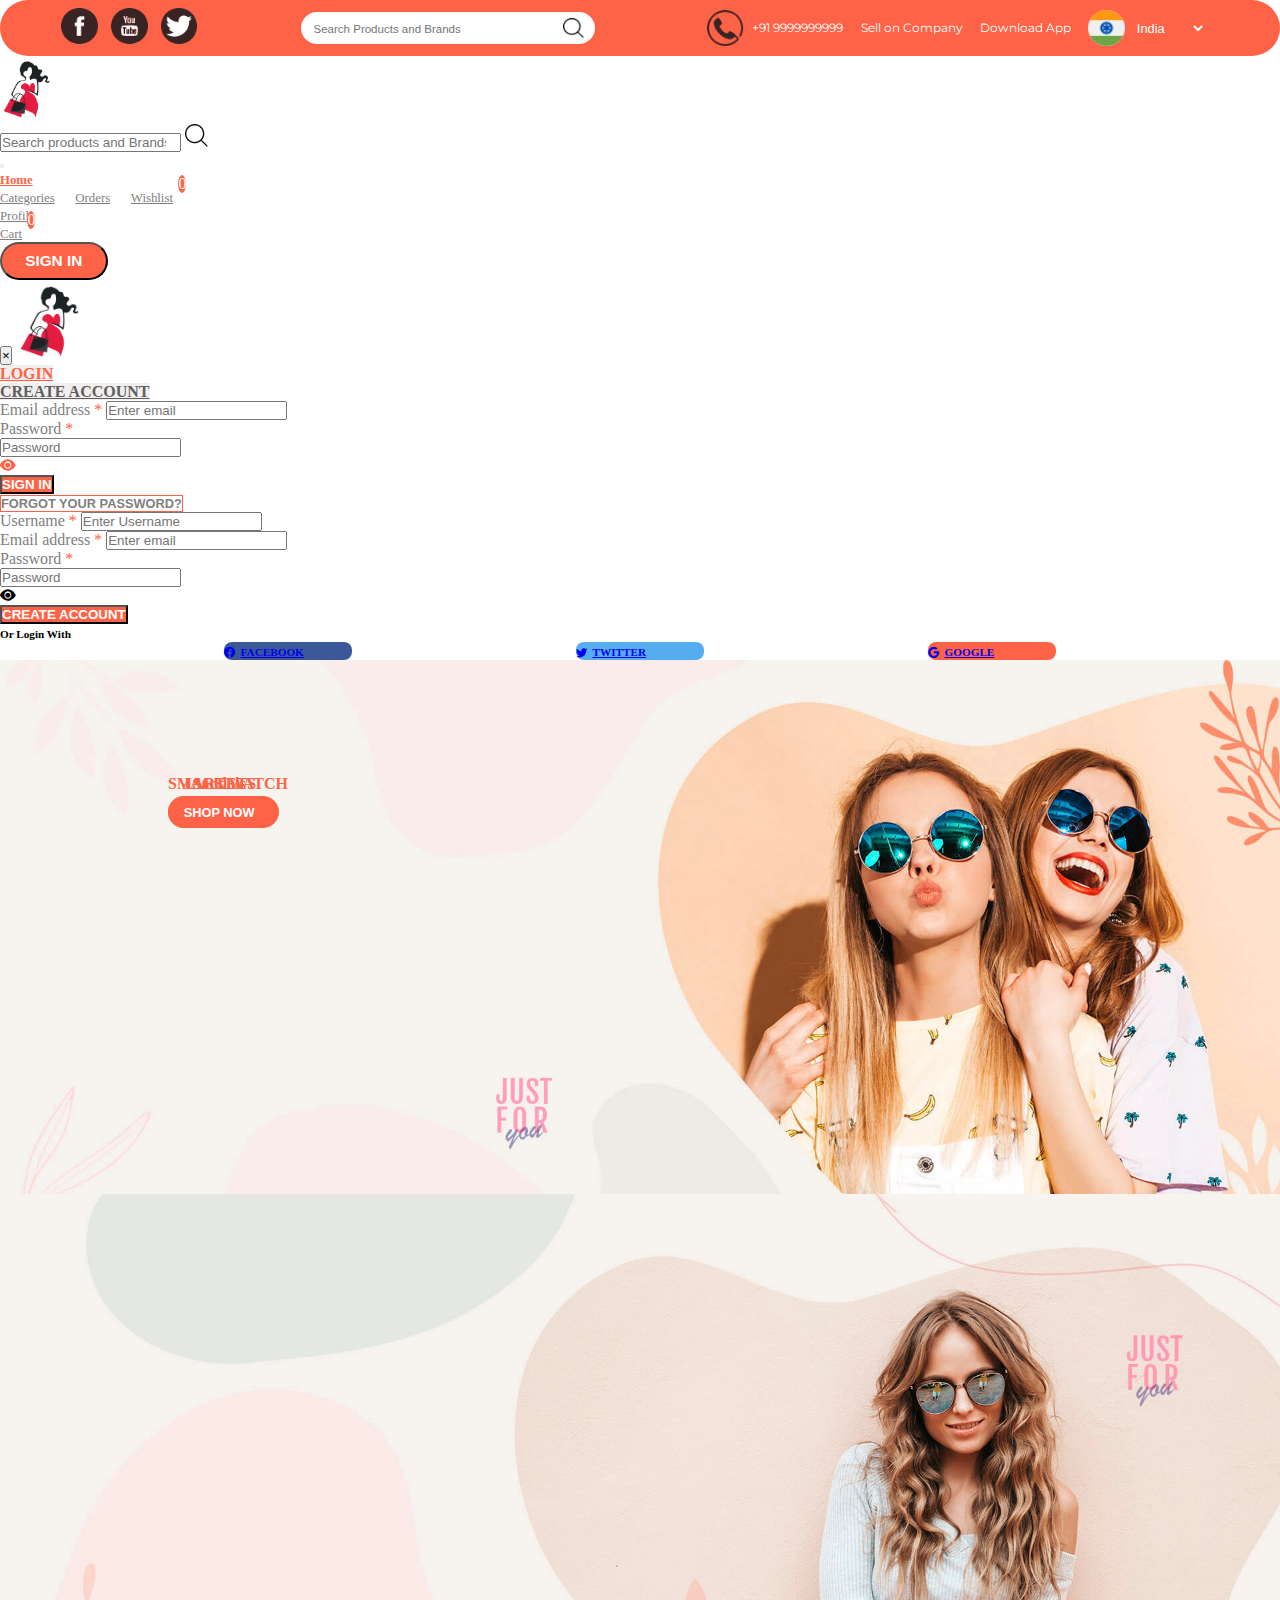
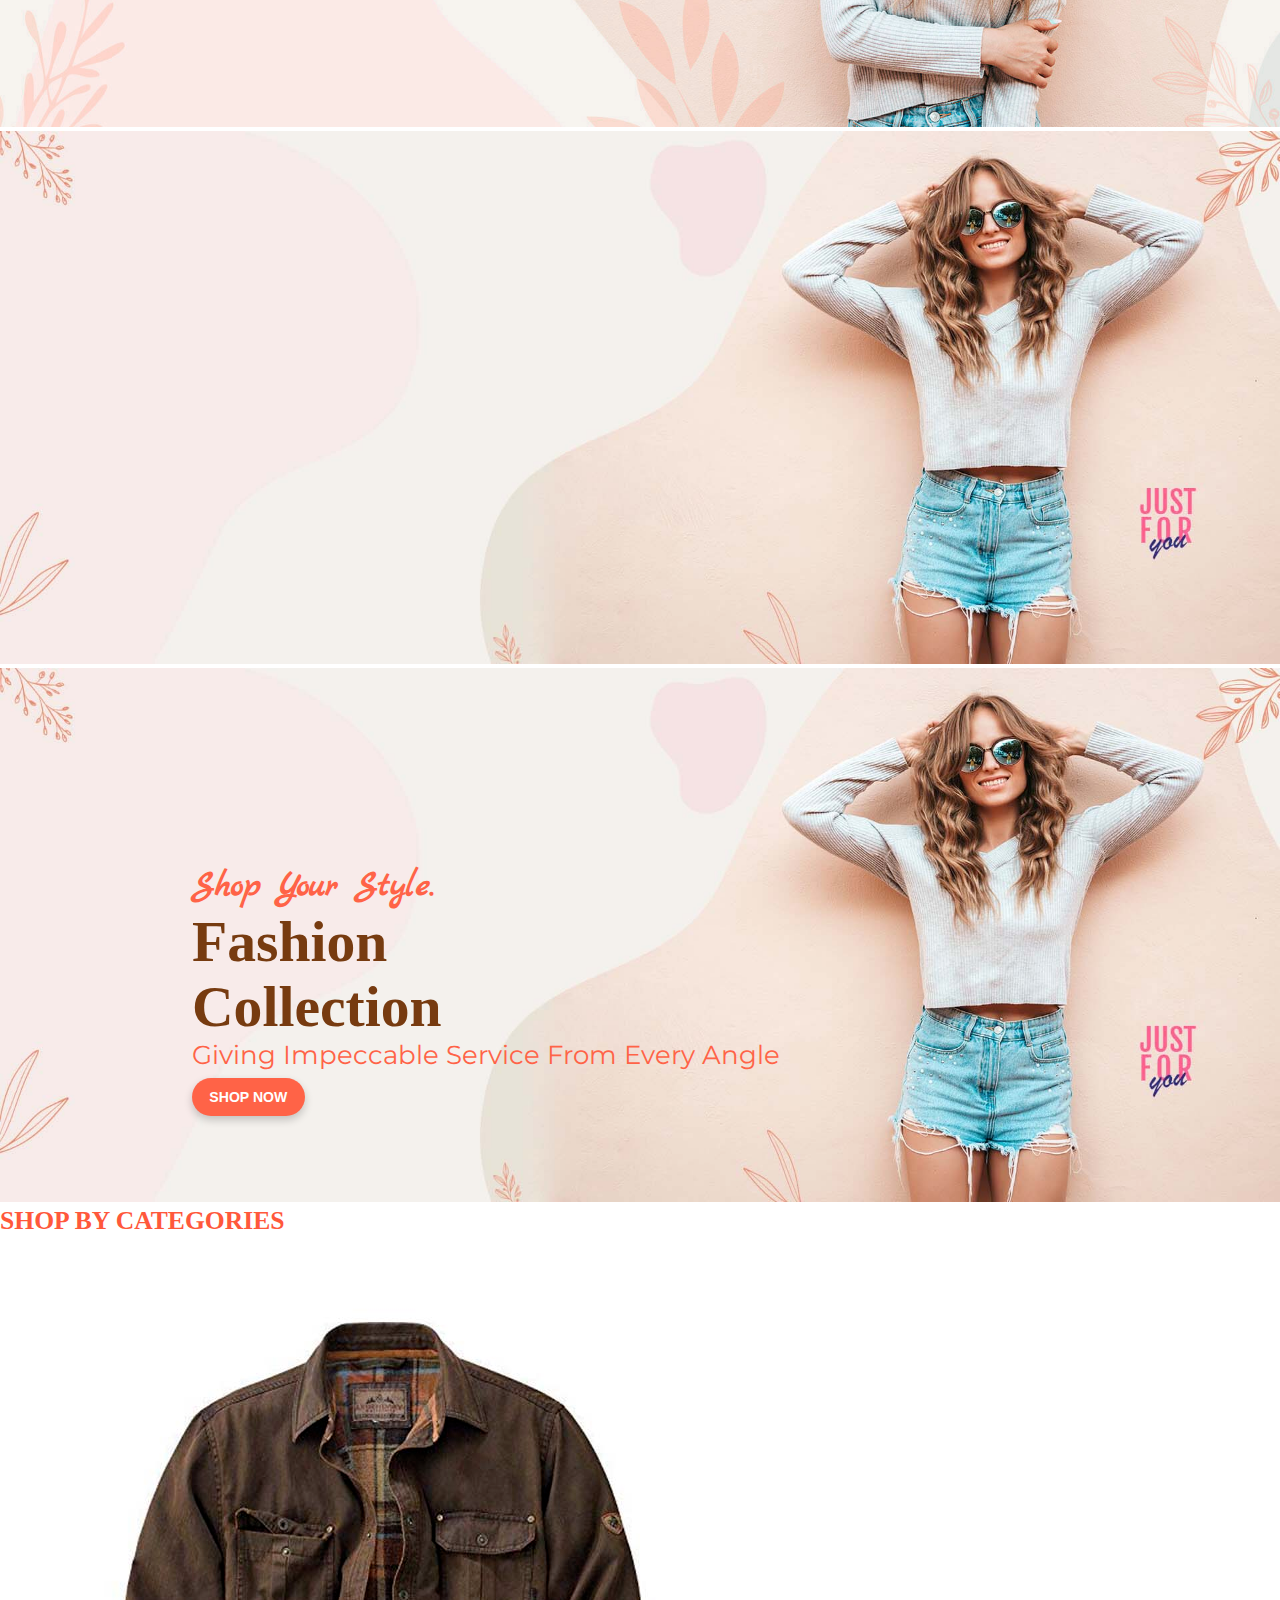
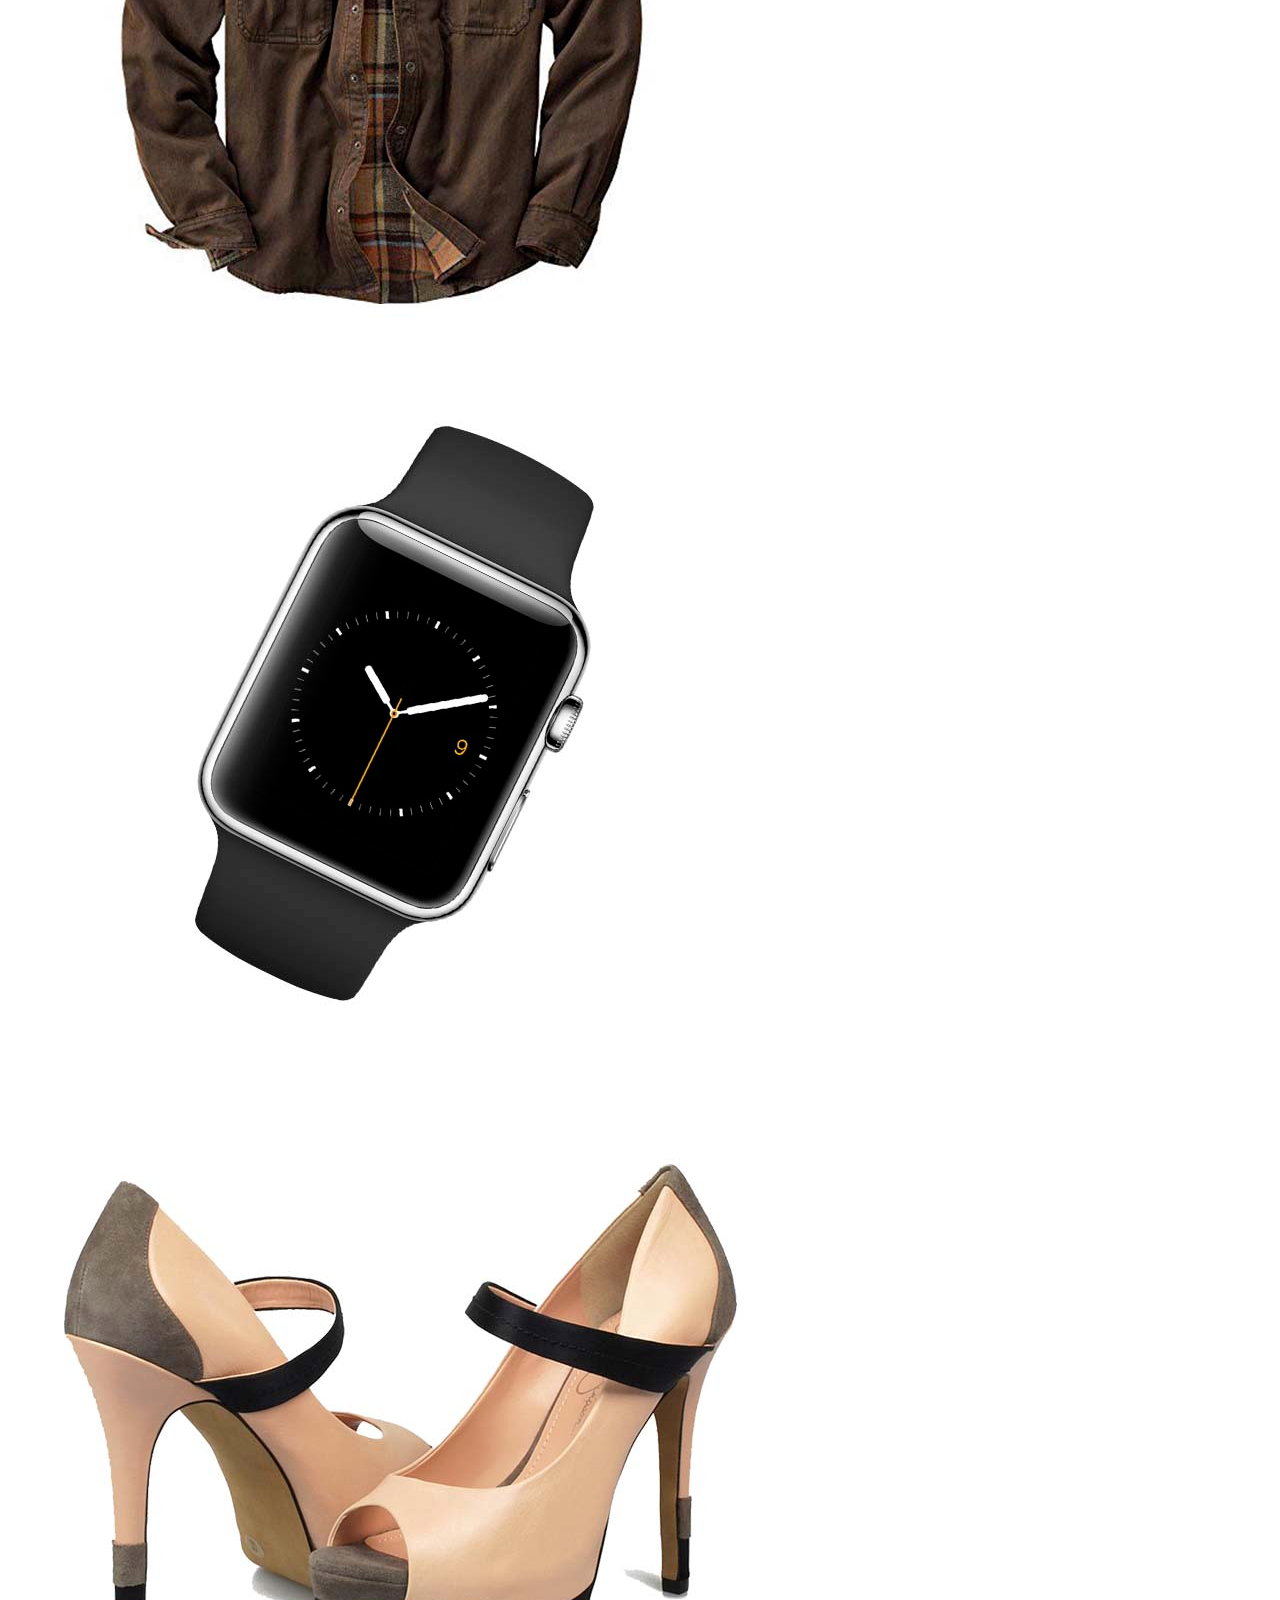
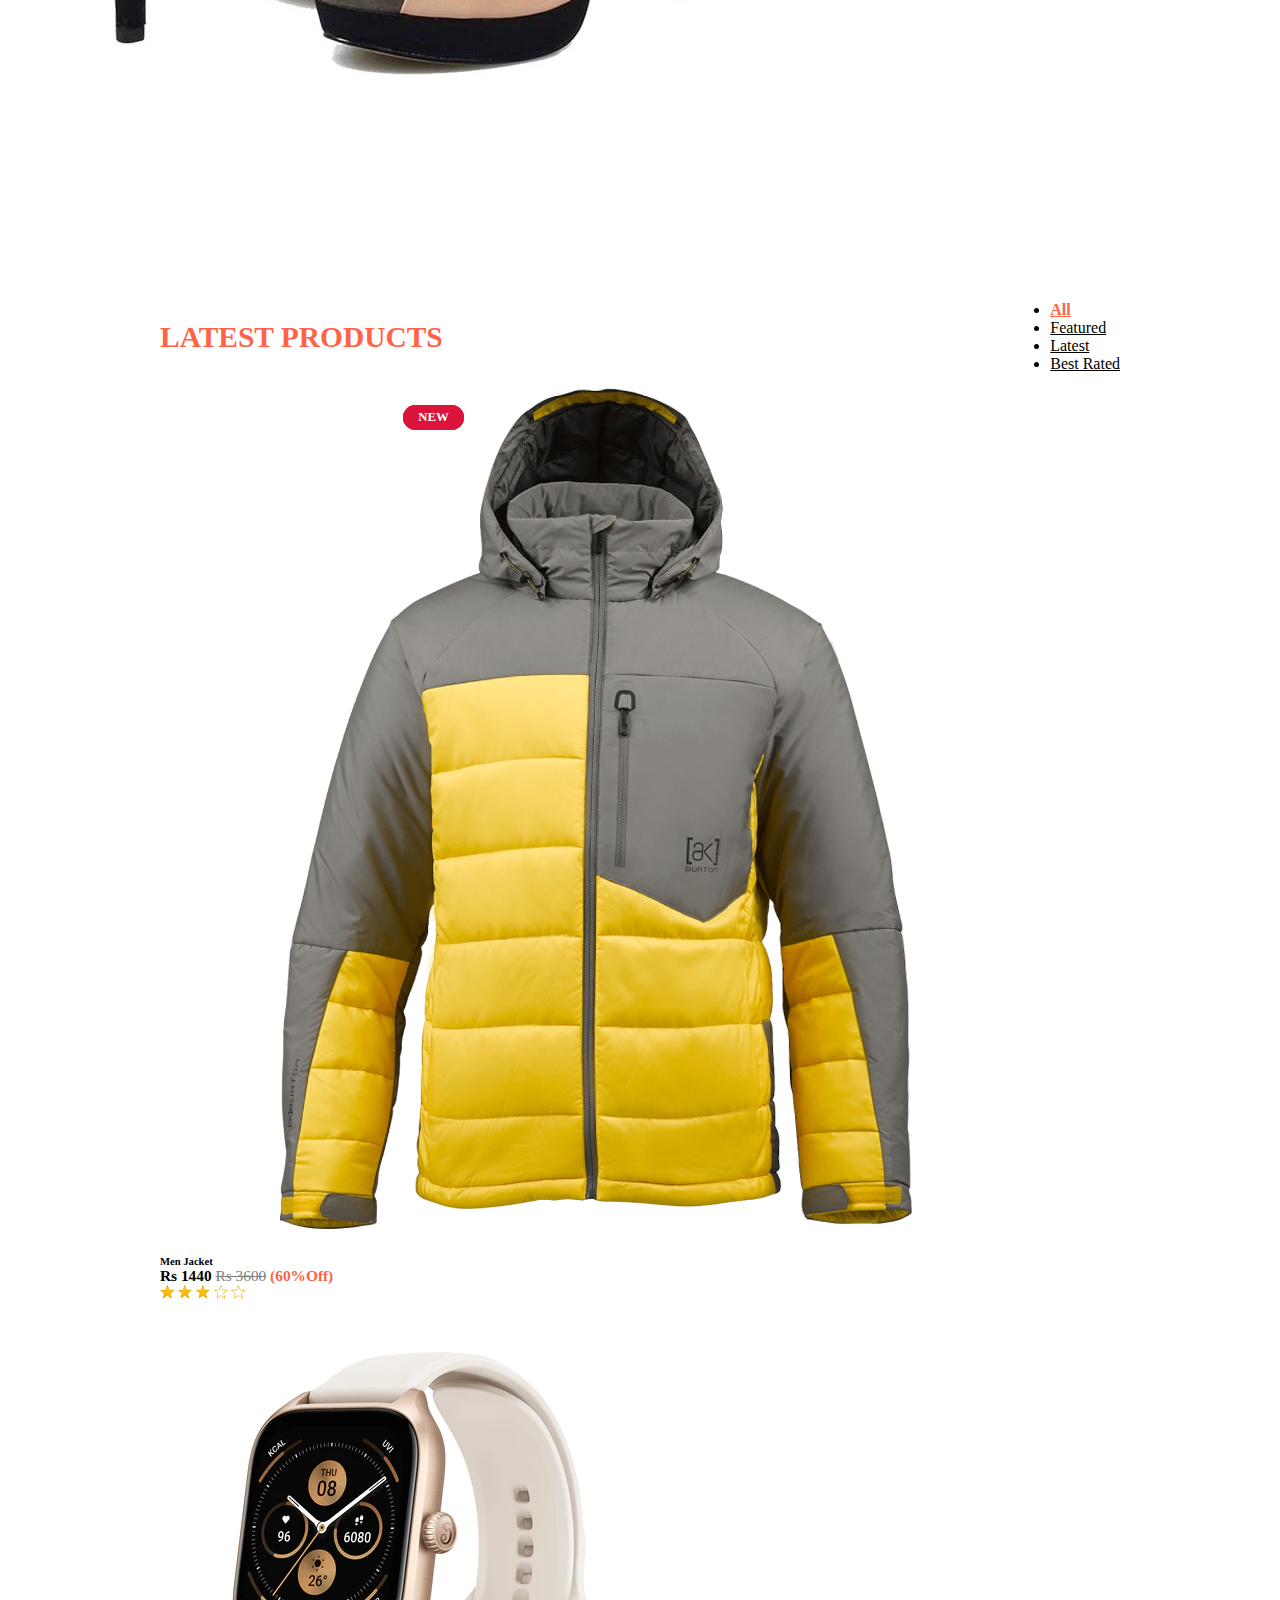
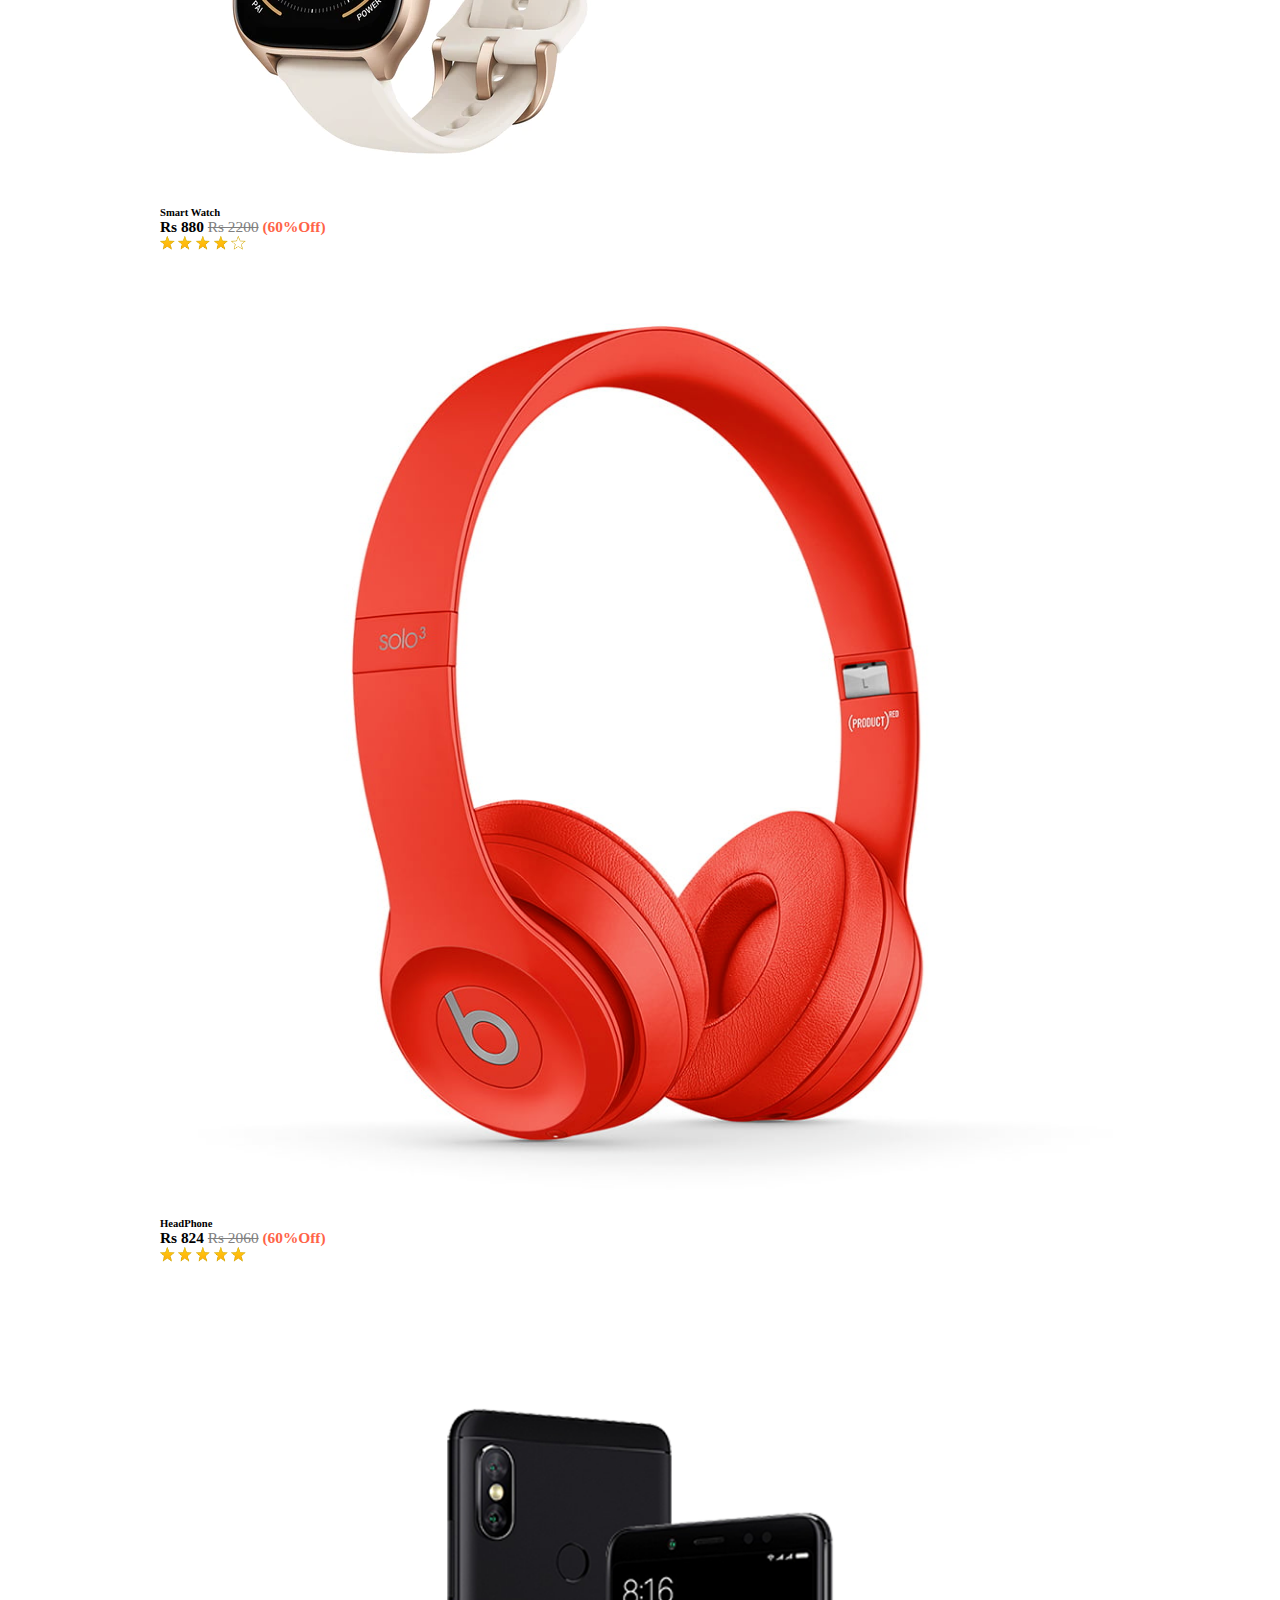
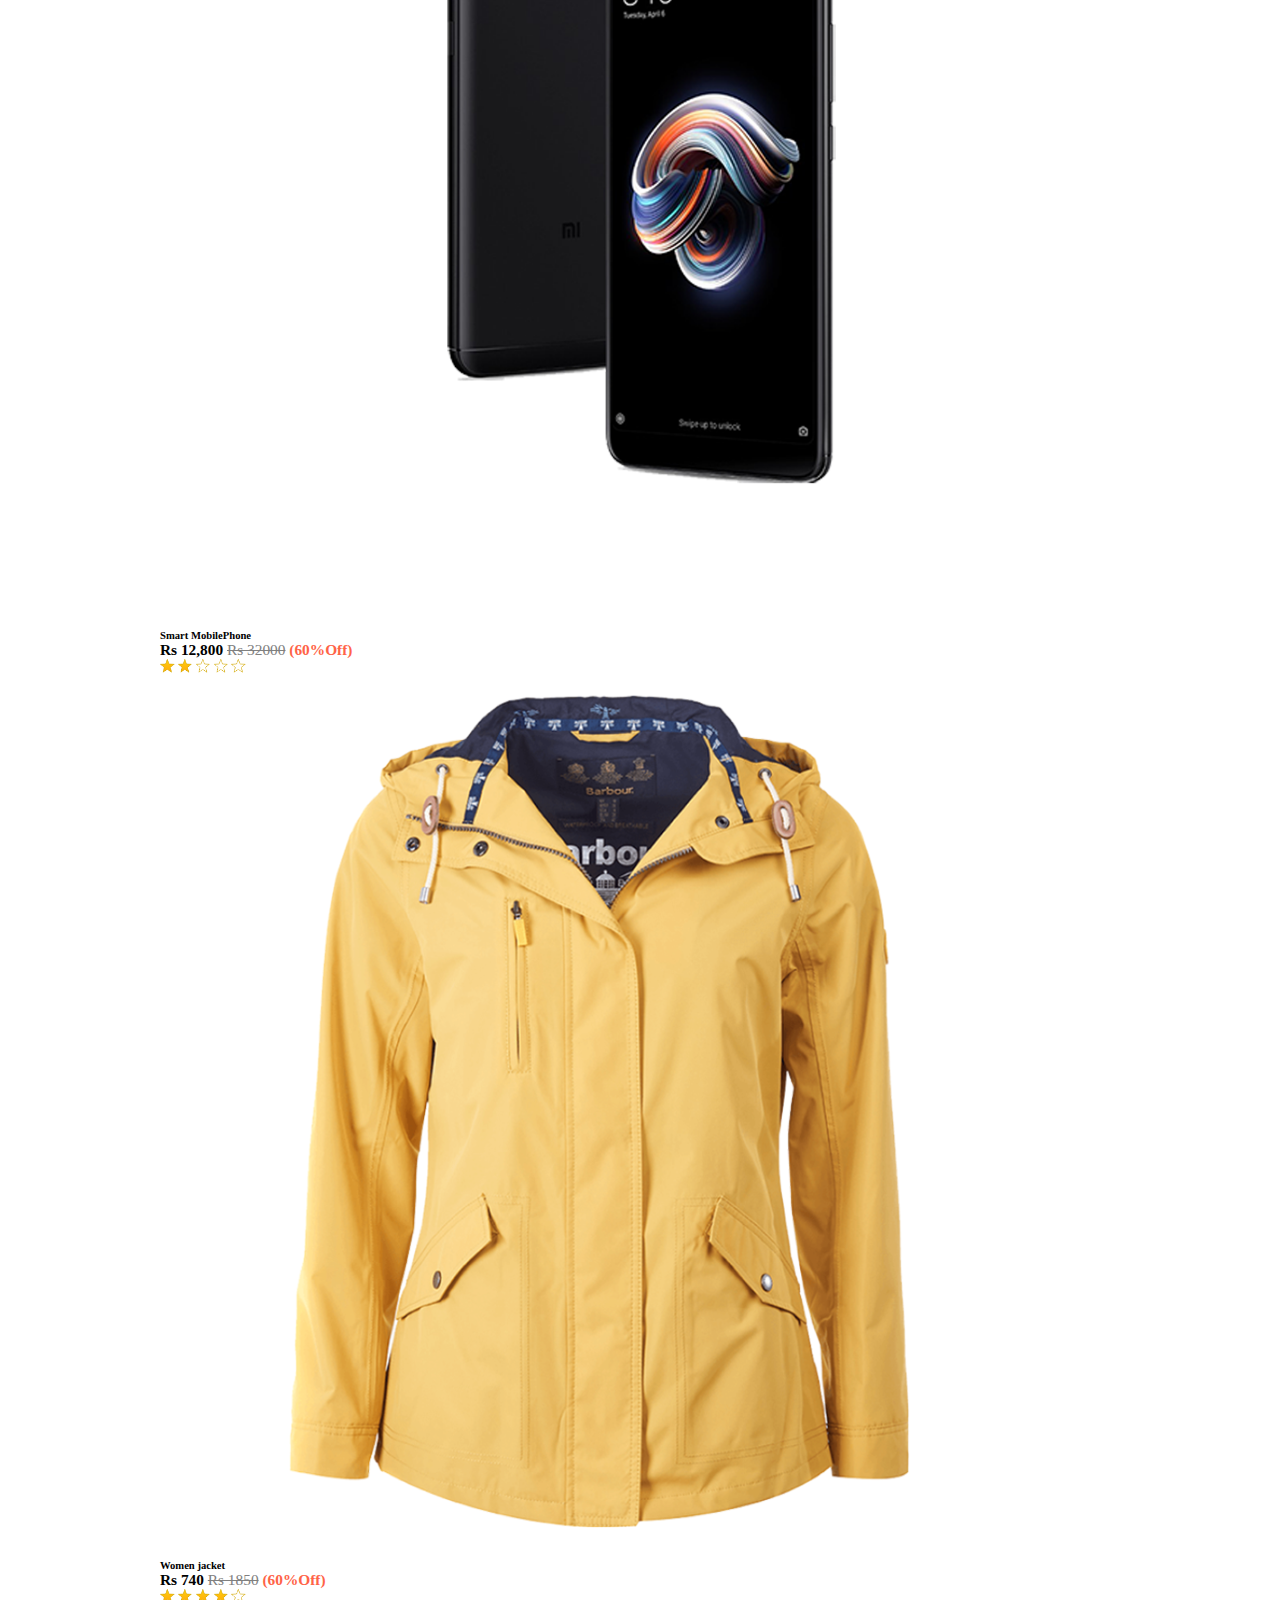
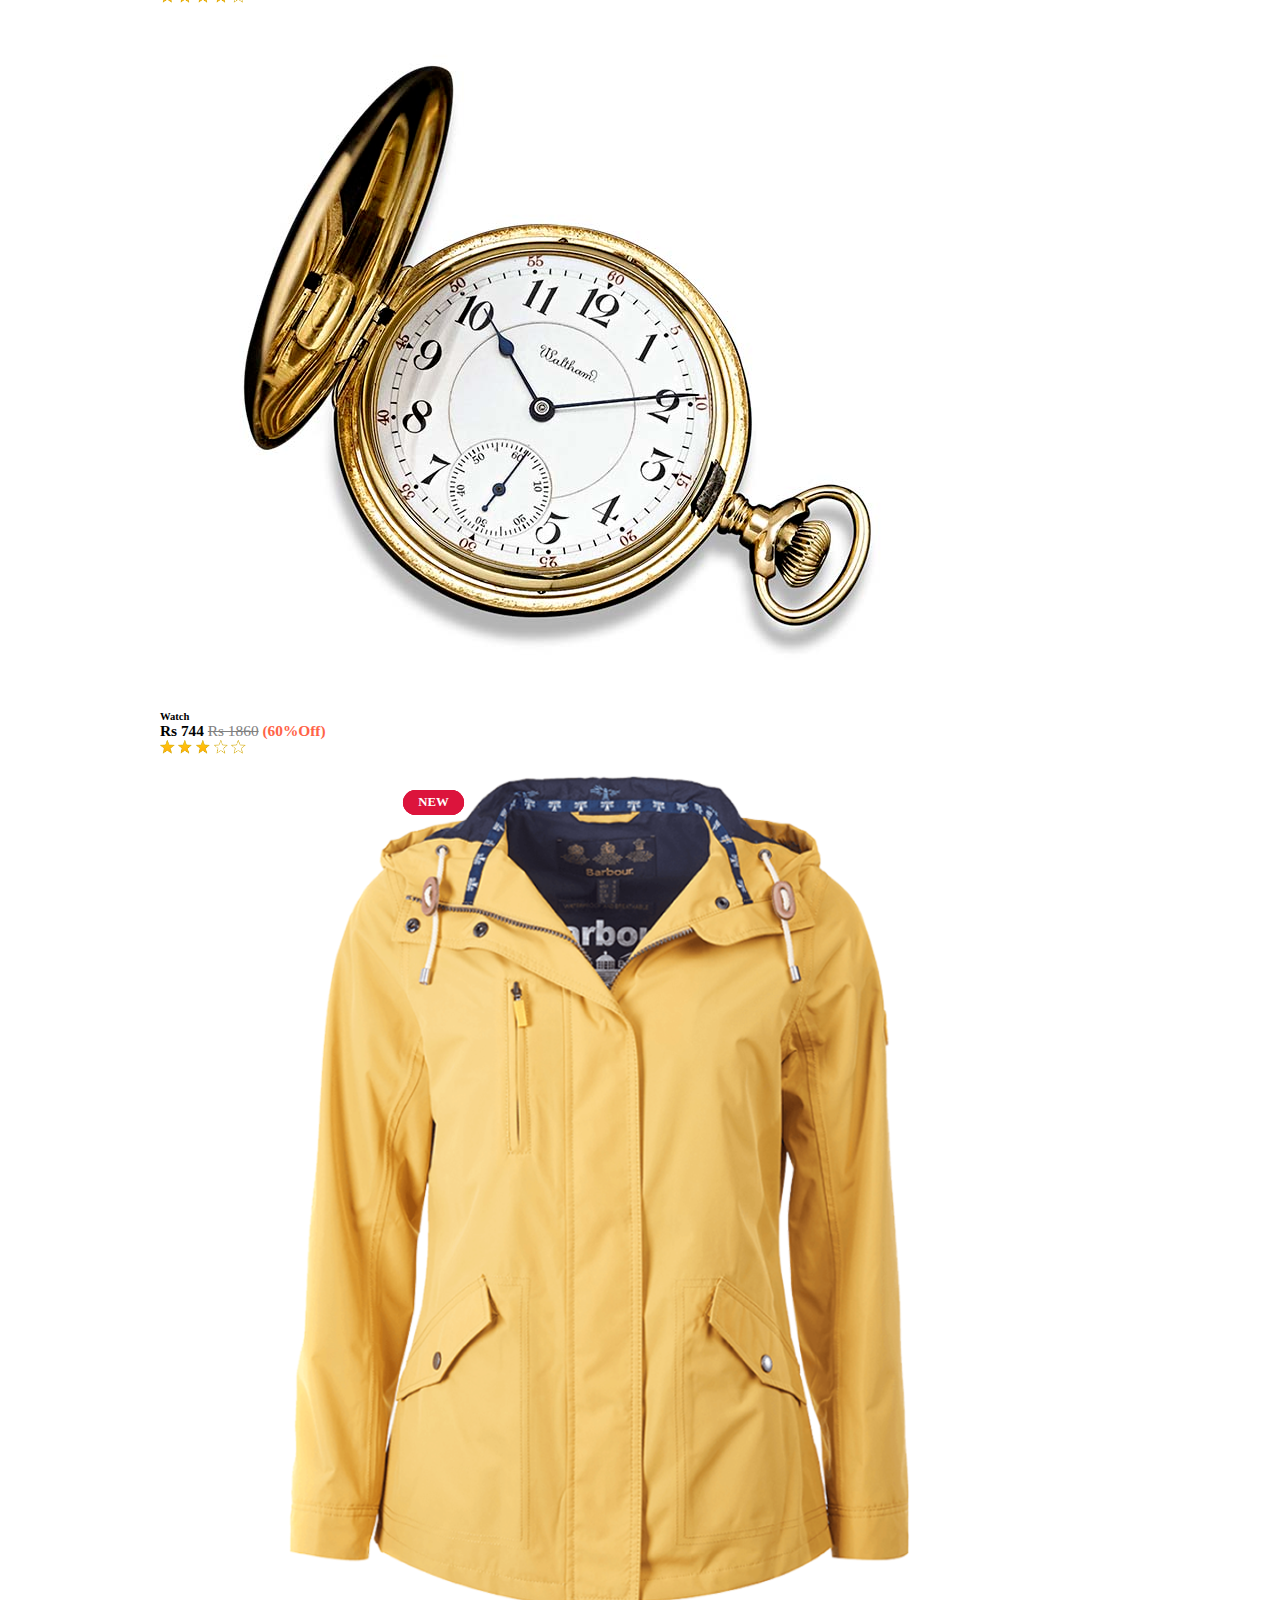
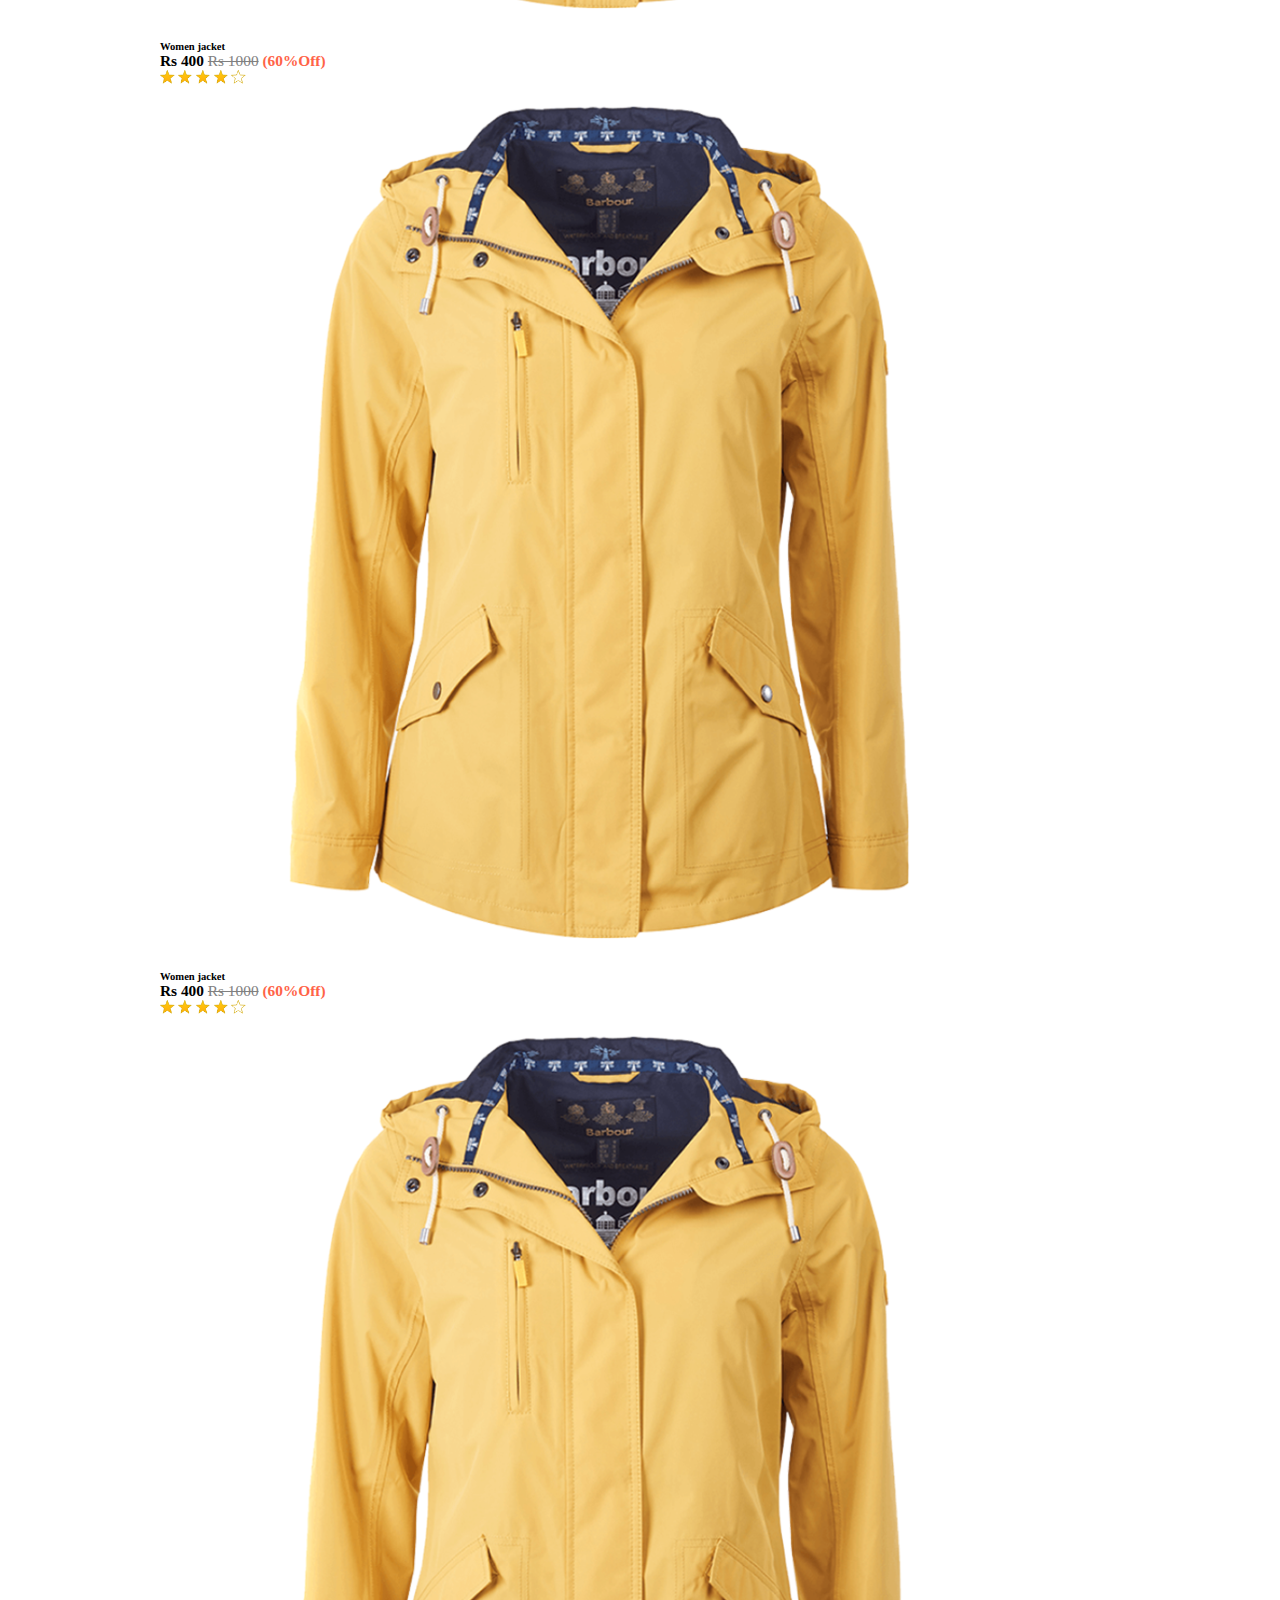
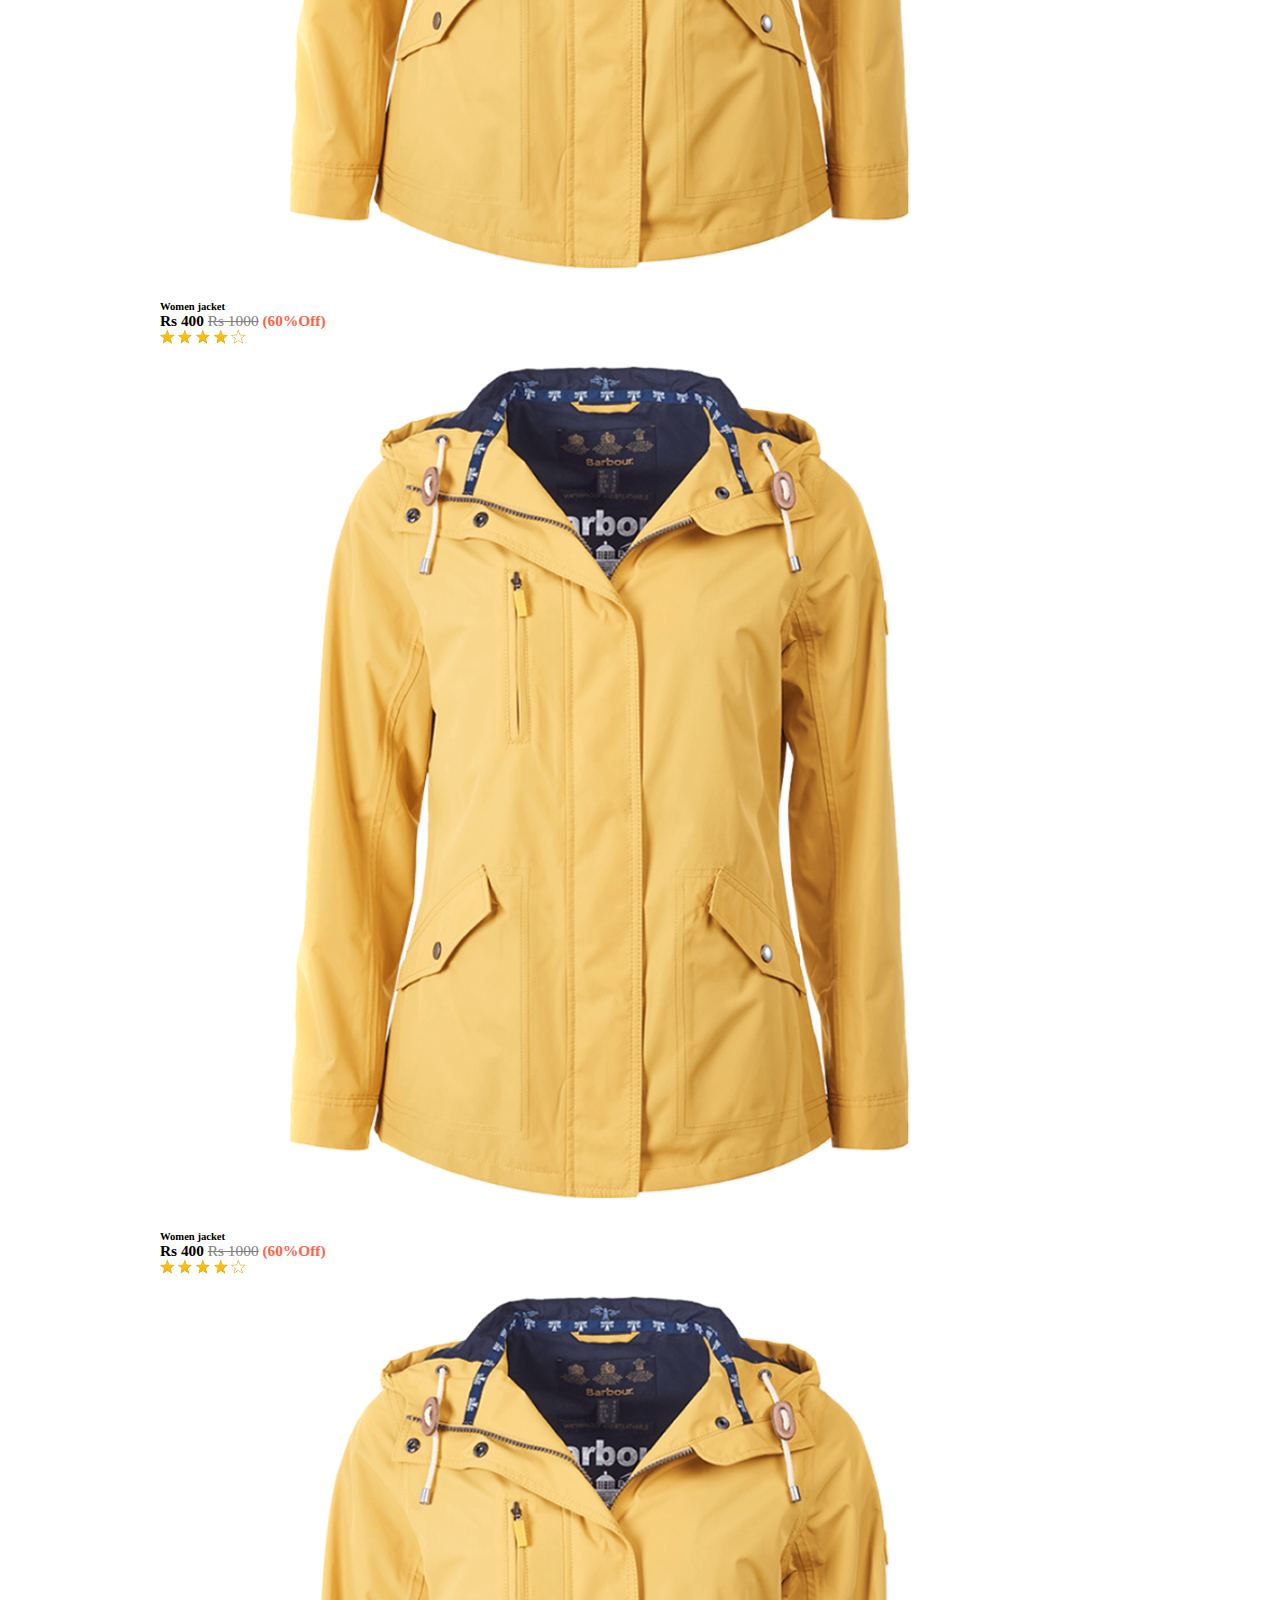
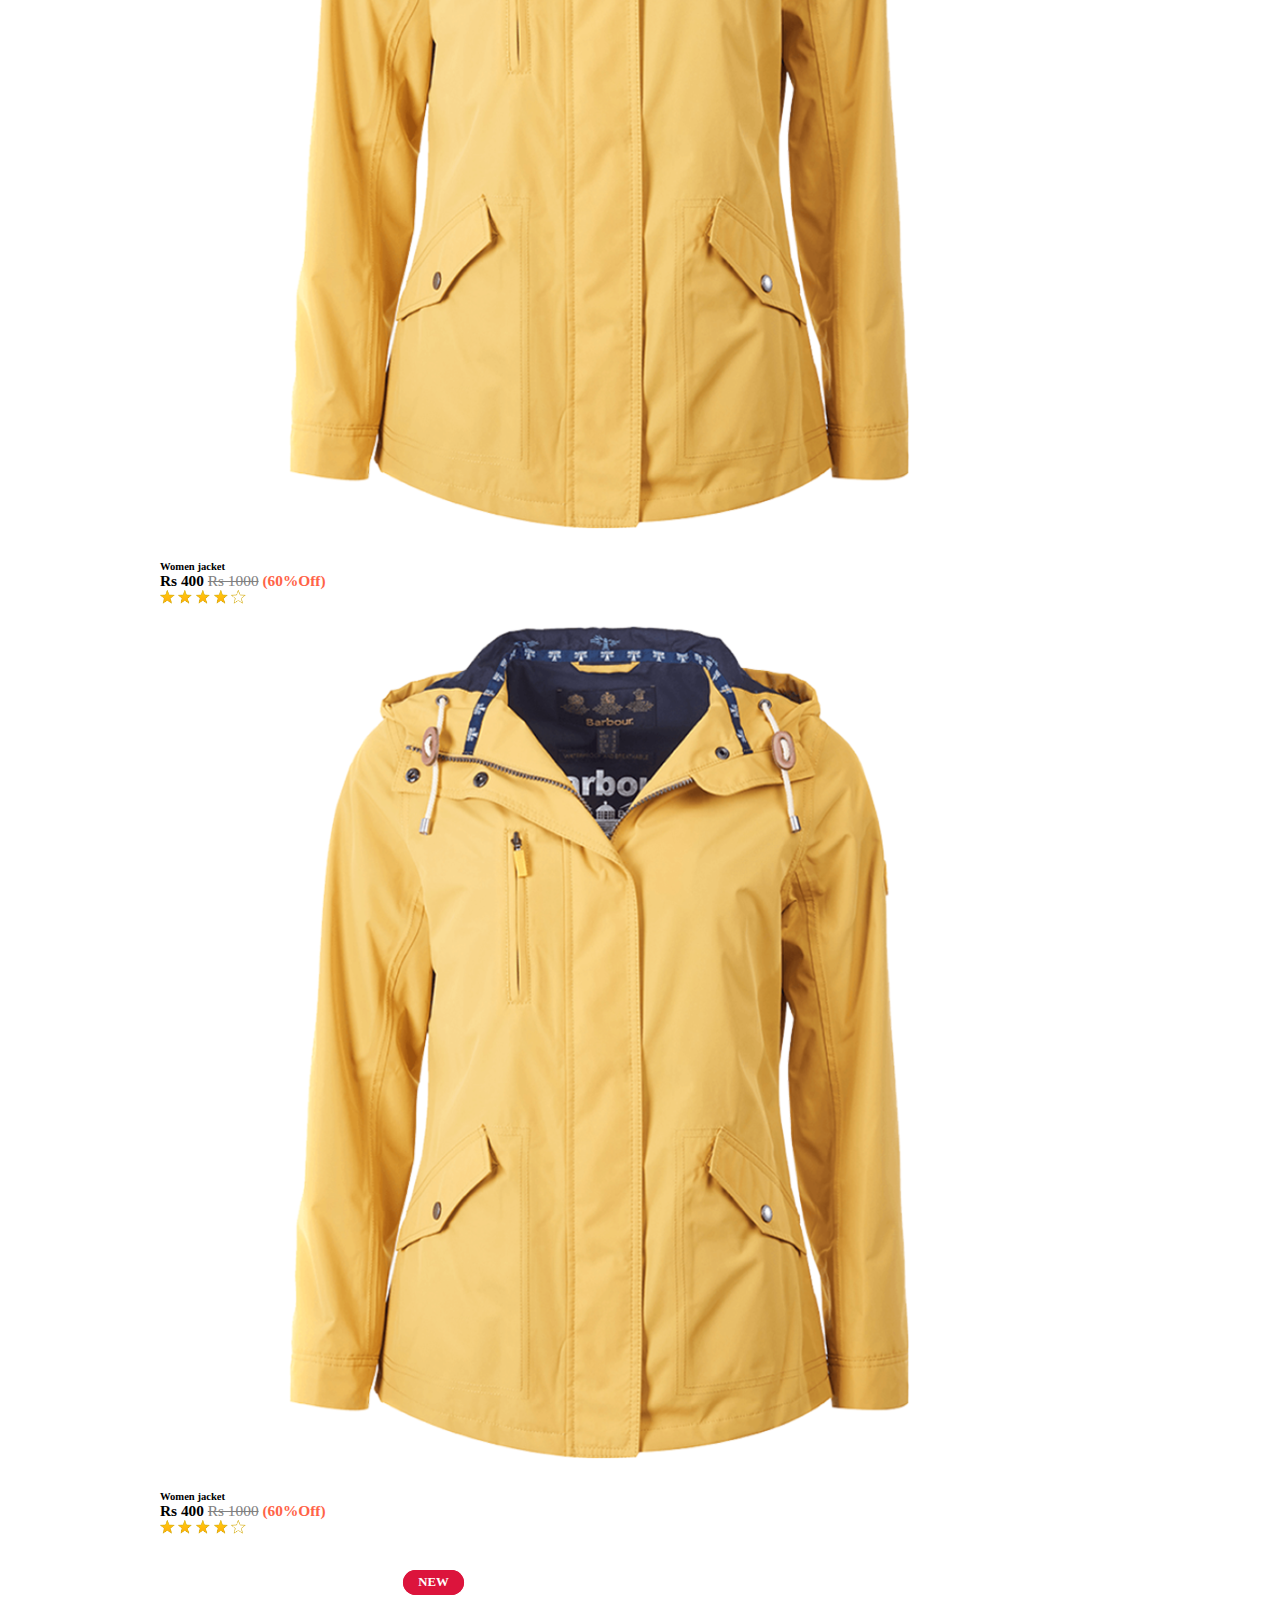
<file: index.html>
<!DOCTYPE html>
<html lang="en">

<head>
    <meta charset="UTF-8">
    <meta name="viewport" content="width=device-width, initial-scale=1.0">
    <title>Online Store Ecommerce Website - Home</title>
    <link rel="icon" type="image/png" href="Images/carts.png">
    <link rel="stylesheet" href="css/style.css">
    <link rel="stylesheet" href="https://cdn.jsdelivr.net/npm/bootstrap@4.6.0/dist/css/bootstrap.min.css"
        integrity="sha384-B0vP5xmATw1+K9KRQjQERJvTumQW0nPEzvF6L/Z6nronJ3oUOFUFpCjEUQouq2+l" crossorigin="anonymous">
    <link rel="stylesheet" href="https://cdn.jsdelivr.net/npm/bootstrap-icons@1.3.0/font/bootstrap-icons.css">
</head>

<body>
    <header class='mb-5'>
        <!-- Start of Top Bar -->
        <div class="top-header" role='top header' id="back-to-top">
            <div class="social-img-holder" role='image holder'>
                <a href="https://www.facebook.com" target="_blank"><img src="Images/facebook.png" alt="facebook-icon" role='icon' aria-label='facebook icon'></a>
                <a href="https://www.youtube.com/" target="_blank"><img src="Images/youtube.png" alt="youtube-icon" role='icon' aria-label='youtube icon'></a>
                <a href="https://www.Twitter.com" target="_blank"><img src="Images/Twitter.png" alt="twitter-icon" role='icon' aria-label='twitter icon'></a>
            </div>
            <div class="search-box" role='search' id="search-box">
                <input type="search" name="searchbox" role="form" id="searchbox"
                    placeholder="Search Products and Brands" aria-labelledby="search-box">
                <img src="Images/magglass.png" alt="search-icon" role='icon' aria-label='magnifying glass icon'>
            </div>
            <div class="information-tab" role="info container">
                <img src="Images/call.png" id='call-icon' alt="call-icon" role='icon' aria-label='Phone icon'>
                <a id='ph-number' href="" role='link'>+91 9999999999</a>
                <a href="Seller-page.html" role='link'>Sell on Company</a>
                <a href="#" role='link'>Download App</a>
                <img src="Images/langicon.png" id="flag-icon" alt="lang-icon" role='icon' aria-label='language icon'>
                <form action="#" aria-label='form'>
                    <select name="lang-select" id="lang-select" aria-labelledby="select box">
                        <option value="India" role="option" aria-labelledby="Option1">India</option>
                        <option value="UK" role="option" aria-labelledby="Option1">UK</option>
                        <option value="Canada" role="option" aria-labelledby="Option2">Canada</option>
                        <option value="Germany" role="option" aria-labelledby="Option3">Germany</option>
                    </select>
                </form>
            </div>
        </div>
        <!-- End of Top Bar -->

        <!-- Start of Bottom Header -->
        <div class="bottom-header" id="bottom-head">
            <div class="sticky-bar-wrapper bg-white" id="sticky-section">
                <nav class="navbar navbar-expand-lg navbar-light bg-white" id="bottom-header-navbar">
                    <div class="container-fluid">
                        <a class="navbar-brand" href="index.html"><img id="logo_img" src="./Images/shoplogopng.png" alt="logo" role="img"
                             aria-label=" website logo"></a>
                        <div class="input-group d-xl-none d-lg-none" id="search-box-container">
                            <input type="search" id="search-box-hidden" class="form-control"
                                placeholder="Search products and Brands" aria-label="search box"
                                aria-describedby="basic-addon1">
                            <span id="basic-addon1"><img src="Images/magglass.png" alt="search-icon" role="icon"
                                    aria-labelledby="magnifying glass icon"></span>
                        </div>
                        <button class="navbar-toggler" type="button" data-toggle="collapse"
                            data-target="#navbarTogglerDemo02" aria-controls="navbarTogglerDemo02" aria-expanded="false"
                            aria-label="Toggle navigation">
                            <span class="navbar-toggler-icon"></span>
                        </button>
                        <div class="collapse navbar-collapse" id="navbarTogglerDemo02">
                            <ul class="navbar-nav mr-auto mt-2 ml-xl-5 ml-lg-5 ml-md-0 mt-lg-0 text-center">
                                <li class="nav-item">
                                    <a class="nav-link active" href="index.html">Home</a>
                                </li>
                                <li class="nav-item dropdown">
                                    <a class="nav-link drop-btn" href="Product-list.html">Categories</a>
                                        <div class="dropdown-content mt-2">
                                            <a href="Product-list.html">Men</a>
                                            <a href="Product-list.html">Women</a>
                                        </div>
                                </li>
                                <li class="nav-item dropdown2">
                                    <a class="nav-link drop-btn2" href="my-order.html">Orders</a>
                                    <div class="dropdown-content2 mt-2">
                                        <a href="my-order.html">My Orders</a>
                                        <a href="Track-order.html">Track Orders</a>
                                        <a href="Return-order.html">Return Orders</a>
                                      </div>
                                </li>
                                <li class="nav-item wishlist">
                                    <a class="nav-link" href="Wishlist.html">Wishlist</a>
                                    <span class="badge" id="wishlist-badge">0</span>
                                </li>
                                <li class="nav-item">
                                    <a class="nav-link ml-xl-3 ml-md-0" href="My-profile.html">Profile</a>
                                </li>
                                <li class="nav-item notification">
                                    <a class="nav-link" href="Cart-page.html" id="cart-btn">Cart</a>
                                    <span class="badge" id="cart-badge">0</span>
                                </li>
                            </ul>
                            <form class="form-inline my-2 my-lg-0 d-flex flex-column align-items-stretch justify-content-start">
                                <button class="btn btn-orange my-2 my-sm-0" id="signin" type="button" data-toggle="modal"
                                data-target="#exampleModalCenter" aria-labelledby='sign-in-btn'>SIGN IN</button>
                            </form>
                        </div>
                    </div>
                </nav>
            </div>
            <!-- LOGIN MODAL -->
            <div class="modal fade" id="exampleModalCenter" tabindex="-1" role="dialog"
                aria-label="exampleModalCenterTitle" aria-hidden="true">
                <div class="modal-dialog modal-dialog-centered" role="document">
                    <div class="modal-content">
                        <div class="modal-header d-flex flex-column align-items-center">
                            <button type="button" class="close" data-dismiss="modal" aria-label="Close">
                                <span aria-hidden="true">&times;</span>
                            </button>
                            <img src="./Images/shoplogopng.png" alt="modal logo">
                        </div>
                        <div class="modal-body">
                            <!-- Addition of Tabs -->
                            <ul class="nav nav-tabs nav-justified" id="myTab" role="tablist">
                                <li class="nav-item">
                                    <a href="#login" id="tab1" class='nav-link active' style="border-color: white;" aria-controls="login"
                                        aria-selected='true' role="tab" tabindex=1 data-toggle='tab'>LOGIN</a>
                                </li>
                                <li class="nav-item">
                                    <a href="#create-account" id="tab2" class='nav-link' style="border-color: white;" aria-controls="create-account"
                                        aria-selected='false' role="tab" tabindex=0 data-toggle='tab'>CREATE ACCOUNT</a>
                                </li>
                            </ul>
                            <div class="tab-content mt-3" id="myTabContent">
                                <div class="tab-pane active" id="login" role="tabpanel" aria-labelledby="tab1"
                                    aria-hidden='false'>
                                    <!-- Addition of Form 1 -->
                                    <form class="d-flex flex-column">
                                        <div class="form-group">
                                            <label for="exampleInputEmail1">Email address <span
                                                    class='required'>*</span></label>
                                            <input type="email" class="form-control" id="exampleInputEmail1"
                                                role="email" placeholder="Enter email">
                                        </div>
                                        <div class="form-group">
                                            <label for="exampleInputPassword1">Password <span
                                                    class='required'>*</span></label>
                                            <div class="input-group d-flex flex-row">
                                                <input type="password" class="form-control" id="exampleInputPassword1"
                                                    placeholder="Password">
                                                <div class="input-group-append">
                                                    <div class="input-group-text">
                                                        <i class='bi bi-eye-fill ml-2'></i>
                                                    </div>
                                                </div>
                                            </div>
                                        </div>
                                        <button type="submit" class="btn btn-orange rounded-0">SIGN
                                            IN</button><br>
                                        <button type="submit" class="btn btn-default2 rounded-0">FORGOT YOUR
                                            PASSWORD?</button>
                                    </form>
                                </div>
                                <div class="tab-pane" id="create-account" role="tabpanel" aria-labelledby="tab2"
                                    aria-hidden='true'>
                                    <!-- Addition of Form 2 -->
                                    <form class="d-flex flex-column">
                                        <div class="form-group">
                                            <label for="exampleInputUsername2">Username <span
                                                    class='required'>*</span></label>
                                            <input type="text" class="form-control" id="exampleInputUsername2"
                                                role="username" placeholder="Enter Username">
                                        </div>
                                        <div class="form-group">
                                            <label for="exampleInputEmail2">Email address <span
                                                    class='required'>*</span></label>
                                            <input type="email" class="form-control" id="exampleInputEmail2"
                                                role="email" placeholder="Enter email">
                                        </div>
                                        <div class="form-group">
                                            <label for="exampleInputPassword2">Password <span
                                                    class='required'>*</span></label>
                                            <div class="input-group d-flex flex-row">
                                                <input type="password" class="form-control" id="exampleInputPassword2"
                                                    placeholder="Password">
                                                <div class="input-group-append">
                                                    <div class="input-group-text">
                                                        <i class='bi bi-eye-fill ml-2'></i>
                                                    </div>
                                                </div>
                                            </div>
                                        </div>
                                        <button type="submit"
                                            class="btn btn-default btn-hover btn-orange rounded-0">CREATE
                                            ACCOUNT</button><br>
                                    </form>
                                </div>
                            </div>
                        </div>
                        <!-- End of Tabs -->
                        <!-- Start of Modal Footer -->
                        <div class="modal-footer d-flex flex-column justify-items-center">
                            <span>Or Login With</span>
                            <div class="modal-social-btn">
                                <a class="btn text-white" style="background-color: #3b5998" href="#!"
                                    role="button"><span class="bi bi-facebook">FACEBOOK</span></a>
                                <a class="btn text-white" style="background-color: #55acee" href="#!"
                                    role="button"><span class="bi bi-twitter">TWITTER</span></a>
                                <a class="btn text-white" style="background-color: tomato" href="#!"
                                    role="button"><span class="bi bi-google">GOOGLE</span></a>
                            </div>
                        </div>
                        <!-- Start of Modal Footer -->
                    </div>
                </div>
            </div>
            <!-- LOGIN MODAL -->
            <!-- main banner photo carousel start -->
            <div id="carousel-slider" class="carousel slide" data-ride="carousel">
                <div class="carousel-inner">
                    <div class="carousel-item active">
                        <img class="d-block " src="./Images/banner-1.png" alt="First slide" >
                    </div>
                    <div class="carousel-item">
                        <img class="d-block " src="./Images/banner-2.png" alt="Second slide">
                    </div>
                    <div class="carousel-item">
                        <img class="d-block " src="./Images/banner-3.png" alt="Third slide">
                    </div>
                    <div class="carousel-item">
                        <img class="d-block " src="./Images/banner-3.png" alt="Third slide">
                    </div>
                    <div class="carousel-slider-text">
                        <p><b>Shop Your Style.</b></p>
                        <h2>Fashion<br>Collection</h2> 
                        <!-- <h2>Giving Impeccable Service From Every Angle</h2> -->
                        <p>Giving Impeccable Service From Every Angle</p>
                        <button onclick="location.href='Product-list.html';">SHOP NOW</button>
                    </div>
                </div>
            </div>
            <!-- main banner photo carousel end -->
        </div>
    </header>
    <a class='back-to-top-btn float-right' id="scroll-btn" role='button' aria-label='back to top button'>
        <img src="Images/up-green.png" alt="goto top" role="icon" aria-label='back to top image'>
    </a>
    <!-- End of Bottom Header -->

    <section class="categories-section" aria-label='Categories section'>
        <div class="container-fluid w-75 p-0" id="categories">
            <h1>SHOP BY CATEGORIES</h1>
            <div class="row">
                <div class="col col-xl-4 col-lg-4 col-md-6 col-sm-6 col-xs-12">
                    <img src="./Images/cat1.png" alt="jacket" role="img" aria-label="categories image1">
                    <div class="text-box text-box1" role="textbox" aria-label='textbox3' id="headp">
                        <h2>JACKETS</h2>
                        <button onclick="location.href='Product-list.html';">SHOP NOW</button>
                    </div>
                </div>

                <div class="col col-xl-4 col-lg-4 col-md-6 col-sm-6 col-xs-12">
                    <img src="./Images/cat2.png" alt="smart watch" role="img" aria-label="categories image2">
                    <div class="text-box text-box2" role="textbox" aria-label='textbox2'>
                        <h2>SMART WATCH</h2>
                        <button onclick="location.href='Product-list.html';">SHOP NOW</button>
                    </div>
                </div>

                <div class="col col-xl-4 col-lg-4 col-md-6 col-sm-6 col-xs-12 mt-lg-0 mt-md-4 mt-sm-4 mt-xs-0">
                    <img src="./Images/cat3.png" alt="girl sandal" role="img" aria-label="categories image3">
                    <div class="text-box text-box3" role="textbox" aria-label='textbox3'>
                        <h2>Sandals</h2>
                        <button onclick="location.href='Product-list.html';">SHOP NOW</button>
                    </div>
                </div>
            </div>
        </div>
    </section>


    <!-- Start of Latest Products -->
    <section class='latest-prods' aria-label='latest products section'>
        <div class="latest-prod-title-bar" aria-label='latest products section title bar'>
            <h2 class="text-center">LATEST PRODUCTS</h2>
            <ul class="desc-tabs nav nav-tabs" id="myProductsTab" role="tablist">
                <li class="nav-item">
                    <a href="#pd-list-1" id="tab1" class='nav-link active' aria-controls="product list 1"
                        aria-selected='true' role="tab" tabindex=1 data-toggle='tab'>All</a>
                </li>
                <li class="nav-item">
                    <a href="#pd-list-2" id="tab2" class='nav-link' aria-controls="create-account" aria-selected='false'
                        role="tab" tabindex=0 data-toggle='tab'>Featured</a>
                </li>
                <li class="nav-item">
                    <a href="#pd-list-3" id="tab3" class='nav-link' aria-controls="create-account" aria-selected='false'
                        role="tab" tabindex=0 data-toggle='tab'>Latest</a>
                </li>
                <li class="nav-item">
                    <a href="#pd-list-4" id="tab4" class='nav-link' aria-controls="create-account" aria-selected='false'
                        role="tab" tabindex=0 data-toggle='tab'>Best Rated</a>
                </li>
            </ul>
        </div>
        <div class="desc-tabs-content tab-content" id="myProductsTabContent">
            <div class="tab-pane active" id="pd-list-1" role="tabpanel" aria-labelledby="tab1" aria-hidden='false'>
                <div class="container-fluid mt-5">
                    <div class="row">
                        <div class="p-col-1 col col-lg-4 col-md-6 col-sm-12">
                            <div class="prod-card mb-4" id="product1">
                                <div class="icons d-flex justify-content-center" id="card_icons">
                                    <a class="heart"><img class='img1' src="Images/heart-icon-trans.png"
                                            alt="inner heart icon"></a>
                                    <a href="Product-view.html"><img src="Images/eye-icon-trans.png" alt="inner eye icon"></a>
                                    <a class="shopping"><img src="Images/shopping-icon-trans.png" alt="inner shopping icon"></a>
                                </div>
                                <img class="card-img-top" src="./Images/product1.png" alt="Card image cap">
                                <span class='new_tag'>NEW</span>
                                <div class="card-body d-flex flex-column align-items-center">
                                    <h5 class="card-title">Men Jacket</h5>
                                    <p class="card-text mb-0"><strong>Rs 1440</strong> <del>Rs 3600</del> <span
                                            class="offer">(60%Off)</span></p>
                                    <div class="stars-group d-flex align-items-center mt-2" id="starsgroup">
                                        <img class="stars" src="Images/star.png" alt="star-rating" role="icon"
                                            aria-label='star rating'>
                                        <img class="stars" src="Images/star.png" alt="star-rating" role="icon"
                                            aria-label='star rating'>
                                        <img class="stars" src="Images/star.png" alt="star-rating" role="icon"
                                            aria-label='star rating'>
                                        <img class="stars" src="Images/star-empty.png" alt="star-rating" role="icon"
                                            aria-label='star rating'>
                                        <img class="stars" src="Images/star-empty.png" alt="star-rating" role="icon"
                                            aria-label='star rating'>
                                    </div>
                                </div>
                            </div>
                        </div>
                        <div class="p-col-1 col col-lg-4 col-md-6 col-sm-12">
                            <div class="prod-card mb-4" id="product2">
                                <div class="icons d-flex justify-content-center" id="card_icons">
                                    <a class="heart"><img class='img1' src="Images/heart-icon-trans.png"
                                            alt="inner heart icon"></a>
                                    <a href="Product-view.html"><img src="Images/eye-icon-trans.png" alt="inner eye icon"></a>
                                    <a class="shopping"><img src="Images/shopping-icon-trans.png" alt="inner shopping icon"></a>
                                </div>
                                <img class="card-img-top" src="./Images/product2.png" alt="Card image cap">
                                <div class="card-body d-flex flex-column align-items-center">
                                    <h5 class="card-title">Smart Watch</h5>
                                    <p class="card-text mb-0"><strong>Rs 880</strong> <del>Rs 2200</del> <span
                                            class="offer">(60%Off)</span></p>
                                    <div class="stars-group d-flex align-items-center mt-2" id="starsgroup">
                                        <img class="stars" src="Images/star.png" alt="star-rating" role="icon"
                                            aria-label='star rating'>
                                        <img class="stars" src="Images/star.png" alt="star-rating" role="icon"
                                            aria-label='star rating'>
                                        <img class="stars" src="Images/star.png" alt="star-rating" role="icon"
                                            aria-label='star rating'>
                                        <img class="stars" src="Images/star.png" alt="star-rating" role="icon"
                                            aria-label='star rating'>
                                        <img class="stars" src="Images/star-empty.png" alt="star-rating" role="icon"
                                            aria-label='star rating'>
                                    </div>
                                </div>
                            </div>
                        </div>
                        <div class="p-col-2 col col-lg-4 col-md-6 col-sm-12">
                            <div class="prod-card mb-4" id="product3">
                                <div class="icons d-flex justify-content-center" id="card_icons">
                                    <a class="heart"><img class='img1' src="Images/heart-icon-trans.png"
                                            alt="inner heart icon"></a>
                                    <a href="Product-view.html"><img src="Images/eye-icon-trans.png" alt="inner eye icon"></a>
                                    <a class="shopping"><img src="Images/shopping-icon-trans.png" alt="inner shopping icon"></a>
                                </div>
                                <img class="card-img-top" src="./Images/product3.png" alt="Card image cap">
                                <span class='new_tag'>NEW</span>
                                <div class="card-body d-flex flex-column align-items-center">
                                    <h5 class="card-title">HeadPhone</h5>
                                    <p class="card-text mb-0"><strong>Rs 824</strong> <del>Rs 2060</del> <span
                                            class="offer">(60%Off)</span></p>
                                    <div class="stars-group d-flex align-items-center mt-2" id="starsgroup">
                                        <img class="stars" src="Images/star.png" alt="star-rating" role="icon"
                                            aria-label='star rating'>
                                        <img class="stars" src="Images/star.png" alt="star-rating" role="icon"
                                            aria-label='star rating'>
                                        <img class="stars" src="Images/star.png" alt="star-rating" role="icon"
                                            aria-label='star rating'>
                                        <img class="stars" src="Images/star.png" alt="star-rating" role="icon"
                                            aria-label='star rating'>
                                        <img class="stars" src="Images/star.png" alt="star-rating" role="icon"
                                        aria-label='star rating'>
                                    </div>
                                </div>
                            </div>
                        </div>
                        <div class="p-col-2 col col-lg-4 col-md-6 col-sm-12">
                            <div class="prod-card mb-4" id="product4">
                                <div class="icons d-flex justify-content-center" id="card_icons">
                                    <a class="heart"><img class='img1' src="Images/heart-icon-trans.png"
                                            alt="inner heart icon"></a>
                                    <a href="Product-view.html"><img src="Images/eye-icon-trans.png" alt="inner eye icon"></a>
                                    <a class="shopping"><img src="Images/shopping-icon-trans.png" alt="inner shopping icon"></a>
                                </div>
                                <img class="card-img-top" src="./Images/product4.png" alt="Card image cap">
                                <span class='new_tag'>NEW</span>
                                <div class="card-body d-flex flex-column align-items-center">
                                    <h5 class="card-title">Smart MobilePhone</h5>
                                    <p class="card-text mb-0"><strong>Rs 12,800</strong> <del>Rs 32000</del> <span
                                            class="offer">(60%Off)</span></p>
                                    <div class="stars-group d-flex align-items-center mt-2" id="starsgroup">
                                        <img class="stars" src="Images/star.png" alt="star-rating" role="icon"
                                            aria-label='star rating'>
                                        <img class="stars" src="Images/star.png" alt="star-rating" role="icon"
                                            aria-label='star rating'>
                                        <img class="stars" src="Images/star-empty.png" alt="star-rating" role="icon"
                                        aria-label='star rating'>
                                        <img class="stars" src="Images/star-empty.png" alt="star-rating" role="icon"
                                        aria-label='star rating'>
                                        <img class="stars" src="Images/star-empty.png" alt="star-rating" role="icon"
                                            aria-label='star rating'>
                                    </div>
                                </div>
                            </div>
                        </div>
                        <div class="p-col-3 col col-lg-4 col-md-6 col-sm-12">
                            <div class="prod-card mb-4" id="product5">
                                <div class="icons d-flex justify-content-center" id="card_icons">
                                    <a class="heart"><img class='img1' src="Images/heart-icon-trans.png"
                                            alt="inner heart icon"></a>
                                    <a href="Product-view.html"><img src="Images/eye-icon-trans.png" alt="inner eye icon"></a>
                                    <a class="shopping"><img src="Images/shopping-icon-trans.png" alt="inner shopping icon"></a>
                                </div>
                                <img class="card-img-top" src="./Images/product5.png" alt="Card image cap">
                                <div class="card-body d-flex flex-column align-items-center">
                                    <h5 class="card-title">Women jacket</h5>
                                    <p class="card-text mb-0"><strong>Rs 740</strong> <del>Rs 1850</del> <span
                                            class="offer">(60%Off)</span></p>
                                    <div class="stars-group d-flex align-items-center mt-2" id="starsgroup">
                                        <img class="stars" src="Images/star.png" alt="star-rating" role="icon"
                                            aria-label='star rating'>
                                        <img class="stars" src="Images/star.png" alt="star-rating" role="icon"
                                            aria-label='star rating'>
                                        <img class="stars" src="Images/star.png" alt="star-rating" role="icon"
                                            aria-label='star rating'>
                                        <img class="stars" src="Images/star.png" alt="star-rating" role="icon"
                                            aria-label='star rating'>
                                        <img class="stars" src="Images/star-empty.png" alt="star-rating" role="icon"
                                            aria-label='star rating'>
                                    </div>
                                </div>
                            </div>
                        </div>
                        <div class="p-col-3 col col-lg-4 col-md-6 col-sm-12">
                            <div class="prod-card mb-4" id="product6">
                                <div class="icons d-flex justify-content-center" id="card_icons">
                                    <a class="heart"><img class='img1' src="Images/heart-icon-trans.png"
                                            alt="inner heart icon"></a>
                                    <a href="Product-view.html"><img src="Images/eye-icon-trans.png" alt="inner eye icon"></a>
                                    <a class="shopping"><img src="Images/shopping-icon-trans.png" alt="inner shopping icon"></a>
                                </div>
                                <img class="card-img-top" src="./Images/product6.png" alt="Card image cap">
                                <div class="card-body d-flex flex-column align-items-center">
                                    <h5 class="card-title">Watch</h5>
                                    <p class="card-text mb-0"><strong>Rs 744</strong> <del>Rs 1860</del> <span
                                            class="offer">(60%Off)</span></p>
                                    <div class="stars-group d-flex align-items-center mt-2" id="starsgroup">
                                        <img class="stars" src="Images/star.png" alt="star-rating" role="icon"
                                            aria-label='star rating'>
                                        <img class="stars" src="Images/star.png" alt="star-rating" role="icon"
                                            aria-label='star rating'>
                                        <img class="stars" src="Images/star.png" alt="star-rating" role="icon"
                                            aria-label='star rating'>
                                        <img class="stars" src="Images/star-empty.png" alt="star-rating" role="icon"
                                        aria-label='star rating'>
                                        <img class="stars" src="Images/star-empty.png" alt="star-rating" role="icon"
                                            aria-label='star rating'>
                                    </div>
                                </div>
                            </div>
                        </div>
                    </div>
                </div>
            </div>
            <div class="tab-pane" id="pd-list-2" role="tabpanel" aria-labelledby="tab2" aria-hidden='false'>
                <div class="container-fluid mt-5">
                    <div class="row">
                        <div class="col col-lg-4 col-md-6 col-sm-12">
                            <div class="prod-card mb-4" id="product5">
                                <div class="icons d-flex justify-content-center" id="card_icons">
                                    <a class="heart"><img class='img1' src="Images/heart-icon-trans.png"
                                            alt="inner heart icon"></a>
                                    <a href="Product-view.html"><img src="Images/eye-icon-trans.png" alt="inner eye icon"></a>
                                    <a class="shopping"><img src="Images/shopping-icon-trans.png" alt="inner shopping icon"></a>
                                </div>
                                <img class="card-img-top" src="./Images/product5.png" alt="Card image cap">
                                <div class="card-body d-flex flex-column align-items-center">
                                    <h5 class="card-title">Women jacket</h5>
                                    <p class="card-text mb-0"><strong>Rs 400</strong> <del>Rs 1000</del> <span
                                            class="offer">(60%Off)</span></p>
                                    <div class="stars-group d-flex align-items-center mt-2" id="starsgroup">
                                        <img class="stars" src="Images/star.png" alt="star-rating" role="icon"
                                            aria-label='star rating'>
                                        <img class="stars" src="Images/star.png" alt="star-rating" role="icon"
                                            aria-label='star rating'>
                                        <img class="stars" src="Images/star.png" alt="star-rating" role="icon"
                                            aria-label='star rating'>
                                        <img class="stars" src="Images/star.png" alt="star-rating" role="icon"
                                            aria-label='star rating'>
                                        <img class="stars" src="Images/star-empty.png" alt="star-rating" role="icon"
                                            aria-label='star rating'>
                                    </div>
                                </div>
                            </div>
                        </div>
                        <div class="col col-lg-4 col-md-6 col-sm-12">
                            <div class="prod-card mb-4" id="product5">
                                <div class="icons d-flex justify-content-center" id="card_icons">
                                    <a class="heart"><img class='img1' src="Images/heart-icon-trans.png"
                                            alt="inner heart icon"></a>
                                    <a href="Product-view.html"><img src="Images/eye-icon-trans.png" alt="inner eye icon"></a>
                                    <a class="shopping"><img src="Images/shopping-icon-trans.png" alt="inner shopping icon"></a>
                                </div>
                                <img class="card-img-top" src="./Images/product5.png" alt="Card image cap">
                                <span class='new_tag'>NEW</span>
                                <div class="card-body d-flex flex-column align-items-center">
                                    <h5 class="card-title">Women jacket</h5>
                                    <p class="card-text mb-0"><strong>Rs 400</strong> <del>Rs 1000</del> <span
                                            class="offer">(60%Off)</span></p>
                                    <div class="stars-group d-flex align-items-center mt-2" id="starsgroup">
                                        <img class="stars" src="Images/star.png" alt="star-rating" role="icon"
                                            aria-label='star rating'>
                                        <img class="stars" src="Images/star.png" alt="star-rating" role="icon"
                                            aria-label='star rating'>
                                        <img class="stars" src="Images/star.png" alt="star-rating" role="icon"
                                            aria-label='star rating'>
                                        <img class="stars" src="Images/star.png" alt="star-rating" role="icon"
                                            aria-label='star rating'>
                                        <img class="stars" src="Images/star-empty.png" alt="star-rating" role="icon"
                                            aria-label='star rating'>
                                    </div>
                                </div>
                            </div>
                        </div>
                        <div class="col col-lg-4 col-md-6 col-sm-12">
                            <div class="prod-card mb-4" id="product5">
                                <div class="icons d-flex justify-content-center" id="card_icons">
                                    <a class="heart"><img class='img1' src="Images/heart-icon-trans.png"
                                            alt="inner heart icon"></a>
                                    <a href="Product-view.html"><img src="Images/eye-icon-trans.png" alt="inner eye icon"></a>
                                    <a class="shopping"><img src="Images/shopping-icon-trans.png" alt="inner shopping icon"></a>
                                </div>
                                <img class="card-img-top" src="./Images/product5.png" alt="Card image cap">
                                <div class="card-body d-flex flex-column align-items-center">
                                    <h5 class="card-title">Women jacket</h5>
                                    <p class="card-text mb-0"><strong>Rs 400</strong> <del>Rs 1000</del> <span
                                            class="offer">(60%Off)</span></p>
                                    <div class="stars-group d-flex align-items-center mt-2" id="starsgroup">
                                        <img class="stars" src="Images/star.png" alt="star-rating" role="icon"
                                            aria-label='star rating'>
                                        <img class="stars" src="Images/star.png" alt="star-rating" role="icon"
                                            aria-label='star rating'>
                                        <img class="stars" src="Images/star.png" alt="star-rating" role="icon"
                                            aria-label='star rating'>
                                        <img class="stars" src="Images/star.png" alt="star-rating" role="icon"
                                            aria-label='star rating'>
                                        <img class="stars" src="Images/star-empty.png" alt="star-rating" role="icon"
                                            aria-label='star rating'>
                                    </div>
                                </div>
                            </div>
                        </div>
                        <div class="col col-lg-4 col-md-6 col-sm-12">
                            <div class="prod-card mb-4" id="product5">
                                <div class="icons d-flex justify-content-center" id="card_icons">
                                    <a class="heart"><img class='img1' src="Images/heart-icon-trans.png"
                                            alt="inner heart icon"></a>
                                    <a href="Product-view.html"><img src="Images/eye-icon-trans.png" alt="inner eye icon"></a>
                                    <a class="shopping"><img src="Images/shopping-icon-trans.png" alt="inner shopping icon"></a>
                                </div>
                                <img class="card-img-top" src="./Images/product5.png" alt="Card image cap">
                                <div class="card-body d-flex flex-column align-items-center">
                                    <h5 class="card-title">Women jacket</h5>
                                    <p class="card-text mb-0"><strong>Rs 400</strong> <del>Rs 1000</del> <span
                                            class="offer">(60%Off)</span></p>
                                    <div class="stars-group d-flex align-items-center mt-2" id="starsgroup">
                                        <img class="stars" src="Images/star.png" alt="star-rating" role="icon"
                                            aria-label='star rating'>
                                        <img class="stars" src="Images/star.png" alt="star-rating" role="icon"
                                            aria-label='star rating'>
                                        <img class="stars" src="Images/star.png" alt="star-rating" role="icon"
                                            aria-label='star rating'>
                                        <img class="stars" src="Images/star.png" alt="star-rating" role="icon"
                                            aria-label='star rating'>
                                        <img class="stars" src="Images/star-empty.png" alt="star-rating" role="icon"
                                            aria-label='star rating'>
                                    </div>
                                </div>
                            </div>
                        </div>
                        <div class="col col-lg-4 col-md-6 col-sm-12">
                            <div class="prod-card mb-4" id="product5">
                                <div class="icons d-flex justify-content-center" id="card_icons">
                                    <a class="heart"><img class='img1' src="Images/heart-icon-trans.png"
                                            alt="inner heart icon"></a>
                                    <a href="Product-view.html"><img src="Images/eye-icon-trans.png" alt="inner eye icon"></a>
                                    <a class="shopping"><img src="Images/shopping-icon-trans.png" alt="inner shopping icon"></a>
                                </div>
                                <img class="card-img-top" src="./Images/product5.png" alt="Card image cap">
                                <span class='new_tag'>NEW</span>
                                <div class="card-body d-flex flex-column align-items-center">
                                    <h5 class="card-title">Women jacket</h5>
                                    <p class="card-text mb-0"><strong>Rs 400</strong> <del>Rs 1000</del> <span
                                            class="offer">(60%Off)</span></p>
                                    <div class="stars-group d-flex align-items-center mt-2" id="starsgroup">
                                        <img class="stars" src="Images/star.png" alt="star-rating" role="icon"
                                            aria-label='star rating'>
                                        <img class="stars" src="Images/star.png" alt="star-rating" role="icon"
                                            aria-label='star rating'>
                                        <img class="stars" src="Images/star.png" alt="star-rating" role="icon"
                                            aria-label='star rating'>
                                        <img class="stars" src="Images/star.png" alt="star-rating" role="icon"
                                            aria-label='star rating'>
                                        <img class="stars" src="Images/star-empty.png" alt="star-rating" role="icon"
                                            aria-label='star rating'>
                                    </div>
                                </div>
                            </div>
                        </div>
                        <div class="col col-lg-4 col-md-6 col-sm-12">
                            <div class="prod-card mb-4" id="product5">
                                <div class="icons d-flex justify-content-center" id="card_icons">
                                    <a class="heart"><img class='img1' src="Images/heart-icon-trans.png"
                                            alt="inner heart icon"></a>
                                    <a href="Product-view.html"><img src="Images/eye-icon-trans.png" alt="inner eye icon"></a>
                                    <a class="shopping"><img src="Images/shopping-icon-trans.png" alt="inner shopping icon"></a>
                                </div>
                                <img class="card-img-top" src="./Images/product5.png" alt="Card image cap">
                                <span class='new_tag'>NEW</span>
                                <div class="card-body d-flex flex-column align-items-center">
                                    <h5 class="card-title">Women jacket</h5>
                                    <p class="card-text mb-0"><strong>Rs 400</strong> <del>Rs 1000</del> <span
                                            class="offer">(60%Off)</span></p>
                                    <div class="stars-group d-flex align-items-center mt-2" id="starsgroup">
                                        <img class="stars" src="Images/star.png" alt="star-rating" role="icon"
                                            aria-label='star rating'>
                                        <img class="stars" src="Images/star.png" alt="star-rating" role="icon"
                                            aria-label='star rating'>
                                        <img class="stars" src="Images/star.png" alt="star-rating" role="icon"
                                            aria-label='star rating'>
                                        <img class="stars" src="Images/star.png" alt="star-rating" role="icon"
                                            aria-label='star rating'>
                                        <img class="stars" src="Images/star-empty.png" alt="star-rating" role="icon"
                                            aria-label='star rating'>
                                    </div>
                                </div>
                            </div>
                        </div>
                    </div>
                </div>
            </div>
            <div class="tab-pane" id="pd-list-3" role="tabpanel" aria-labelledby="tab3" aria-hidden='false'>
                <div class="container-fluid mt-5">
                    <div class="row">
                        <div class="col col-lg-4 col-md-6 col-sm-12">
                            <div class="prod-card mb-4" id="product4">
                                <div class="icons d-flex justify-content-center" id="card_icons">
                                    <a class="heart"><img class='img1' src="Images/heart-icon-trans.png"
                                            alt="inner heart icon"></a>
                                    <a href="Product-view.html"><img src="Images/eye-icon-trans.png" alt="inner eye icon"></a>
                                    <a class="shopping"><img src="Images/shopping-icon-trans.png" alt="inner shopping icon"></a>
                                </div>
                                <img class="card-img-top" src="./Images/product4.png" alt="Card image cap">
                                <span class='new_tag'>NEW</span>
                                <div class="card-body d-flex flex-column align-items-center">
                                    <h5 class="card-title">Smart MobilePhone</h5>
                                    <p class="card-text mb-0"><strong>Rs 748</strong> <del>Rs 1870</del> <span
                                        class="offer">(60%Off)</span></p>
                                    <div class="stars-group d-flex align-items-center mt-2" id="starsgroup">
                                        <img class="stars" src="Images/star.png" alt="star-rating" role="icon"
                                            aria-label='star rating'>
                                        <img class="stars" src="Images/star.png" alt="star-rating" role="icon"
                                            aria-label='star rating'>
                                        <img class="stars" src="Images/star-empty.png" alt="star-rating" role="icon"
                                            aria-label='star rating'>
                                        <img class="stars" src="Images/star-empty.png" alt="star-rating" role="icon"
                                            aria-label='star rating'>
                                        <img class="stars" src="Images/star-empty.png" alt="star-rating" role="icon"
                                            aria-label='star rating'>
                                    </div>
                                </div>
                            </div>
                        </div>
                        <div class="col col-lg-4 col-md-6 col-sm-12">
                            <div class="prod-card mb-4" id="product4">
                                <div class="icons d-flex justify-content-center" id="card_icons">
                                    <a class="heart"><img class='img1' src="Images/heart-icon-trans.png"
                                            alt="inner heart icon"></a>
                                    <a href="Product-view.html"><img src="Images/eye-icon-trans.png" alt="inner eye icon"></a>
                                    <a class="shopping"><img src="Images/shopping-icon-trans.png" alt="inner shopping icon"></a>
                                </div>
                                <img class="card-img-top" src="./Images/product4.png" alt="Card image cap">
                                <div class="card-body d-flex flex-column align-items-center">
                                    <h5 class="card-title">Smart MobilePhone</h5>
                                    <p class="card-text mb-0"><strong>Rs 748</strong> <del>Rs 1870</del> <span
                                        class="offer">(60%Off)</span></p>
                                    <div class="stars-group d-flex align-items-center mt-2" id="starsgroup">
                                        <img class="stars" src="Images/star.png" alt="star-rating" role="icon"
                                            aria-label='star rating'>
                                        <img class="stars" src="Images/star.png" alt="star-rating" role="icon"
                                            aria-label='star rating'>
                                        <img class="stars" src="Images/star-empty.png" alt="star-rating" role="icon"
                                            aria-label='star rating'>
                                        <img class="stars" src="Images/star-empty.png" alt="star-rating" role="icon"
                                            aria-label='star rating'>
                                        <img class="stars" src="Images/star-empty.png" alt="star-rating" role="icon"
                                            aria-label='star rating'>
                                    </div>
                                </div>
                            </div>
                        </div>
                        <div class="col col-lg-4 col-md-6 col-sm-12">
                            <div class="prod-card mb-4" id="product4">
                                <div class="icons d-flex justify-content-center" id="card_icons">
                                    <a class="heart"><img class='img1' src="Images/heart-icon-trans.png"
                                            alt="inner heart icon"></a>
                                    <a href="Product-view.html"><img src="Images/eye-icon-trans.png" alt="inner eye icon"></a>
                                    <a class="shopping"><img src="Images/shopping-icon-trans.png" alt="inner shopping icon"></a>
                                </div>
                                <img class="card-img-top" src="./Images/product4.png" alt="Card image cap">
                                <div class="card-body d-flex flex-column align-items-center">
                                    <h5 class="card-title">Smart MobilePhone</h5>
                                    <p class="card-text mb-0"><strong>Rs 748</strong> <del>Rs 1870</del> <span
                                        class="offer">(60%Off)</span></p>
                                    <div class="stars-group d-flex align-items-center mt-2" id="starsgroup">
                                        <img class="stars" src="Images/star.png" alt="star-rating" role="icon"
                                            aria-label='star rating'>
                                        <img class="stars" src="Images/star.png" alt="star-rating" role="icon"
                                            aria-label='star rating'>
                                        <img class="stars" src="Images/star-empty.png" alt="star-rating" role="icon"
                                            aria-label='star rating'>
                                        <img class="stars" src="Images/star-empty.png" alt="star-rating" role="icon"
                                            aria-label='star rating'>
                                        <img class="stars" src="Images/star-empty.png" alt="star-rating" role="icon"
                                            aria-label='star rating'>
                                    </div>
                                </div>
                            </div>
                        </div>
                        <div class="col col-lg-4 col-md-6 col-sm-12">
                            <div class="prod-card mb-4" id="product4">
                                <div class="icons d-flex justify-content-center" id="card_icons">
                                    <a class="heart"><img class='img1' src="Images/heart-icon-trans.png"
                                            alt="inner heart icon"></a>
                                    <a href="Product-view.html"><img src="Images/eye-icon-trans.png" alt="inner eye icon"></a>
                                    <a class="shopping"><img src="Images/shopping-icon-trans.png" alt="inner shopping icon"></a>
                                </div>
                                <img class="card-img-top" src="./Images/product4.png" alt="Card image cap">
                                <div class="card-body d-flex flex-column align-items-center">
                                    <h5 class="card-title">Smart MobilePhone</h5>
                                    <p class="card-text mb-0"><strong>Rs 748</strong> <del>Rs 1870</del> <span
                                        class="offer">(60%Off)</span></p>
                                    <div class="stars-group d-flex align-items-center mt-2" id="starsgroup">
                                        <img class="stars" src="Images/star.png" alt="star-rating" role="icon"
                                            aria-label='star rating'>
                                        <img class="stars" src="Images/star.png" alt="star-rating" role="icon"
                                            aria-label='star rating'>
                                        <img class="stars" src="Images/star-empty.png" alt="star-rating" role="icon"
                                            aria-label='star rating'>
                                        <img class="stars" src="Images/star-empty.png" alt="star-rating" role="icon"
                                            aria-label='star rating'>
                                        <img class="stars" src="Images/star-empty.png" alt="star-rating" role="icon"
                                            aria-label='star rating'>
                                    </div>
                                </div>
                            </div>
                        </div>
                        <div class="col col-lg-4 col-md-6 col-sm-12">
                            <div class="prod-card mb-4" id="product4">
                                <div class="icons d-flex justify-content-center" id="card_icons">
                                    <a class="heart"><img class='img1' src="Images/heart-icon-trans.png"
                                            alt="inner heart icon"></a>
                                    <a href="Product-view.html"><img src="Images/eye-icon-trans.png" alt="inner eye icon"></a>
                                    <a class="shopping"><img src="Images/shopping-icon-trans.png" alt="inner shopping icon"></a>
                                </div>
                                <img class="card-img-top" src="./Images/product4.png" alt="Card image cap">
                                <span class='new_tag'>NEW</span>
                                <div class="card-body d-flex flex-column align-items-center">
                                    <h5 class="card-title">Smart MobilePhone</h5>
                                    <p class="card-text mb-0"><strong>Rs 748</strong> <del>Rs 1870</del> <span
                                        class="offer">(60%Off)</span></p>
                                    <div class="stars-group d-flex align-items-center mt-2" id="starsgroup">
                                        <img class="stars" src="Images/star.png" alt="star-rating" role="icon"
                                            aria-label='star rating'>
                                        <img class="stars" src="Images/star.png" alt="star-rating" role="icon"
                                            aria-label='star rating'>
                                        <img class="stars" src="Images/star-empty.png" alt="star-rating" role="icon"
                                            aria-label='star rating'>
                                        <img class="stars" src="Images/star-empty.png" alt="star-rating" role="icon"
                                            aria-label='star rating'>
                                        <img class="stars" src="Images/star-empty.png" alt="star-rating" role="icon"
                                            aria-label='star rating'>
                                    </div>
                                </div>
                            </div>
                        </div>
                        <div class="col col-lg-4 col-md-6 col-sm-12">
                            <div class="prod-card mb-4" id="product4">
                                <div class="icons d-flex justify-content-center" id="card_icons">
                                    <a class="heart"><img class='img1' src="Images/heart-icon-trans.png"
                                            alt="inner heart icon"></a>
                                    <a href="Product-view.html"><img src="Images/eye-icon-trans.png" alt="inner eye icon"></a>
                                    <a class="shopping"><img src="Images/shopping-icon-trans.png" alt="inner shopping icon"></a>
                                </div>
                                <img class="card-img-top" src="./Images/product4.png" alt="Card image cap">
                                <div class="card-body d-flex flex-column align-items-center">
                                    <h5 class="card-title">Smart MobilePhone</h5>
                                    <p class="card-text mb-0"><strong>Rs 748</strong> <del>Rs 1870</del> <span
                                        class="offer">(60%Off)</span></p>
                                    <div class="stars-group d-flex align-items-center mt-2" id="starsgroup">
                                        <img class="stars" src="Images/star.png" alt="star-rating" role="icon"
                                            aria-label='star rating'>
                                        <img class="stars" src="Images/star.png" alt="star-rating" role="icon"
                                            aria-label='star rating'>
                                        <img class="stars" src="Images/star-empty.png" alt="star-rating" role="icon"
                                            aria-label='star rating'>
                                        <img class="stars" src="Images/star-empty.png" alt="star-rating" role="icon"
                                            aria-label='star rating'>
                                        <img class="stars" src="Images/star-empty.png" alt="star-rating" role="icon"
                                            aria-label='star rating'>
                                    </div>
                                </div>
                            </div>
                        </div>
                    </div>
                </div>
            </div>
            <div class="tab-pane" id="pd-list-4" role="tabpanel" aria-labelledby="tab4" aria-hidden='false'>
                <div class="container-fluid mt-5">
                    <div class="row">
                        <div class="col col-lg-4 col-md-6 col-sm-12">
                            <div class="prod-card mb-4" id="product6">
                                <div class="icons d-flex justify-content-center" id="card_icons">
                                    <a class="heart"><img class='img1' src="Images/heart-icon-trans.png"
                                            alt="inner heart icon"></a>
                                    <a href="Product-view.html"><img src="Images/eye-icon-trans.png" alt="inner eye icon"></a>
                                    <a class="shopping"><img src="Images/shopping-icon-trans.png" alt="inner shopping icon"></a>
                                </div>
                                <img class="card-img-top" src="./Images/product6.png" alt="Card image cap">
                                <div class="card-body d-flex flex-column align-items-center">
                                    <h5 class="card-title">SunGlass</h5>
                                    <p class="card-text mb-0"><strong>Rs 1200</strong> <del>Rs 3000</del> <span
                                        class="offer">(60%Off)</span></p>
                                    <div class="stars-group d-flex align-items-center mt-2" id="starsgroup">
                                        <img class="stars" src="Images/star.png" alt="star-rating" role="icon"
                                            aria-label='star rating'>
                                        <img class="stars" src="Images/star.png" alt="star-rating" role="icon"
                                            aria-label='star rating'>
                                        <img class="stars" src="Images/star.png" alt="star-rating" role="icon"
                                            aria-label='star rating'>
                                        <img class="stars" src="Images/star-empty.png" alt="star-rating" role="icon"
                                            aria-label='star rating'>
                                        <img class="stars" src="Images/star-empty.png" alt="star-rating" role="icon"
                                            aria-label='star rating'>
                                    </div>
                                </div>
                            </div>
                        </div>
                        <div class="col col-lg-4 col-md-6 col-sm-12">
                            <div class="prod-card mb-4" id="product6">
                                <div class="icons d-flex justify-content-center" id="card_icons">
                                    <a class="heart"><img class='img1' src="Images/heart-icon-trans.png"
                                            alt="inner heart icon"></a>
                                    <a href="Product-view.html"><img src="Images/eye-icon-trans.png" alt="inner eye icon"></a>
                                    <a class="shopping"><img src="Images/shopping-icon-trans.png" alt="inner shopping icon"></a>
                                </div>
                                <img class="card-img-top" src="./Images/product6.png" alt="Card image cap">
                                <div class="card-body d-flex flex-column align-items-center">
                                    <h5 class="card-title">SunGlass</h5>
                                    <p class="card-text mb-0"><strong>Rs 1200</strong> <del>Rs 3000</del> <span
                                        class="offer">(60%Off)</span></p>
                                    <div class="stars-group d-flex align-items-center mt-2" id="starsgroup">
                                        <img class="stars" src="Images/star.png" alt="star-rating" role="icon"
                                            aria-label='star rating'>
                                        <img class="stars" src="Images/star.png" alt="star-rating" role="icon"
                                            aria-label='star rating'>
                                        <img class="stars" src="Images/star.png" alt="star-rating" role="icon"
                                            aria-label='star rating'>
                                        <img class="stars" src="Images/star-empty.png" alt="star-rating" role="icon"
                                            aria-label='star rating'>
                                        <img class="stars" src="Images/star-empty.png" alt="star-rating" role="icon"
                                            aria-label='star rating'>
                                    </div>
                                </div>
                            </div>
                        </div>
                        <div class="col col-lg-4 col-md-6 col-sm-12">
                            <div class="prod-card mb-4" id="product6">
                                <div class="icons d-flex justify-content-center" id="card_icons">
                                    <a class="heart"><img class='img1' src="Images/heart-icon-trans.png"
                                            alt="inner heart icon"></a>
                                    <a href="Product-view.html"><img src="Images/eye-icon-trans.png" alt="inner eye icon"></a>
                                    <a class="shopping"><img src="Images/shopping-icon-trans.png" alt="inner shopping icon"></a>
                                </div>
                                <img class="card-img-top" src="./Images/product6.png" alt="Card image cap">
                                <div class="card-body d-flex flex-column align-items-center">
                                    <h5 class="card-title">SunGlass</h5>
                                    <p class="card-text mb-0"><strong>Rs 1200</strong> <del>Rs 3000</del> <span
                                        class="offer">(60%Off)</span></p>
                                    <div class="stars-group d-flex align-items-center mt-2" id="starsgroup">
                                        <img class="stars" src="Images/star.png" alt="star-rating" role="icon"
                                            aria-label='star rating'>
                                        <img class="stars" src="Images/star.png" alt="star-rating" role="icon"
                                            aria-label='star rating'>
                                        <img class="stars" src="Images/star.png" alt="star-rating" role="icon"
                                            aria-label='star rating'>
                                        <img class="stars" src="Images/star-empty.png" alt="star-rating" role="icon"
                                            aria-label='star rating'>
                                        <img class="stars" src="Images/star-empty.png" alt="star-rating" role="icon"
                                            aria-label='star rating'>
                                    </div>
                                </div>
                            </div>
                        </div>
                        <div class="col col-lg-4 col-md-6 col-sm-12">
                            <div class="prod-card mb-4" id="product6">
                                <div class="icons d-flex justify-content-center" id="card_icons">
                                    <a class="heart"><img class='img1' src="Images/heart-icon-trans.png"
                                            alt="inner heart icon"></a>
                                    <a href="Product-view.html"><img src="Images/eye-icon-trans.png" alt="inner eye icon"></a>
                                    <a class="shopping"><img src="Images/shopping-icon-trans.png" alt="inner shopping icon"></a>
                                </div>
                                <img class="card-img-top" src="./Images/product6.png" alt="Card image cap">
                                <div class="card-body d-flex flex-column align-items-center">
                                    <h5 class="card-title">SunGlass</h5>
                                    <p class="card-text mb-0"><strong>Rs 1200</strong> <del>Rs 3000</del> <span
                                        class="offer">(60%Off)</span></p>
                                    <div class="stars-group d-flex align-items-center mt-2" id="starsgroup">
                                        <img class="stars" src="Images/star.png" alt="star-rating" role="icon"
                                            aria-label='star rating'>
                                        <img class="stars" src="Images/star.png" alt="star-rating" role="icon"
                                            aria-label='star rating'>
                                        <img class="stars" src="Images/star.png" alt="star-rating" role="icon"
                                            aria-label='star rating'>
                                        <img class="stars" src="Images/star-empty.png" alt="star-rating" role="icon"
                                            aria-label='star rating'>
                                        <img class="stars" src="Images/star-empty.png" alt="star-rating" role="icon"
                                            aria-label='star rating'>
                                    </div>
                                </div>
                            </div>
                        </div>
                        <div class="col col-lg-4 col-md-6 col-sm-12">
                            <div class="prod-card mb-4" id="product6">
                                <div class="icons d-flex justify-content-center" id="card_icons">
                                    <a class="heart"><img class='img1' src="Images/heart-icon-trans.png"
                                            alt="inner heart icon"></a>
                                    <a href="Product-view.html"><img src="Images/eye-icon-trans.png" alt="inner eye icon"></a>
                                    <a class="shopping"><img src="Images/shopping-icon-trans.png" alt="inner shopping icon"></a>
                                </div>
                                <img class="card-img-top" src="./Images/product6.png" alt="Card image cap">
                                <span class='new_tag'>NEW</span>
                                <div class="card-body d-flex flex-column align-items-center">
                                    <h5 class="card-title">SunGlass</h5>
                                    <p class="card-text mb-0"><strong>Rs 1200</strong> <del>Rs 3000</del> <span
                                        class="offer">(60%Off)</span></p>
                                    <div class="stars-group d-flex align-items-center mt-2" id="starsgroup">
                                        <img class="stars" src="Images/star.png" alt="star-rating" role="icon"
                                            aria-label='star rating'>
                                        <img class="stars" src="Images/star.png" alt="star-rating" role="icon"
                                            aria-label='star rating'>
                                        <img class="stars" src="Images/star.png" alt="star-rating" role="icon"
                                            aria-label='star rating'>
                                        <img class="stars" src="Images/star-empty.png" alt="star-rating" role="icon"
                                            aria-label='star rating'>
                                        <img class="stars" src="Images/star-empty.png" alt="star-rating" role="icon"
                                            aria-label='star rating'>
                                    </div>
                                </div>
                            </div>
                        </div>
                        <div class="col col-lg-4 col-md-6 col-sm-12">
                            <div class="prod-card mb-4" id="product6">
                                <div class="icons d-flex justify-content-center" id="card_icons">
                                    <a class="heart"><img class='img1' src="Images/heart-icon-trans.png"
                                            alt="inner heart icon"></a>
                                    <a href="Product-view.html"><img src="Images/eye-icon-trans.png" alt="inner eye icon"></a>
                                    <a class="shopping"><img src="Images/shopping-icon-trans.png" alt="inner shopping icon"></a>
                                </div>
                                <img class="card-img-top" src="./Images/product6.png" alt="Card image cap">
                                <span class='new_tag'>NEW</span>
                                <div class="card-body d-flex flex-column align-items-center">
                                    <h5 class="card-title">SunGlass</h5>
                                    <p class="card-text mb-0"><strong>Rs 1200</strong> <del>Rs 3000</del> <span
                                        class="offer">(60%Off)</span></p>
                                    <div class="stars-group d-flex align-items-center mt-2" id="starsgroup">
                                        <img class="stars" src="Images/star.png" alt="star-rating" role="icon"
                                            aria-label='star rating'>
                                        <img class="stars" src="Images/star.png" alt="star-rating" role="icon"
                                            aria-label='star rating'>
                                        <img class="stars" src="Images/star.png" alt="star-rating" role="icon"
                                            aria-label='star rating'>
                                        <img class="stars" src="Images/star-empty.png" alt="star-rating" role="icon"
                                            aria-label='star rating'>
                                        <img class="stars" src="Images/star-empty.png" alt="star-rating" role="icon"
                                            aria-label='star rating'>
                                    </div>
                                </div>
                            </div>
                        </div>
                    </div>
                </div>
            </div>
        </div>
        <div class="view-more-btn" aria-label='view more button holder'>
            <a href="Product-list.html"><button aria-labelledby="view more">VIEW MORE +</button></a>
        </div>
    </section>

    <!-- End of Latest Products -->

    <!-- Start of Payment and Help -->
    <section class='payment-help mt-5' aria-label='payments and help section'>
        <div class="container-fluid">
            <div class="row">
                <div
                    class="col col-xl-3 col-lg-3 col-md-6 col-sm-12 d-flex flex-column align-items-center justify-content-center text-center">
                    <img src="Images/secure-pay.png" alt="securepay" role="img" aria-label='secure pay image'>
                    <h2>100% SECURE PAYMENTS</h2>
                    <p>Lorem ipsum dolor sit, amet consectetur adipisicing elit. Voluptatibus, hic?</p>
                </div>
                <div
                    class="col col-xl-3 col-lg-3 col-md-6 col-sm-12 d-flex flex-column align-items-center justify-content-center text-center">
                    <img src="Images/trust-pay.png" alt="trustpay" role="img" aria-label='trust pay image'>
                    <h2>TRUST PAY</h2>
                    <p>Lorem ipsum dolor sit, amet consectetur adipisicing elit. Voluptatibus, hic?</p>
                </div>
                <div
                    class="col col-xl-3 col-lg-3 col-md-6 col-sm-12 d-flex flex-column align-items-center justify-content-center text-center">
                    <img src="Images/help-center.png" alt="helpcenter" role="img" aria-label='help center image'>
                    <h2>HELP CENTER</h2>
                    <p>Lorem ipsum dolor sit, amet consectetur adipisicing elit. Voluptatibus, hic?</p>
                </div>
                <div
                    class="col col-xl-3 col-lg-3 col-md-6 col-sm-12 d-flex flex-column align-items-center justify-content-center text-center">
                    <img src="Images/shop-on-go.png" alt="shopongo" role="img" aria-label='shop on go image'>
                    <h2>SHOP ON THE GO</h2>
                    <p>Lorem ipsum dolor sit, amet consectetur adipisicing elit. Voluptatibus, hic?</p>
                </div>
            </div>
        </div>
    </section>

    <!-- End of Payments and Help -->

    <!-- Start of Footer -->
    <footer class="mt-5" >
        <div class="container-fluid w-75">
            <div class="row">
                <div
                    class="col col-xl-2 col-lg-3 col-md-3 col-sm-4 d-flex flex-column align-items-start justify-content-start">
                    <h3>POLICY INFO</h3>
                    <a href="#" role='link'>Privacy Policy</a>
                    <a href="#" role='link'>Terms of Sale</a>
                    <a href="#" role='link'>Terms of Use</a>
                    <a href="#" role='link'>Report Abuse and Takedown Policy</a>
                </div>
                <div class="col col-xl-2 col-lg-3 col-md-2 col-sm-3 d-flex flex-column align-items-start">
                    <h3>COMPANY</h3>
                    <a href="#" role='link'>About Us</a>
                    <a href="#" role='link'>Core Values</a>
                    <a href="#" role='link'>Careers</a>
                    <a href="#" role='link'>Blog</a>
                    <a href="#" role='link'>Site Map</a>
                </div>
                <div class="col col-xl-3 col-lg-3 col-md-4 col-sm-5 d-flex flex-column align-items-start">
                    <h3>SNAPDEAL BUSINESS</h3>
                    <a href="#" role='link'>Shopping App</a>
                    <a href="#" role='link'>Sell on Snapdeal</a>
                    <a href="#" role='link'>Advertise on Snapdeal</a>
                    <a href="#" role='link'>Media Enquiries</a>
                    <a href="#" role='link'>Be an Affiliate</a>
                </div>
                <div
                    class="col col-xl-2 col-lg-3 col-md-3 col-sm-4 mt-md-0 mt-sm-5 d-flex flex-column align-items-start">
                    <h3>NEED HELP ?</h3>
                    <a href="#" role='link'>Contact Us</a>
                    <a href="FAQ.html" role='link'>FAQ</a>
                    <a href="#" role='link'>Online Shopping</a>
                </div>
                <div class="col col-xl-3 col-lg-5 col-md-6 col-sm-7 mt-xl-0 mt-lg-5 mt-md-5 mt-sm-5">
                    <h3>SUBSCRIBE</h3>
                    <div class="input-group mb-2 d-flex justify-content-center align-items-center">
                        <input type="text" class="form-control" placeholder="Your Email Address"
                            aria-label="Recipient's username" aria-describedby="button-addon2">
                        <button class="btn btn-outline-secondary d-flex align-items-center" type="button"
                            id="button-addon2">Search</button>
                    </div>
                    <small>Register now to get updates on promotions and coupons.<br> Or <a href="https://play.google.com/store/games?utm_source=apac_med&utm_medium=hasem&utm_content=Oct0121&utm_campaign=Evergreen&pcampaignid=MKT-EDR-apac-in-1003227-med-hasem-py-Evergreen-Oct0121-Text_Search_BKWS-BKWS%7CONSEM_kwid_43700065205026376_creativeid_535350509651_device_c&gclid=Cj0KCQiAic6eBhCoARIsANlox87gDP1aSkfcQzWG1AVHXz6Pyv9jpxcRpy7izt8J5yf-sKrdTQjIb4YaAsmJEALw_wcB&gclsrc=aw.ds">Download
                            App</a></small>
                </div>
            </div>
        </div>
        <hr>
        <div class="bottom-footer container-fluid w-75">
            <div class="row">
                <div class="col d-flex flex-row justify-content-between">
                    <div class="box-1">
                        <h3>PAYMENT</h3>
                        <div class="card-holder">
                            <a href="https://www.sbicard.com/creditcards/app/user/login"><img src="Images/card1.png" alt="card1" role="icon" aria-label='card image'></a>
                            <a href="https://netportal.hdfcbank.com/login#/openMarketLoginCC"><img src="Images/card2.png" alt="card2" role="icon" aria-label='card image'></a>
                            <a href="https://www.axisbank.com/make-payments/credit-card-bill-payments/pay-your-credit-card-bills"><img src="Images/card3.png" alt="card3" role="icon" aria-label='card image'></a>
                            <a href="https://www.mahaconnect.in/InternetBanking1/ib/login.jsf?lt=R"><img src="Images/card4.png" alt="card4" role="icon" aria-label='card image'></a>
                            <a href="https://www.icicibank.com/online-services/clicktopay/index_primer"><img src="Images/card2.png" alt="cod" role="icon" aria-label='card image'></a>
                            <a href="https://www.phonepe.com/business-solutions/online-merchant/"><img src="Images/card1.png" alt="netbanking" role="icon" aria-label='card image'></a>
                        </div>
                    </div>
                    <div class="box-2">
                        <h3>SOCIAL</h3>
                        <div class="social-holder">
                            <a href="https://www.facebook.com" target="_blank"><img src="Images/facebook.png" alt="facebook" role="icon" aria-label='facebook icon'></a>
                            <a href="https://www.twitter.com" target="_blank"><img src="Images/tw-footer.png" alt="twitter" role="icon" aria-label='twitter icon'></a>
                            <a href="https://www.youtube.com" target="_blank"><img src="Images/yt-footer.png" alt="youtube" role="icon" aria-label='youtube icon'></a>
                            <a href="https://www.instagram.com" target="_blank"><img src="Images/ins-footer.png" alt="instagram" role="icon" aria-label='instagram icon'></a>
                        </div>
                    </div>
                </div>
            </div>
        </div>
    </footer>

    <script src="Javascript/index.js"></script>
    <script src="https://code.jquery.com/jquery-3.5.1.slim.min.js"
        integrity="sha384-DfXdz2htPH0lsSSs5nCTpuj/zy4C+OGpamoFVy38MVBnE+IbbVYUew+OrCXaRkfj" crossorigin="anonymous">
    </script>
    <script src="https://cdn.jsdelivr.net/npm/bootstrap@4.6.0/dist/js/bootstrap.bundle.min.js"
        integrity="sha384-Piv4xVNRyMGpqkS2by6br4gNJ7DXjqk09RmUpJ8jgGtD7zP9yug3goQfGII0yAns" crossorigin="anonymous">
    </script>
    <script>
        // cart page
        window.onload = function () {
            cart_num = JSON.parse(localStorage.getItem("Products_IDs")).length;
            document.querySelector('#cart-badge').innerHTML = cart_num;
            wishlist_num = JSON.parse(localStorage.getItem("Wishlist_IDs")).length;
            document.querySelector('#wishlist-badge').innerHTML = wishlist_num;
        }
    </script>
</body>
</html>
</file>
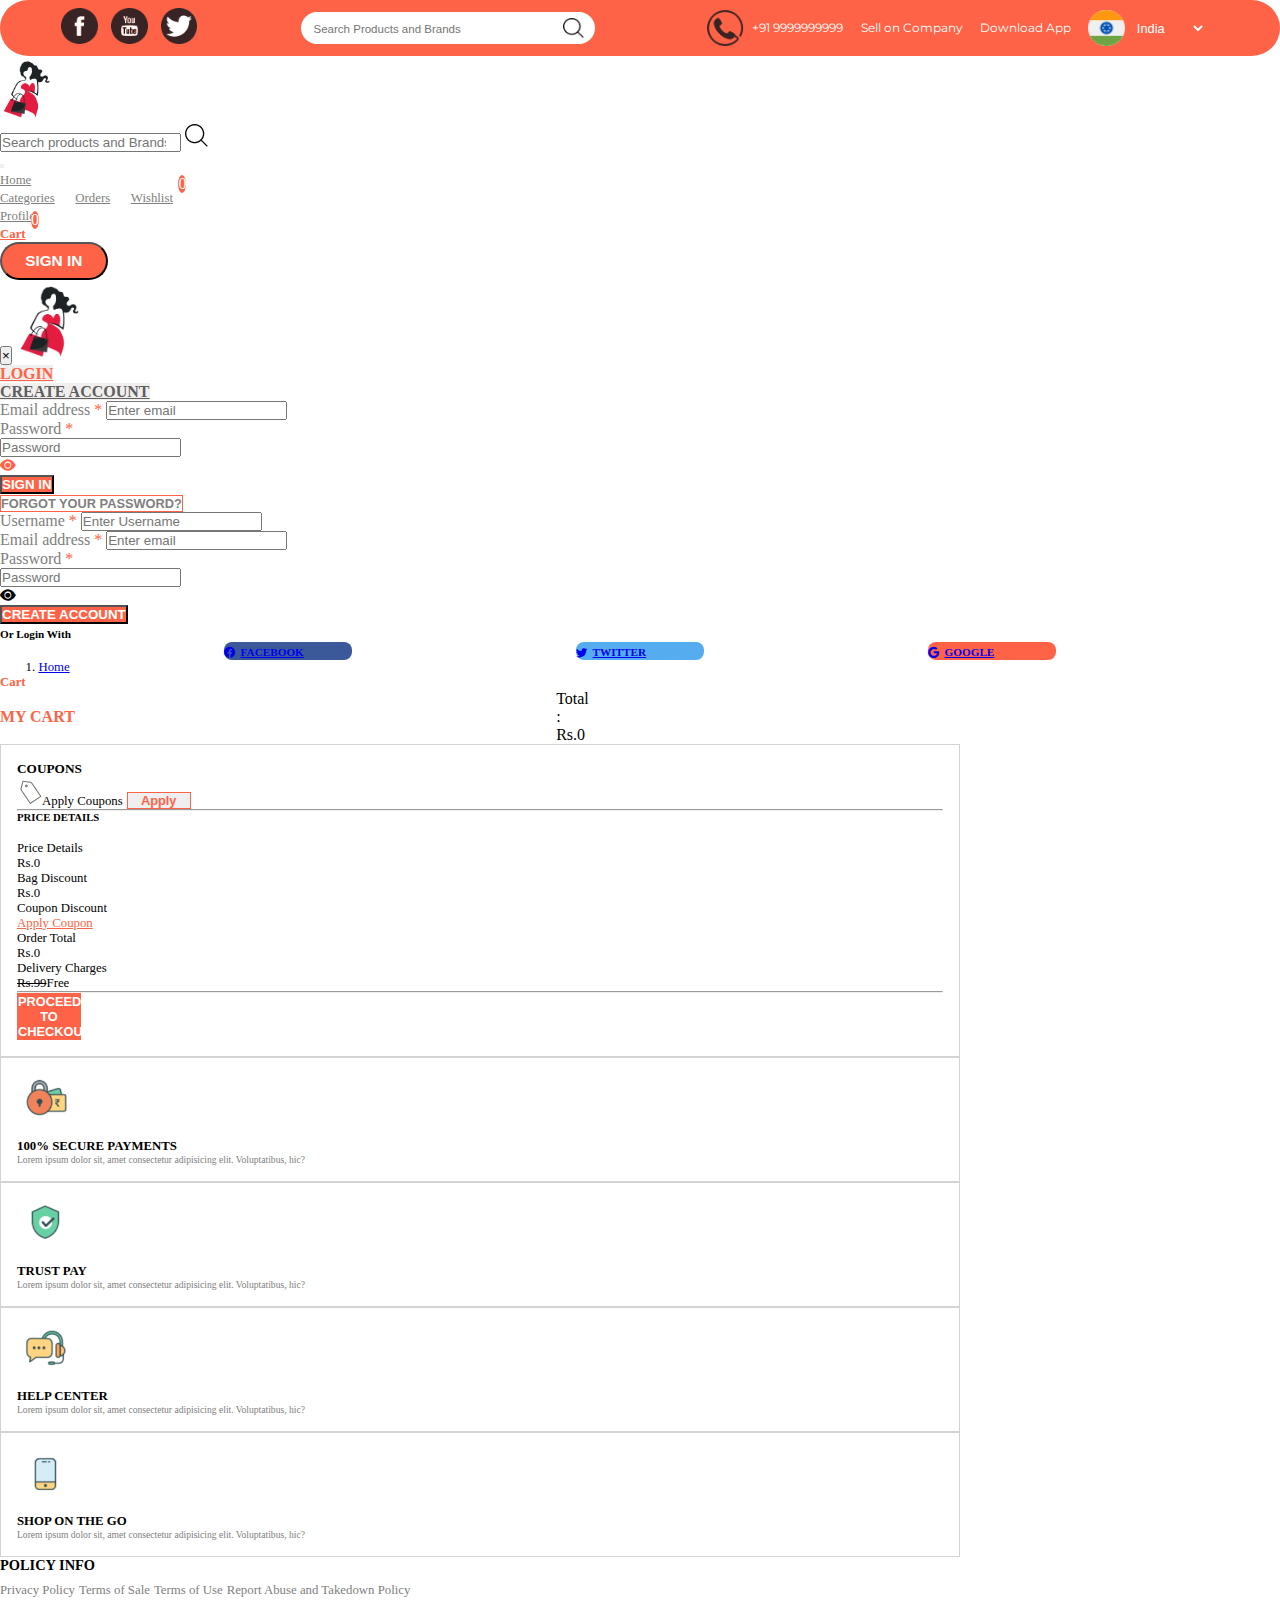
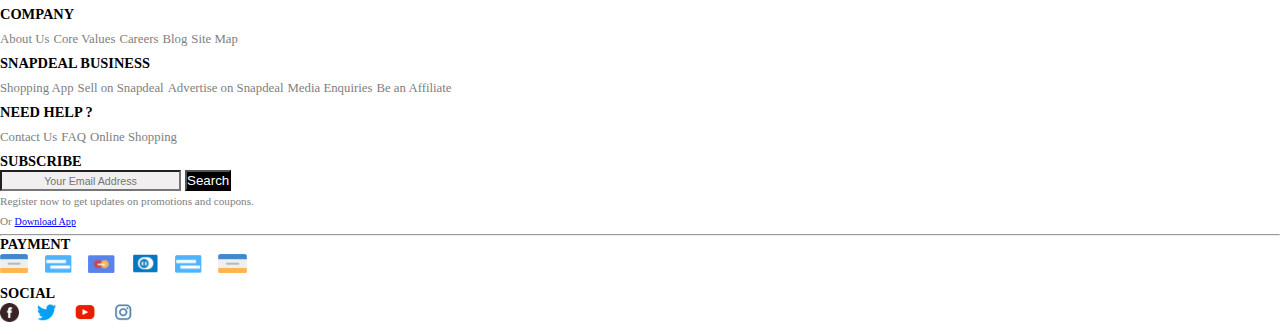
<file: Cart-page.html>
<!DOCTYPE html>
<html lang="en">

<head>
    <meta charset="UTF-8">
    <meta name="viewport" content="width=device-width, initial-scale=1.0">
    <title>Online Store Ecommerce Website - Cart</title>
    <link rel="icon" type="image/png" href="Images/carts.png">
    <link rel="stylesheet" href="css/style.css">
    <link rel="stylesheet" href="https://cdn.jsdelivr.net/npm/bootstrap@4.6.0/dist/css/bootstrap.min.css"
        integrity="sha384-B0vP5xmATw1+K9KRQjQERJvTumQW0nPEzvF6L/Z6nronJ3oUOFUFpCjEUQouq2+l" crossorigin="anonymous">
    <link rel="stylesheet" href="https://cdn.jsdelivr.net/npm/bootstrap-icons@1.3.0/font/bootstrap-icons.css">
</head>

<body>
    <header>
        <!-- Start of Top Bar -->
        <div class="top-header" role='top header' id="back-to-top">
            <div class="social-img-holder" role='image holder'>
                <a href="https://www.facebook.com" target="_blank"><img src="Images/facebook.png" alt="facebook-icon" role='icon' aria-label='facebook icon'></a>
                <a href="https://www.youtube.com/" target="_blank"><img src="Images/youtube.png" alt="youtube-icon" role='icon' aria-label='youtube icon'></a>
                <a href="https://www.Twitter.com" target="_blank"><img src="Images/Twitter.png" alt="twitter-icon" role='icon' aria-label='twitter icon'></a>
            </div>
            <div class="search-box" role='search' id="search-box">
                <input type="search" name="searchbox" role="form" id="searchbox"
                    placeholder="Search Products and Brands" aria-labelledby="search-box">
                <img src="Images/magglass.png" alt="search-icon" role='icon' aria-label='magnifying glass icon'>
            </div>
            <div class="information-tab" role="info container">
                <img src="Images/call.png" id='call-icon' alt="call-icon" role='icon' aria-label='Phone icon'>
                <a id='ph-number' href="" role='link'>+91 9999999999</a>
                <a href="Seller-page.html" role='link'>Sell on Company</a>
                <a href="https://play.google.com/store/games?utm_source=apac_med&utm_medium=hasem&utm_content=Oct0121&utm_campaign=Evergreen&pcampaignid=MKT-EDR-apac-in-1003227-med-hasem-py-Evergreen-Oct0121-Text_Search_BKWS-BKWS%7CONSEM_kwid_43700065205026376_creativeid_535350509651_device_c&gclid=Cj0KCQiAlKmeBhCkARIsAHy7WVuGAcaYT7NBlxDyGlqN_-gfNcVXnpbPg8QdMKbsTLCe9IP8d5L99nMaAmoHEALw_wcB&gclsrc=aw.ds" role='link'>Download App</a>
                <img src="Images/langicon.png" id="flag-icon" alt="lang-icon" role='icon' aria-label='language icon'>
                <form action="#" aria-label='form'>
                    <select name="lang-select" id="lang-select" aria-labelledby="select box">
                        <option value="India" role="option" aria-labelledby="Option1">India</option>
                        <option value="UK" role="option" aria-labelledby="Option1">UK</option>
                        <option value="Canada" role="option" aria-labelledby="Option2">Canada</option>
                        <option value="Germany" role="option" aria-labelledby="Option3">Germany</option>
                    </select>
                </form>
            </div>
        </div>
        <!-- End of Top Bar -->

        <!-- Start of Bottom Header -->
        <div class="bottom-header" id="bottom-head">
            <div class="sticky-bar-wrapper bg-white" id="sticky-section">
                <nav class="navbar navbar-expand-lg navbar-light bg-white" id="bottom-header-navbar">
                    <div class="container-fluid">
                        <a class="navbar-brand" href="index.html"><img id="logo_img" src="./Images/shoplogopng.png"
                                alt="logo" role="img" aria-label=" website logo"></a>
                        <div class="input-group d-xl-none d-lg-none" id="search-box-container">
                            <input type="search" id="search-box-hidden" class="form-control"
                                placeholder="Search products and Brands" aria-label="search box"
                                aria-describedby="basic-addon1">
                            <span id="basic-addon1"><img src="Images/magglass.png" alt="search-icon" role="icon"
                                    aria-labelledby="magnifying glass icon"></span>
                        </div>
                        <button class="navbar-toggler" type="button" data-toggle="collapse"
                            data-target="#navbarTogglerDemo02" aria-controls="navbarTogglerDemo02" aria-expanded="false"
                            aria-label="Toggle navigation">
                            <span class="navbar-toggler-icon"></span>
                        </button>
                        <div class="collapse navbar-collapse" id="navbarTogglerDemo02">
                            <ul class="navbar-nav mr-auto mt-2 ml-xl-5 ml-lg-5 ml-md-0 mt-lg-0 text-center">
                                <li class="nav-item">
                                    <a class="nav-link" href="index.html">Home</a>
                                </li>
                                <li class="nav-item dropdown">
                                    <a class="nav-link drop-btn" href="Product-list.html">Categories</a>
                                    <div class="dropdown-content mt-2">
                                        <a href="Product-list.html">Men</a>
                                        <a href="Product-list.html">Women</a>
                                    </div>
                                </li>
                                <li class="nav-item dropdown2">
                                    <a class="nav-link drop-btn2" href="my-order.html">Orders</a>
                                    <div class="dropdown-content2 mt-2">
                                        <a href="my-order.html">My Orders</a>
                                        <a href="Track-order.html">Track Orders</a>
                                        <a href="Return-order.html">Return Orders</a>
                                    </div>
                                </li>
                                <li class="nav-item wishlist">
                                    <a class="nav-link" href="Wishlist.html">Wishlist</a>
                                    <span class="badge" id="wishlist-badge">0</span>
                                </li>
                                <li class="nav-item">
                                    <a class="nav-link ml-xl-3 ml-md-0" href="My-profile.html">Profile</a>
                                </li>
                                <li class="nav-item notification">
                                    <a class="nav-link active" href="Cart-page.html">Cart</a>
                                    <span class="badge" id="cart-badge">0</span>
                                </li>
                            </ul>
                            <form
                                class="form-inline my-2 my-lg-0 d-flex flex-column align-items-stretch justify-content-start">
                                <button class="btn btn-orange my-2 my-sm-0" id="signin" type="button"
                                    data-toggle="modal" data-target="#exampleModalCenter"
                                    aria-labelledby='sign-in-btn'>SIGN IN</button>
                            </form>
                        </div>
                    </div>
                </nav>
            </div>
            <!-- LOGIN MODAL -->
            <div class="modal fade" id="exampleModalCenter" tabindex="-1" role="dialog"
                aria-label="exampleModalCenterTitle" aria-hidden="true">
                <div class="modal-dialog modal-dialog-centered" role="document">
                    <div class="modal-content">
                        <div class="modal-header d-flex flex-column align-items-center">
                            <button type="button" class="close" data-dismiss="modal" aria-label="Close">
                                <span aria-hidden="true">&times;</span>
                            </button>
                            <img src="./Images/shoplogopng.png" alt="modal logo">
                        </div>
                        <div class="modal-body">
                            <!-- Addition of Tabs -->
                            <ul class="nav nav-tabs nav-justified" id="myTab" role="tablist">
                                <li class="nav-item">
                                    <a href="#login" id="tab1" class='nav-link active' style="border-color: white;"
                                        aria-controls="login" aria-selected='true' role="tab" tabindex=1
                                        data-toggle='tab'>LOGIN</a>
                                </li>
                                <li class="nav-item">
                                    <a href="#create-account" id="tab2" class='nav-link' style="border-color: white;"
                                        aria-controls="create-account" aria-selected='false' role="tab" tabindex=0
                                        data-toggle='tab'>CREATE ACCOUNT</a>
                                </li>
                            </ul>
                            <div class="tab-content mt-3" id="myTabContent">
                                <div class="tab-pane active" id="login" role="tabpanel" aria-labelledby="tab1"
                                    aria-hidden='false'>
                                    <!-- Addition of Form 1 -->
                                    <form class="d-flex flex-column">
                                        <div class="form-group">
                                            <label for="exampleInputEmail1">Email address <span
                                                    class='required'>*</span></label>
                                            <input type="email" class="form-control" id="exampleInputEmail1"
                                                role="email" placeholder="Enter email">
                                        </div>
                                        <div class="form-group">
                                            <label for="exampleInputPassword1">Password <span
                                                    class='required'>*</span></label>
                                            <div class="input-group d-flex flex-row">
                                                <input type="password" class="form-control" id="exampleInputPassword1"
                                                    placeholder="Password">
                                                <div class="input-group-append">
                                                    <div class="input-group-text">
                                                        <i class='bi bi-eye-fill ml-2'></i>
                                                    </div>
                                                </div>
                                            </div>
                                        </div>
                                        <button type="submit" class="btn btn-orange rounded-0">SIGN
                                            IN</button><br>
                                        <button type="submit" class="btn btn-default2 rounded-0">FORGOT YOUR
                                            PASSWORD?</button>
                                    </form>
                                </div>
                                <div class="tab-pane" id="create-account" role="tabpanel" aria-labelledby="tab2"
                                    aria-hidden='true'>
                                    <!-- Addition of Form 2 -->
                                    <form class="d-flex flex-column">
                                        <div class="form-group">
                                            <label for="exampleInputUsername2">Username <span
                                                    class='required'>*</span></label>
                                            <input type="text" class="form-control" id="exampleInputUsername2"
                                                role="username" placeholder="Enter Username">
                                        </div>
                                        <div class="form-group">
                                            <label for="exampleInputEmail2">Email address <span
                                                    class='required'>*</span></label>
                                            <input type="email" class="form-control" id="exampleInputEmail2"
                                                role="email" placeholder="Enter email">
                                        </div>
                                        <div class="form-group">
                                            <label for="exampleInputPassword2">Password <span
                                                    class='required'>*</span></label>
                                            <div class="input-group d-flex flex-row">
                                                <input type="password" class="form-control" id="exampleInputPassword2"
                                                    placeholder="Password">
                                                <div class="input-group-append">
                                                    <div class="input-group-text">
                                                        <i class='bi bi-eye-fill ml-2'></i>
                                                    </div>
                                                </div>
                                            </div>
                                        </div>
                                        <button type="submit"
                                            class="btn btn-default btn-hover btn-orange rounded-0">CREATE
                                            ACCOUNT</button><br>
                                    </form>
                                </div>
                            </div>
                        </div>
                        <!-- End of Tabs -->
                        <!-- Start of Modal Footer -->
                        <div class="modal-footer d-flex flex-column justify-items-center">
                            <span>Or Login With</span>
                            <div class="modal-social-btn">
                                <a class="btn text-white" style="background-color: #3b5998" href="#!"
                                    role="button"><span class="bi bi-facebook">FACEBOOK</span></a>
                                <a class="btn text-white" style="background-color: #55acee" href="#!"
                                    role="button"><span class="bi bi-twitter">TWITTER</span></a>
                                <a class="btn text-white" style="background-color: tomato" href="#!" role="button"><span
                                        class="bi bi-google">GOOGLE</span></a>
                            </div>
                        </div>
                        <!-- Start of Modal Footer -->
                    </div>
                </div>
            </div>
            <!-- LOGIN MODAL -->
        </div>
    </header>
    <a class='back-to-top-btn float-right' id="scroll-btn" role='button' aria-label='back to top button'>
        <img src="Images/up-green.png" alt="goto top" role="icon" aria-label='back to top image'>
    </a>
    <!-- End of Bottom Header -->

    <!-- Start of my-profile page -->

    <nav aria-label="breadcrumb">
        <ol class="breadcrumb">
            <li class="breadcrumb-item"><a class="text-dark" href="index.html">Home</a></li>
            <li class="breadcrumb-item active" aria-current="page">Cart</li>
        </ol>
    </nav>

    <section class="cart-section">
        <div class="container-fluid">
            <div class="top-flex-container">
                <h4 class="font-weight-bold mb-3">MY CART</h4>
                <div class="totalCost d-flex justify-content-xl-between">
                    <p class='key font-weight-bold mr-2'>Total</p>
                    :
                    <p class='value d-flex font-weight-bold ml-2'>Rs.<span id="totalCartValue">0</span></p>
                </div>
            </div>
            <div class="row">
                <div class="column1 col ml-xl-0 ml-sm-2 mb-2 col-xl-8 col-lg-12 col-md-12 col-sm-12">
                    <div class="cart-items-area" id="cart-items-area">

                    </div>
                </div>
                <div class="column2 col ml-xl-0 ml-sm-2 mb-2 col-xl-4 col-lg-12 col-md-12 col-sm-12">
                    <div class="billing-section">
                        <h5 class="font-weight-bold">COUPONS</h5>
                        <span class="font-weight-bold"><img class="mr-2" src="Images/tag-icon.png" alt="tag icon">Apply
                            Coupons</span>
                        <button type="button" class="btn btn-default ml-3" aria-label='edit button'>Apply</button>
                        <hr>
                        <h6>PRICE DETAILS</h6>
                        <br>
                        <div class="flex-item flex-item-1 d-flex justify-content-between">
                            <p class='key'>Price Details</p>
                            <p class='value'>Rs.<span id="originalPrice">0</span></p>
                        </div>
                        <div class="flex-item flex-item-1 d-flex justify-content-between">
                            <p class='key'>Bag Discount</p>
                            <p class='value text-success'>Rs.<span id="bagDiscount">0</span></p>
                        </div>
                        <div class="flex-item flex-item-1 d-flex justify-content-between">
                            <p class='key'>Coupon Discount</p>
                            <p class='value'><a href="#">Apply Coupon</a></p>
                        </div>
                        <div class="flex-item flex-item-1 d-flex justify-content-between">
                            <p class='key'>Order Total</p>
                            <p class='value'>Rs.<span id="orderTotal">0</span></p>
                        </div>
                        <div class="flex-item flex-item-1 d-flex justify-content-between">
                            <p class='key'>Delivery Charges</p>
                            <p class='value text-success'><del class='text-dark mr-2'>Rs.99</del>Free</p>
                        </div>
                        <hr>
                        <button type="button" class="btn btn-orange w-100" aria-label='edit button'
                            onclick="location.href='Checkout.html';">PROCEED TO CHECKOUT</button>

                    </div>
                </div>
            </div>
        </div>
    </section>

    <!-- Start of Payment and Help -->

    <section class='payment-help mt-5' aria-label='payments and help section'>
        <div class="container-fluid w-75">
            <div class="row">
                <div
                    class="col col-xl-3 col-lg-3 col-md-6 col-sm-12 d-flex flex-column align-items-center justify-content-center text-center">
                    <img src="Images/secure-pay.png" alt="securepay" role="img" aria-label='secure pay image'>
                    <h2>100% SECURE PAYMENTS</h2>
                    <p>Lorem ipsum dolor sit, amet consectetur adipisicing elit. Voluptatibus, hic?</p>
                </div>
                <div
                    class="col col-xl-3 col-lg-3 col-md-6 col-sm-12 d-flex flex-column align-items-center justify-content-center text-center">
                    <img src="Images/trust-pay.png" alt="trustpay" role="img" aria-label='trust pay image'>
                    <h2>TRUST PAY</h2>
                    <p>Lorem ipsum dolor sit, amet consectetur adipisicing elit. Voluptatibus, hic?</p>
                </div>
                <div
                    class="col col-xl-3 col-lg-3 col-md-6 col-sm-12 d-flex flex-column align-items-center justify-content-center text-center">
                    <img src="Images/help-center.png" alt="helpcenter" role="img" aria-label='help center image'>
                    <h2>HELP CENTER</h2>
                    <p>Lorem ipsum dolor sit, amet consectetur adipisicing elit. Voluptatibus, hic?</p>
                </div>
                <div
                    class="col col-xl-3 col-lg-3 col-md-6 col-sm-12 d-flex flex-column align-items-center justify-content-center text-center">
                    <img src="Images/shop-on-go.png" alt="shopongo" role="img" aria-label='shop on go image'>
                    <h2>SHOP ON THE GO</h2>
                    <p>Lorem ipsum dolor sit, amet consectetur adipisicing elit. Voluptatibus, hic?</p>
                </div>
            </div>
        </div>
    </section>
    <!-- End of Payments and Help -->

    <!-- Start of Footer -->
    <footer class="mt-5">
        <div class="container-fluid w-75">
            <div class="row">
                <div
                    class="col col-xl-2 col-lg-3 col-md-3 col-sm-4 d-flex flex-column align-items-start justify-content-start">
                    <h3>POLICY INFO</h3>
                    <a href="#" role='link'>Privacy Policy</a>
                    <a href="#" role='link'>Terms of Sale</a>
                    <a href="#" role='link'>Terms of Use</a>
                    <a href="#" role='link'>Report Abuse and Takedown Policy</a>
                </div>
                <div class="col col-xl-2 col-lg-3 col-md-2 col-sm-3 d-flex flex-column align-items-start">
                    <h3>COMPANY</h3>
                    <a href="#" role='link'>About Us</a>
                    <a href="#" role='link'>Core Values</a>
                    <a href="#" role='link'>Careers</a>
                    <a href="#" role='link'>Blog</a>
                    <a href="#" role='link'>Site Map</a>
                </div>
                <div class="col col-xl-3 col-lg-3 col-md-4 col-sm-5 d-flex flex-column align-items-start">
                    <h3>SNAPDEAL BUSINESS</h3>
                    <a href="#" role='link'>Shopping App</a>
                    <a href="#" role='link'>Sell on Snapdeal</a>
                    <a href="#" role='link'>Advertise on Snapdeal</a>
                    <a href="#" role='link'>Media Enquiries</a>
                    <a href="#" role='link'>Be an Affiliate</a>
                </div>
                <div
                    class="col col-xl-2 col-lg-3 col-md-3 col-sm-4 mt-md-0 mt-sm-5 d-flex flex-column align-items-start">
                    <h3>NEED HELP ?</h3>
                    <a href="#" role='link'>Contact Us</a>
                    <a href="#" role='link'>FAQ</a>
                    <a href="#" role='link'>Online Shopping</a>
                </div>
                <div class="col col-xl-3 col-lg-5 col-md-6 col-sm-7 mt-xl-0 mt-lg-5 mt-md-5 mt-sm-5">
                    <h3>SUBSCRIBE</h3>
                    <div class="input-group mb-2 d-flex justify-content-center align-items-center">
                        <input type="text" class="form-control" placeholder="Your Email Address"
                            aria-label="Recipient's username" aria-describedby="button-addon2">
                        <button class="btn btn-outline-secondary d-flex align-items-center" type="button"
                            id="button-addon2">Search</button>
                    </div>
                    <small>Register now to get updates on promotions and coupons.<br> Or <a href="https://play.google.com/store/games?utm_source=apac_med&utm_medium=hasem&utm_content=Oct0121&utm_campaign=Evergreen&pcampaignid=MKT-EDR-apac-in-1003227-med-hasem-py-Evergreen-Oct0121-Text_Search_BKWS-BKWS%7CONSEM_kwid_43700065205026376_creativeid_535350509651_device_c&gclid=Cj0KCQiAic6eBhCoARIsANlox87gDP1aSkfcQzWG1AVHXz6Pyv9jpxcRpy7izt8J5yf-sKrdTQjIb4YaAsmJEALw_wcB&gclsrc=aw.ds">Download
                            App</a></small>
                </div>
            </div>
        </div>
        <hr>
        <div class="bottom-footer container-fluid w-75">
            <div class="row">
                <div class="col d-flex flex-row justify-content-between">
                    <div class="box-1">
                        <h3>PAYMENT</h3>
                        <div class="card-holder">
                            <a href="https://www.sbicard.com/creditcards/app/user/login"><img src="Images/card1.png" alt="card1" role="icon" aria-label='card image'></a>
                            <a href="https://netportal.hdfcbank.com/login#/openMarketLoginCC"><img src="Images/card2.png" alt="card2" role="icon" aria-label='card image'></a>
                            <a href="https://www.axisbank.com/make-payments/credit-card-bill-payments/pay-your-credit-card-bills"><img src="Images/card3.png" alt="card3" role="icon" aria-label='card image'></a>
                            <a href="https://www.mahaconnect.in/InternetBanking1/ib/login.jsf?lt=R"><img src="Images/card4.png" alt="card4" role="icon" aria-label='card image'></a>
                            <a href="https://www.icicibank.com/online-services/clicktopay/index_primer"><img src="Images/card2.png" alt="cod" role="icon" aria-label='card image'></a>
                            <a href="https://www.phonepe.com/business-solutions/online-merchant/"><img src="Images/card1.png" alt="netbanking" role="icon" aria-label='card image'></a>
                        </div>
                    </div>
                    <div class="box-2">
                        <h3>SOCIAL</h3>
                        <div class="social-holder">
                            <a href="https://www.facebook.com" target="_blank"><img src="Images/facebook.png" alt="facebook" role="icon" aria-label='facebook icon'></a>
                            <a href="https://www.twitter.com" target="_blank"><img src="Images/tw-footer.png" alt="twitter" role="icon" aria-label='twitter icon'></a>
                            <a href="https://www.youtube.com" target="_blank"><img src="Images/yt-footer.png" alt="youtube" role="icon" aria-label='youtube icon'></a>
                            <a href="https://www.instagram.com" target="_blank"><img src="Images/ins-footer.png" alt="instagram" role="icon" aria-label='instagram icon'></a>
                        </div>
                    </div>
                </div>
            </div>
        </div>
    </footer>
    <script src="Javascript/index.js"></script>
    <script src="https://code.jquery.com/jquery-3.5.1.slim.min.js"
        integrity="sha384-DfXdz2htPH0lsSSs5nCTpuj/zy4C+OGpamoFVy38MVBnE+IbbVYUew+OrCXaRkfj" crossorigin="anonymous">
        </script>
    <script src="Javascript/jQuery.js"></script>
    <script src="https://cdn.jsdelivr.net/npm/bootstrap@4.6.0/dist/js/bootstrap.bundle.min.js"
        integrity="sha384-Piv4xVNRyMGpqkS2by6br4gNJ7DXjqk09RmUpJ8jgGtD7zP9yug3goQfGII0yAns" crossorigin="anonymous">
        </script>
    <script>
        window.onload = function () {
            cart_num = JSON.parse(localStorage.getItem("Products_IDs")).length;
            document.querySelector('#cart-badge').innerHTML = cart_num;
            wishlist_num = JSON.parse(localStorage.getItem("Wishlist_IDs")).length;
            document.querySelector('#wishlist-badge').innerHTML = wishlist_num;
        }
    </script>
</body>

</html>
</file>
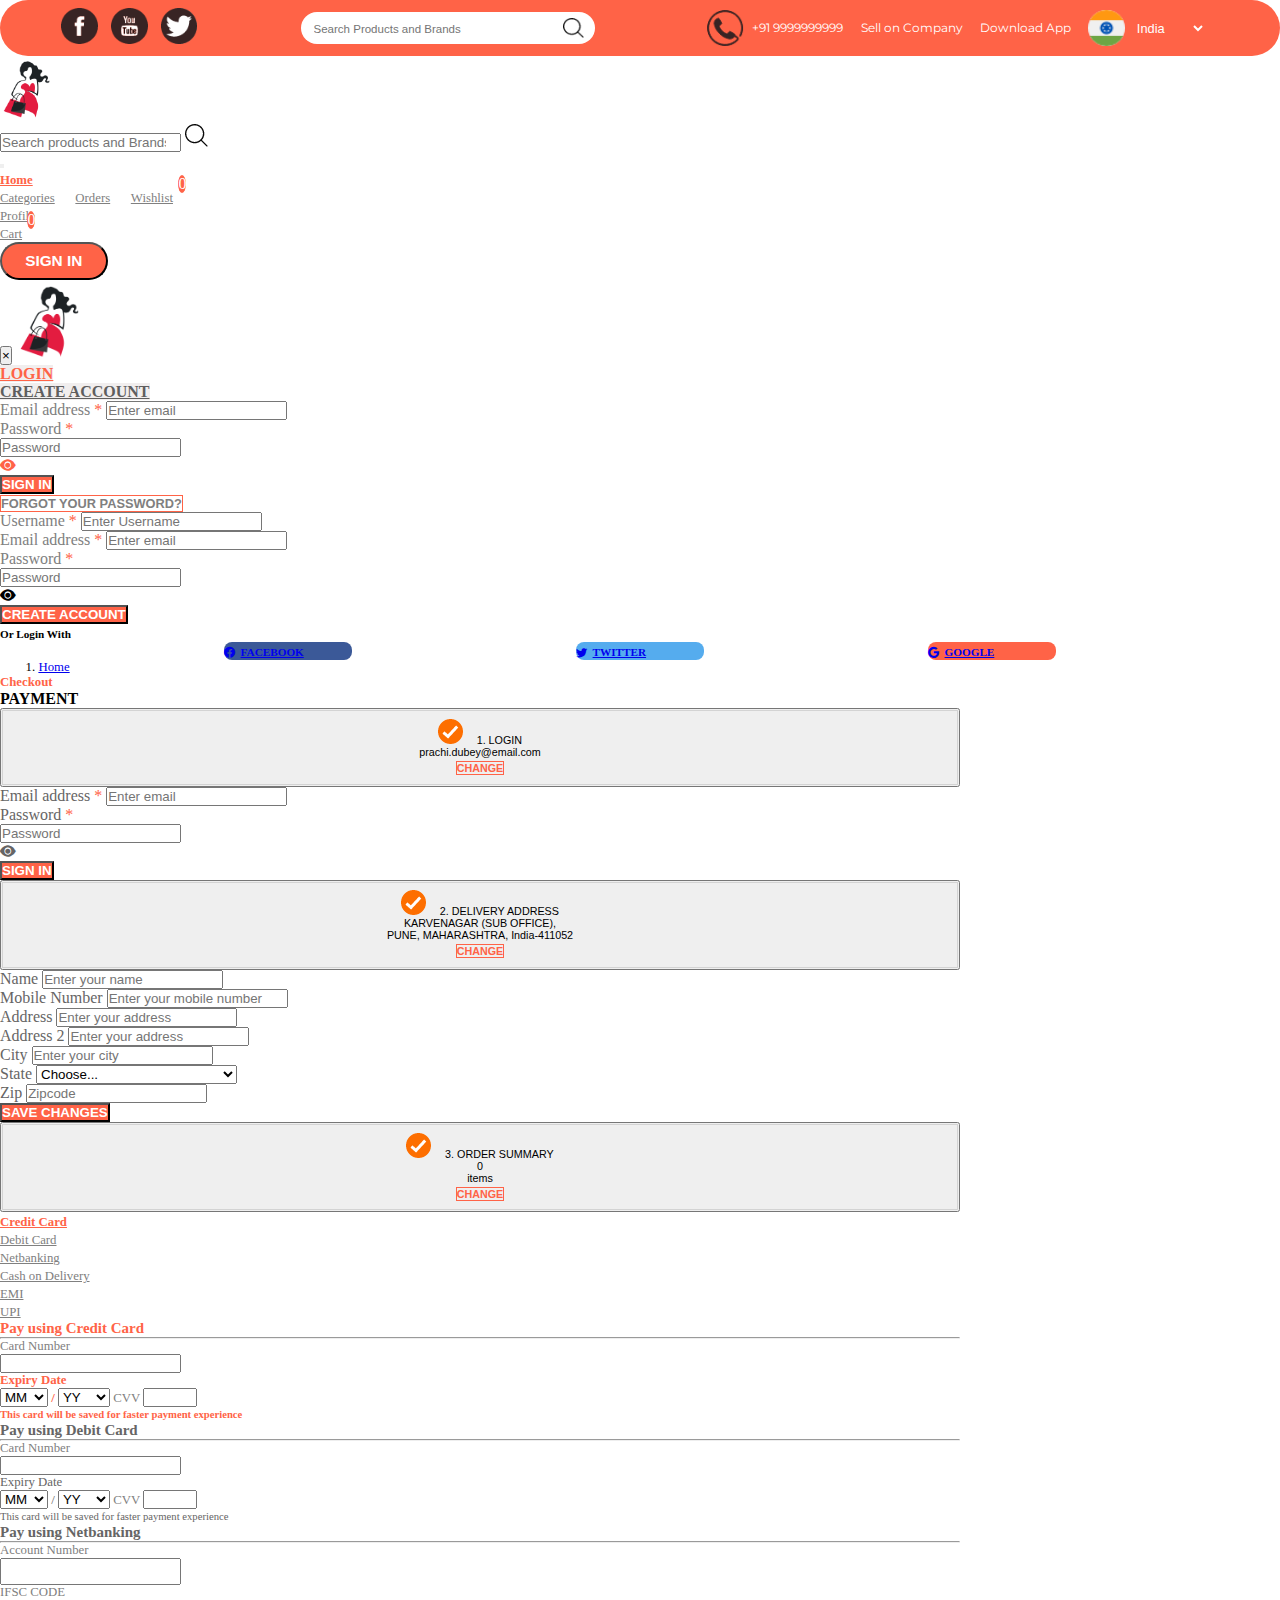
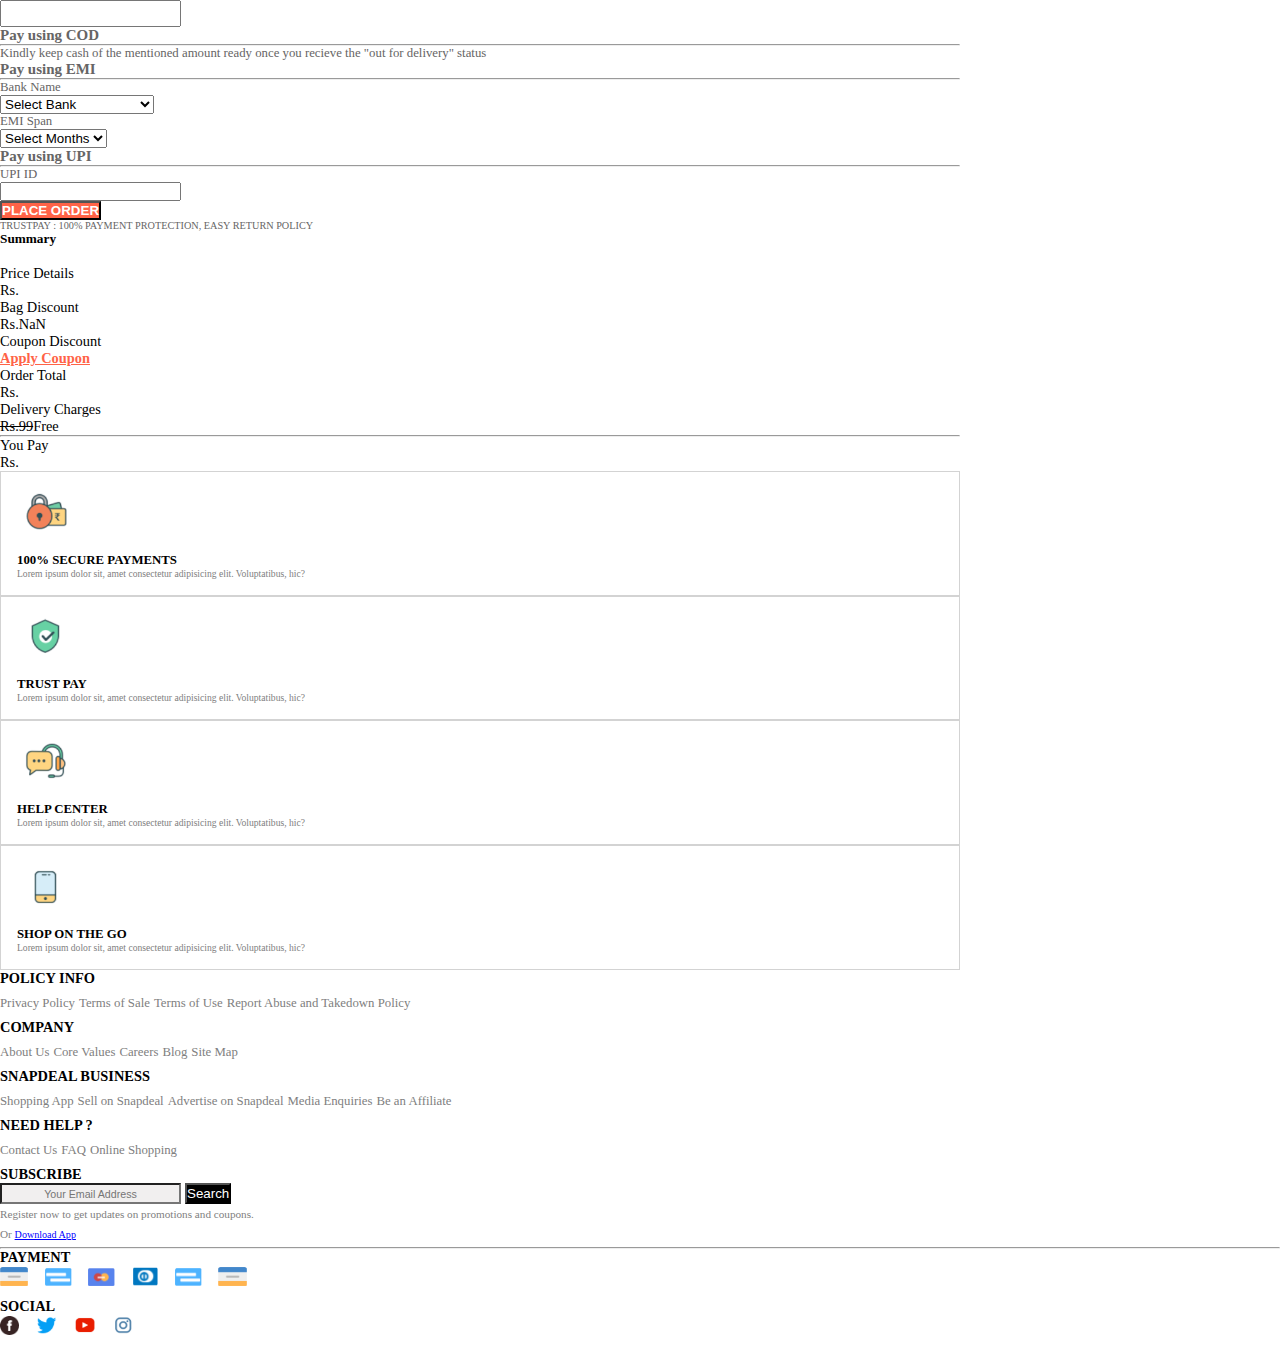
<file: Checkout.html>
<!DOCTYPE html>
<html lang="en">

<head>
    <meta charset="UTF-8">
    <meta name="viewport" content="width=device-width, initial-scale=1.0">
    <title>Online Store Ecommerce Website - Checkout</title>
    <link rel="icon" type="image/png" href="Images/carts.png">
    <link rel="stylesheet" href="css/style.css">
    <link rel="stylesheet" href="https://cdn.jsdelivr.net/npm/bootstrap@4.6.0/dist/css/bootstrap.min.css"
        integrity="sha384-B0vP5xmATw1+K9KRQjQERJvTumQW0nPEzvF6L/Z6nronJ3oUOFUFpCjEUQouq2+l" crossorigin="anonymous">
    <link rel="stylesheet" href="https://cdn.jsdelivr.net/npm/bootstrap-icons@1.3.0/font/bootstrap-icons.css">
</head>

<body>
    <header>
        <!-- Start of Top Bar -->
        <div class="top-header" role='top header' id="back-to-top">
            <div class="social-img-holder" role='image holder'>
                <a href="https://www.facebook.com" target="_blank"><img src="Images/facebook.png" alt="facebook-icon" role='icon' aria-label='facebook icon'></a>
                <a href="https://www.youtube.com/" target="_blank"><img src="Images/youtube.png" alt="youtube-icon" role='icon' aria-label='youtube icon'></a>
                <a href="https://www.Twitter.com" target="_blank"><img src="Images/Twitter.png" alt="twitter-icon" role='icon' aria-label='twitter icon'></a>
            </div>
            <div class="search-box" role='search' id="search-box">
                <input type="search" name="searchbox" role="form" id="searchbox"
                    placeholder="Search Products and Brands" aria-labelledby="search-box">
                <img src="Images/magglass.png" alt="search-icon" role='icon' aria-label='magnifying glass icon'>
            </div>
            <div class="information-tab" role="info container">
                <img src="Images/call.png" id='call-icon' alt="call-icon" role='icon' aria-label='Phone icon'>
                <a id='ph-number' href="" role='link'>+91 9999999999</a>
                <a href="Seller-page.html" role='link'>Sell on Company</a>
                <a href="#" role='link'>Download App</a>
                <img src="Images/langicon.png" id="flag-icon" alt="lang-icon" role='icon' aria-label='language icon'>
                <form action="#" aria-label='form'>
                    <select name="lang-select" id="lang-select" aria-labelledby="select box">
                        <option value="India" role="option" aria-labelledby="Option1">India</option>
                        <option value="UK" role="option" aria-labelledby="Option1">UK</option>
                        <option value="Canada" role="option" aria-labelledby="Option2">Canada</option>
                        <option value="Germany" role="option" aria-labelledby="Option3">Germany</option>
                    </select>
                </form>
            </div>
        </div>
        <!-- End of Top Bar -->

        <!-- Start of Bottom Header -->
        <div class="bottom-header" id="bottom-head">
            <div class="sticky-bar-wrapper bg-white" id="sticky-section">
                <nav class="navbar navbar-expand-lg navbar-light bg-white" id="bottom-header-navbar">
                    <div class="container-fluid">
                        <a class="navbar-brand" href="index.html"><img id="logo_img" src="./Images/shoplogopng.png" alt="logo" role="img"
                                aria-label=" website logo"></a>
                        <div class="input-group d-xl-none d-lg-none" id="search-box-container">
                            <input type="search" id="search-box-hidden" class="form-control"
                                placeholder="Search products and Brands" aria-label="search box"
                                aria-describedby="basic-addon1">
                            <span id="basic-addon1"><img src="Images/magglass.png" alt="search-icon" role="icon"
                                    aria-labelledby="magnifying glass icon"></span>
                        </div>
                        <button class="navbar-toggler" type="button" data-toggle="collapse"
                            data-target="#navbarTogglerDemo02" aria-controls="navbarTogglerDemo02" aria-expanded="false"
                            aria-label="Toggle navigation">
                            <span class="navbar-toggler-icon"></span>
                        </button>
                        <div class="collapse navbar-collapse" id="navbarTogglerDemo02">
                            <ul class="navbar-nav mr-auto mt-2 ml-xl-5 ml-lg-5 ml-md-0 mt-lg-0 text-center">
                                <li class="nav-item">
                                    <a class="nav-link active" href="index.html">Home</a>
                                </li>
                                <li class="nav-item dropdown">
                                    <a class="nav-link drop-btn" href="Product-list.html">Categories</a>
                                    <div class="dropdown-content mt-2">
                                        <a href="Product-list.html">Men</a>
                                        <a href="Product-list.html">Women</a>
                                      </div>
                                </li>
                                <li class="nav-item dropdown2">
                                    <a class="nav-link drop-btn2" href="my-order.html">Orders</a>
                                    <div class="dropdown-content2 mt-2">
                                        <a href="my-order.html">My Orders</a>
                                        <a href="Track-order.html">Track Orders</a>
                                        <a href="Return-order.html">Return Orders</a>
                                      </div>
                                </li>
                                <li class="nav-item wishlist">
                                    <a class="nav-link" href="Wishlist.html">Wishlist</a>
                                    <span class="badge" id="wishlist-badge">0</span>
                                </li>
                                <li class="nav-item">
                                    <a class="nav-link ml-xl-3 ml-md-0" href="My-profile.html">Profile</a>
                                </li>
                                <li class="nav-item notification">
                                    <a class="nav-link" href="Cart-page.html">Cart</a>
                                    <span class="badge" id="cart-badge">0</span>
                                </li>
                            </ul>
                            <form class="form-inline my-2 my-lg-0 d-flex flex-column align-items-stretch justify-content-start">
                                <button class="btn btn-orange my-2 my-sm-0" id="signin" type="button" data-toggle="modal"
                                data-target="#exampleModalCenter" aria-labelledby='sign-in-btn'>SIGN IN</button>
                            </form>
                        </div>
                    </div>
                </nav>
            </div>
            <!-- LOGIN MODAL -->
            <div class="modal fade" id="exampleModalCenter" tabindex="-1" role="dialog"
                aria-label="exampleModalCenterTitle" aria-hidden="true">
                <div class="modal-dialog modal-dialog-centered" role="document">
                    <div class="modal-content">
                        <div class="modal-header d-flex flex-column align-items-center">
                            <button type="button" class="close" data-dismiss="modal" aria-label="Close">
                                <span aria-hidden="true">&times;</span>
                            </button>
                            <img src="./Images/shoplogopng.png" alt="modal logo">
                        </div>
                        <div class="modal-body">
                            <!-- Addition of Tabs -->
                            <ul class="nav nav-tabs nav-justified" id="myTab" role="tablist">
                                <li class="nav-item">
                                    <a href="#login" id="tab1" class='nav-link active' style="border-color: white;" aria-controls="login"
                                        aria-selected='true' role="tab" tabindex=1 data-toggle='tab'>LOGIN</a>
                                </li>
                                <li class="nav-item">
                                    <a href="#create-account" id="tab2" class='nav-link' style="border-color: white;" aria-controls="create-account"
                                        aria-selected='false' role="tab" tabindex=0 data-toggle='tab'>CREATE ACCOUNT</a>
                                </li>
                            </ul>
                            <div class="tab-content mt-3" id="myTabContent">
                                <div class="tab-pane active" id="login" role="tabpanel" aria-labelledby="tab1"
                                    aria-hidden='false'>
                                    <!-- Addition of Form 1 -->
                                    <form class="d-flex flex-column">
                                        <div class="form-group">
                                            <label for="exampleInputEmail1">Email address <span
                                                    class='required'>*</span></label>
                                            <input type="email" class="form-control" id="exampleInputEmail1"
                                                role="email" placeholder="Enter email">
                                        </div>
                                        <div class="form-group">
                                            <label for="exampleInputPassword1">Password <span
                                                    class='required'>*</span></label>
                                            <div class="input-group d-flex flex-row">
                                                <input type="password" class="form-control" id="exampleInputPassword1"
                                                    placeholder="Password">
                                                <div class="input-group-append">
                                                    <div class="input-group-text">
                                                        <i class='bi bi-eye-fill ml-2'></i>
                                                    </div>
                                                </div>
                                            </div>
                                        </div>
                                        <button type="submit" class="btn btn-orange rounded-0">SIGN
                                            IN</button><br>
                                        <button type="submit" class="btn btn-default2 rounded-0">FORGOT YOUR
                                            PASSWORD?</button>
                                    </form>
                                </div>
                                <div class="tab-pane" id="create-account" role="tabpanel" aria-labelledby="tab2"
                                    aria-hidden='true'>
                                    <!-- Addition of Form 2 -->
                                    <form class="d-flex flex-column">
                                        <div class="form-group">
                                            <label for="exampleInputUsername2">Username <span
                                                    class='required'>*</span></label>
                                            <input type="text" class="form-control" id="exampleInputUsername2"
                                                role="username" placeholder="Enter Username">
                                        </div>
                                        <div class="form-group">
                                            <label for="exampleInputEmail2">Email address <span
                                                    class='required'>*</span></label>
                                            <input type="email" class="form-control" id="exampleInputEmail2"
                                                role="email" placeholder="Enter email">
                                        </div>
                                        <div class="form-group">
                                            <label for="exampleInputPassword2">Password <span
                                                    class='required'>*</span></label>
                                            <div class="input-group d-flex flex-row">
                                                <input type="password" class="form-control" id="exampleInputPassword2"
                                                    placeholder="Password">
                                                <div class="input-group-append">
                                                    <div class="input-group-text">
                                                        <i class='bi bi-eye-fill ml-2'></i>
                                                    </div>
                                                </div>
                                            </div>
                                        </div>
                                        <button type="submit"
                                            class="btn btn-default btn-hover btn-orange rounded-0">CREATE
                                            ACCOUNT</button><br>
                                    </form>
                                </div>
                            </div>
                        </div>
                        <!-- End of Tabs -->
                        <!-- Start of Modal Footer -->
                        <div class="modal-footer d-flex flex-column justify-items-center">
                            <span>Or Login With</span>
                            <div class="modal-social-btn">
                                <a class="btn text-white" style="background-color: #3b5998" href="#!"
                                    role="button"><span class="bi bi-facebook">FACEBOOK</span></a>
                                <a class="btn text-white" style="background-color: #55acee" href="#!"
                                    role="button"><span class="bi bi-twitter">TWITTER</span></a>
                                <a class="btn text-white" style="background-color: tomato" href="#!"
                                    role="button"><span class="bi bi-google">GOOGLE</span></a>
                            </div>
                        </div>
                        <!-- Start of Modal Footer -->
                    </div>
                </div>
            </div>
            <!-- LOGIN MODAL -->
        </div>
    </header>
    <a class='back-to-top-btn float-right' id="scroll-btn" role='button' aria-label='back to top button'>
        <img src="Images/up-green.png" alt="goto top" role="icon" aria-label='back to top image'>
    </a>
    <!-- End of Bottom Header -->

    <!-- Start of my-profile page -->

    <nav aria-label="breadcrumb">
        <ol class="breadcrumb">
            <li class="breadcrumb-item"><a class="text-dark" href="index.html">Home</a></li>
            <li class="breadcrumb-item active" aria-current="page">Checkout</li>
        </ol>
    </nav>

    <section class="checkout-section">
        <div class="container-fluid">
            <div class="top-flex-container">
                <h4 class="font-weight-bold mb-3">PAYMENT</h4>
            </div>
            <div class="row">
                <div class="first-half col col-xl-8 col-lg-12 col-md-12 col-sm-12">
                    <div class="accordion" id="accordionExample">
                        <div class="card">
                            <div class="card-header p-0 " id="headingOne">
                                <button type="button" class="acc-btn btn collapsed p-0">
                                    <div class="login-box container-fluid p-2">
                                        <div class="row">
                                            <div
                                                class="col col-4 part1 font-weight-bold d-flex justify-content-start align-items-center">
                                                <img class="orange-tick" src="Images/orange-tick.png" alt="orange tick">
                                                1. LOGIN
                                            </div>
                                            <div
                                                class="col col-4 part2 font-weight-bold d-flex justify-content-center align-items-center">
                                                prachi.dubey@email.com
                                            </div>
                                            <div class="col col-4 part3 d-flex justify-content-end align-items-center text-center">
                                                <a class="btn" id="change-btn" data-toggle="collapse" data-target="#collapseOne">CHANGE</a>
                                            </div>
                                        </div>
                                    </div>
                                </button>
                            </div>
                            <div id="collapseOne" class="collapse show" aria-labelledby="headingOne" data-parent="#accordionExample">
                                <div class="card-body">
                                    <form class="d-flex flex-column">
                                        <div class="form-group">
                                            <label for="exampleInputEmail1">Email address <span
                                                    class='required'>*</span></label>
                                            <input type="email" class="form-control" id="exampleInputEmail3"
                                                role="email" placeholder="Enter email">
                                        </div>
                                        <div class="form-group">
                                            <label for="exampleInputPassword1">Password <span
                                                    class='required'>*</span></label>
                                            <div class="input-group d-flex flex-row">
                                                <input type="password" class="form-control" id="exampleInputPassword3"
                                                    placeholder="Password">
                                                <div class="input-group-append">
                                                    <div class="input-group-text">
                                                        <i class='bi bi-eye-fill ml-2'></i>
                                                    </div>
                                                </div>
                                            </div>
                                        </div>
                                        <button type="button" class="btn btn-orange rounded-0" data-toggle="collapse" data-target="#collapseTwo">SIGN
                                            IN</button><br>
                                    </form>
                                </div>
                            </div>
                        </div>
                        <div class="card">
                            <div class="card-header p-0 " id="headingTwo">
                                <button type="button" class="acc-btn btn collapsed p-0">
                                    <div class="login-box mt-3 container-fluid p-2">
                                        <div class="row">
                                            <div
                                                class="col col-4 part1 font-weight-bold d-flex justify-content-start align-items-center">
                                                <img class="orange-tick" src="Images/orange-tick.png" alt="orange tick">
                                                2. DELIVERY ADDRESS
                                            </div>
                                            <div
                                                class="col col-4 part2 font-weight-bold d-flex justify-content-center align-items-center">
                                                KARVENAGAR (SUB OFFICE), <br>
                                                PUNE, MAHARASHTRA, India-411052
                                            </div>
                                            <div class="col col-4 part3 d-flex justify-content-end align-items-center text-center">
                                                <a class="btn" id="change-btn" data-toggle="collapse" data-target="#collapseTwo">CHANGE</a>
                                            </div>
                                        </div>
                                    </div>
                                </button>
                            </div>
                            <div id="collapseTwo" class="collapse" aria-labelledby="headingTwo" data-parent="#accordionExample">
                                <div class="card-body">
                                    <div class="form-row">
                                        <div class="form-group col-md-6">
                                          <label for="inputName">Name</label>
                                          <input type="text" class="form-control" placeholder="Enter your name" id="inputName">
                                        </div>
                                        <div class="form-group col-md-6">
                                          <label for="inputNumber">Mobile Number</label>
                                          <input type="text" class="form-control" placeholder="Enter your mobile number" id="inputNumber">
                                        </div>
                                      </div>
                                      <div class="form-group">
                                        <label for="inputAddress">Address</label>
                                        <input type="text" class="form-control" id="inputAddress" placeholder="Enter your address">
                                      </div>
                                      <div class="form-group">
                                        <label for="inputAddress2">Address 2</label>
                                        <input type="text" class="form-control" id="inputAddress2" placeholder="Enter your address">
                                      </div>
                                      <div class="form-row">
                                        <div class="form-group col-md-6">
                                          <label for="inputCity">City</label>
                                          <input type="text" class="form-control" placeholder="Enter your city" id="inputCity">
                                        </div>
                                        <div class="form-group col-md-4">
                                          <label for="inputState">State</label>
                                          <select id="inputState" class="form-control">
                                            <option selected>Choose...</option>
                                            <option value="Andhra Pradesh">Andhra Pradesh</option>
                                            <option value="Andaman and Nicobar Islands">Andaman and Nicobar Islands</option>
                                            <option value="Arunachal Pradesh">Arunachal Pradesh</option>
                                            <option value="Assam">Assam</option>
                                            <option value="Bihar">Bihar</option>
                                            <option value="Chandigarh">Chandigarh</option>
                                            <option value="Chhattisgarh">Chhattisgarh</option>
                                            <option value="Dadar and Nagar Haveli">Dadar and Nagar Haveli</option>
                                            <option value="Daman and Diu">Daman and Diu</option>
                                            <option value="Delhi">Delhi</option>
                                            <option value="Lakshadweep">Lakshadweep</option>
                                            <option value="Puducherry">Puducherry</option>
                                            <option value="Goa">Goa</option>
                                            <option value="Gujarat">Gujarat</option>
                                            <option value="Haryana">Haryana</option>
                                            <option value="Himachal Pradesh">Himachal Pradesh</option>
                                            <option value="Jammu and Kashmir">Jammu and Kashmir</option>
                                            <option value="Jharkhand">Jharkhand</option>
                                            <option value="Karnataka">Karnataka</option>
                                            <option value="Kerala">Kerala</option>
                                            <option value="Madhya Pradesh">Madhya Pradesh</option>
                                            <option value="Maharashtra">Maharashtra</option>
                                            <option value="Manipur">Manipur</option>
                                            <option value="Meghalaya">Meghalaya</option>
                                            <option value="Mizoram">Mizoram</option>
                                            <option value="Nagaland">Nagaland</option>
                                            <option value="Odisha">Odisha</option>
                                            <option value="Punjab">Punjab</option>
                                            <option value="Rajasthan">Rajasthan</option>
                                            <option value="Sikkim">Sikkim</option>
                                            <option value="Tamil Nadu">Tamil Nadu</option>
                                            <option value="Telangana">Telangana</option>
                                            <option value="Tripura">Tripura</option>
                                            <option value="Uttar Pradesh">Uttar Pradesh</option>
                                            <option value="Uttarakhand">Uttarakhand</option>
                                            <option value="West Bengal">West Bengal</option>
                                          </select>
                                        </div>
                                        <div class="form-group col-md-2">
                                          <label for="inputZip">Zip</label>
                                          <input type="text" class="form-control" placeholder="Zipcode" id="inputZip">
                                        </div>
                                        <button type="button" class="btn btn-block btn-orange rounded-0" data-toggle="collapse" data-target="#collapseThree">SAVE
                                            CHANGES</button><br>
                                      </div>
                                </div>
                            </div>
                        </div>
                        <div class="card">
                            <div class="card-header p-0 " id="headingThree">
                                <button type="button" class="acc-btn btn collapsed p-0" data-toggle="collapse" data-target="#collapseThree">
                                    <div class="login-box mt-3 container-fluid p-2">
                                        <div class="row">
                                            <div
                                                class="col col-4 part1 font-weight-bold d-flex justify-content-start align-items-center">
                                                <img class="orange-tick" src="Images/orange-tick.png" alt="orange tick">
                                                3. ORDER SUMMARY
                                            </div>
                                            <div class="col col-4 part2 font-weight-bold d-flex justify-content-center">
                                                <p class="pr-1"id="checkoutItems">0</p>
                                                items
                                            </div>
                                            <div class="col col-4 part3 d-flex justify-content-end align-items-center text-center">
                                                <a class="btn" id="change-btn">CHANGE</a>
                                            </div>
                                        </div>
                                    </div>
                                </button>
                            </div>
                            <div id="collapseThree" class="collapse" aria-labelledby="headingThree" data-parent="#accordionExample">
                                <div class="card-body p-0 m-0">
                                    <div class="tabs-container w-100 border mt-3">
                                        <div class="row">
                                            <div class="col-xl-3 col-lg-3 col-md-12">
                                                <ul class="desc-tabs nav flex-xl-column flex-lg-column flex-md-row nav-tabs" id="myPaymentTab" role="tablist">
                                                    <li class="nav-item">
                                                        <a href="#credit-card" id="tab1" class='nav-link active' aria-selected='true'
                                                            role="tab" tabindex=1 data-toggle='tab'>Credit Card</a>
                                                    </li>
                                                    <li class="nav-item">
                                                        <a href="#debit-card" id="tab2" class='nav-link' aria-selected='false'
                                                            role="tab" tabindex=0 data-toggle='tab'>Debit Card</a>
                                                    </li>
                                                    <li class="nav-item">
                                                        <a href="#net-banking" id="tab3" class='nav-link' aria-selected='false'
                                                            role="tab" tabindex=0 data-toggle='tab'>Netbanking</a>
                                                    </li>
                                                    <li class="nav-item">
                                                        <a href="#cash-delivery" id="tab4" class='nav-link' aria-selected='false'
                                                            role="tab" tabindex=0 data-toggle='tab'>Cash on Delivery</a>
                                                    </li>
                                                    <li class="nav-item">
                                                        <a href="#EMI" id="tab5" class='nav-link' aria-selected='false' role="tab"
                                                            tabindex=0 data-toggle='tab'>EMI</a>
                                                    </li>
                                                    <li class="nav-item">
                                                        <a href="#UPI" id="tab6" class='nav-link' aria-selected='false' role="tab"
                                                            tabindex=0 data-toggle='tab'>UPI</a>
                                                    </li>
                                                </ul>
                                            </div>
                                            <div class="col-xl-9 col-lg-9 col-md-12 border-xl-left border-lg-left border-md-none">
                                                <div class="desc-tabs-content tab-content" id="myTabContent">
                                                    <div class="tab-pane active" id="credit-card" role="tabpanel" aria-labelledby="tab1"
                                                        aria-hidden='false'>
                                                        <h3 class="mt-2 text-dark">Pay using Credit Card</h3>
                                                        <hr>
                                                        <form>
                                                            <div class="form-group row">
                                                                <label for="card-number" class="col-sm-4 col-form-label">Card
                                                                    Number</label>
                                                                <div class="col-sm-8">
                                                                    <input type="text" class="form-control" id="card-number">
                                                                </div>
                                                            </div>
                                                            <div class="form-row align-items-center text-dark">
                                                                <div class="col-sm-4 my-1">
                                                                    <span
                                                                        class="text-secondary font-weight-normal select-month">Expiry
                                                                        Date</span>
                                                                </div>
                                                                <div class="col-sm-8 my-1 select-year">
                                                                    <select name="month" class="p-1 mr-1" id="card-month">
                                                                        <option value="default">MM</option>
                                                                        <option value="01">Jan</option>
                                                                        <option value="02">Feb</option>
                                                                        <option value="03">Mar</option>
                                                                        <option value="04">Apr</option>
                                                                        <option value="05">May</option>
                                                                        <option value="06">Jun</option>
                                                                        <option value="07">Jul</option>
                                                                        <option value="08">Aug</option>
                                                                        <option value="09">Sep</option>
                                                                        <option value="10">Oct</option>
                                                                        <option value="11">Nov</option>
                                                                        <option value="12">Dec</option>
                                                                    </select>
                                                                    /
                                                                    <select name="year" class="p-1 mr-2 ml-1" id="card-year">
                                                                        <option value="default">YY</option>
                                                                        <option value="2021">2021</option>
                                                                        <option value="2020">2020</option>
                                                                        <option value="2019">2019</option>
                                                                        <option value="2018">2018</option>
                                                                        <option value="2017">2017</option>
                                                                        <option value="2016">2016</option>
                                                                        <option value="2015">2015</option>
                                                                        <option value="2014">2014</option>
                                                                        <option value="2013">2013</option>
                                                                        <option value="2012">2012</option>
                                                                        <option value="2011">2011</option>
                                                                        <option value="2010">2010</option>
                                                                        <option value="2009">2009</option>
                                                                        <option value="2008">2008</option>
                                                                        <option value="2007">2007</option>
                                                                        <option value="2006">2006</option>
                                                                        <option value="2005">2005</option>
                                                                        <option value="2004">2004</option>
                                                                        <option value="2003">2003</option>
                                                                        <option value="2002">2002</option>
                                                                        <option value="2001">2001</option>
                                                                        <option value="2000">2000</option>
                                                                        <option value="1999">1999</option>
                                                                        <option value="1998">1998</option>
                                                                        <option value="1997">1997</option>
                                                                        <option value="1996">1996</option>
                                                                        <option value="1995">1995</option>
                                                                        <option value="1994">1994</option>
                                                                        <option value="1993">1993</option>
                                                                        <option value="1992">1992</option>
                                                                        <option value="1991">1991</option>
                                                                        <option value="1990">1990</option>
                                                                        <option value="1989">1989</option>
                                                                        <option value="1988">1988</option>
                                                                        <option value="1987">1987</option>
                                                                        <option value="1986">1986</option>
                                                                        <option value="1985">1985</option>
                                                                        <option value="1984">1984</option>
                                                                        <option value="1983">1983</option>
                                                                        <option value="1982">1982</option>
                                                                        <option value="1981">1981</option>
                                                                        <option value="1980">1980</option>
                                                                        <option value="1979">1979</option>
                                                                        <option value="1978">1978</option>
                                                                        <option value="1977">1977</option>
                                                                        <option value="1976">1976</option>
                                                                        <option value="1975">1975</option>
                                                                        <option value="1974">1974</option>
                                                                        <option value="1973">1973</option>
                                                                        <option value="1972">1972</option>
                                                                        <option value="1971">1971</option>
                                                                        <option value="1970">1970</option>
                                                                        <option value="1969">1969</option>
                                                                        <option value="1968">1968</option>
                                                                        <option value="1967">1967</option>
                                                                        <option value="1966">1966</option>
                                                                        <option value="1965">1965</option>
                                                                        <option value="1964">1964</option>
                                                                        <option value="1963">1963</option>
                                                                        <option value="1962">1962</option>
                                                                        <option value="1961">1961</option>
                                                                        <option value="1960">1960</option>
                                                                        <option value="1959">1959</option>
                                                                        <option value="1958">1958</option>
                                                                        <option value="1957">1957</option>
                                                                        <option value="1956">1956</option>
                                                                        <option value="1955">1955</option>
                                                                        <option value="1954">1954</option>
                                                                        <option value="1953">1953</option>
                                                                        <option value="1952">1952</option>
                                                                        <option value="1951">1951</option>
                                                                        <option value="1950">1950</option>
                                                                        <option value="1949">1949</option>
                                                                        <option value="1948">1948</option>
                                                                        <option value="1947">1947</option>
                                                                        <option value="1946">1946</option>
                                                                        <option value="1945">1945</option>
                                                                        <option value="1944">1944</option>
                                                                        <option value="1943">1943</option>
                                                                        <option value="1942">1942</option>
                                                                        <option value="1941">1941</option>
                                                                        <option value="1940">1940</option>
                                                                        <option value="1939">1939</option>
                                                                        <option value="1938">1938</option>
                                                                        <option value="1937">1937</option>
                                                                        <option value="1936">1936</option>
                                                                        <option value="1935">1935</option>
                                                                        <option value="1934">1934</option>
                                                                        <option value="1933">1933</option>
                                                                        <option value="1932">1932</option>
                                                                        <option value="1931">1931</option>
                                                                        <option value="1930">1930</option>
                                                                        <option value="1929">1929</option>
                                                                        <option value="1928">1928</option>
                                                                        <option value="1927">1927</option>
                                                                        <option value="1926">1926</option>
                                                                        <option value="1925">1925</option>
                                                                        <option value="1924">1924</option>
                                                                        <option value="1923">1923</option>
                                                                        <option value="1922">1922</option>
                                                                        <option value="1921">1921</option>
                                                                        <option value="1920">1920</option>
                                                                        <option value="1919">1919</option>
                                                                        <option value="1918">1918</option>
                                                                        <option value="1917">1917</option>
                                                                        <option value="1916">1916</option>
                                                                        <option value="1915">1915</option>
                                                                        <option value="1914">1914</option>
                                                                        <option value="1913">1913</option>
                                                                        <option value="1912">1912</option>
                                                                        <option value="1911">1911</option>
                                                                        <option value="1910">1910</option>
                                                                        <option value="1909">1909</option>
                                                                        <option value="1908">1908</option>
                                                                        <option value="1907">1907</option>
                                                                        <option value="1906">1906</option>
                                                                        <option value="1905">1905</option>
                                                                        <option value="1904">1904</option>
                                                                        <option value="1903">1903</option>
                                                                        <option value="1902">1902</option>
                                                                        <option value="1901">1901</option>
                                                                        <option value="1900">1900</option>
                                                                    </select>
                                                                    <label for="cvv">CVV</label>
                                                                    <input type="text" class="p-1 select-cvv" name="cvv" id="cvv"
                                                                        pattern="[0-9]{3}">
                                                                </div>
                                                            </div>
                                                            <small class="text-dark">This card will be saved for faster payment
                                                                experience</small>
                                                        </form>
                                                    </div>
                                                    <div class="tab-pane" id="debit-card" role="tabpanel" aria-labelledby="tab2"
                                                        aria-hidden='true'>
                                                        <h3 class="mt-2 text-dark">Pay using Debit Card</h3>
                                                        <hr>
                                                        <form>
                                                            <div class="form-group row">
                                                                <label for="dcard-number" class="col-sm-4 col-form-label">Card
                                                                    Number</label>
                                                                <div class="col-sm-8">
                                                                    <input type="text" class="form-control" id="dcard-number">
                                                                </div>
                                                            </div>
                                                            <div class="form-row align-items-center text-dark">
                                                                <div class="col-sm-4 my-1">
                                                                    <span
                                                                        class="text-secondary font-weight-normal select-month">Expiry
                                                                        Date</span>
                                                                </div>
                                                                <div class="col-sm-8 my-1 select-year">
                                                                    <select name="month" class="p-1 mr-1" id="card-month2">
                                                                        <option value="default">MM</option>
                                                                        <option value="01">Jan</option>
                                                                        <option value="02">Feb</option>
                                                                        <option value="03">Mar</option>
                                                                        <option value="04">Apr</option>
                                                                        <option value="05">May</option>
                                                                        <option value="06">Jun</option>
                                                                        <option value="07">Jul</option>
                                                                        <option value="08">Aug</option>
                                                                        <option value="09">Sep</option>
                                                                        <option value="10">Oct</option>
                                                                        <option value="11">Nov</option>
                                                                        <option value="12">Dec</option>
                                                                    </select>
                                                                    /
                                                                    <select name="year" class="p-1 mr-2 ml-1">
                                                                        <option value="default">YY</option>
                                                                        <option value="2021">2021</option>
                                                                        <option value="2020">2020</option>
                                                                        <option value="2019">2019</option>
                                                                        <option value="2018">2018</option>
                                                                        <option value="2017">2017</option>
                                                                        <option value="2016">2016</option>
                                                                        <option value="2015">2015</option>
                                                                        <option value="2014">2014</option>
                                                                        <option value="2013">2013</option>
                                                                        <option value="2012">2012</option>
                                                                        <option value="2011">2011</option>
                                                                        <option value="2010">2010</option>
                                                                        <option value="2009">2009</option>
                                                                        <option value="2008">2008</option>
                                                                        <option value="2007">2007</option>
                                                                        <option value="2006">2006</option>
                                                                        <option value="2005">2005</option>
                                                                        <option value="2004">2004</option>
                                                                        <option value="2003">2003</option>
                                                                        <option value="2002">2002</option>
                                                                        <option value="2001">2001</option>
                                                                        <option value="2000">2000</option>
                                                                        <option value="1999">1999</option>
                                                                        <option value="1998">1998</option>
                                                                        <option value="1997">1997</option>
                                                                        <option value="1996">1996</option>
                                                                        <option value="1995">1995</option>
                                                                        <option value="1994">1994</option>
                                                                        <option value="1993">1993</option>
                                                                        <option value="1992">1992</option>
                                                                        <option value="1991">1991</option>
                                                                        <option value="1990">1990</option>
                                                                        <option value="1989">1989</option>
                                                                        <option value="1988">1988</option>
                                                                        <option value="1987">1987</option>
                                                                        <option value="1986">1986</option>
                                                                        <option value="1985">1985</option>
                                                                        <option value="1984">1984</option>
                                                                        <option value="1983">1983</option>
                                                                        <option value="1982">1982</option>
                                                                        <option value="1981">1981</option>
                                                                        <option value="1980">1980</option>
                                                                        <option value="1979">1979</option>
                                                                        <option value="1978">1978</option>
                                                                        <option value="1977">1977</option>
                                                                        <option value="1976">1976</option>
                                                                        <option value="1975">1975</option>
                                                                        <option value="1974">1974</option>
                                                                        <option value="1973">1973</option>
                                                                        <option value="1972">1972</option>
                                                                        <option value="1971">1971</option>
                                                                        <option value="1970">1970</option>
                                                                        <option value="1969">1969</option>
                                                                        <option value="1968">1968</option>
                                                                        <option value="1967">1967</option>
                                                                        <option value="1966">1966</option>
                                                                        <option value="1965">1965</option>
                                                                        <option value="1964">1964</option>
                                                                        <option value="1963">1963</option>
                                                                        <option value="1962">1962</option>
                                                                        <option value="1961">1961</option>
                                                                        <option value="1960">1960</option>
                                                                        <option value="1959">1959</option>
                                                                        <option value="1958">1958</option>
                                                                        <option value="1957">1957</option>
                                                                        <option value="1956">1956</option>
                                                                        <option value="1955">1955</option>
                                                                        <option value="1954">1954</option>
                                                                        <option value="1953">1953</option>
                                                                        <option value="1952">1952</option>
                                                                        <option value="1951">1951</option>
                                                                        <option value="1950">1950</option>
                                                                        <option value="1949">1949</option>
                                                                        <option value="1948">1948</option>
                                                                        <option value="1947">1947</option>
                                                                        <option value="1946">1946</option>
                                                                        <option value="1945">1945</option>
                                                                        <option value="1944">1944</option>
                                                                        <option value="1943">1943</option>
                                                                        <option value="1942">1942</option>
                                                                        <option value="1941">1941</option>
                                                                        <option value="1940">1940</option>
                                                                        <option value="1939">1939</option>
                                                                        <option value="1938">1938</option>
                                                                        <option value="1937">1937</option>
                                                                        <option value="1936">1936</option>
                                                                        <option value="1935">1935</option>
                                                                        <option value="1934">1934</option>
                                                                        <option value="1933">1933</option>
                                                                        <option value="1932">1932</option>
                                                                        <option value="1931">1931</option>
                                                                        <option value="1930">1930</option>
                                                                        <option value="1929">1929</option>
                                                                        <option value="1928">1928</option>
                                                                        <option value="1927">1927</option>
                                                                        <option value="1926">1926</option>
                                                                        <option value="1925">1925</option>
                                                                        <option value="1924">1924</option>
                                                                        <option value="1923">1923</option>
                                                                        <option value="1922">1922</option>
                                                                        <option value="1921">1921</option>
                                                                        <option value="1920">1920</option>
                                                                        <option value="1919">1919</option>
                                                                        <option value="1918">1918</option>
                                                                        <option value="1917">1917</option>
                                                                        <option value="1916">1916</option>
                                                                        <option value="1915">1915</option>
                                                                        <option value="1914">1914</option>
                                                                        <option value="1913">1913</option>
                                                                        <option value="1912">1912</option>
                                                                        <option value="1911">1911</option>
                                                                        <option value="1910">1910</option>
                                                                        <option value="1909">1909</option>
                                                                        <option value="1908">1908</option>
                                                                        <option value="1907">1907</option>
                                                                        <option value="1906">1906</option>
                                                                        <option value="1905">1905</option>
                                                                        <option value="1904">1904</option>
                                                                        <option value="1903">1903</option>
                                                                        <option value="1902">1902</option>
                                                                        <option value="1901">1901</option>
                                                                        <option value="1900">1900</option>
                                                                    </select>
                                                                    <label for="cvv2">CVV</label>
                                                                    <input type="text" class="p-1 select-cvv" name="cvv" id="cvv2"
                                                                        pattern="[0-9]{3}">
                                                                </div>
                                                            </div>
                                                            <small class="text-dark">This card will be saved for faster payment
                                                                experience</small>
                                                        </form>
                                                    </div>
                                                    <div class="tab-pane" id="net-banking" role="tabpanel" aria-labelledby="tab3"
                                                        aria-hidden='true'>
                                                        <h3 class="mt-2 text-dark d-flex flex-column">Pay using Netbanking</h3>
                                                        <hr>
                                                        <form>
                                                            <div class="form-group row">
                                                                <label for="ac-number" class="col-sm-4 col-form-label ac-num">Account
                                                                    Number</label>
                                                                <div class="col-sm-8">
                                                                    <input type="text" class="form-control" id="ac-number">
                                                                </div>
                                                            </div>
                                                            <div class="form-group row">
                                                                <label for="ifsc-number" class="col-sm-4 col-form-label">IFSC
                                                                    CODE</label>
                                                                <div class="col-sm-8">
                                                                    <input type="text" class="form-control" id="ifsc-number">
                                                                </div>
                                                            </div>
                                                    </div>
                                                    <div class="tab-pane ml-3" id="cash-delivery" role="tabpanel" aria-labelledby="tab4"
                                                        aria-hidden='true'>
                                                        <h3 class="mt-2 text-dark d-flex flex-column">Pay using COD</h3>
                                                        <hr>
                                                        <p class="text-secondary">Kindly keep cash of the mentioned amount ready once you recieve the "out for delivery" status</p>
                                                    </div>
                                                    <div class="tab-pane" id="EMI" role="tabpanel" aria-labelledby="tab5"
                                                        aria-hidden='true'>
                                                        <h3 class="mt-2 text-dark d-flex flex-column">Pay using EMI</h3>
                                                        <hr>
                                                        <div class="form-row align-items-center text-dark">
                                                            <div class="col-sm-4 my-1">
                                                                <span
                                                                    class="text-secondary font-weight-normal select-bank">Bank
                                                                    Name</span>
                                                            </div>
                                                            <div class="col-sm-8 my-1 select-year">
                                                                <select name="month" class="p-1 mr-1" id="card-month3">
                                                                    <option value="default">Select Bank</option>
                                                                    <option value="01">Bank of Baroda</option>
                                                                    <option value="02">Indian Overseas Bank</option>
                                                                    <option value="03">State Bank of India</option>
                                                                    <option value="04">Canara Bank</option>
                                                                    <option value="05">HDFC Bank</option>
                                                                    <option value="06">Allahabad Bank</option>
                                                                    <option value="07">Punjab National Bank</option>
                                                                    <option value="08">Deutsche Bank </option>
                                                                </select>
                                                            </div>
                                                        </div>
                                                        <div class="form-row align-items-center text-dark">
                                                            <div class="col-sm-4 my-1">
                                                                <span
                                                                    class="text-secondary font-weight-normal select-emi-month">EMI
                                                                    Span</span>
                                                            </div>
                                                            <div class="col-sm-8 my-1 select-year">
                                                                <select name="month" class="p-1 mr-1" id="emi-month">
                                                                    <option value="default">Select Months</option>
                                                                    <option value="01">3</option>
                                                                    <option value="02">6</option>
                                                                    <option value="03">9</option>
                                                                    <option value="04">12</option>
                                                                    <option value="05">24</option>
                                                                </select>
                                                            </div>
                                                        </div>
                                                    </div>
                                                    <div class="tab-pane" id="UPI" role="tabpanel" aria-labelledby="tab6"
                                                        aria-hidden='true'>
                                                        <h3 class="mt-2 text-dark d-flex flex-column">Pay using UPI </h3>
                                                        <hr>
                                                        <div class="form-group row">
                                                            <label for="upi-id" class="col-sm-4 col-form-label text-secondary font-weight-normal">UPI 
                                                                ID</label>
                                                            <div class="col-sm-8">
                                                                <input type="text" class="form-control" id="upi-id">
                                                            </div>
                                                        </div>
                                                    </div>
                                                    <button type="button" onclick="location.href='thank-you.html';" class="placeOrderbtn btn btn-orange w-100 mt-3 "
                                                        aria-label='edit button'>PLACE ORDER</button>
                                                        <p class="tagline text-success font-weight-bolder">TRUSTPAY : 100% PAYMENT
                                                            PROTECTION, EASY RETURN POLICY</p>
                                                </div>
                                            </div>
                                        </div>
                                    </div>
                                </div>
                            </div>
                        </div>
                    </div>
                    
                </div>
                <div class="second-half col mt-xl-0 mt-md-4 mt-sm-4 col-xl-4 col-lg-12 ol-md-12 col-sm-12">
                    <div class="billing-section border p-3">
                        <h5 class="font-weight-bold">Summary</h5>
                        <br>
                        <div class="flex-item d-flex justify-content-between">
                            <p class='key'>Price Details</p>
                            <p class='value'>Rs.<span id="originalPrice2">0</span></p>
                        </div>
                        <div class="flex-item d-flex justify-content-between">
                            <p class='key'>Bag Discount</p>
                            <p class='value text-success'>Rs.<span id="bagDiscount2">0</span></p>
                        </div>
                        <div class="flex-item d-flex justify-content-between">
                            <p class='key'>Coupon Discount</p>
                            <p class='value'><a class='active'href="#">Apply Coupon</a></p>
                        </div>
                        <div class="flex-item d-flex justify-content-between">
                            <p class='key'>Order Total</p>
                            <p class='value'>Rs.<span id="orderTotal2">0</span></p>
                        </div>
                        <div class="flex-item d-flex justify-content-between">
                            <p class='key'>Delivery Charges</p>
                            <p class='value text-success'><del class='text-dark mr-2'>Rs.99</del>Free</p>
                        </div>
                        <hr>
                        <div class="flex-item d-flex justify-content-between">
                            <p class='key font-weight-bold'>You Pay</p>
                            <p class='value font-weight-bold'>Rs.<span id="priceFinal">0</span></p>
                        </div>
                    </div>
                </div>
            </div>
        </div>
    </section>


    <!-- Start of Payment and Help -->

    <section class='payment-help mt-5' aria-label='payments and help section'>
        <div class="container-fluid w-75">
            <div class="row">
                <div
                    class="col col-xl-3 col-lg-3 col-md-6 col-sm-12 d-flex flex-column align-items-center justify-content-center text-center">
                    <img src="Images/secure-pay.png" alt="securepay" role="img" aria-label='secure pay image'>
                    <h2>100% SECURE PAYMENTS</h2>
                    <p>Lorem ipsum dolor sit, amet consectetur adipisicing elit. Voluptatibus, hic?</p>
                </div>
                <div
                    class="col col-xl-3 col-lg-3 col-md-6 col-sm-12 d-flex flex-column align-items-center justify-content-center text-center">
                    <img src="Images/trust-pay.png" alt="trustpay" role="img" aria-label='trust pay image'>
                    <h2>TRUST PAY</h2>
                    <p>Lorem ipsum dolor sit, amet consectetur adipisicing elit. Voluptatibus, hic?</p>
                </div>
                <div
                    class="col col-xl-3 col-lg-3 col-md-6 col-sm-12 d-flex flex-column align-items-center justify-content-center text-center">
                    <img src="Images/help-center.png" alt="helpcenter" role="img" aria-label='help center image'>
                    <h2>HELP CENTER</h2>
                    <p>Lorem ipsum dolor sit, amet consectetur adipisicing elit. Voluptatibus, hic?</p>
                </div>
                <div
                    class="col col-xl-3 col-lg-3 col-md-6 col-sm-12 d-flex flex-column align-items-center justify-content-center text-center">
                    <img src="Images/shop-on-go.png" alt="shopongo" role="img" aria-label='shop on go image'>
                    <h2>SHOP ON THE GO</h2>
                    <p>Lorem ipsum dolor sit, amet consectetur adipisicing elit. Voluptatibus, hic?</p>
                </div>
            </div>
        </div>
    </section>


    <!-- End of Payments and Help -->

    <!-- Start of Footer -->
    <footer class="mt-5">
        <div class="container-fluid w-75">
            <div class="row">
                <div
                    class="col col-xl-2 col-lg-3 col-md-3 col-sm-4 d-flex flex-column align-items-start justify-content-start">
                    <h3>POLICY INFO</h3>
                    <a href="#" role='link'>Privacy Policy</a>
                    <a href="#" role='link'>Terms of Sale</a>
                    <a href="#" role='link'>Terms of Use</a>
                    <a href="#" role='link'>Report Abuse and Takedown Policy</a>
                </div>
                <div class="col col-xl-2 col-lg-3 col-md-2 col-sm-3 d-flex flex-column align-items-start">
                    <h3>COMPANY</h3>
                    <a href="#" role='link'>About Us</a>
                    <a href="#" role='link'>Core Values</a>
                    <a href="#" role='link'>Careers</a>
                    <a href="#" role='link'>Blog</a>
                    <a href="#" role='link'>Site Map</a>
                </div>
                <div class="col col-xl-3 col-lg-3 col-md-4 col-sm-5 d-flex flex-column align-items-start">
                    <h3>SNAPDEAL BUSINESS</h3>
                    <a href="#" role='link'>Shopping App</a>
                    <a href="#" role='link'>Sell on Snapdeal</a>
                    <a href="#" role='link'>Advertise on Snapdeal</a>
                    <a href="#" role='link'>Media Enquiries</a>
                    <a href="#" role='link'>Be an Affiliate</a>
                </div>
                <div
                    class="col col-xl-2 col-lg-3 col-md-3 col-sm-4 mt-md-0 mt-sm-5 d-flex flex-column align-items-start">
                    <h3>NEED HELP ?</h3>
                    <a href="#" role='link'>Contact Us</a>
                    <a href="#" role='link'>FAQ</a>
                    <a href="#" role='link'>Online Shopping</a>
                </div>
                <div class="col col-xl-3 col-lg-5 col-md-6 col-sm-7 mt-xl-0 mt-lg-5 mt-md-5 mt-sm-5">
                    <h3>SUBSCRIBE</h3>
                    <div class="input-group mb-2 d-flex justify-content-center align-items-center">
                        <input type="text" class="form-control" placeholder="Your Email Address"
                            aria-label="Recipient's username" aria-describedby="button-addon2">
                        <button class="btn btn-outline-secondary d-flex align-items-center" type="button"
                            id="button-addon2">Search</button>
                    </div>
                    <small>Register now to get updates on promotions and coupons.<br> Or <a href="https://play.google.com/store/games?utm_source=apac_med&utm_medium=hasem&utm_content=Oct0121&utm_campaign=Evergreen&pcampaignid=MKT-EDR-apac-in-1003227-med-hasem-py-Evergreen-Oct0121-Text_Search_BKWS-BKWS%7CONSEM_kwid_43700065205026376_creativeid_535350509651_device_c&gclid=Cj0KCQiAic6eBhCoARIsANlox87gDP1aSkfcQzWG1AVHXz6Pyv9jpxcRpy7izt8J5yf-sKrdTQjIb4YaAsmJEALw_wcB&gclsrc=aw.ds">Download
                            App</a></small>
                </div>
            </div>
        </div>
        <hr>
        <div class="bottom-footer container-fluid w-75">
            <div class="row">
                <div class="col d-flex flex-row justify-content-between">
                    <div class="box-1">
                        <h3>PAYMENT</h3>
                        <div class="card-holder">
                            <a href="https://www.sbicard.com/creditcards/app/user/login"><img src="Images/card1.png" alt="card1" role="icon" aria-label='card image'></a>
                            <a href="https://netportal.hdfcbank.com/login#/openMarketLoginCC"><img src="Images/card2.png" alt="card2" role="icon" aria-label='card image'></a>
                            <a href="https://www.axisbank.com/make-payments/credit-card-bill-payments/pay-your-credit-card-bills"><img src="Images/card3.png" alt="card3" role="icon" aria-label='card image'></a>
                            <a href="https://www.mahaconnect.in/InternetBanking1/ib/login.jsf?lt=R"><img src="Images/card4.png" alt="card4" role="icon" aria-label='card image'></a>
                            <a href="https://www.icicibank.com/online-services/clicktopay/index_primer"><img src="Images/card2.png" alt="cod" role="icon" aria-label='card image'></a>
                            <a href="https://www.phonepe.com/business-solutions/online-merchant/"><img src="Images/card1.png" alt="netbanking" role="icon" aria-label='card image'></a>
                        </div>
                    </div>
                    <div class="box-2">
                        <h3>SOCIAL</h3>
                        <div class="social-holder">
                            <a href="https://www.facebook.com" target="_blank"><img src="Images/facebook.png" alt="facebook" role="icon" aria-label='facebook icon'></a>
                            <a href="https://www.twitter.com" target="_blank"><img src="Images/tw-footer.png" alt="twitter" role="icon" aria-label='twitter icon'></a>
                            <a href="https://www.youtube.com" target="_blank"><img src="Images/yt-footer.png" alt="youtube" role="icon" aria-label='youtube icon'></a>
                            <a href="https://www.instagram.com" target="_blank"><img src="Images/ins-footer.png" alt="instagram" role="icon" aria-label='instagram icon'></a>
                        </div>
                    </div>
                </div>
            </div>
        </div>
    </footer>
    <script src="Javascript/index.js"></script>
    <script src="https://code.jquery.com/jquery-3.5.1.slim.min.js"
        integrity="sha384-DfXdz2htPH0lsSSs5nCTpuj/zy4C+OGpamoFVy38MVBnE+IbbVYUew+OrCXaRkfj" crossorigin="anonymous">
    </script>
    <script src="https://cdn.jsdelivr.net/npm/bootstrap@4.6.0/dist/js/bootstrap.bundle.min.js"
        integrity="sha384-Piv4xVNRyMGpqkS2by6br4gNJ7DXjqk09RmUpJ8jgGtD7zP9yug3goQfGII0yAns" crossorigin="anonymous">
    </script>
    <script>
        window.onload = function () {
            fPrice = JSON.parse(localStorage.getItem("finalPrice"));
            document.querySelector('#priceFinal').innerHTML = fPrice;
            document.querySelector('#orderTotal2').innerHTML = fPrice;
            OPrice = JSON.parse(localStorage.getItem("originalPrice"));
            document.querySelector('#originalPrice2').innerHTML = OPrice;
            BagDisc = parseInt(localStorage.getItem("originalPrice")) - parseInt(localStorage.getItem("finalPrice"));
            document.querySelector('#bagDiscount2').innerHTML = BagDisc;
            cart_num = JSON.parse(localStorage.getItem("Products_IDs")).length;
            document.querySelector('#cart-badge').innerHTML = cart_num;
            document.querySelector('#checkoutItems').innerHTML = cart_num;
            wishlist_num = JSON.parse(localStorage.getItem("Wishlist_IDs")).length;
            document.querySelector('#wishlist-badge').innerHTML = wishlist_num;
        }
    </script>
</body>

</html>
</file>
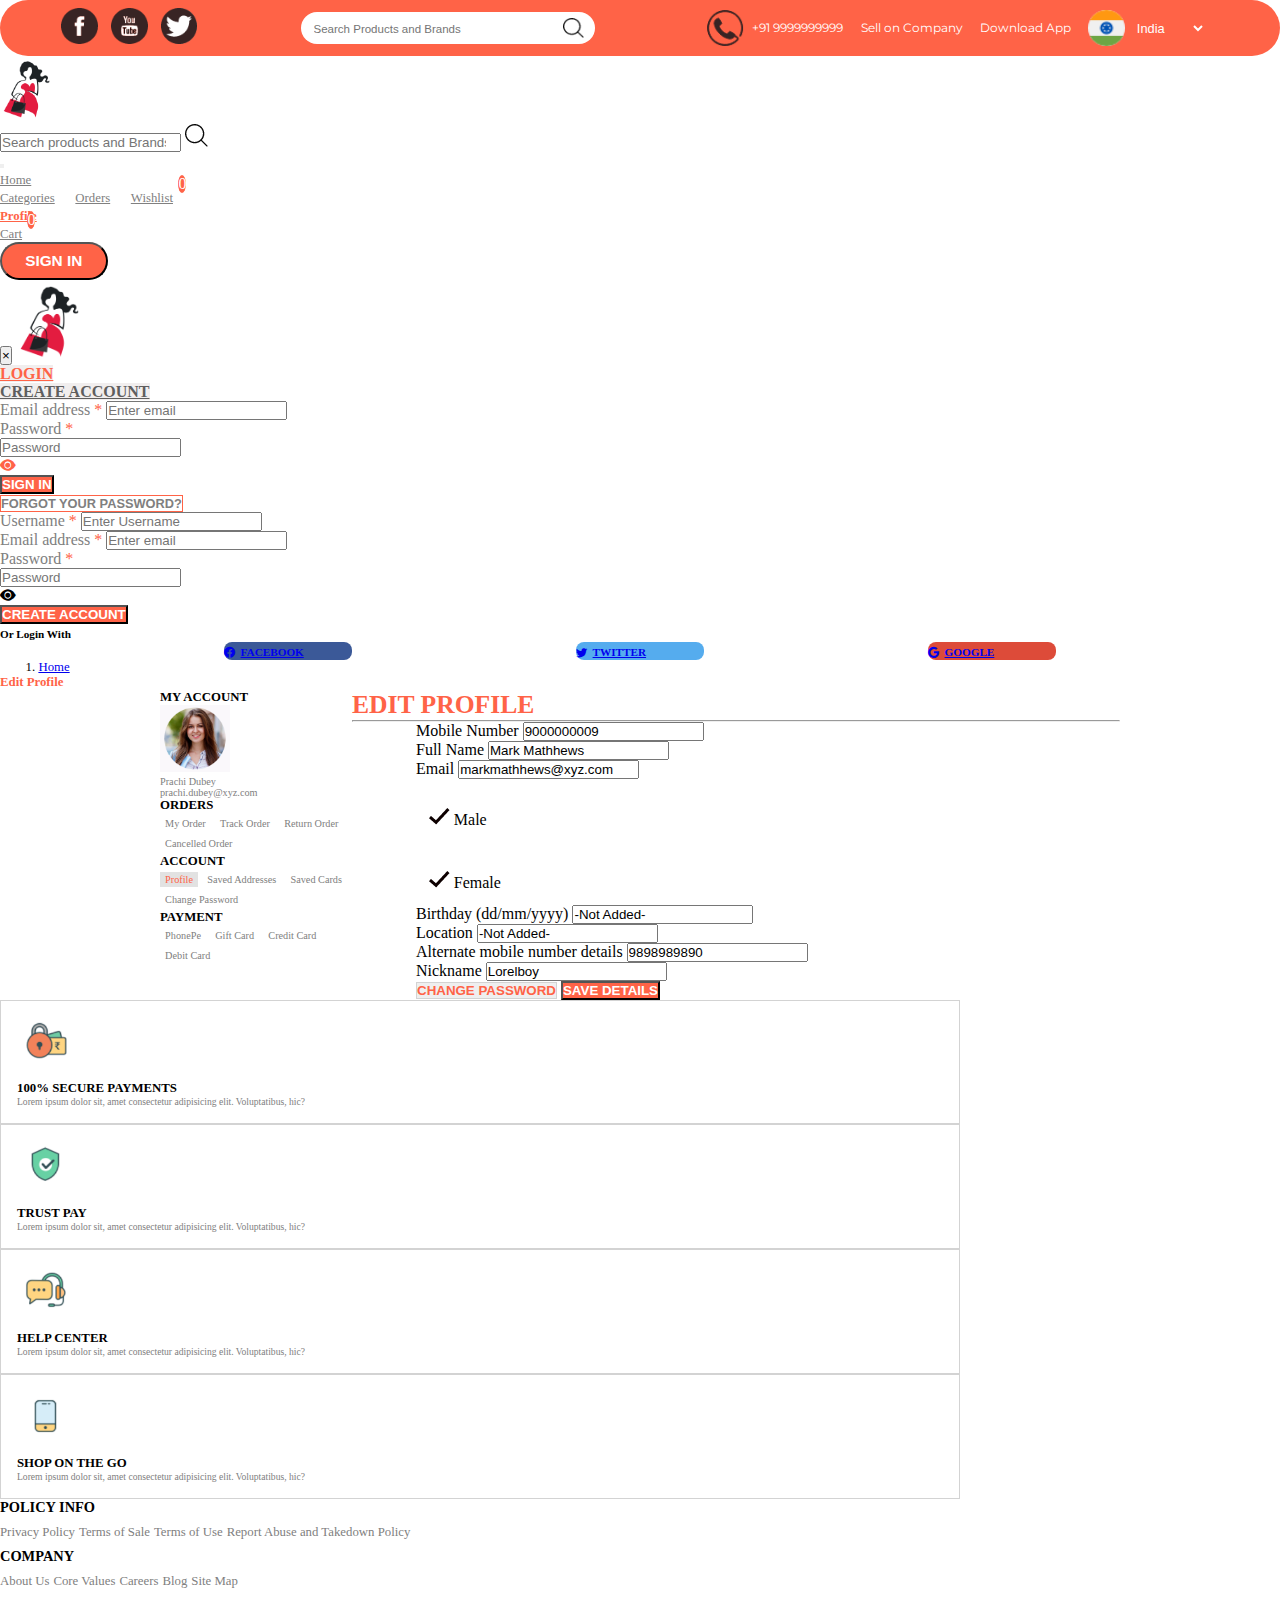
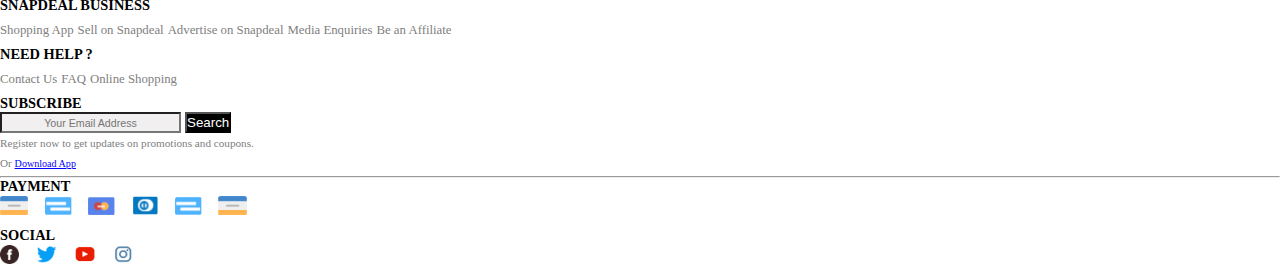
<file: Edit-profile.html>
<!DOCTYPE html>
<html lang="en">

<head>
    <meta charset="UTF-8">
    <meta name="viewport" content="width=device-width, initial-scale=1.0">
    <title>Online Store Ecommerce Website - Edit Profile</title>
    <link rel="icon" type="image/png" href="Images/carts.png">
    <link rel="stylesheet" href="css/style.css">
    <link rel="stylesheet" href="https://cdn.jsdelivr.net/npm/bootstrap@4.6.0/dist/css/bootstrap.min.css"
        integrity="sha384-B0vP5xmATw1+K9KRQjQERJvTumQW0nPEzvF6L/Z6nronJ3oUOFUFpCjEUQouq2+l" crossorigin="anonymous">
    <link rel="stylesheet" href="https://cdn.jsdelivr.net/npm/bootstrap-icons@1.3.0/font/bootstrap-icons.css">
</head>

<body>
    <header>
        <!-- Start of Top Bar -->
        <div class="top-header" role='top header' id="back-to-top">
            <div class="social-img-holder" role='image holder'>
                <a href="https://www.facebook.com" target="_blank"><img src="Images/facebook.png" alt="facebook-icon" role='icon' aria-label='facebook icon'></a>
                <a href="https://www.youtube.com/" target="_blank"><img src="Images/youtube.png" alt="youtube-icon" role='icon' aria-label='youtube icon'></a>
                <a href="https://www.Twitter.com" target="_blank"><img src="Images/Twitter.png" alt="twitter-icon" role='icon' aria-label='twitter icon'></a>
            </div>
            <div class="search-box" role='search' id="search-box">
                <input type="search" name="searchbox" role="form" id="searchbox"
                    placeholder="Search Products and Brands" aria-labelledby="search-box">
                <img src="Images/magglass.png" alt="search-icon" role='icon' aria-label='magnifying glass icon'>
            </div>
            <div class="information-tab" role="info container">
                <img src="Images/call.png" id='call-icon' alt="call-icon" role='icon' aria-label='Phone icon'>
                <a id='ph-number' href="" role='link'>+91 9999999999</a>
                <a href="Seller-page.html" role='link'>Sell on Company</a>
                <a href="#" role='link'>Download App</a>
                <img src="Images/langicon.png" id="flag-icon" alt="lang-icon" role='icon' aria-label='language icon'>
                <form action="#" aria-label='form'>
                    <select name="lang-select" id="lang-select" aria-labelledby="select box">
                        <option value="India" role="option" aria-labelledby="Option1">India</option>
                        <option value="UK" role="option" aria-labelledby="Option1">UK</option>
                        <option value="Canada" role="option" aria-labelledby="Option2">Canada</option>
                        <option value="Germany" role="option" aria-labelledby="Option3">Germany</option>
                    </select>
                </form>
            </div>
        </div>
        <!-- End of Top Bar -->

        <!-- Start of Bottom Header -->
        <div class="bottom-header" id="bottom-head">
            <div class="sticky-bar-wrapper bg-white" id="sticky-section">
                <nav class="navbar navbar-expand-lg navbar-light bg-white" id="bottom-header-navbar">
                    <div class="container-fluid">
                        <a class="navbar-brand" href="index.html"><img id="logo_img" src="./Images/shoplogopng.png" alt="logo" role="img"
                                aria-label=" website logo"></a>
                        <div class="input-group d-xl-none d-lg-none" id="search-box-container">
                            <input type="search" id="search-box-hidden" class="form-control"
                                placeholder="Search products and Brands" aria-label="search box"
                                aria-describedby="basic-addon1">
                            <span id="basic-addon1"><img src="Images/magglass.png" alt="search-icon" role="icon"
                                    aria-labelledby="magnifying glass icon"></span>
                        </div>
                        <button class="navbar-toggler" type="button" data-toggle="collapse"
                            data-target="#navbarTogglerDemo02" aria-controls="navbarTogglerDemo02" aria-expanded="false"
                            aria-label="Toggle navigation">
                            <span class="navbar-toggler-icon"></span>
                        </button>
                        <div class="collapse navbar-collapse" id="navbarTogglerDemo02">
                            <ul class="navbar-nav mr-auto mt-2 ml-xl-5 ml-lg-5 ml-md-0 mt-lg-0 text-center">
                                <li class="nav-item">
                                    <a class="nav-link" href="index.html">Home</a>
                                </li>
                                <li class="nav-item dropdown">
                                    <a class="nav-link drop-btn" href="Product-list.html">Categories</a>
                                    <div class="dropdown-content mt-2">
                                        <a href="Product-list.html">Men</a>
                                        <a href="Product-list.html">Women</a>
                                      </div>
                                </li>
                                <li class="nav-item dropdown2">
                                    <a class="nav-link drop-btn2" href="my-order.html">Orders</a>
                                    <div class="dropdown-content2 mt-2">
                                        <a href="my-order.html">My Orders</a>
                                        <a href="Track-order.html">Track Orders</a>
                                        <a href="Return-order.html">Return Orders</a>
                                      </div>
                                </li>
                                <li class="nav-item wishlist">
                                    <a class="nav-link" href="Wishlist.html">Wishlist</a>
                                    <span class="badge" id="wishlist-badge">0</span>
                                </li>
                                <li class="nav-item">
                                    <a class="nav-link active ml-xl-3 ml-md-0" href="My-profile.html">Profile</a>
                                </li>
                                <li class="nav-item notification">
                                    <a class="nav-link" href="Cart-page.html">Cart</a>
                                    <span class="badge" id="cart-badge">0</span>
                                </li>
                            </ul>
                            <form class="form-inline my-2 my-lg-0 d-flex flex-column align-items-stretch justify-content-start">
                                <button class="btn btn-orange my-2 my-sm-0" id="signin" type="button" data-toggle="modal"
                                data-target="#exampleModalCenter" aria-labelledby='sign-in-btn'>SIGN IN</button>
                            </form>
                        </div>
                    </div>
                </nav>
            </div>
            <!-- LOGIN MODAL -->
            <div class="modal fade" id="exampleModalCenter" tabindex="-1" role="dialog"
                aria-label="exampleModalCenterTitle" aria-hidden="true">
                <div class="modal-dialog modal-dialog-centered" role="document">
                    <div class="modal-content">
                        <div class="modal-header d-flex flex-column align-items-center">
                            <button type="button" class="close" data-dismiss="modal" aria-label="Close">
                                <span aria-hidden="true">&times;</span>
                            </button>
                            <img src="./Images/shoplogopng.png" alt="modal logo">
                        </div>
                        <div class="modal-body">
                            <!-- Addition of Tabs -->
                            <ul class="nav nav-tabs nav-justified" id="myTab" role="tablist">
                                <li class="nav-item">
                                    <a href="#login" id="tab1" class='nav-link active' style="border-color: white;" aria-controls="login"
                                        aria-selected='true' role="tab" tabindex=1 data-toggle='tab'>LOGIN</a>
                                </li>
                                <li class="nav-item">
                                    <a href="#create-account" id="tab2" class='nav-link' style="border-color: white;" aria-controls="create-account"
                                        aria-selected='false' role="tab" tabindex=0 data-toggle='tab'>CREATE ACCOUNT</a>
                                </li>
                            </ul>
                            <div class="tab-content mt-3" id="myTabContent">
                                <div class="tab-pane active" id="login" role="tabpanel" aria-labelledby="tab1"
                                    aria-hidden='false'>
                                    <!-- Addition of Form 1 -->
                                    <form class="d-flex flex-column">
                                        <div class="form-group">
                                            <label for="exampleInputEmail1">Email address <span
                                                    class='required'>*</span></label>
                                            <input type="email" class="form-control" id="exampleInputEmail1"
                                                role="email" placeholder="Enter email">
                                        </div>
                                        <div class="form-group">
                                            <label for="exampleInputPassword1">Password <span
                                                    class='required'>*</span></label>
                                            <div class="input-group d-flex flex-row">
                                                <input type="password" class="form-control" id="exampleInputPassword1"
                                                    placeholder="Password">
                                                <div class="input-group-append">
                                                    <div class="input-group-text">
                                                        <i class='bi bi-eye-fill ml-2'></i>
                                                    </div>
                                                </div>
                                            </div>
                                        </div>
                                        <button type="submit" class="btn btn-orange rounded-0">SIGN
                                            IN</button><br>
                                        <button type="submit" class="btn btn-default2 rounded-0">FORGOT YOUR
                                            PASSWORD?</button>
                                    </form>
                                </div>
                                <div class="tab-pane" id="create-account" role="tabpanel" aria-labelledby="tab2"
                                    aria-hidden='true'>
                                    <!-- Addition of Form 2 -->
                                    <form class="d-flex flex-column">
                                        <div class="form-group">
                                            <label for="exampleInputUsername2">Username <span
                                                    class='required'>*</span></label>
                                            <input type="text" class="form-control" id="exampleInputUsername2"
                                                role="username" placeholder="Enter Username">
                                        </div>
                                        <div class="form-group">
                                            <label for="exampleInputEmail2">Email address <span
                                                    class='required'>*</span></label>
                                            <input type="email" class="form-control" id="exampleInputEmail2"
                                                role="email" placeholder="Enter email">
                                        </div>
                                        <div class="form-group">
                                            <label for="exampleInputPassword2">Password <span
                                                    class='required'>*</span></label>
                                            <div class="input-group d-flex flex-row">
                                                <input type="password" class="form-control" id="exampleInputPassword2"
                                                    placeholder="Password">
                                                <div class="input-group-append">
                                                    <div class="input-group-text">
                                                        <i class='bi bi-eye-fill ml-2'></i>
                                                    </div>
                                                </div>
                                            </div>
                                        </div>
                                        <button type="submit"
                                            class="btn btn-default btn-hover btn-orange rounded-0">CREATE
                                            ACCOUNT</button><br>
                                    </form>
                                </div>
                            </div>
                        </div>
                        <!-- End of Tabs -->
                        <!-- Start of Modal Footer -->
                        <div class="modal-footer d-flex flex-column justify-items-center">
                            <span>Or Login With</span>
                            <div class="modal-social-btn">
                                <a class="btn text-white" style="background-color: #3b5998" href="#!"
                                    role="button"><span class="bi bi-facebook">FACEBOOK</span></a>
                                <a class="btn text-white" style="background-color: #55acee" href="#!"
                                    role="button"><span class="bi bi-twitter">TWITTER</span></a>
                                <a class="btn text-white" style="background-color: #dd4b39" href="#!"
                                    role="button"><span class="bi bi-google">GOOGLE</span></a>
                            </div>
                        </div>
                        <!-- Start of Modal Footer -->
                    </div>
                </div>
            </div>
            <!-- LOGIN MODAL -->
        </div>
    </header>
    <a class='back-to-top-btn float-right' id="scroll-btn" role='button' aria-label='back to top button'>
        <img src="Images/up-green.png" alt="goto top" role="icon" aria-label='back to top image'>
    </a>

    
    <!-- Start of my-profile page -->
    <nav aria-label="breadcrumb">
        <ol class="breadcrumb">
            <li class="breadcrumb-item"><a class="text-dark" href="index.html">Home</a></li>
            <li class="breadcrumb-item active" aria-current="page">Edit Profile</li>
        </ol>
    </nav>



    <section class="edit-profile">
        <div class="mega-container">
            <aside
            class='grid-column-1 container d-flex flex-lg-column align-items-lg-start justify-content-lg-start flex-md-column align-items-md-start float-lg-left'>
            <div class="profile mb-4 d-flex flex-column justify-content-center align-items-start">
                <h6 class="font-weight-bold my-account-heading">MY ACCOUNT</h6>
                <img src="Images/profile-head.png" width="70px" alt="Profile picture">
                <p class='mb-0 mt-2'>Prachi Dubey</p>
                <p>prachi.dubey@xyz.com</p>
            </div>
            <div class="orders mb-4">
                <h6 class="font-weight-bold">ORDERS</h6>
                <div class="list-group border-0">
                    <a href="my-order.html" class="list-items">My Order</a>
                    <a href="Track-order.html" class="list-items">Track Order</a>
                    <a href="Return-order.html" class="list-items">Return Order</a>
                    <a href="Track-order.html" class="list-items">Cancelled Order</a>
                </div>
            </div>
            <div class="account mb-4">
                <h6 class="font-weight-bold">ACCOUNT</h6>
                <div class="list-group">
                    <a href="My-profile.html" class="list-items list-item-active font-weight-bold">Profile</a>
                    <a href="My-profile.html" class="list-items">Saved Addresses</a>
                    <a href="My-profile.html" class="list-items">Saved Cards</a>
                    <a href="My-profile.html" class="list-items">Change Password</a>
                </div>
            </div>
            <div class="payment mb-4">
                <h6 class="font-weight-bold">PAYMENT</h6>
                <div class="list-group">
                    <a href="#" class="list-items">PhonePe</a>
                    <a href="#" class="list-items">Gift Card</a>
                    <a href="#" class="list-items">Credit Card</a>
                    <a href="#" class="list-items">Debit Card</a>
                </div>
            </div>
            </aside>
            <main class='flex-container grid-column-2'>
                <h3 class="font-weight-bold">EDIT PROFILE</h3>
                <hr>
                <form class='edit-profile-form'>
                    <div class="mb-3">
                        <label for="profileInputMobileNum" class="form-label">Mobile Number</label>
                        <input type="text" pattern="[6-9][0-9][0-9][0-9][0-9][0-9][0-9][0-9][0-9][0-9]"
                            class="form-control" id="profileInputMobileNum" aria-label="contactnumber">
                    </div>
                    <div class="mb-3">
                        <label for="profileInputFullname" class="form-label">Full Name</label>
                        <input placeholder="Enter your full name" type="text" class="form-control" id="profileInputFullname">
                    </div>
                    <div class="mb-3">
                        <label for="profileInputEmail1" class="form-label">Email</label>
                        <input type="email" class="form-control" placeholder="Enter your email id"
                            id="profileInputEmail1" aria-label="Email">
                    </div>
                    <div class="mb-3 d-flex justify-content-center" id="gender-select">
                        <div class="male w-100 text-center border font-weight-bold" id="male-box">
                            <img class="tick-img1" id="tick-m" src="Images/tick.png" alt="tick image">
                            Male
                        </div>
                        <div class="female w-100 text-center border font-weight-bold" id="female-box">
                            <img class="tick-img2 d-none" id="tick-f" src="Images/tick.png" alt="tick image">
                            Female
                        </div>
                    </div>
                    <div class="mb-3">
                        <label for="profileInputBirthday" class="form-label">Birthday (dd/mm/yyyy)</label>
                        <input type="text" class="form-control" placeholder="Enter your birthday based on above format"
                            pattern="[0-9][0-9]/[0-9][0-9]/[0-9][0-9][0-9][0-9]" id="profileInputBirthday"
                            aria-label="Birthday">
                    </div>
                    <div class="mb-3">
                        <label for="profileInputLocation" class="form-label">Location</label>
                        <input placeholder="Enter your current location" type="text" class="form-control" id="profileInputLocation"
                            aria-label="Location">
                    </div>
                    <div class="mb-3">
                        <label for="profileInputAltMobile" class="form-label">Alternate mobile number details</label>
                        <input type="text" class="form-control" placeholder="Enter your alternate mobile number"
                            pattern="[6-9][0-9][0-9][0-9][0-9][0-9][0-9][0-9][0-9][0-9]"
                            id="profileInputAltMobile" aria-label="Alternate Contact Number">
                    </div>
                    <div class="mb-3">
                        <label for="profileInputNickname" class="form-label">Nickname</label>
                        <input type="text" class="form-control" placeholder="Enter your nickname"
                            id="profileInputNickname">
                    </div>
                    <div class="button-group d-flex flex-column mt-3" id="btn-group">
                        <button class="btn mb-3" type="button">CHANGE PASSWORD</button>
                        <button class="btn" id="save-btn" type="button">SAVE
                            DETAILS</button>
                    </div>
                </form>
            </main>
        </div>
    </section>



    <!-- Start of Payment and Help -->

    <section class='payment-help mt-5' aria-label='payments and help section'>
        <div class="container-fluid w-75">
            <div class="row">
                <div
                    class="col col-xl-3 col-lg-3 col-md-6 col-sm-12 d-flex flex-column align-items-center justify-content-center text-center">
                    <img src="Images/secure-pay.png" alt="securepay" role="img" aria-label='secure pay image'>
                    <h2>100% SECURE PAYMENTS</h2>
                    <p>Lorem ipsum dolor sit, amet consectetur adipisicing elit. Voluptatibus, hic?</p>
                </div>
                <div
                    class="col col-xl-3 col-lg-3 col-md-6 col-sm-12 d-flex flex-column align-items-center justify-content-center text-center">
                    <img src="Images/trust-pay.png" alt="trustpay" role="img" aria-label='trust pay image'>
                    <h2>TRUST PAY</h2>
                    <p>Lorem ipsum dolor sit, amet consectetur adipisicing elit. Voluptatibus, hic?</p>
                </div>
                <div
                    class="col col-xl-3 col-lg-3 col-md-6 col-sm-12 d-flex flex-column align-items-center justify-content-center text-center">
                    <img src="Images/help-center.png" alt="helpcenter" role="img" aria-label='help center image'>
                    <h2>HELP CENTER</h2>
                    <p>Lorem ipsum dolor sit, amet consectetur adipisicing elit. Voluptatibus, hic?</p>
                </div>
                <div
                    class="col col-xl-3 col-lg-3 col-md-6 col-sm-12 d-flex flex-column align-items-center justify-content-center text-center">
                    <img src="Images/shop-on-go.png" alt="shopongo" role="img" aria-label='shop on go image'>
                    <h2>SHOP ON THE GO</h2>
                    <p>Lorem ipsum dolor sit, amet consectetur adipisicing elit. Voluptatibus, hic?</p>
                </div>
            </div>
        </div>
    </section>


    <!-- End of Payments and Help -->

    <!-- Start of Footer -->
    <footer class="mt-5">
        <div class="container-fluid w-75">
            <div class="row">
                <div
                    class="col col-xl-2 col-lg-3 col-md-3 col-sm-4 d-flex flex-column align-items-start justify-content-start">
                    <h3>POLICY INFO</h3>
                    <a href="#" role='link'>Privacy Policy</a>
                    <a href="#" role='link'>Terms of Sale</a>
                    <a href="#" role='link'>Terms of Use</a>
                    <a href="#" role='link'>Report Abuse and Takedown Policy</a>
                </div>
                <div class="col col-xl-2 col-lg-3 col-md-2 col-sm-3 d-flex flex-column align-items-start">
                    <h3>COMPANY</h3>
                    <a href="#" role='link'>About Us</a>
                    <a href="#" role='link'>Core Values</a>
                    <a href="#" role='link'>Careers</a>
                    <a href="#" role='link'>Blog</a>
                    <a href="#" role='link'>Site Map</a>
                </div>
                <div class="col col-xl-3 col-lg-3 col-md-4 col-sm-5 d-flex flex-column align-items-start">
                    <h3>SNAPDEAL BUSINESS</h3>
                    <a href="#" role='link'>Shopping App</a>
                    <a href="#" role='link'>Sell on Snapdeal</a>
                    <a href="#" role='link'>Advertise on Snapdeal</a>
                    <a href="#" role='link'>Media Enquiries</a>
                    <a href="#" role='link'>Be an Affiliate</a>
                </div>
                <div
                    class="col col-xl-2 col-lg-3 col-md-3 col-sm-4 mt-md-0 mt-sm-5 d-flex flex-column align-items-start">
                    <h3>NEED HELP ?</h3>
                    <a href="#" role='link'>Contact Us</a>
                    <a href="FAQ.html" role='link'>FAQ</a>
                    <a href="#" role='link'>Online Shopping</a>
                </div>
                <div class="col col-xl-3 col-lg-5 col-md-6 col-sm-7 mt-xl-0 mt-lg-5 mt-md-5 mt-sm-5">
                    <h3>SUBSCRIBE</h3>
                    <div class="input-group mb-2 d-flex justify-content-center align-items-center">
                        <input type="text" class="form-control" placeholder="Your Email Address"
                            aria-label="Recipient's username" aria-describedby="button-addon2">
                        <button class="btn btn-outline-secondary d-flex align-items-center" type="button"
                            id="button-addon2">Search</button>
                    </div>
                    <small>Register now to get updates on promotions and coupons.<br> Or <a href="https://play.google.com/store/games?utm_source=apac_med&utm_medium=hasem&utm_content=Oct0121&utm_campaign=Evergreen&pcampaignid=MKT-EDR-apac-in-1003227-med-hasem-py-Evergreen-Oct0121-Text_Search_BKWS-BKWS%7CONSEM_kwid_43700065205026376_creativeid_535350509651_device_c&gclid=Cj0KCQiAic6eBhCoARIsANlox87gDP1aSkfcQzWG1AVHXz6Pyv9jpxcRpy7izt8J5yf-sKrdTQjIb4YaAsmJEALw_wcB&gclsrc=aw.ds">Download
                            App</a></small>
                </div>
            </div>
        </div>
        <hr>
        <div class="bottom-footer container-fluid w-75">
            <div class="row">
                <div class="col d-flex flex-row justify-content-between">
                    <div class="box-1">
                        <h3>PAYMENT</h3>
                        <div class="card-holder">
                            <a href="https://www.sbicard.com/creditcards/app/user/login"><img src="Images/card1.png" alt="card1" role="icon" aria-label='card image'></a>
                            <a href="https://netportal.hdfcbank.com/login#/openMarketLoginCC"><img src="Images/card2.png" alt="card2" role="icon" aria-label='card image'></a>
                            <a href="https://www.axisbank.com/make-payments/credit-card-bill-payments/pay-your-credit-card-bills"><img src="Images/card3.png" alt="card3" role="icon" aria-label='card image'></a>
                            <a href="https://www.mahaconnect.in/InternetBanking1/ib/login.jsf?lt=R"><img src="Images/card4.png" alt="card4" role="icon" aria-label='card image'></a>
                            <a href="https://www.icicibank.com/online-services/clicktopay/index_primer"><img src="Images/card2.png" alt="cod" role="icon" aria-label='card image'></a>
                            <a href="https://www.phonepe.com/business-solutions/online-merchant/"><img src="Images/card1.png" alt="netbanking" role="icon" aria-label='card image'></a>
                        </div>
                    </div>
                    <div class="box-2">
                        <h3>SOCIAL</h3>
                        <div class="social-holder">
                            <a href="https://www.facebook.com" target="_blank"><img src="Images/facebook.png" alt="facebook" role="icon" aria-label='facebook icon'></a>
                            <a href="https://www.twitter.com" target="_blank"><img src="Images/tw-footer.png" alt="twitter" role="icon" aria-label='twitter icon'></a>
                            <a href="https://www.youtube.com" target="_blank"><img src="Images/yt-footer.png" alt="youtube" role="icon" aria-label='youtube icon'></a>
                            <a href="https://www.instagram.com" target="_blank"><img src="Images/ins-footer.png" alt="instagram" role="icon" aria-label='instagram icon'></a>
                        </div>
                    </div>
                </div>
            </div>
        </div>
    </footer>
    <script src="https://code.jquery.com/jquery-3.5.1.slim.min.js"
        integrity="sha384-DfXdz2htPH0lsSSs5nCTpuj/zy4C+OGpamoFVy38MVBnE+IbbVYUew+OrCXaRkfj" crossorigin="anonymous">
    </script>
    <script src="Javascript/index.js"></script>
    <script src="Javascript/jQuery.js"></script>
    <script src="https://cdn.jsdelivr.net/npm/bootstrap@4.6.0/dist/js/bootstrap.bundle.min.js"
        integrity="sha384-Piv4xVNRyMGpqkS2by6br4gNJ7DXjqk09RmUpJ8jgGtD7zP9yug3goQfGII0yAns" crossorigin="anonymous">
    </script>
</body>

</html>
</file>
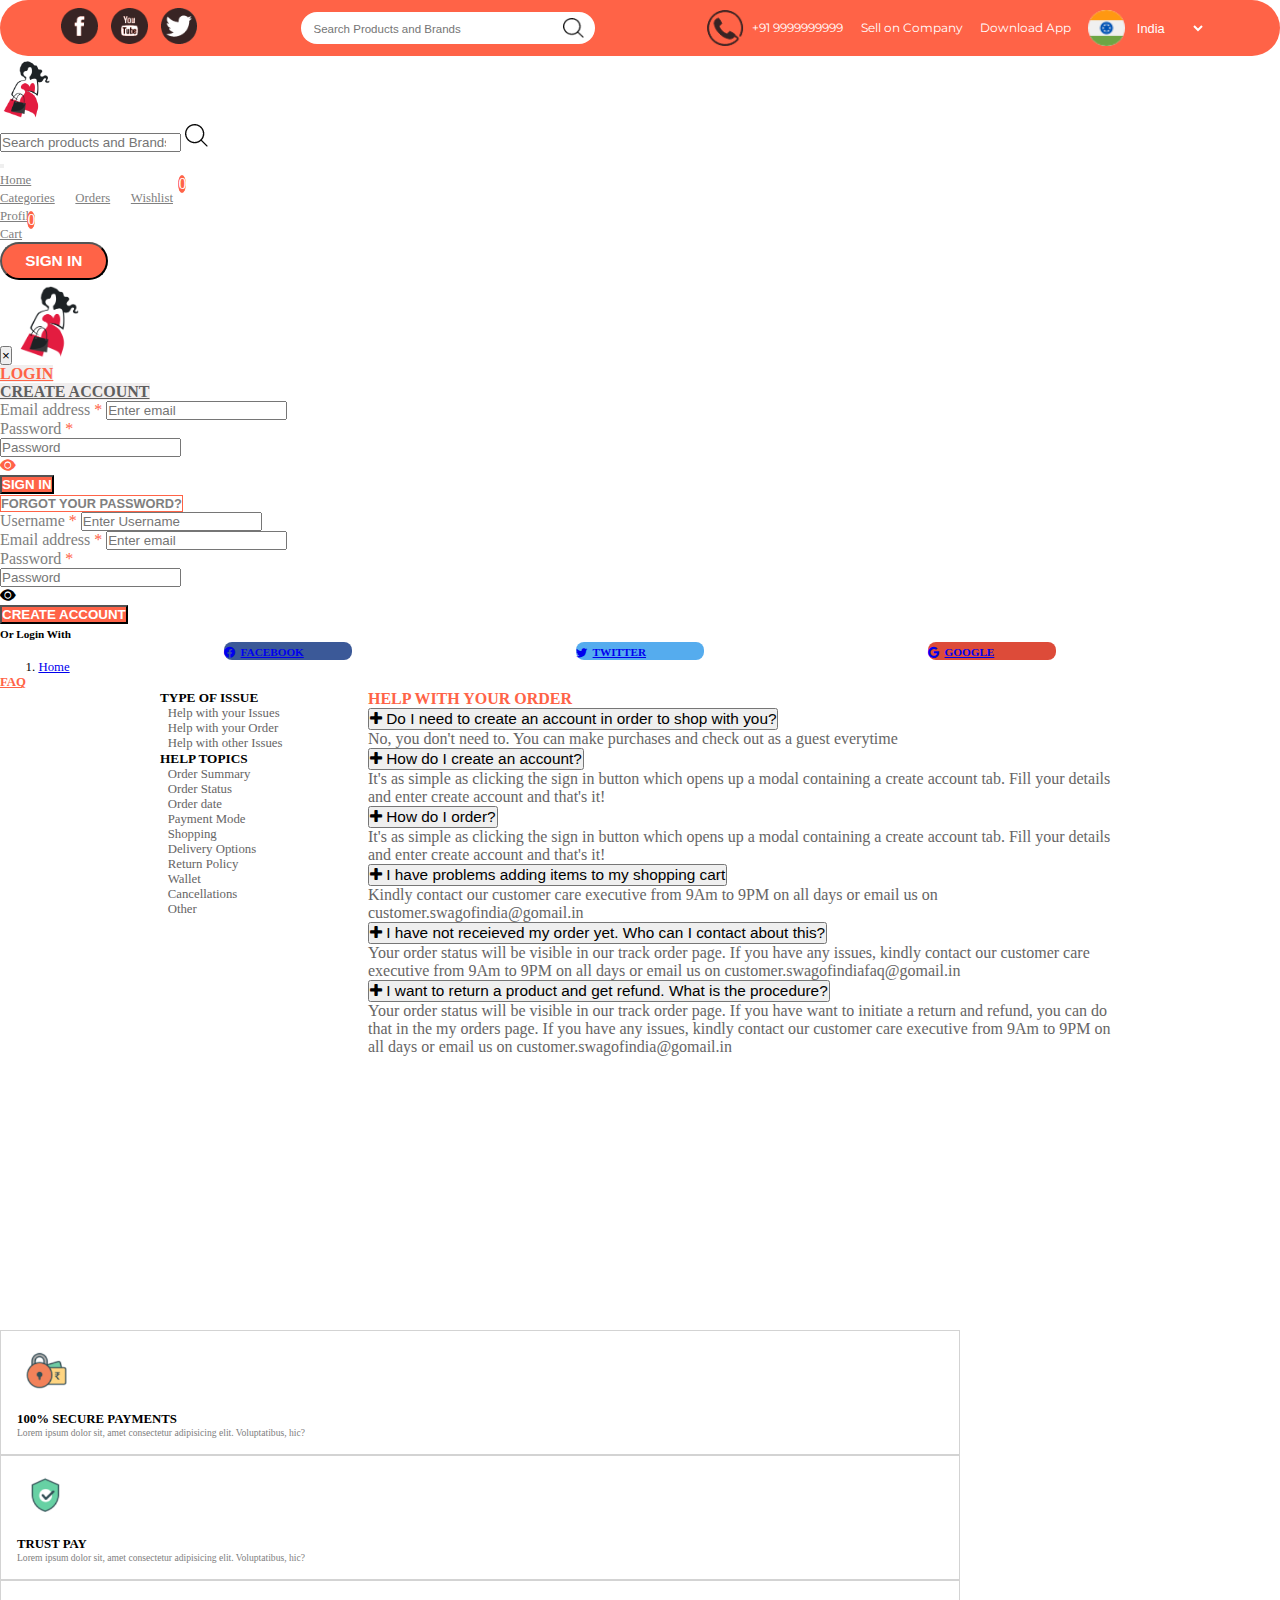
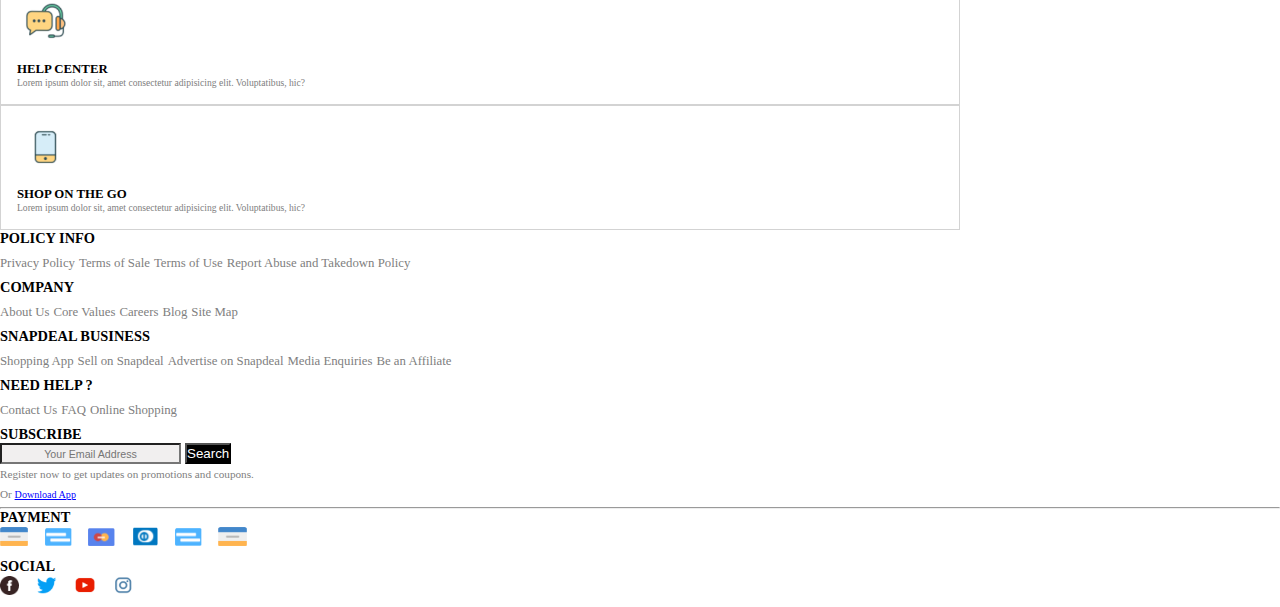
<file: FAQ.html>
<!DOCTYPE html>
<html lang="en">

<head>
    <meta charset="UTF-8">
    <meta name="viewport" content="width=device-width, initial-scale=1.0">
    <title>Online Store Ecommerce Website - FAQ</title>
    <link rel="icon" type="image/png" href="Images/carts.png">
    <link rel="stylesheet" href="css/style.css">
    <link rel="stylesheet" href="https://cdn.jsdelivr.net/npm/bootstrap@4.6.0/dist/css/bootstrap.min.css"
        integrity="sha384-B0vP5xmATw1+K9KRQjQERJvTumQW0nPEzvF6L/Z6nronJ3oUOFUFpCjEUQouq2+l" crossorigin="anonymous">
    <link rel="stylesheet" href="https://cdn.jsdelivr.net/npm/bootstrap-icons@1.3.0/font/bootstrap-icons.css">
    <link rel="stylesheet" href="https://maxcdn.bootstrapcdn.com/font-awesome/4.7.0/css/font-awesome.min.css">
</head>

<body>
    <header>
        <!-- Start of Top Bar -->
        <div class="top-header" role='top header' id="back-to-top">
            <div class="social-img-holder" role='image holder'>
                <a href="https://www.facebook.com" target="_blank"><img src="Images/facebook.png" alt="facebook-icon" role='icon' aria-label='facebook icon'></a>
                <a href="https://www.youtube.com/" target="_blank"><img src="Images/youtube.png" alt="youtube-icon" role='icon' aria-label='youtube icon'></a>
                <a href="https://www.Twitter.com" target="_blank"><img src="Images/Twitter.png" alt="twitter-icon" role='icon' aria-label='twitter icon'></a>
            </div>
            <div class="search-box" role='search' id="search-box">
                <input type="search" name="searchbox" role="form" id="searchbox"
                    placeholder="Search Products and Brands" aria-labelledby="search-box">
                <img src="Images/magglass.png" alt="search-icon" role='icon' aria-label='magnifying glass icon'>
            </div>
            <div class="information-tab" role="info container">
                <img src="Images/call.png" id='call-icon' alt="call-icon" role='icon' aria-label='Phone icon'>
                <a id='ph-number' href="" role='link'>+91 9999999999</a>
                <a href="Seller-page.html" role='link'>Sell on Company</a>
                <a href="#" role='link'>Download App</a>
                <img src="Images/langicon.png" id="flag-icon" alt="lang-icon" role='icon' aria-label='language icon'>
                <form action="#" aria-label='form'>
                    <select name="lang-select" id="lang-select" aria-labelledby="select box">
                        <option value="India" role="option" aria-labelledby="Option1">India</option>
                        <option value="UK" role="option" aria-labelledby="Option1">UK</option>
                        <option value="Canada" role="option" aria-labelledby="Option2">Canada</option>
                        <option value="Germany" role="option" aria-labelledby="Option3">Germany</option>
                    </select>
                </form>
            </div>
        </div>
        <!-- End of Top Bar -->

        <!-- Start of Bottom Header -->
        <div class="bottom-header" id="bottom-head">
            <div class="sticky-bar-wrapper bg-white" id="sticky-section">
                <nav class="navbar navbar-expand-lg navbar-light bg-white" id="bottom-header-navbar">
                    <div class="container-fluid">
                        <a class="navbar-brand" href="index.html"><img id="logo_img" src="./Images/shoplogopng.png" alt="logo" role="img"
                                aria-label=" website logo"></a>
                        <div class="input-group d-xl-none d-lg-none" id="search-box-container">
                            <input type="search" id="search-box-hidden" class="form-control"
                                placeholder="Search products and Brands" aria-label="search box"
                                aria-describedby="basic-addon1">
                            <span id="basic-addon1"><img src="Images/magglass.png" alt="search-icon" role="icon"
                                    aria-labelledby="magnifying glass icon"></span>
                        </div>
                        <button class="navbar-toggler" type="button" data-toggle="collapse"
                            data-target="#navbarTogglerDemo02" aria-controls="navbarTogglerDemo02" aria-expanded="false"
                            aria-label="Toggle navigation">
                            <span class="navbar-toggler-icon"></span>
                        </button>
                        <div class="collapse navbar-collapse" id="navbarTogglerDemo02">
                            <ul class="navbar-nav mr-auto mt-2 ml-xl-5 ml-lg-5 ml-md-0 mt-lg-0 text-center">
                                <li class="nav-item">
                                    <a class="nav-link" href="index.html">Home</a>
                                </li>
                                <li class="nav-item dropdown">
                                    <a class="nav-link drop-btn" href="Product-list.html">Categories</a>
                                    <div class="dropdown-content mt-2">
                                        <a href="Product-list.html">Men</a>
                                        <a href="Product-list.html">Women</a>
                                      </div>
                                </li>
                                <li class="nav-item dropdown2">
                                    <a class="nav-link drop-btn2" href="my-order.html">Orders</a>
                                    <div class="dropdown-content2 mt-2">
                                        <a href="my-order.html">My Orders</a>
                                        <a href="Track-order.html">Track Orders</a>
                                        <a href="Return-order.html">Return Orders</a>
                                      </div>
                                </li>
                                <li class="nav-item wishlist">
                                    <a class="nav-link" href="Wishlist.html">Wishlist</a>
                                    <span class="badge" id="wishlist-badge">0</span>
                                </li>
                                <li class="nav-item">
                                    <a class="nav-link ml-xl-3 ml-md-0" href="My-profile.html">Profile</a>
                                </li>
                                <li class="nav-item notification">
                                    <a class="nav-link" href="Cart-page.html">Cart</a>
                                    <span class="badge" id="cart-badge">0</span>
                                </li>
                            </ul>
                            <form class="form-inline my-2 my-lg-0 d-flex flex-column align-items-stretch justify-content-start">
                                <button class="btn btn-orange my-2 my-sm-0" id="signin" type="button" data-toggle="modal"
                                data-target="#exampleModalCenter" aria-labelledby='sign-in-btn'>SIGN IN</button>
                            </form>
                        </div>
                    </div>
                </nav>
            </div>
            <!-- LOGIN MODAL -->
            <div class="modal fade" id="exampleModalCenter" tabindex="-1" role="dialog"
                aria-label="exampleModalCenterTitle" aria-hidden="true">
                <div class="modal-dialog modal-dialog-centered" role="document">
                    <div class="modal-content">
                        <div class="modal-header d-flex flex-column align-items-center">
                            <button type="button" class="close" data-dismiss="modal" aria-label="Close">
                                <span aria-hidden="true">&times;</span>
                            </button>
                            <img src="./Images/shoplogopng.png" alt="modal logo">
                        </div>
                        <div class="modal-body">
                            <!-- Addition of Tabs -->
                            <ul class="nav nav-tabs nav-justified" id="myTab" role="tablist">
                                <li class="nav-item">
                                    <a href="#login" id="tab1" class='nav-link active' style="border-color: white;" aria-controls="login"
                                        aria-selected='true' role="tab" tabindex=1 data-toggle='tab'>LOGIN</a>
                                </li>
                                <li class="nav-item">
                                    <a href="#create-account" id="tab2" class='nav-link' style="border-color: white;" aria-controls="create-account"
                                        aria-selected='false' role="tab" tabindex=0 data-toggle='tab'>CREATE ACCOUNT</a>
                                </li>
                            </ul>
                            <div class="tab-content mt-3" id="myTabContent">
                                <div class="tab-pane active" id="login" role="tabpanel" aria-labelledby="tab1"
                                    aria-hidden='false'>
                                    <!-- Addition of Form 1 -->
                                    <form class="d-flex flex-column">
                                        <div class="form-group">
                                            <label for="exampleInputEmail1">Email address <span
                                                    class='required'>*</span></label>
                                            <input type="email" class="form-control" id="exampleInputEmail1"
                                                role="email" placeholder="Enter email">
                                        </div>
                                        <div class="form-group">
                                            <label for="exampleInputPassword1">Password <span
                                                    class='required'>*</span></label>
                                            <div class="input-group d-flex flex-row">
                                                <input type="password" class="form-control" id="exampleInputPassword1"
                                                    placeholder="Password">
                                                <div class="input-group-append">
                                                    <div class="input-group-text">
                                                        <i class='bi bi-eye-fill ml-2'></i>
                                                    </div>
                                                </div>
                                            </div>
                                        </div>
                                        <button type="submit" class="btn btn-orange rounded-0">SIGN
                                            IN</button><br>
                                        <button type="submit" class="btn btn-default2 rounded-0">FORGOT YOUR
                                            PASSWORD?</button>
                                    </form>
                                </div>
                                <div class="tab-pane" id="create-account" role="tabpanel" aria-labelledby="tab2"
                                    aria-hidden='true'>
                                    <!-- Addition of Form 2 -->
                                    <form class="d-flex flex-column">
                                        <div class="form-group">
                                            <label for="exampleInputUsername2">Username <span
                                                    class='required'>*</span></label>
                                            <input type="text" class="form-control" id="exampleInputUsername2"
                                                role="username" placeholder="Enter Username">
                                        </div>
                                        <div class="form-group">
                                            <label for="exampleInputEmail2">Email address <span
                                                    class='required'>*</span></label>
                                            <input type="email" class="form-control" id="exampleInputEmail2"
                                                role="email" placeholder="Enter email">
                                        </div>
                                        <div class="form-group">
                                            <label for="exampleInputPassword2">Password <span
                                                    class='required'>*</span></label>
                                            <div class="input-group d-flex flex-row">
                                                <input type="password" class="form-control" id="exampleInputPassword2"
                                                    placeholder="Password">
                                                <div class="input-group-append">
                                                    <div class="input-group-text">
                                                        <i class='bi bi-eye-fill ml-2'></i>
                                                    </div>
                                                </div>
                                            </div>
                                        </div>
                                        <button type="submit"
                                            class="btn btn-default btn-hover btn-orange rounded-0">CREATE
                                            ACCOUNT</button><br>
                                    </form>
                                </div>
                            </div>
                        </div>
                        <!-- End of Tabs -->
                        <!-- Start of Modal Footer -->
                        <div class="modal-footer d-flex flex-column justify-items-center">
                            <span>Or Login With</span>
                            <div class="modal-social-btn">
                                <a class="btn text-white" style="background-color: #3b5998" href="#!"
                                    role="button"><span class="bi bi-facebook">FACEBOOK</span></a>
                                <a class="btn text-white" style="background-color: #55acee" href="#!"
                                    role="button"><span class="bi bi-twitter">TWITTER</span></a>
                                <a class="btn text-white" style="background-color: #dd4b39" href="#!"
                                    role="button"><span class="bi bi-google">GOOGLE</span></a>
                            </div>
                        </div>
                        <!-- Start of Modal Footer -->
                    </div>
                </div>
            </div>
            <!-- LOGIN MODAL -->
        </div>
    </header>
    <a class='back-to-top-btn float-right' id="scroll-btn" role='button' aria-label='back to top button'>
        <img src="Images/up-green.png" alt="goto top" role="icon" aria-label='back to top image'>
    </a>

    <!-- Start of FAQ section -->
    <nav aria-label="breadcrumb">
        <ol class="breadcrumb p-3">
            <li class="breadcrumb-item"><a class='text-dark text-decoration-none' href="index.html">Home</a></li>
            <li class="breadcrumb-item" aria-current="page"><a class='active text-decoration-none'
                    href="#">FAQ</a></li>
        </ol>
    </nav>

    <div class="main-container2">
        <aside class='left-main-container'>
            <div class="issue-type">
                <h5 class="mb-4">TYPE OF ISSUE</h5>
                <p>Help with your Issues</p>
                <p>Help with your Order</p>
                <p>Help with other Issues</p>
            </div>
            <div class="help-topics mt-lg-3">
                <h5 class="mb-4">HELP TOPICS</h5>
                <p>Order Summary</p>
                <p>Order Status</p>
                <p>Order date</p>
                <p>Payment Mode</p>
                <p>Shopping</p>
                <p>Delivery Options</p>
                <p>Return Policy</p>
                <p>Wallet</p>
                <p>Cancellations</p>
                <p>Other</p>
            </div>
        </aside>
        <div class="right-main-container">
            <h4>HELP WITH YOUR ORDER</h4>
            <div class="accordion mt-4" id="accordionExample">
                <div class="card">
                    <div class="card-header" id="headingOne">
                            <button type="button" class="btn btn-block text-left d-flex flex-row-reverse align-items-center justify-content-between collapsed" data-toggle="collapse" data-target="#collapseOne"><i
                                    class="fa fa-plus"></i> Do I need to create an
                                    account in order to shop with
                                    you?</button>
                    </div>
                    <div id="collapseOne" class="collapse show" aria-labelledby="headingOne" data-parent="#accordionExample">
                        <div class="card-body">
                            <p>No, you don't need to. You can make purchases and check out as a guest everytime 
                            </p>
                        </div>
                    </div>
                </div>
                <div class="card">
                    <div class="card-header" id="headingTwo">
                            <button type="button" class="btn btn-block text-left d-flex flex-row-reverse align-items-center justify-content-between collapsed" data-toggle="collapse"
                                data-target="#collapseTwo"><i class="fa fa-plus"></i> How do I create an account?</button>
                    </div>
                    <div id="collapseTwo" class="collapse" aria-labelledby="headingTwo"
                        data-parent="#accordionExample">
                        <div class="card-body">
                            <p> It's as simple as clicking the sign in button which opens up a modal
                                containing a create account tab. Fill your details and enter create account and that's it!</p>
                        </div>
                    </div>
                </div>
                <div class="card">
                    <div class="card-header" id="headingThree">
                            <button type="button" class="btn btn-block text-left d-flex flex-row-reverse align-items-center justify-content-between collapsed" data-toggle="collapse"
                                data-target="#collapseThree"><i class="fa fa-plus"></i> How do I order?</button>
                    </div>
                    <div id="collapseThree" class="collapse" aria-labelledby="headingThree" data-parent="#accordionExample">
                        <div class="card-body">
                            <p> It's as simple as clicking the sign in button which opens up a modal
                                containing a create account tab. Fill your details and enter create account and that's it!
                            </p>
                        </div>
                    </div>
                </div>
                <div class="card">
                    <div class="card-header" id="headingFour">
                            <button type="button" class="btn btn-block text-left d-flex flex-row-reverse align-items-center justify-content-between collapsed" data-toggle="collapse"
                                data-target="#collapseFour"><i class="fa fa-plus"></i> I have problems adding items to my
                                shopping cart</button>
                    </div>
                    <div id="collapseFour" class="collapse" aria-labelledby="headingFour" data-parent="#accordionExample">
                        <div class="card-body">
                            <p> Kindly contact our customer care executive from 9Am to 9PM on all days or email us on customer.swagofindia@gomail.in
                            </p>
                        </div>
                    </div>
                </div>
                <div class="card">
                    <div class="card-header" id="headingFive">
                            <button type="button" class="btn btn-block text-left d-flex flex-row-reverse align-items-center justify-content-between collapsed" data-toggle="collapse"
                                data-target="#collapseFive"><i class="fa fa-plus"></i> I have not receieved my order yet. Who can I contact about this?</button>
                    </div>
                    <div id="collapseFive" class="collapse" aria-labelledby="headingFive" data-parent="#accordionExample">
                        <div class="card-body">
                            <p> Your order status will be visible in our track order page. If you have any issues, kindly contact our customer care executive from 9Am to 9PM on all days or email us on customer.swagofindiafaq@gomail.in
                            </p>
                        </div>
                    </div>
                </div>
                <div class="card">
                    <div class="card-header" id="headingSix">
                            <button type="button" class="btn btn-block text-left d-flex flex-row-reverse align-items-center justify-content-between collapsed" data-toggle="collapse"
                                data-target="#collapseSix"><i class="fa fa-plus"></i> I want to return a product and get refund. What is the procedure? </button>
                    </div>
                    <div id="collapseSix" class="collapse" aria-labelledby="headingSix" data-parent="#accordionExample">
                        <div class="card-body">
                            <p> Your order status will be visible in our track order page. If you have want to initiate a return and refund, you can do that in the my orders page. If you have any issues, kindly contact our customer care executive from 9Am to 9PM on all days or email us on customer.swagofindia@gomail.in
                            </p>
                        </div>
                    </div>
                </div>
            </div>
        </div>
    </div>


    <!-- Start of Payment and Help -->

    <section class='payment-help mt-5' aria-label='payments and help section'>
        <div class="container-fluid w-75">
            <div class="row">
                <div
                    class="col col-xl-3 col-lg-3 col-md-6 col-sm-12 d-flex flex-column align-items-center justify-content-center text-center">
                    <img src="Images/secure-pay.png" alt="securepay" role="img" aria-label='secure pay image'>
                    <h2>100% SECURE PAYMENTS</h2>
                    <p>Lorem ipsum dolor sit, amet consectetur adipisicing elit. Voluptatibus, hic?</p>
                </div>
                <div
                    class="col col-xl-3 col-lg-3 col-md-6 col-sm-12 d-flex flex-column align-items-center justify-content-center text-center">
                    <img src="Images/trust-pay.png" alt="trustpay" role="img" aria-label='trust pay image'>
                    <h2>TRUST PAY</h2>
                    <p>Lorem ipsum dolor sit, amet consectetur adipisicing elit. Voluptatibus, hic?</p>
                </div>
                <div
                    class="col col-xl-3 col-lg-3 col-md-6 col-sm-12 d-flex flex-column align-items-center justify-content-center text-center">
                    <img src="Images/help-center.png" alt="helpcenter" role="img" aria-label='help center image'>
                    <h2>HELP CENTER</h2>
                    <p>Lorem ipsum dolor sit, amet consectetur adipisicing elit. Voluptatibus, hic?</p>
                </div>
                <div
                    class="col col-xl-3 col-lg-3 col-md-6 col-sm-12 d-flex flex-column align-items-center justify-content-center text-center">
                    <img src="Images/shop-on-go.png" alt="shopongo" role="img" aria-label='shop on go image'>
                    <h2>SHOP ON THE GO</h2>
                    <p>Lorem ipsum dolor sit, amet consectetur adipisicing elit. Voluptatibus, hic?</p>
                </div>
            </div>
        </div>
    </section>

    <!-- End of Payments and Help -->
    
    <!-- Start of Footer -->
    <footer class="mt-5">
        <div class="container-fluid w-75">
            <div class="row">
                <div
                    class="col col-xl-2 col-lg-3 col-md-3 col-sm-4 d-flex flex-column align-items-start justify-content-start">
                    <h3>POLICY INFO</h3>
                    <a href="#" role='link'>Privacy Policy</a>
                    <a href="#" role='link'>Terms of Sale</a>
                    <a href="#" role='link'>Terms of Use</a>
                    <a href="#" role='link'>Report Abuse and Takedown Policy</a>
                </div>
                <div class="col col-xl-2 col-lg-3 col-md-2 col-sm-3 d-flex flex-column align-items-start">
                    <h3>COMPANY</h3>
                    <a href="#" role='link'>About Us</a>
                    <a href="#" role='link'>Core Values</a>
                    <a href="#" role='link'>Careers</a>
                    <a href="#" role='link'>Blog</a>
                    <a href="#" role='link'>Site Map</a>
                </div>
                <div class="col col-xl-3 col-lg-3 col-md-4 col-sm-5 d-flex flex-column align-items-start">
                    <h3>SNAPDEAL BUSINESS</h3>
                    <a href="#" role='link'>Shopping App</a>
                    <a href="#" role='link'>Sell on Snapdeal</a>
                    <a href="#" role='link'>Advertise on Snapdeal</a>
                    <a href="#" role='link'>Media Enquiries</a>
                    <a href="#" role='link'>Be an Affiliate</a>
                </div>
                <div
                    class="col col-xl-2 col-lg-3 col-md-3 col-sm-4 mt-md-0 mt-sm-5 d-flex flex-column align-items-start">
                    <h3>NEED HELP ?</h3>
                    <a href="#" role='link'>Contact Us</a>
                    <a href="FAQ.html" role='link'>FAQ</a>
                    <a href="#" role='link'>Online Shopping</a>
                </div>
                <div class="col col-xl-3 col-lg-5 col-md-6 col-sm-7 mt-xl-0 mt-lg-5 mt-md-5 mt-sm-5">
                    <h3>SUBSCRIBE</h3>
                    <div class="input-group mb-2 d-flex justify-content-center align-items-center">
                        <input type="text" class="form-control" placeholder="Your Email Address"
                            aria-label="Recipient's username" aria-describedby="button-addon2">
                        <button class="btn btn-outline-secondary d-flex align-items-center" type="button"
                            id="button-addon2">Search</button>
                    </div>
                    <small>Register now to get updates on promotions and coupons.<br> Or <a href="https://play.google.com/store/games?utm_source=apac_med&utm_medium=hasem&utm_content=Oct0121&utm_campaign=Evergreen&pcampaignid=MKT-EDR-apac-in-1003227-med-hasem-py-Evergreen-Oct0121-Text_Search_BKWS-BKWS%7CONSEM_kwid_43700065205026376_creativeid_535350509651_device_c&gclid=Cj0KCQiAic6eBhCoARIsANlox87gDP1aSkfcQzWG1AVHXz6Pyv9jpxcRpy7izt8J5yf-sKrdTQjIb4YaAsmJEALw_wcB&gclsrc=aw.ds">Download
                            App</a></small>
                </div>
            </div>
        </div>
        <hr>
        <div class="bottom-footer container-fluid w-75">
            <div class="row">
                <div class="col d-flex flex-row justify-content-between">
                    <div class="box-1">
                        <h3>PAYMENT</h3>
                        <div class="card-holder">
                            <a href="https://www.sbicard.com/creditcards/app/user/login"><img src="Images/card1.png" alt="card1" role="icon" aria-label='card image'></a>
                            <a href="https://netportal.hdfcbank.com/login#/openMarketLoginCC"><img src="Images/card2.png" alt="card2" role="icon" aria-label='card image'></a>
                            <a href="https://www.axisbank.com/make-payments/credit-card-bill-payments/pay-your-credit-card-bills"><img src="Images/card3.png" alt="card3" role="icon" aria-label='card image'></a>
                            <a href="https://www.mahaconnect.in/InternetBanking1/ib/login.jsf?lt=R"><img src="Images/card4.png" alt="card4" role="icon" aria-label='card image'></a>
                            <a href="https://www.icicibank.com/online-services/clicktopay/index_primer"><img src="Images/card2.png" alt="cod" role="icon" aria-label='card image'></a>
                            <a href="https://www.phonepe.com/business-solutions/online-merchant/"><img src="Images/card1.png" alt="netbanking" role="icon" aria-label='card image'></a>
                        </div>
                    </div>
                    <div class="box-2">
                        <h3>SOCIAL</h3>
                        <div class="social-holder">
                            <a href="https://www.facebook.com" target="_blank"><img src="Images/facebook.png" alt="facebook" role="icon" aria-label='facebook icon'></a>
                            <a href="https://www.twitter.com" target="_blank"><img src="Images/tw-footer.png" alt="twitter" role="icon" aria-label='twitter icon'></a>
                            <a href="https://www.youtube.com" target="_blank"><img src="Images/yt-footer.png" alt="youtube" role="icon" aria-label='youtube icon'></a>
                            <a href="https://www.instagram.com" target="_blank"><img src="Images/ins-footer.png" alt="instagram" role="icon" aria-label='instagram icon'></a>
                        </div>
                    </div>
                </div>
            </div>
        </div>
    </footer>
    <script src="https://code.jquery.com/jquery-3.5.1.slim.min.js"
        integrity="sha384-DfXdz2htPH0lsSSs5nCTpuj/zy4C+OGpamoFVy38MVBnE+IbbVYUew+OrCXaRkfj" crossorigin="anonymous">
    </script>
    <script src="Javascript/index.js"></script>
    <script src="Javascript/jQuery.js"></script>
    <script src="https://cdn.jsdelivr.net/npm/bootstrap@4.6.0/dist/js/bootstrap.bundle.min.js"
        integrity="sha384-Piv4xVNRyMGpqkS2by6br4gNJ7DXjqk09RmUpJ8jgGtD7zP9yug3goQfGII0yAns" crossorigin="anonymous">
    </script>
    <script>
        window.onload = function () {
            cart_num = JSON.parse(localStorage.getItem("Products_IDs")).length;
            document.querySelector('#cart-badge').innerHTML = cart_num;
            wishlist_num = JSON.parse(localStorage.getItem("Wishlist_IDs")).length;
            document.querySelector('#wishlist-badge').innerHTML = wishlist_num;
        }
    </script>
</body>
</html>
</file>
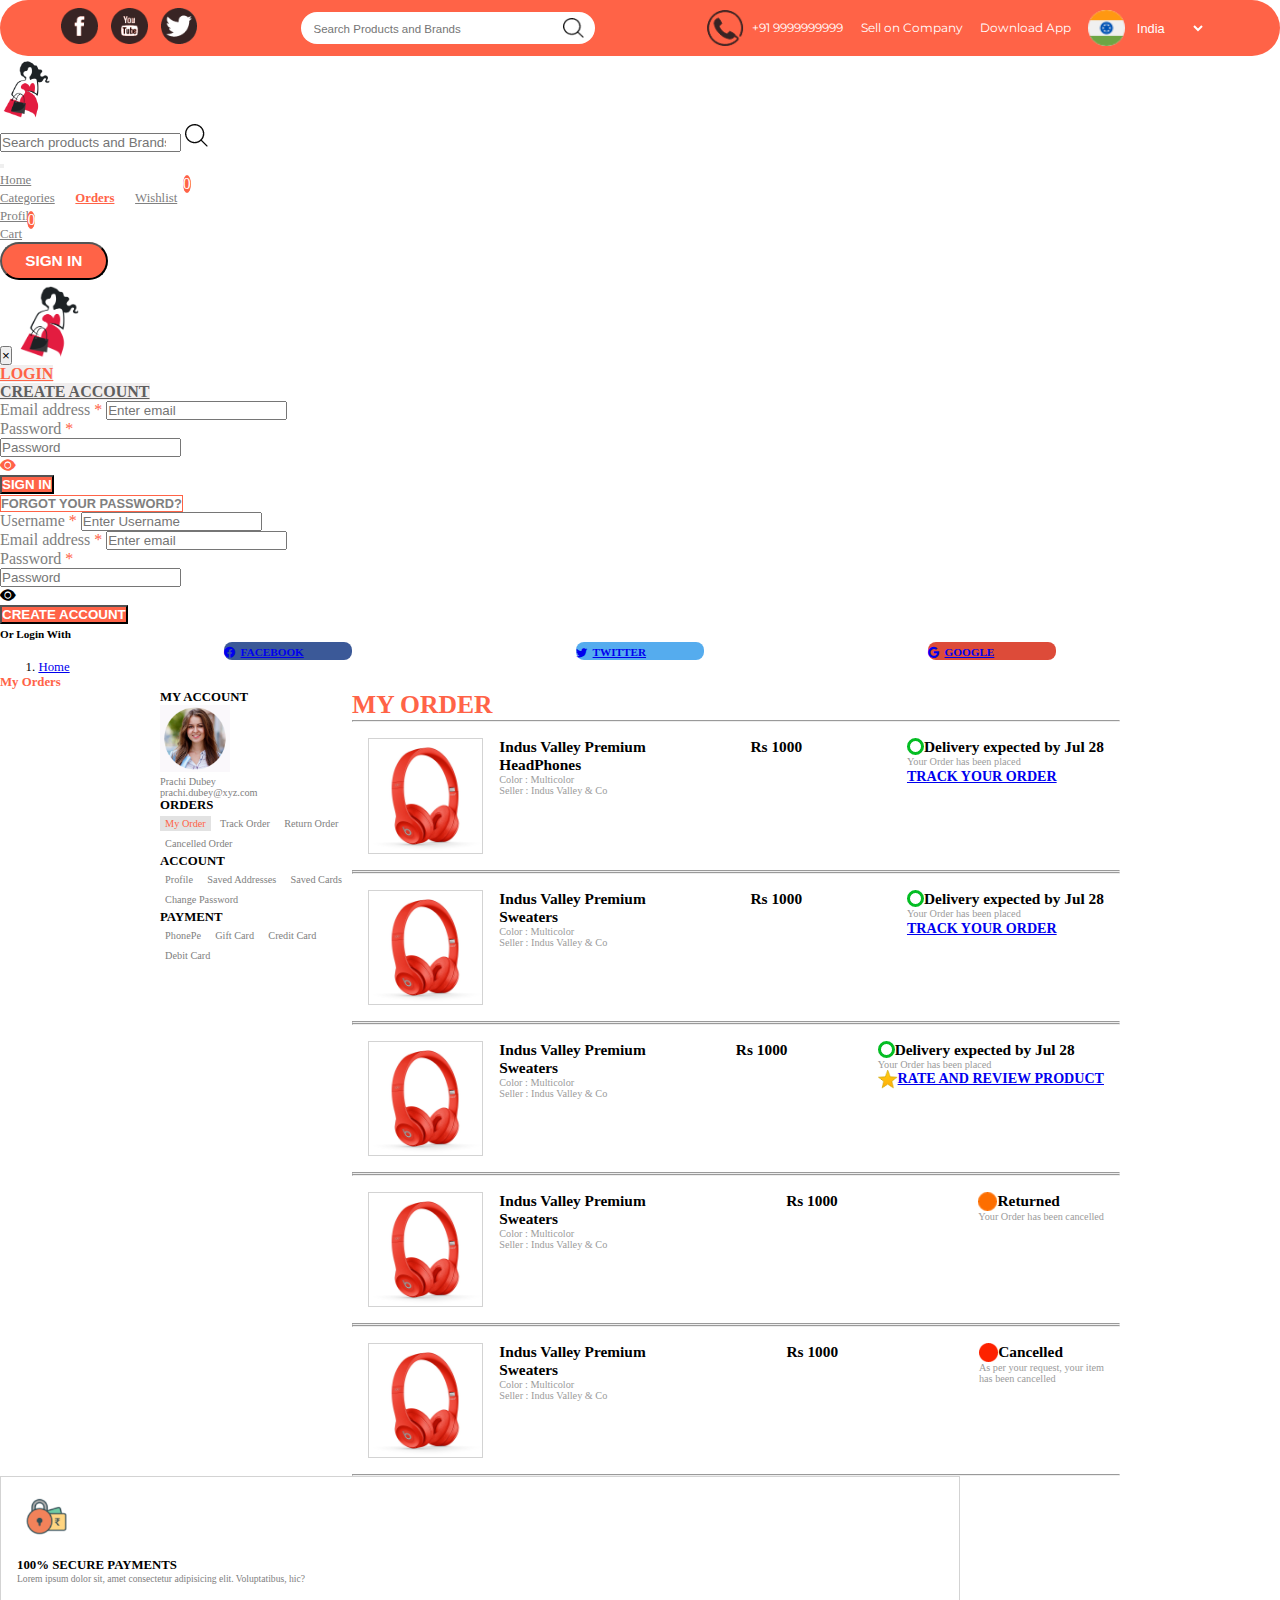
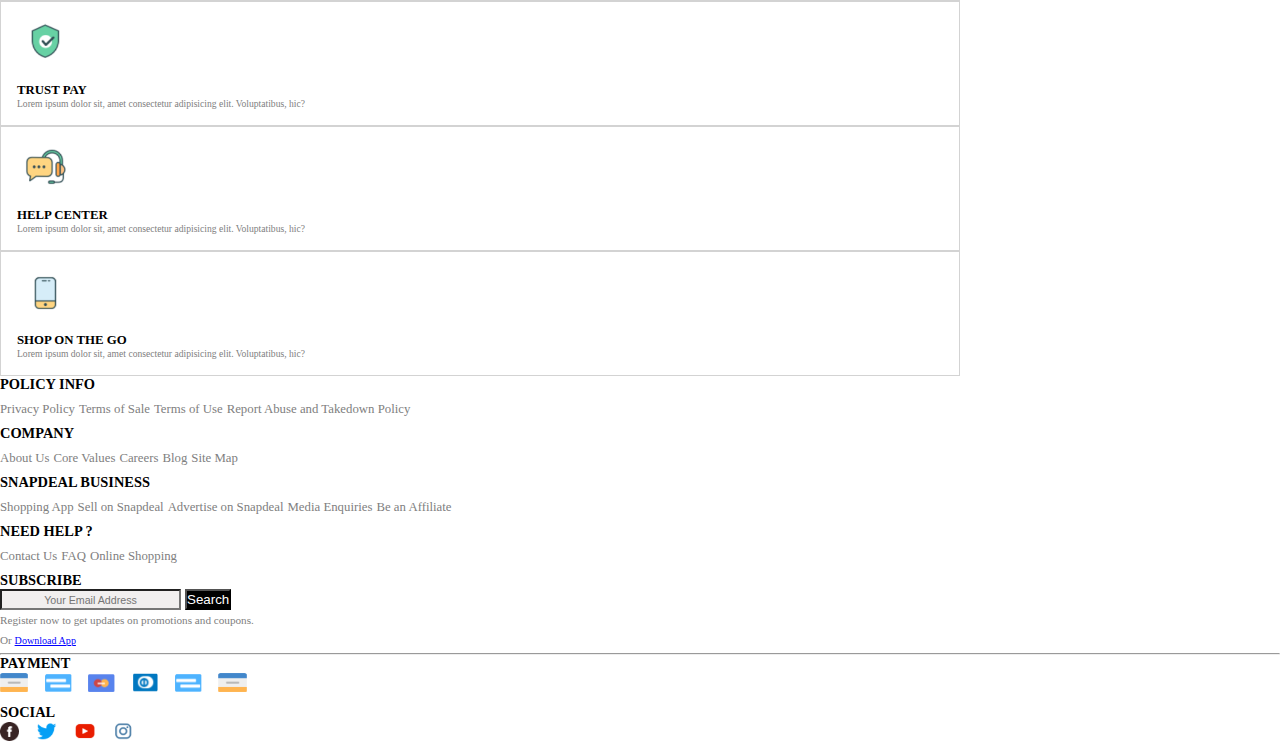
<file: my-order.html>
<!DOCTYPE html>
<html lang="en">

<head>
    <meta charset="UTF-8">
    <meta name="viewport" content="width=device-width, initial-scale=1.0">
    <title>Online Store Ecommerce Website - My Order</title>
    <link rel="icon" type="image/png" href="Images/carts.png">
    <link rel="stylesheet" href="css/style.css">
    <link rel="stylesheet" href="https://cdn.jsdelivr.net/npm/bootstrap@4.6.0/dist/css/bootstrap.min.css"
    integrity="sha384-B0vP5xmATw1+K9KRQjQERJvTumQW0nPEzvF6L/Z6nronJ3oUOFUFpCjEUQouq2+l" crossorigin="anonymous">
    <link rel="stylesheet" href="https://cdn.jsdelivr.net/npm/bootstrap-icons@1.3.0/font/bootstrap-icons.css">
</head>

<body>
    <header>
        <!-- Start of Top Bar -->
        <div class="top-header" role='top header' id="back-to-top">
            <div class="social-img-holder" role='image holder'>
                <a href="https://www.facebook.com" target="_blank"><img src="Images/facebook.png" alt="facebook-icon" role='icon' aria-label='facebook icon'></a>
                <a href="https://www.youtube.com/" target="_blank"><img src="Images/youtube.png" alt="youtube-icon" role='icon' aria-label='youtube icon'></a>
                <a href="https://www.Twitter.com" target="_blank"><img src="Images/Twitter.png" alt="twitter-icon" role='icon' aria-label='twitter icon'></a>
            </div>
            <div class="search-box" role='search' id="search-box">
                <input type="search" name="searchbox" role="form" id="searchbox"
                    placeholder="Search Products and Brands" aria-labelledby="search-box">
                <img src="Images/magglass.png" alt="search-icon" role='icon' aria-label='magnifying glass icon'>
            </div>
            <div class="information-tab" role="info container">
                <img src="Images/call.png" id='call-icon' alt="call-icon" role='icon' aria-label='Phone icon'>
                <a id='ph-number' href="" role='link'>+91 9999999999</a>
                <a href="Seller-page.html" role='link'>Sell on Company</a>
                <a href="#" role='link'>Download App</a>
                <img src="Images/langicon.png" id="flag-icon" alt="lang-icon" role='icon' aria-label='language icon'>
                <form action="#" aria-label='form'>
                    <select name="lang-select" id="lang-select" aria-labelledby="select box">
                        <option value="India" role="option" aria-labelledby="Option1">India</option>
                        <option value="UK" role="option" aria-labelledby="Option1">UK</option>
                        <option value="Canada" role="option" aria-labelledby="Option2">Canada</option>
                        <option value="Germany" role="option" aria-labelledby="Option3">Germany</option>
                    </select>
                </form>
            </div>
        </div>
        <!-- End of Top Bar -->

        <!-- Start of Bottom Header -->
        <div class="bottom-header" id="bottom-head">
            <div class="sticky-bar-wrapper bg-white" id="sticky-section">
                <nav class="navbar navbar-expand-lg navbar-light bg-white" id="bottom-header-navbar">
                    <div class="container-fluid">
                        <a class="navbar-brand" href="index.html"><img id="logo_img" src="./Images/shoplogopng.png" alt="logo" role="img"
                                aria-label=" website logo"></a>
                        <div class="input-group d-xl-none d-lg-none" id="search-box-container">
                            <input type="search" id="search-box-hidden" class="form-control"
                                placeholder="Search products and Brands" aria-label="search box"
                                aria-describedby="basic-addon1">
                            <span id="basic-addon1"><img src="Images/magglass.png" alt="search-icon" role="icon"
                                    aria-labelledby="magnifying glass icon"></span>
                        </div>
                        <button class="navbar-toggler" type="button" data-toggle="collapse"
                            data-target="#navbarTogglerDemo02" aria-controls="navbarTogglerDemo02" aria-expanded="false"
                            aria-label="Toggle navigation">
                            <span class="navbar-toggler-icon"></span>
                        </button>
                        <div class="collapse navbar-collapse" id="navbarTogglerDemo02">
                            <ul class="navbar-nav mr-auto mt-2 ml-xl-5 ml-lg-5 ml-md-0 mt-lg-0 text-center">
                                <li class="nav-item">
                                    <a class="nav-link" href="index.html">Home</a>
                                </li>
                                <li class="nav-item dropdown">
                                    <a class="nav-link drop-btn" href="Product-list.html">Categories</a>
                                    <div class="dropdown-content mt-2">
                                        <a href="Product-list.html">Men</a>
                                        <a href="Product-list.html">Women</a>
                                      </div>
                                </li>
                                <li class="nav-item dropdown2">
                                    <a class="nav-link active drop-btn2" href="my-order.html">Orders</a>
                                    <div class="dropdown-content2 mt-2">
                                        <a href="my-order.html">My Orders</a>
                                        <a href="Track-order.html">Track Orders</a>
                                        <a href="Return-order.html">Return Orders</a>
                                      </div>
                                </li>
                                <li class="nav-item wishlist">
                                    <a class="nav-link" href="Wishlist.html">Wishlist</a>
                                    <span class="badge" id="wishlist-badge">0</span>
                                </li>
                                <li class="nav-item">
                                    <a class="nav-link ml-xl-3 ml-md-0" href="My-profile.html">Profile</a>
                                </li>
                                <li class="nav-item notification">
                                    <a class="nav-link" href="Cart-page.html">Cart</a>
                                    <span class="badge" id="cart-badge">0</span>
                                </li>
                            </ul>
                            <form class="form-inline my-2 my-lg-0 d-flex flex-column align-items-stretch justify-content-start">
                                <button class="btn btn-orange my-2 my-sm-0" id="signin" type="button" data-toggle="modal"
                                data-target="#exampleModalCenter" aria-labelledby='sign-in-btn'>SIGN IN</button>
                            </form>
                        </div>
                    </div>
                </nav>
            </div>
            <!-- LOGIN MODAL -->
            <div class="modal fade" id="exampleModalCenter" tabindex="-1" role="dialog"
                aria-label="exampleModalCenterTitle" aria-hidden="true">
                <div class="modal-dialog modal-dialog-centered" role="document">
                    <div class="modal-content">
                        <div class="modal-header d-flex flex-column align-items-center">
                            <button type="button" class="close" data-dismiss="modal" aria-label="Close">
                                <span aria-hidden="true">&times;</span>
                            </button>
                            <img src="./Images/shoplogopng.png" alt="modal logo">
                        </div>
                        <div class="modal-body">
                            <!-- Addition of Tabs -->
                            <ul class="nav nav-tabs nav-justified" id="myTab" role="tablist">
                                <li class="nav-item">
                                    <a href="#login" id="tab1" class='nav-link active' style="border-color: white;" aria-controls="login"
                                        aria-selected='true' role="tab" tabindex=1 data-toggle='tab'>LOGIN</a>
                                </li>
                                <li class="nav-item">
                                    <a href="#create-account" id="tab2" class='nav-link' style="border-color: white;" aria-controls="create-account"
                                        aria-selected='false' role="tab" tabindex=0 data-toggle='tab'>CREATE ACCOUNT</a>
                                </li>
                            </ul>
                            <div class="tab-content mt-3" id="myTabContent">
                                <div class="tab-pane active" id="login" role="tabpanel" aria-labelledby="tab1"
                                    aria-hidden='false'>
                                    <!-- Addition of Form 1 -->
                                    <form class="d-flex flex-column">
                                        <div class="form-group">
                                            <label for="exampleInputEmail1">Email address <span
                                                    class='required'>*</span></label>
                                            <input type="email" class="form-control" id="exampleInputEmail1"
                                                role="email" placeholder="Enter email">
                                        </div>
                                        <div class="form-group">
                                            <label for="exampleInputPassword1">Password <span
                                                    class='required'>*</span></label>
                                            <div class="input-group d-flex flex-row">
                                                <input type="password" class="form-control" id="exampleInputPassword1"
                                                    placeholder="Password">
                                                <div class="input-group-append">
                                                    <div class="input-group-text">
                                                        <i class='bi bi-eye-fill ml-2'></i>
                                                    </div>
                                                </div>
                                            </div>
                                        </div>
                                        <button type="submit" class="btn btn-orange rounded-0">SIGN
                                            IN</button><br>
                                        <button type="submit" class="btn btn-default2 rounded-0">FORGOT YOUR
                                            PASSWORD?</button>
                                    </form>
                                </div>
                                <div class="tab-pane" id="create-account" role="tabpanel" aria-labelledby="tab2"
                                    aria-hidden='true'>
                                    <!-- Addition of Form 2 -->
                                    <form class="d-flex flex-column">
                                        <div class="form-group">
                                            <label for="exampleInputUsername2">Username <span
                                                    class='required'>*</span></label>
                                            <input type="text" class="form-control" id="exampleInputUsername2"
                                                role="username" placeholder="Enter Username">
                                        </div>
                                        <div class="form-group">
                                            <label for="exampleInputEmail2">Email address <span
                                                    class='required'>*</span></label>
                                            <input type="email" class="form-control" id="exampleInputEmail2"
                                                role="email" placeholder="Enter email">
                                        </div>
                                        <div class="form-group">
                                            <label for="exampleInputPassword2">Password <span
                                                    class='required'>*</span></label>
                                            <div class="input-group d-flex flex-row">
                                                <input type="password" class="form-control" id="exampleInputPassword2"
                                                    placeholder="Password">
                                                <div class="input-group-append">
                                                    <div class="input-group-text">
                                                        <i class='bi bi-eye-fill ml-2'></i>
                                                    </div>
                                                </div>
                                            </div>
                                        </div>
                                        <button type="submit"
                                            class="btn btn-default btn-hover btn-orange rounded-0">CREATE
                                            ACCOUNT</button><br>
                                    </form>
                                </div>
                            </div>
                        </div>
                        <!-- End of Tabs -->
                        <!-- Start of Modal Footer -->
                        <div class="modal-footer d-flex flex-column justify-items-center">
                            <span>Or Login With</span>
                            <div class="modal-social-btn">
                                <a class="btn text-white" style="background-color: #3b5998" href="#!"
                                    role="button"><span class="bi bi-facebook">FACEBOOK</span></a>
                                <a class="btn text-white" style="background-color: #55acee" href="#!"
                                    role="button"><span class="bi bi-twitter">TWITTER</span></a>
                                <a class="btn text-white" style="background-color: #dd4b39" href="#!"
                                    role="button"><span class="bi bi-google">GOOGLE</span></a>
                            </div>
                        </div>
                        <!-- Start of Modal Footer -->
                    </div>
                </div>
            </div>
            <!-- LOGIN MODAL -->
        </div>
    </header>
    <a class='back-to-top-btn float-right' id="scroll-btn" role='button' aria-label='back to top button'>
        <img src="Images/up-green.png" alt="goto top" role="icon" aria-label='back to top image'>
    </a>
    <!-- End of Bottom Header -->

    <!-- Start of my-profile page -->
    <nav aria-label="breadcrumb">
        <ol class="breadcrumb">
            <li class="breadcrumb-item"><a class="text-dark" href="index.html">Home</a></li>
            <li class="breadcrumb-item active" aria-current="page">My Orders</li>
        </ol>
    </nav>
    
    <div class="mega-container">
        <aside
            class='grid-column-1 container d-flex flex-lg-column align-items-lg-start justify-content-lg-start flex-md-column align-items-md-start float-lg-left'>
            <div class="profile mb-4 d-flex flex-column justify-content-center align-items-start">
                <h6 class="font-weight-bold my-account-heading">MY ACCOUNT</h6>
                <img src="Images/profile-head.png" width="70px" alt="Profile picture">
                <p class='mb-0 mt-2'>Prachi Dubey</p>
                <p>prachi.dubey@xyz.com</p>
            </div>
            <div class="orders mb-4">
                <h6 class="font-weight-bold">ORDERS</h6>
                <div class="list-group border-0">
                    <a href="my-order.html" class="list-items list-item-active font-weight-bold">My Order</a>
                    <a href="Track-order.html" class="list-items">Track Order</a>
                    <a href="Return-order.html" class="list-items">Return Order</a>
                    <a href="Track-order.html" class="list-items">Cancelled Order</a>
                </div>
            </div>
            <div class="account mb-4">
                <h6 class="font-weight-bold">ACCOUNT</h6>
                <div class="list-group">
                    <a href="My-profile.html" class="list-items">Profile</a>
                    <a href="My-profile.html" class="list-items">Saved Addresses</a>
                    <a href="My-profile.html" class="list-items">Saved Cards</a>
                    <a href="My-profile.html" class="list-items">Change Password</a>
                </div>
            </div>
            <div class="payment mb-4">
                <h6 class="font-weight-bold">PAYMENT</h6>
                <div class="list-group">
                    <a href="#" class="list-items">PhonePe</a>
                    <a href="#" class="list-items">Gift Card</a>
                    <a href="#" class="list-items">Credit Card</a>
                    <a href="#" class="list-items">Debit Card</a>
                </div>
            </div>
        </aside>
        <main class='flex-container grid-column-2 mb-5'>
            <h3 class="font-weight-bold">MY ORDER</h3>
            <hr>
            <div class='pdt-container'>
                <img class='img-sweater' src="Images/product3.png" alt="Sweater Image">
                <div class="pdt-text mt-4">
                    <div class="text1">
                        <h6>Indus Valley Premium <br> HeadPhones</h6>
                        <p class="mb-0 font-weight-bold">Color : Multicolor</p>
                        <p class="mb-0 font-weight-bold">Seller : Indus Valley & Co</p>
                    </div>
                    <div class="text2">
                        <h6>Rs 1000</h6>
                    </div>
                    <div class="text3">
                        <div class="title">
                            <img src="Images/green-disc.png" alt="green disc">
                            <h6 class="ml-2">Delivery expected by Jul 28</h6>
                        </div>
                        <p class="mb-0 mt-lg-3 mt-md-3 mt-sm-3 mt-xs-2">Your Order has been placed</p>
                        <a href="Track-order-details.html">TRACK YOUR ORDER</a>
                    </div>
                </div>
            </div>
            <hr>
            <hr>
            <div class='pdt-container'>
                <img class='img-sweater' src="Images/product3.png" alt="Sweater Image">
                <div class="pdt-text mt-4">
                    <div class="text1">
                        <h6>Indus Valley Premium <br> Sweaters</h6>
                        <p class="mb-0 font-weight-bold">Color : Multicolor</p>
                        <p class="mb-0 font-weight-bold">Seller : Indus Valley & Co</p>
                    </div>
                    <div class="text2">
                        <h6>Rs 1000</h6>
                    </div>
                    <div class="text3">
                        <div class="title">
                            <img src="Images/green-disc.png" alt="green disc">
                            <h6 class="ml-2">Delivery expected by Jul 28</h6>
                        </div>
                        <p class="mb-0 mt-lg-3 mt-md-3 mt-sm-3 mt-xs-2">Your Order has been placed</p>
                        <a href="Track-order-details.html">TRACK YOUR ORDER</a>
                    </div>
                </div>
            </div>
            <hr>
            <hr>
            <div class='pdt-container'>
                <img class='img-sweater' src="Images/product3.png" alt="Sweater Image">
                <div class="pdt-text mt-4">
                    <div class="text1">
                        <h6>Indus Valley Premium <br> Sweaters</h6>
                        <p class="mb-0 font-weight-bold">Color : Multicolor</p>
                        <p class="mb-0 font-weight-bold">Seller : Indus Valley & Co</p>
                    </div>
                    <div class="text2">
                        <h6>Rs 1000</h6>
                    </div>
                    <div class="text3">
                        <div class="title">
                            <img src="Images/green-disc.png" alt="green disc">
                            <h6 class="ml-2">Delivery expected by Jul 28</h6>
                        </div>
                        <p class="mb-2 mt-lg-3 mt-md-3 mt-sm-3 mt-xs-2">Your Order has been placed</p>
                        <div class="star-review d-flex flex-row align-items-start">
                            <img src="Images/star.png" alt="">
                            <a class='ml-1' href="Product-view.html">RATE AND REVIEW PRODUCT</a>
                        </div>
                    </div>
                </div>
            </div>
            <hr>
            <hr>
            <div class='pdt-container'>
                <img class='img-sweater' src="Images/product3.png" alt="Sweater Image">
                <div id="pdt-text-4" class="pdt-text mt-4">
                    <div class="text1">
                        <h6>Indus Valley Premium <br> Sweaters</h6>
                        <p class="mb-0 font-weight-bold">Color : Multicolor</p>
                        <p class="mb-0 font-weight-bold">Seller : Indus Valley & Co</p>
                    </div>
                    <div class="text2 mr-lg-5 mr-md-5 mr-sm-3">
                        <h6>Rs 1000</h6>
                    </div>
                    <div class="text3">
                        <div class="title">
                            <img src="Images/orange-dot.png" alt="green disc">
                            <h6 class="ml-2">Returned</h6>
                        </div>
                        <p class="mb-0 mt-lg-3 mt-md-3 mt-sm-3 mt-xs-2">Your Order has been cancelled</p>
                    </div>
                </div>
            </div>
            <hr>
            <hr>
            <div class='pdt-container'>
                <img class='img-sweater' src="Images/product3.png" alt="Sweater Image">
                <div id="pdt-text-5" class="pdt-text mt-4">
                    <div class="text1">
                        <h6>Indus Valley Premium <br> Sweaters</h6>
                        <p class="mb-0 font-weight-bold">Color : Multicolor</p>
                        <p class="mb-0 font-weight-bold">Seller : Indus Valley & Co</p>
                    </div>
                    <div class="text2 mr-lg-5 mr-md-5 mr-sm-3">
                        <h6>Rs 1000</h6>
                    </div>
                    <div class="text3">
                        <div class="title ">
                            <img src="Images/red-dot.png" alt="green disc">
                            <h6 class="ml-2">Cancelled</h6>
                        </div>
                        <p class="mb-0 mt-lg-3 mt-md-3 mt-sm-3 mt-xs-2">As per your request, your item <br> has been cancelled</p>
                    </div>
                </div>
            </div>
            <hr>
        </main>
    </div>
    





    <!-- Start of Payment and Help -->

    <section class='payment-help mt-5' aria-label='payments and help section'>
        <div class="container-fluid w-75">
            <div class="row">
                <div class="col col-xl-3 col-lg-3 col-md-6 col-sm-12 d-flex flex-column align-items-center justify-content-center text-center">
                    <img src="Images/secure-pay.png" alt="securepay" role="img" aria-label='secure pay image'>
                    <h2>100% SECURE PAYMENTS</h2>
                    <p>Lorem ipsum dolor sit, amet consectetur adipisicing elit. Voluptatibus, hic?</p>
                </div>
                <div class="col col-xl-3 col-lg-3 col-md-6 col-sm-12 d-flex flex-column align-items-center justify-content-center text-center">
                    <img src="Images/trust-pay.png" alt="trustpay" role="img" aria-label='trust pay image'>
                    <h2>TRUST PAY</h2>
                    <p>Lorem ipsum dolor sit, amet consectetur adipisicing elit. Voluptatibus, hic?</p>
                </div>
                <div class="col col-xl-3 col-lg-3 col-md-6 col-sm-12 d-flex flex-column align-items-center justify-content-center text-center">
                    <img src="Images/help-center.png" alt="helpcenter" role="img" aria-label='help center image'>
                    <h2>HELP CENTER</h2>
                    <p>Lorem ipsum dolor sit, amet consectetur adipisicing elit. Voluptatibus, hic?</p>
                </div>
                <div class="col col-xl-3 col-lg-3 col-md-6 col-sm-12 d-flex flex-column align-items-center justify-content-center text-center">
                    <img src="Images/shop-on-go.png" alt="shopongo" role="img" aria-label='shop on go image'>
                    <h2>SHOP ON THE GO</h2>
                    <p>Lorem ipsum dolor sit, amet consectetur adipisicing elit. Voluptatibus, hic?</p>
                </div>
            </div>
        </div>
    </section>
    

    <!-- End of Payments and Help -->

    <!-- Start of Footer -->
    <footer class="mt-5">
        <div class="container-fluid w-75">
            <div class="row">
                <div
                    class="col col-xl-2 col-lg-3 col-md-3 col-sm-4 d-flex flex-column align-items-start justify-content-start">
                    <h3>POLICY INFO</h3>
                    <a href="#" role='link'>Privacy Policy</a>
                    <a href="#" role='link'>Terms of Sale</a>
                    <a href="#" role='link'>Terms of Use</a>
                    <a href="#" role='link'>Report Abuse and Takedown Policy</a>
                </div>
                <div class="col col-xl-2 col-lg-3 col-md-2 col-sm-3 d-flex flex-column align-items-start">
                    <h3>COMPANY</h3>
                    <a href="#" role='link'>About Us</a>
                    <a href="#" role='link'>Core Values</a>
                    <a href="#" role='link'>Careers</a>
                    <a href="#" role='link'>Blog</a>
                    <a href="#" role='link'>Site Map</a>
                </div>
                <div class="col col-xl-3 col-lg-3 col-md-4 col-sm-5 d-flex flex-column align-items-start">
                    <h3>SNAPDEAL BUSINESS</h3>
                    <a href="#" role='link'>Shopping App</a>
                    <a href="#" role='link'>Sell on Snapdeal</a>
                    <a href="#" role='link'>Advertise on Snapdeal</a>
                    <a href="#" role='link'>Media Enquiries</a>
                    <a href="#" role='link'>Be an Affiliate</a>
                </div>
                <div
                    class="col col-xl-2 col-lg-3 col-md-3 col-sm-4 mt-md-0 mt-sm-5 d-flex flex-column align-items-start">
                    <h3>NEED HELP ?</h3>
                    <a href="#" role='link'>Contact Us</a>
                    <a href="FAQ.html" role='link'>FAQ</a>
                    <a href="#" role='link'>Online Shopping</a>
                </div>
                <div class="col col-xl-3 col-lg-5 col-md-6 col-sm-7 mt-xl-0 mt-lg-5 mt-md-5 mt-sm-5">
                    <h3>SUBSCRIBE</h3>
                    <div class="input-group mb-2 d-flex justify-content-center align-items-center">
                        <input type="text" class="form-control" placeholder="Your Email Address"
                            aria-label="Recipient's username" aria-describedby="button-addon2">
                        <button class="btn btn-outline-secondary d-flex align-items-center" type="button"
                            id="button-addon2">Search</button>
                    </div>
                    <small>Register now to get updates on promotions and coupons.<br> Or <a href="https://play.google.com/store/games?utm_source=apac_med&utm_medium=hasem&utm_content=Oct0121&utm_campaign=Evergreen&pcampaignid=MKT-EDR-apac-in-1003227-med-hasem-py-Evergreen-Oct0121-Text_Search_BKWS-BKWS%7CONSEM_kwid_43700065205026376_creativeid_535350509651_device_c&gclid=Cj0KCQiAic6eBhCoARIsANlox87gDP1aSkfcQzWG1AVHXz6Pyv9jpxcRpy7izt8J5yf-sKrdTQjIb4YaAsmJEALw_wcB&gclsrc=aw.ds">Download
                            App</a></small>
                </div>
            </div>
        </div>
        <hr>
        <div class="bottom-footer container-fluid w-75">
            <div class="row">
                <div class="col d-flex flex-row justify-content-between">
                    <div class="box-1">
                        <h3>PAYMENT</h3>
                        <div class="card-holder">
                            <a href="https://www.sbicard.com/creditcards/app/user/login"><img src="Images/card1.png" alt="card1" role="icon" aria-label='card image'></a>
                            <a href="https://netportal.hdfcbank.com/login#/openMarketLoginCC"><img src="Images/card2.png" alt="card2" role="icon" aria-label='card image'></a>
                            <a href="https://www.axisbank.com/make-payments/credit-card-bill-payments/pay-your-credit-card-bills"><img src="Images/card3.png" alt="card3" role="icon" aria-label='card image'></a>
                            <a href="https://www.mahaconnect.in/InternetBanking1/ib/login.jsf?lt=R"><img src="Images/card4.png" alt="card4" role="icon" aria-label='card image'></a>
                            <a href="https://www.icicibank.com/online-services/clicktopay/index_primer"><img src="Images/card2.png" alt="cod" role="icon" aria-label='card image'></a>
                            <a href="https://www.phonepe.com/business-solutions/online-merchant/"><img src="Images/card1.png" alt="netbanking" role="icon" aria-label='card image'></a>
                        </div>
                    </div>
                    <div class="box-2">
                        <h3>SOCIAL</h3>
                        <div class="social-holder">
                            <a href="https://www.facebook.com" target="_blank"><img src="Images/facebook.png" alt="facebook" role="icon" aria-label='facebook icon'></a>
                            <a href="https://www.twitter.com" target="_blank"><img src="Images/tw-footer.png" alt="twitter" role="icon" aria-label='twitter icon'></a>
                            <a href="https://www.youtube.com" target="_blank"><img src="Images/yt-footer.png" alt="youtube" role="icon" aria-label='youtube icon'></a>
                            <a href="https://www.instagram.com" target="_blank"><img src="Images/ins-footer.png" alt="instagram" role="icon" aria-label='instagram icon'></a>
                        </div>
                    </div>
                </div>
            </div>
        </div>
    </footer>
    <script src="Javascript/index.js"></script>
    <script src="https://code.jquery.com/jquery-3.5.1.slim.min.js"
        integrity="sha384-DfXdz2htPH0lsSSs5nCTpuj/zy4C+OGpamoFVy38MVBnE+IbbVYUew+OrCXaRkfj" crossorigin="anonymous">
    </script>
    <script src="https://cdn.jsdelivr.net/npm/bootstrap@4.6.0/dist/js/bootstrap.bundle.min.js"
        integrity="sha384-Piv4xVNRyMGpqkS2by6br4gNJ7DXjqk09RmUpJ8jgGtD7zP9yug3goQfGII0yAns" crossorigin="anonymous">
    </script>
    <script>
        window.onload = function () {
            cart_num = JSON.parse(localStorage.getItem("Products_IDs")).length;
            document.querySelector('#cart-badge').innerHTML = cart_num;
            wishlist_num = JSON.parse(localStorage.getItem("Wishlist_IDs")).length;
            document.querySelector('#wishlist-badge').innerHTML = wishlist_num;
        }
    </script>
</body>

</html>
</file>
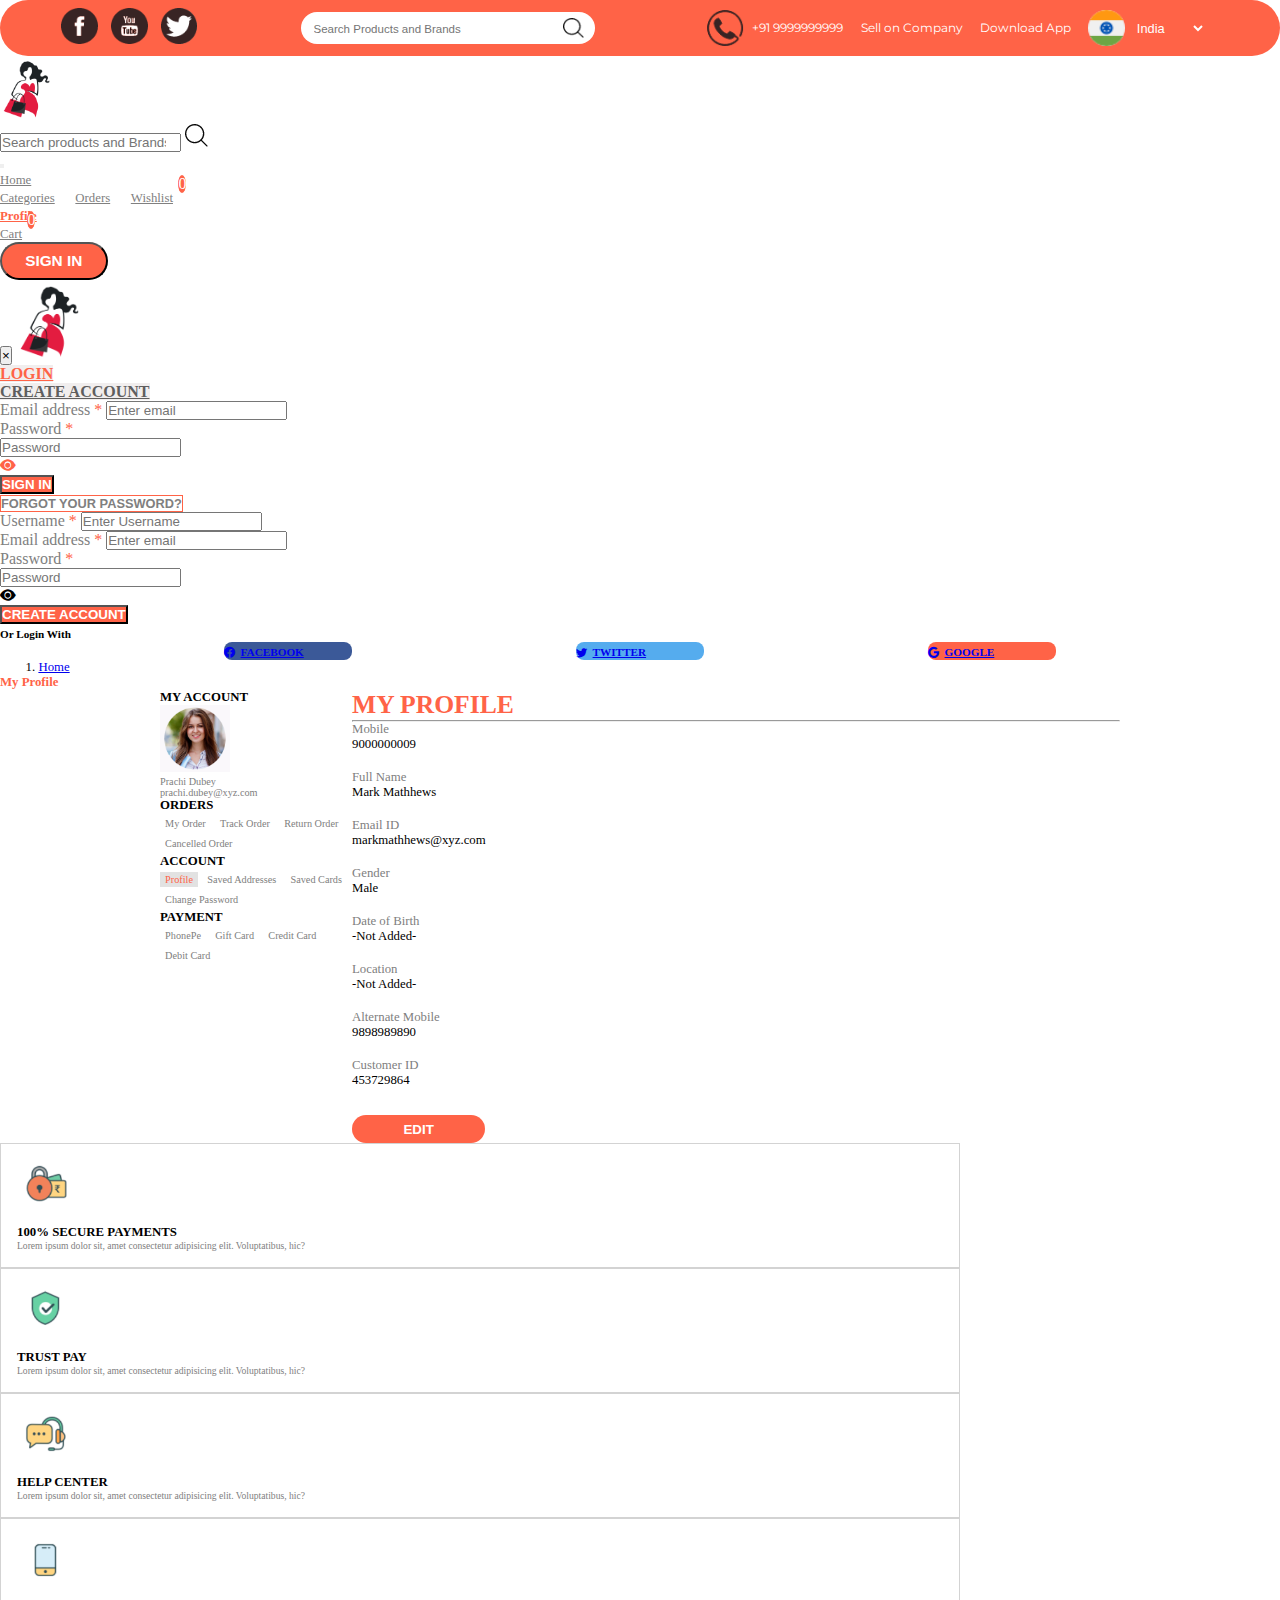
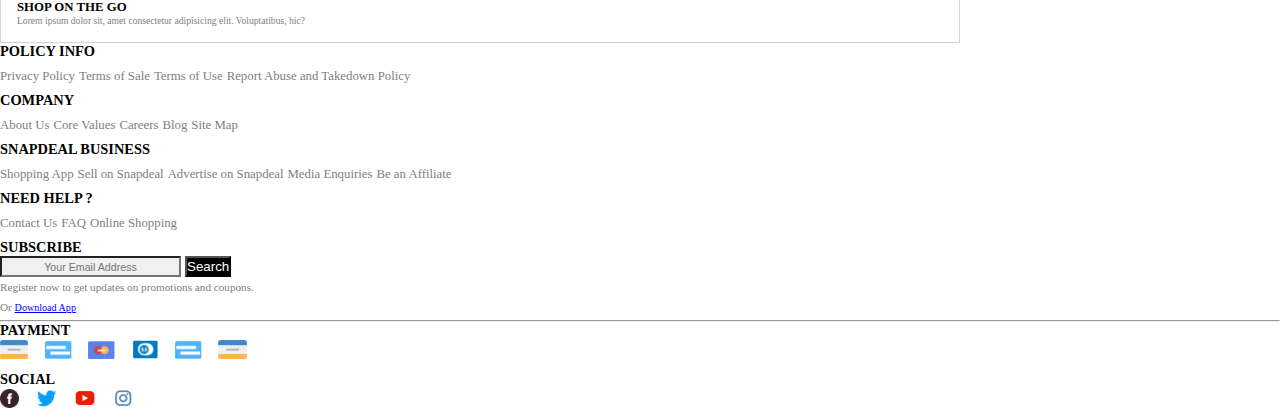
<file: My-profile.html>
<!DOCTYPE html>
<html lang="en">

<head>
    <meta charset="UTF-8">
    <meta name="viewport" content="width=device-width, initial-scale=1.0">
    <title>Online Store Ecommerce Website - My Profile</title>
    <link rel="icon" type="image/png" href="Images/carts.png">
    <link rel="stylesheet" href="css/style.css">
    <link rel="stylesheet" href="https://cdn.jsdelivr.net/npm/bootstrap@4.6.0/dist/css/bootstrap.min.css"
    integrity="sha384-B0vP5xmATw1+K9KRQjQERJvTumQW0nPEzvF6L/Z6nronJ3oUOFUFpCjEUQouq2+l" crossorigin="anonymous">
    <link rel="stylesheet" href="https://cdn.jsdelivr.net/npm/bootstrap-icons@1.3.0/font/bootstrap-icons.css">
</head>

<body>
    <header>
        <!-- Start of Top Bar -->
        <div class="top-header" role='top header' id="back-to-top">
            <div class="social-img-holder" role='image holder'>
                <a href="https://www.facebook.com" target="_blank"><img src="Images/facebook.png" alt="facebook-icon" role='icon' aria-label='facebook icon'></a>
                <a href="https://www.youtube.com/" target="_blank"><img src="Images/youtube.png" alt="youtube-icon" role='icon' aria-label='youtube icon'></a>
                <a href="https://www.Twitter.com" target="_blank"><img src="Images/Twitter.png" alt="twitter-icon" role='icon' aria-label='twitter icon'></a>
            </div>
            <div class="search-box" role='search' id="search-box">
                <input type="search" name="searchbox" role="form" id="searchbox"
                    placeholder="Search Products and Brands" aria-labelledby="search-box">
                <img src="Images/magglass.png" alt="search-icon" role='icon' aria-label='magnifying glass icon'>
            </div>
            <div class="information-tab" role="info container">
                <img src="Images/call.png" id='call-icon' alt="call-icon" role='icon' aria-label='Phone icon'>
                <a id='ph-number' href="" role='link'>+91 9999999999</a>
                <a href="Seller-page.html" role='link'>Sell on Company</a>
                <a href="#" role='link'>Download App</a>
                <img src="Images/langicon.png" id="flag-icon" alt="lang-icon" role='icon' aria-label='language icon'>
                <form action="#" aria-label='form'>
                    <select name="lang-select" id="lang-select" aria-labelledby="select box">
                        <option value="India" role="option" aria-labelledby="Option1">India</option>
                        <option value="UK" role="option" aria-labelledby="Option1">UK</option>
                        <option value="Canada" role="option" aria-labelledby="Option2">Canada</option>
                        <option value="Germany" role="option" aria-labelledby="Option3">Germany</option>
                    </select>
                </form>
            </div>
        </div>
        <!-- End of Top Bar -->

        <!-- Start of Bottom Header -->
        <div class="bottom-header" id="bottom-head">
            <div class="sticky-bar-wrapper bg-white" id="sticky-section">
                <nav class="navbar navbar-expand-lg navbar-light bg-white" id="bottom-header-navbar">
                    <div class="container-fluid">
                        <a class="navbar-brand" href="index.html"><img id="logo_img" src="./Images/shoplogopng.png" alt="logo" role="img"
                                aria-label=" website logo"></a>
                        <div class="input-group d-xl-none d-lg-none" id="search-box-container">
                            <input type="search" id="search-box-hidden" class="form-control"
                                placeholder="Search products and Brands" aria-label="search box"
                                aria-describedby="basic-addon1">
                            <span id="basic-addon1"><img src="Images/magglass.png" alt="search-icon" role="icon"
                                    aria-labelledby="magnifying glass icon"></span>
                        </div>
                        <button class="navbar-toggler" type="button" data-toggle="collapse"
                            data-target="#navbarTogglerDemo02" aria-controls="navbarTogglerDemo02" aria-expanded="false"
                            aria-label="Toggle navigation">
                            <span class="navbar-toggler-icon"></span>
                        </button>
                        <div class="collapse navbar-collapse" id="navbarTogglerDemo02">
                            <ul class="navbar-nav mr-auto mt-2 ml-xl-5 ml-lg-5 ml-md-0 mt-lg-0 text-center">
                                <li class="nav-item">
                                    <a class="nav-link" href="index.html">Home</a>
                                </li>
                                <li class="nav-item dropdown">
                                    <a class="nav-link drop-btn" href="Product-list.html">Categories</a>
                                    <div class="dropdown-content mt-2">
                                        <a href="Product-list.html">Men</a>
                                        <a href="Product-list.html">Women</a>
                                      </div>
                                </li>
                                <li class="nav-item dropdown2">
                                    <a class="nav-link drop-btn2" href="my-order.html">Orders</a>
                                    <div class="dropdown-content2 mt-2">
                                        <a href="my-order.html">My Orders</a>
                                        <a href="Track-order.html">Track Orders</a>
                                        <a href="Return-order.html">Return Orders</a>
                                      </div>
                                </li>
                                <li class="nav-item wishlist">
                                    <a class="nav-link" href="Wishlist.html">Wishlist</a>
                                    <span class="badge" id="wishlist-badge">0</span>
                                </li>
                                <li class="nav-item">
                                    <a class="nav-link active ml-xl-3 ml-md-0" href="My-profile.html">Profile</a>
                                </li>
                                <li class="nav-item notification">
                                    <a class="nav-link" href="Cart-page.html">Cart</a>
                                    <span class="badge" id="cart-badge">0</span>
                                </li>
                            </ul>
                            <form class="form-inline my-2 my-lg-0 d-flex flex-column align-items-stretch justify-content-start">
                                <button class="btn btn-orange my-2 my-sm-0" id="signin" type="button" data-toggle="modal"
                                data-target="#exampleModalCenter" aria-labelledby='sign-in-btn'>SIGN IN</button>
                            </form>
                        </div>
                    </div>
                </nav>
            </div>
            <!-- LOGIN MODAL -->
            <div class="modal fade" id="exampleModalCenter" tabindex="-1" role="dialog"
                aria-label="exampleModalCenterTitle" aria-hidden="true">
                <div class="modal-dialog modal-dialog-centered" role="document">
                    <div class="modal-content">
                        <div class="modal-header d-flex flex-column align-items-center">
                            <button type="button" class="close" data-dismiss="modal" aria-label="Close">
                                <span aria-hidden="true">&times;</span>
                            </button>
                            <img src="./Images/shoplogopng.png" alt="modal logo">
                        </div>
                        <div class="modal-body">
                            <!-- Addition of Tabs -->
                            <ul class="nav nav-tabs nav-justified" id="myTab" role="tablist">
                                <li class="nav-item">
                                    <a href="#login" id="tab1" class='nav-link active' style="border-color: white;" aria-controls="login"
                                        aria-selected='true' role="tab" tabindex=1 data-toggle='tab'>LOGIN</a>
                                </li>
                                <li class="nav-item">
                                    <a href="#create-account" id="tab2" class='nav-link' style="border-color: white;" aria-controls="create-account"
                                        aria-selected='false' role="tab" tabindex=0 data-toggle='tab'>CREATE ACCOUNT</a>
                                </li>
                            </ul>
                            <div class="tab-content mt-3" id="myTabContent">
                                <div class="tab-pane active" id="login" role="tabpanel" aria-labelledby="tab1"
                                    aria-hidden='false'>
                                    <!-- Addition of Form 1 -->
                                    <form class="d-flex flex-column">
                                        <div class="form-group">
                                            <label for="exampleInputEmail1">Email address <span
                                                    class='required'>*</span></label>
                                            <input type="email" class="form-control" id="exampleInputEmail1"
                                                role="email" placeholder="Enter email">
                                        </div>
                                        <div class="form-group">
                                            <label for="exampleInputPassword1">Password <span
                                                    class='required'>*</span></label>
                                            <div class="input-group d-flex flex-row">
                                                <input type="password" class="form-control" id="exampleInputPassword1"
                                                    placeholder="Password">
                                                <div class="input-group-append">
                                                    <div class="input-group-text">
                                                        <i class='bi bi-eye-fill ml-2'></i>
                                                    </div>
                                                </div>
                                            </div>
                                        </div>
                                        <button type="submit" class="btn btn-orange rounded-0">SIGN
                                            IN</button><br>
                                        <button type="submit" class="btn btn-default2 rounded-0">FORGOT YOUR
                                            PASSWORD?</button>
                                    </form>
                                </div>
                                <div class="tab-pane" id="create-account" role="tabpanel" aria-labelledby="tab2"
                                    aria-hidden='true'>
                                    <!-- Addition of Form 2 -->
                                    <form class="d-flex flex-column">
                                        <div class="form-group">
                                            <label for="exampleInputUsername2">Username <span
                                                    class='required'>*</span></label>
                                            <input type="text" class="form-control" id="exampleInputUsername2"
                                                role="username" placeholder="Enter Username">
                                        </div>
                                        <div class="form-group">
                                            <label for="exampleInputEmail2">Email address <span
                                                    class='required'>*</span></label>
                                            <input type="email" class="form-control" id="exampleInputEmail2"
                                                role="email" placeholder="Enter email">
                                        </div>
                                        <div class="form-group">
                                            <label for="exampleInputPassword2">Password <span
                                                    class='required'>*</span></label>
                                            <div class="input-group d-flex flex-row">
                                                <input type="password" class="form-control" id="exampleInputPassword2"
                                                    placeholder="Password">
                                                <div class="input-group-append">
                                                    <div class="input-group-text">
                                                        <i class='bi bi-eye-fill ml-2'></i>
                                                    </div>
                                                </div>
                                            </div>
                                        </div>
                                        <button type="submit"
                                            class="btn btn-default btn-hover btn-orange rounded-0">CREATE
                                            ACCOUNT</button><br>
                                    </form>
                                </div>
                            </div>
                        </div>
                        <!-- End of Tabs -->
                        <!-- Start of Modal Footer -->
                        <div class="modal-footer d-flex flex-column justify-items-center">
                            <span>Or Login With</span>
                            <div class="modal-social-btn">
                                <a class="btn text-white" style="background-color: #3b5998" href="#!"
                                    role="button"><span class="bi bi-facebook">FACEBOOK</span></a>
                                <a class="btn text-white" style="background-color: #55acee" href="#!"
                                    role="button"><span class="bi bi-twitter">TWITTER</span></a>
                                <a class="btn text-white" style="background-color: tomato" href="#!"
                                    role="button"><span class="bi bi-google">GOOGLE</span></a>
                            </div>
                        </div>
                        <!-- Start of Modal Footer -->
                    </div>
                </div>
            </div>
            <!-- LOGIN MODAL -->
        </div>
    </header>
    <a class='back-to-top-btn float-right' id="scroll-btn" role='button' aria-label='back to top button'>
        <img src="Images/up-green.png" alt="goto top" role="icon" aria-label='back to top image'>
    </a>
    <!-- End of Bottom Header -->

    <!-- Start of my-profile page -->

    <nav aria-label="breadcrumb">
        <ol class="breadcrumb">
            <li class="breadcrumb-item"><a class="text-dark" href="index.html">Home</a></li>
            <li class="breadcrumb-item active" aria-current="page">My Profile</li>
        </ol>
    </nav>

    <section class="my-profile">
        <div class="mega-container">
            <aside
            class='grid-column-1 container d-flex flex-lg-column align-items-lg-start justify-content-lg-start flex-md-column align-items-md-start float-lg-left'>
            <div class="profile mb-4 d-flex flex-column justify-content-center align-items-start">
                <h6 class="font-weight-bold my-account-heading">MY ACCOUNT</h6>
                <img src="Images/profile-head.png" width="70px" alt="Profile picture">
                <p class='mb-0 mt-2'>Prachi Dubey</p>
                <p>prachi.dubey@xyz.com</p>
            </div>
            <div class="orders mb-4">
                <h6 class="font-weight-bold">ORDERS</h6>
                <div class="list-group border-0">
                    <a href="my-order.html" class="list-items">My Order</a>
                    <a href="Track-order.html" class="list-items">Track Order</a>
                    <a href="Return-order.html" class="list-items">Return Order</a>
                    <a href="Track-order.html" class="list-items">Cancelled Order</a>
                </div>
            </div>
            <div class="account mb-4">
                <h6 class="font-weight-bold">ACCOUNT</h6>
                <div class="list-group">
                    <a href="My-profile.html" class="list-items list-item-active font-weight-bold">Profile</a>
                    <a href="My-profile.html" class="list-items">Saved Addresses</a>
                    <a href="My-profile.html" class="list-items">Saved Cards</a>
                    <a href="My-profile.html" class="list-items">Change Password</a>
                </div>
            </div>
            <div class="payment mb-4">
                <h6 class="font-weight-bold">PAYMENT</h6>
                <div class="list-group">
                    <a href="#" class="list-items">PhonePe</a>
                    <a href="#" class="list-items">Gift Card</a>
                    <a href="#" class="list-items">Credit Card</a>
                    <a href="#" class="list-items">Debit Card</a>
                </div>
            </div>
        </aside>
            <main class='flex-container grid-column-2 d-flex flex-column ml-xl-5 ml-lg-5 ml-md-5 ml-sm-0'>
                <h3 class="font-weight-bold">MY PROFILE</h3>
                <hr>
                <div id="profile-info">
                </div>
                <button type="button" id="edit-profile-btn" onclick="location.href ='Edit-profile.html';" class="edit-button btn" aria-label='edit button'>EDIT</button>
            </main>
        </div>
    </section>


    <!-- Start of Payment and Help -->

    <section class='payment-help mt-5' aria-label='payments and help section'>
        <div class="container-fluid w-75">
            <div class="row">
                <div class="col col-xl-3 col-lg-3 col-md-6 col-sm-12 d-flex flex-column align-items-center justify-content-center text-center">
                    <img src="Images/secure-pay.png" alt="securepay" role="img" aria-label='secure pay image'>
                    <h2>100% SECURE PAYMENTS</h2>
                    <p>Lorem ipsum dolor sit, amet consectetur adipisicing elit. Voluptatibus, hic?</p>
                </div>
                <div class="col col-xl-3 col-lg-3 col-md-6 col-sm-12 d-flex flex-column align-items-center justify-content-center text-center">
                    <img src="Images/trust-pay.png" alt="trustpay" role="img" aria-label='trust pay image'>
                    <h2>TRUST PAY</h2>
                    <p>Lorem ipsum dolor sit, amet consectetur adipisicing elit. Voluptatibus, hic?</p>
                </div>
                <div class="col col-xl-3 col-lg-3 col-md-6 col-sm-12 d-flex flex-column align-items-center justify-content-center text-center">
                    <img src="Images/help-center.png" alt="helpcenter" role="img" aria-label='help center image'>
                    <h2>HELP CENTER</h2>
                    <p>Lorem ipsum dolor sit, amet consectetur adipisicing elit. Voluptatibus, hic?</p>
                </div>
                <div class="col col-xl-3 col-lg-3 col-md-6 col-sm-12 d-flex flex-column align-items-center justify-content-center text-center">
                    <img src="Images/shop-on-go.png" alt="shopongo" role="img" aria-label='shop on go image'>
                    <h2>SHOP ON THE GO</h2>
                    <p>Lorem ipsum dolor sit, amet consectetur adipisicing elit. Voluptatibus, hic?</p>
                </div>
            </div>
        </div>
    </section>


    <!-- End of Payments and Help -->

    <!-- Start of Footer -->
    <footer class="mt-5">
        <div class="container-fluid w-75">
            <div class="row">
                <div
                    class="col col-xl-2 col-lg-3 col-md-3 col-sm-4 d-flex flex-column align-items-start justify-content-start">
                    <h3>POLICY INFO</h3>
                    <a href="#" role='link'>Privacy Policy</a>
                    <a href="#" role='link'>Terms of Sale</a>
                    <a href="#" role='link'>Terms of Use</a>
                    <a href="#" role='link'>Report Abuse and Takedown Policy</a>
                </div>
                <div class="col col-xl-2 col-lg-3 col-md-2 col-sm-3 d-flex flex-column align-items-start">
                    <h3>COMPANY</h3>
                    <a href="#" role='link'>About Us</a>
                    <a href="#" role='link'>Core Values</a>
                    <a href="#" role='link'>Careers</a>
                    <a href="#" role='link'>Blog</a>
                    <a href="#" role='link'>Site Map</a>
                </div>
                <div class="col col-xl-3 col-lg-3 col-md-4 col-sm-5 d-flex flex-column align-items-start">
                    <h3>SNAPDEAL BUSINESS</h3>
                    <a href="#" role='link'>Shopping App</a>
                    <a href="#" role='link'>Sell on Snapdeal</a>
                    <a href="#" role='link'>Advertise on Snapdeal</a>
                    <a href="#" role='link'>Media Enquiries</a>
                    <a href="#" role='link'>Be an Affiliate</a>
                </div>
                <div
                    class="col col-xl-2 col-lg-3 col-md-3 col-sm-4 mt-md-0 mt-sm-5 d-flex flex-column align-items-start">
                    <h3>NEED HELP ?</h3>
                    <a href="#" role='link'>Contact Us</a>
                    <a href="FAQ.html" role='link'>FAQ</a>
                    <a href="#" role='link'>Online Shopping</a>
                </div>
                <div class="col col-xl-3 col-lg-5 col-md-6 col-sm-7 mt-xl-0 mt-lg-5 mt-md-5 mt-sm-5">
                    <h3>SUBSCRIBE</h3>
                    <div class="input-group mb-2 d-flex justify-content-center align-items-center">
                        <input type="text" class="form-control" placeholder="Your Email Address"
                            aria-label="Recipient's username" aria-describedby="button-addon2">
                        <button class="btn btn-outline-secondary d-flex align-items-center" type="button"
                            id="button-addon2">Search</button>
                    </div>
                    <small>Register now to get updates on promotions and coupons.<br> Or <a href="https://play.google.com/store/games?utm_source=apac_med&utm_medium=hasem&utm_content=Oct0121&utm_campaign=Evergreen&pcampaignid=MKT-EDR-apac-in-1003227-med-hasem-py-Evergreen-Oct0121-Text_Search_BKWS-BKWS%7CONSEM_kwid_43700065205026376_creativeid_535350509651_device_c&gclid=Cj0KCQiAic6eBhCoARIsANlox87gDP1aSkfcQzWG1AVHXz6Pyv9jpxcRpy7izt8J5yf-sKrdTQjIb4YaAsmJEALw_wcB&gclsrc=aw.ds">Download
                            App</a></small>
                </div>
            </div>
        </div>
        <hr>
        <div class="bottom-footer container-fluid w-75">
            <div class="row">
                <div class="col d-flex flex-row justify-content-between">
                    <div class="box-1">
                        <h3>PAYMENT</h3>
                        <div class="card-holder">
                            <a href="https://www.sbicard.com/creditcards/app/user/login"><img src="Images/card1.png" alt="card1" role="icon" aria-label='card image'></a>
                            <a href="https://netportal.hdfcbank.com/login#/openMarketLoginCC"><img src="Images/card2.png" alt="card2" role="icon" aria-label='card image'></a>
                            <a href="https://www.axisbank.com/make-payments/credit-card-bill-payments/pay-your-credit-card-bills"><img src="Images/card3.png" alt="card3" role="icon" aria-label='card image'></a>
                            <a href="https://www.mahaconnect.in/InternetBanking1/ib/login.jsf?lt=R"><img src="Images/card4.png" alt="card4" role="icon" aria-label='card image'></a>
                            <a href="https://www.icicibank.com/online-services/clicktopay/index_primer"><img src="Images/card2.png" alt="cod" role="icon" aria-label='card image'></a>
                            <a href="https://www.phonepe.com/business-solutions/online-merchant/"><img src="Images/card1.png" alt="netbanking" role="icon" aria-label='card image'></a>
                        </div>
                    </div>
                    <div class="box-2">
                        <h3>SOCIAL</h3>
                        <div class="social-holder">
                            <a href="https://www.facebook.com" target="_blank"><img src="Images/facebook.png" alt="facebook" role="icon" aria-label='facebook icon'></a>
                            <a href="https://www.twitter.com" target="_blank"><img src="Images/tw-footer.png" alt="twitter" role="icon" aria-label='twitter icon'></a>
                            <a href="https://www.youtube.com" target="_blank"><img src="Images/yt-footer.png" alt="youtube" role="icon" aria-label='youtube icon'></a>
                            <a href="https://www.instagram.com" target="_blank"><img src="Images/ins-footer.png" alt="instagram" role="icon" aria-label='instagram icon'></a>
                        </div>
                    </div>
                </div>
            </div>
        </div>
    </footer>
    <script src="Javascript/index.js"></script>
    <script src="https://code.jquery.com/jquery-3.5.1.slim.min.js"
        integrity="sha384-DfXdz2htPH0lsSSs5nCTpuj/zy4C+OGpamoFVy38MVBnE+IbbVYUew+OrCXaRkfj" crossorigin="anonymous">
    </script>
    <script src="https://cdn.jsdelivr.net/npm/bootstrap@4.6.0/dist/js/bootstrap.bundle.min.js"
        integrity="sha384-Piv4xVNRyMGpqkS2by6br4gNJ7DXjqk09RmUpJ8jgGtD7zP9yug3goQfGII0yAns" crossorigin="anonymous">
    </script>
    <script>
        window.onload = function () {
            cart_num = JSON.parse(localStorage.getItem("Products_IDs")).length;
            document.querySelector('#cart-badge').innerHTML = cart_num;
            wishlist_num = JSON.parse(localStorage.getItem("Wishlist_IDs")).length;
            document.querySelector('#wishlist-badge').innerHTML = wishlist_num;
        }
        // parsing info from local storage for my profile page
        let returnedHTML = " ";
        returnedHTML += `<div class="flex-item flex-item-1 d-flex justify-content-between">
                <p class='key'>Mobile</p>
                <p class='value'>`
                if (localStorage.getItem('Mobile Number') == null){
                    returnedHTML += `${9000000009}`
                }
                else{
                    returnedHTML += `${localStorage.getItem('Mobile Number')}`
                }
            returnedHTML += `</p>
            </div>
            <br>
            <div class="flex-item flex-item-2 d-flex justify-content-between">
                <p class='key'>Full Name</p>
                <p class='value'>`
                if (localStorage.getItem('Full Name') == null){
                    returnedHTML += `${"Mark Mathhews"}`
                }
                else{
                    returnedHTML += `${localStorage.getItem('Full Name')}`
                }
            returnedHTML += `</p>
            </div>
            <br>
            <div class="flex-item flex-item-3 d-flex justify-content-between">
                <p class='key'>Email ID</p>
                <p class='value'>`
                if(localStorage.getItem('Email') == null){
                    returnedHTML += `${"markmathhews@xyz.com"}`
                }
                else{
                    returnedHTML += `${localStorage.getItem('Email')}`
                }
            returnedHTML += `</p>
            </div>
            <br>
            <div class="flex-item flex-item-4 d-flex justify-content-between">
                <p class='key'>Gender</p>
                <p class='value'>`
                if(localStorage.getItem('Gender') == null){
                    returnedHTML += `${"Male"}`
                }
                else{
                    returnedHTML += `${localStorage.getItem('Gender')}`
                }
            returnedHTML += `</p>
            </div>
            <br>
            <div class="flex-item flex-item-5 d-flex justify-content-between">
                <p class='key'>Date of Birth</p>
                <p class='value'>`
                if(localStorage.getItem('Birthday') == null){
                    returnedHTML += `${"-Not Added-"}`
                }
                else{
                    returnedHTML += `${localStorage.getItem('Birthday')}`
                }
            returnedHTML += `</p>
            </div>
            <br>
            <div class="flex-item flex-item-6 d-flex justify-content-between">
                <p class='key'>Location</p>
                <p class='value'>`
                if(localStorage.getItem('Location') == null){
                    returnedHTML += `${"-Not Added-"}`
                }
                else{
                    returnedHTML += `${localStorage.getItem('Location')}`
                }
            returnedHTML += `</p>
            </div>
            <br>
            <div class="flex-item flex-item-7 d-flex justify-content-between">
                <p class='key'>Alternate Mobile</p>
                <p class='value'>`
                if(localStorage.getItem('Alternate Mobile Number') == null){
                    returnedHTML += `${9898989890}`
                }
                else{
                    returnedHTML += `${localStorage.getItem('Alternate Mobile Number')}`
                }
            returnedHTML += `</p>
            </div>
            <br>
            <div class="flex-item flex-item-8 d-flex justify-content-between">
                <p class='key'>Customer ID</p>
                <p class='value'>453729864</p>
            </div>`
        document.getElementById('profile-info').innerHTML += returnedHTML;         
    </script>
</body>
</html>
</file>
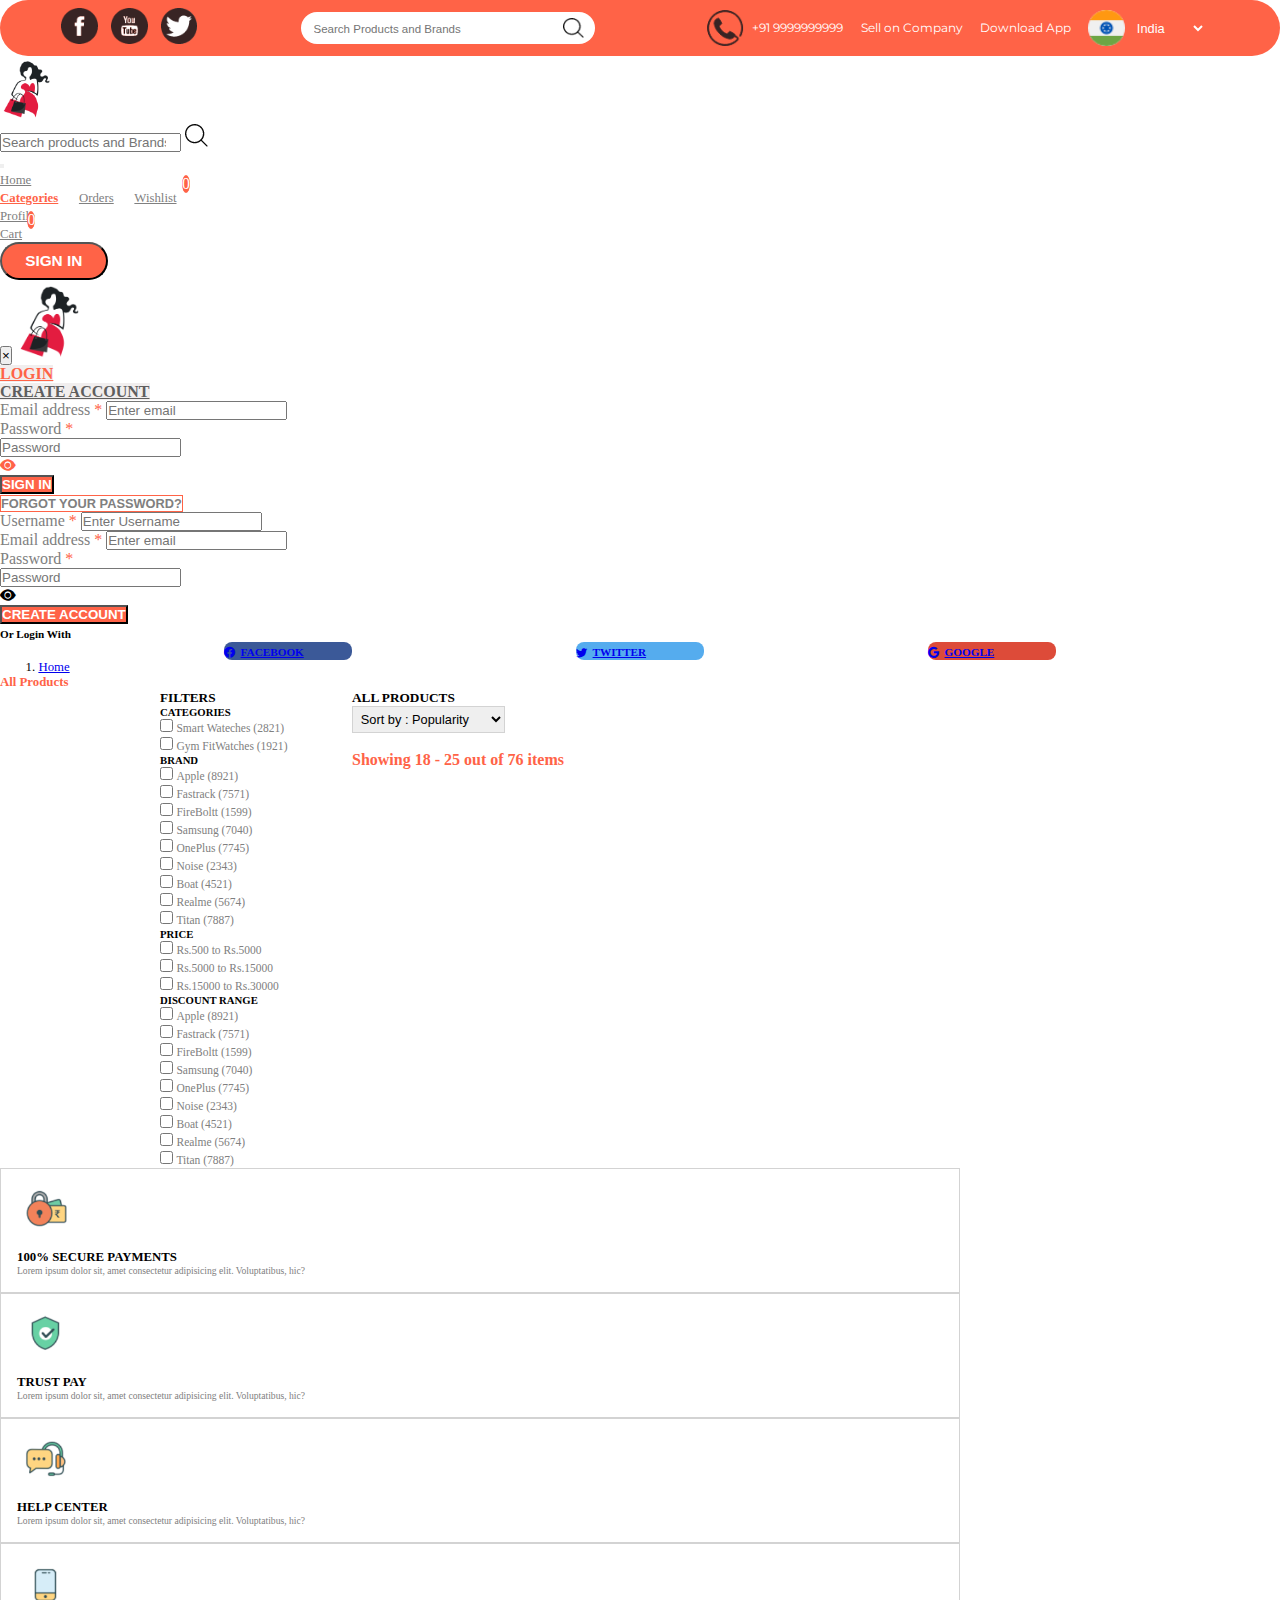
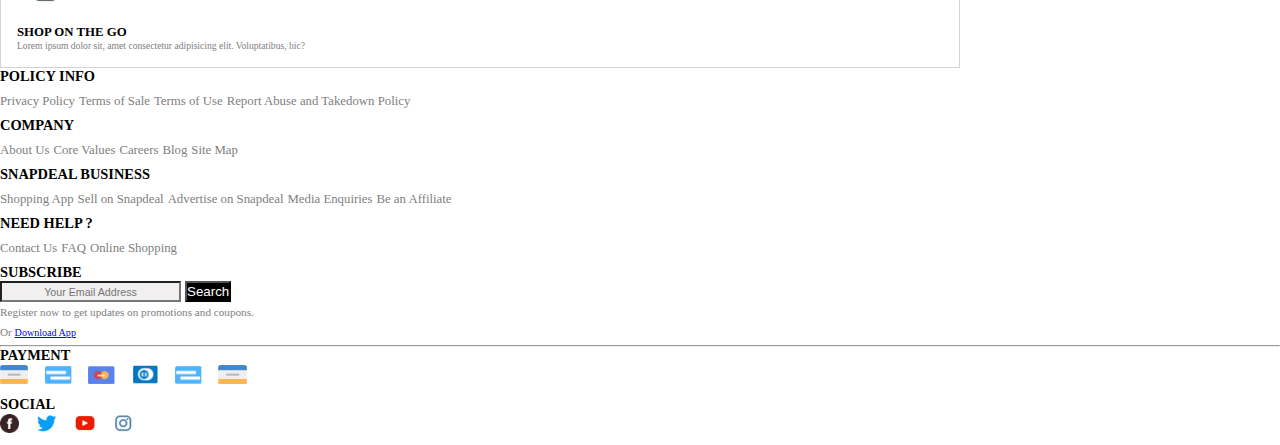
<file: Product-list.html>
<!DOCTYPE html>
<html lang="en">

<head>
    <meta charset="UTF-8">
    <meta name="viewport" content="width=device-width, initial-scale=1.0">
    <title>Online Store Ecommerce Website - Product List </title>
    <link rel="icon" type="image/png" href="Images/carts.png">
    <link rel="stylesheet" href="css/style.css">
    <link rel="stylesheet" href="https://cdn.jsdelivr.net/npm/bootstrap@4.6.0/dist/css/bootstrap.min.css"
        integrity="sha384-B0vP5xmATw1+K9KRQjQERJvTumQW0nPEzvF6L/Z6nronJ3oUOFUFpCjEUQouq2+l" crossorigin="anonymous">
    <link rel="stylesheet" href="https://cdn.jsdelivr.net/npm/bootstrap-icons@1.3.0/font/bootstrap-icons.css">
</head>

<body>
    <header>
        <!-- Start of Top Bar -->
        <div class="top-header" role='top header' id="back-to-top">
            <div class="social-img-holder" role='image holder'>
                <a href="https://www.facebook.com" target="_blank"><img src="Images/facebook.png" alt="facebook-icon" role='icon' aria-label='facebook icon'></a>
                <a href="https://www.youtube.com/" target="_blank"><img src="Images/youtube.png" alt="youtube-icon" role='icon' aria-label='youtube icon'></a>
                <a href="https://www.Twitter.com" target="_blank"><img src="Images/Twitter.png" alt="twitter-icon" role='icon' aria-label='twitter icon'></a>
            </div>
            <div class="search-box" role='search' id="search-box">
                <input type="search" name="searchbox" role="form" id="searchbox"
                    placeholder="Search Products and Brands" aria-labelledby="search-box">
                <img src="Images/magglass.png" alt="search-icon" role='icon' aria-label='magnifying glass icon'>
            </div>
            <div class="information-tab" role="info container">
                <img src="Images/call.png" id='call-icon' alt="call-icon" role='icon' aria-label='Phone icon'>
                <a id='ph-number' href="" role='link'>+91 9999999999</a>
                <a href="Seller-page.html" role='link'>Sell on Company</a>
                <a href="#" role='link'>Download App</a>
                <img src="Images/langicon.png" id="flag-icon" alt="lang-icon" role='icon' aria-label='language icon'>
                <form action="#" aria-label='form'>
                    <select name="lang-select" id="lang-select" aria-labelledby="select box">
                        <option value="India" role="option" aria-labelledby="Option1">India</option>
                        <option value="UK" role="option" aria-labelledby="Option1">UK</option>
                        <option value="Canada" role="option" aria-labelledby="Option2">Canada</option>
                        <option value="Germany" role="option" aria-labelledby="Option3">Germany</option>
                    </select>
                </form>
            </div>
        </div>
        <!-- End of Top Bar -->

        <!-- Start of Bottom Header -->
        <div class="bottom-header" id="bottom-head">
            <div class="sticky-bar-wrapper bg-white" id="sticky-section">
                <nav class="navbar navbar-expand-lg navbar-light bg-white" id="bottom-header-navbar">
                    <div class="container-fluid">
                        <a class="navbar-brand" href="index.html"><img id="logo_img" src="./Images/shoplogopng.png" alt="logo" role="img"
                                aria-label=" website logo"></a>
                        <div class="input-group d-xl-none d-lg-none" id="search-box-container">
                            <input type="search" id="search-box-hidden" class="form-control"
                                placeholder="Search products and Brands" aria-label="search box"
                                aria-describedby="basic-addon1">
                            <span id="basic-addon1"><img src="Images/magglass.png" alt="search-icon" role="icon"
                                    aria-labelledby="magnifying glass icon"></span>
                        </div>
                        <button class="navbar-toggler" type="button" data-toggle="collapse"
                            data-target="#navbarTogglerDemo02" aria-controls="navbarTogglerDemo02" aria-expanded="false"
                            aria-label="Toggle navigation">
                            <span class="navbar-toggler-icon"></span>
                        </button>
                        <div class="collapse navbar-collapse" id="navbarTogglerDemo02">
                            <ul class="navbar-nav mr-auto mt-2 ml-xl-5 ml-lg-5 ml-md-0 mt-lg-0 text-center">
                                <li class="nav-item">
                                    <a class="nav-link" href="index.html">Home</a>
                                </li>
                                <li class="nav-item dropdown">
                                    <a class="nav-link active drop-btn" href="Product-list.html">Categories</a>
                                    <div class="dropdown-content mt-2">
                                        <a href="Product-list.html">Men</a>
                                        <a href="Product-list.html">Women</a>
                                      </div>
                                </li>
                                <li class="nav-item dropdown2">
                                    <a class="nav-link drop-btn2" href="my-order.html">Orders</a>
                                    <div class="dropdown-content2 mt-2">
                                        <a href="my-order.html">My Orders</a>
                                        <a href="Track-order.html">Track Orders</a>
                                        <a href="Return-order.html">Return Orders</a>
                                      </div>
                                </li>
                                <li class="nav-item wishlist">
                                    <a class="nav-link" href="Wishlist.html">Wishlist</a>
                                    <span class="badge" id="wishlist-badge">0</span>
                                </li>
                                <li class="nav-item">
                                    <a class="nav-link ml-xl-3 ml-md-0" href="My-profile.html">Profile</a>
                                </li>
                                <li class="nav-item notification">
                                    <a class="nav-link" href="Cart-page.html">Cart</a>
                                    <span class="badge" id="cart-badge">0</span>
                                </li>
                            </ul>
                            <form class="form-inline my-2 my-lg-0 d-flex flex-column align-items-stretch justify-content-start">
                                <button class="btn btn-orange my-2 my-sm-0" id="signin" type="button" data-toggle="modal"
                                data-target="#exampleModalCenter" aria-labelledby='sign-in-btn'>SIGN IN</button>
                            </form>
                        </div>
                    </div>
                </nav>
            </div>
            <!-- LOGIN MODAL -->
            <div class="modal fade" id="exampleModalCenter" tabindex="-1" role="dialog"
                aria-label="exampleModalCenterTitle" aria-hidden="true">
                <div class="modal-dialog modal-dialog-centered" role="document">
                    <div class="modal-content">
                        <div class="modal-header d-flex flex-column align-items-center">
                            <button type="button" class="close" data-dismiss="modal" aria-label="Close">
                                <span aria-hidden="true">&times;</span>
                            </button>
                            <img src="./Images/shoplogopng.png" alt="modal logo">
                        </div>
                        <div class="modal-body">
                            <!-- Addition of Tabs -->
                            <ul class="nav nav-tabs nav-justified" id="myTab" role="tablist">
                                <li class="nav-item">
                                    <a href="#login" id="tab1" class='nav-link active' style="border-color: white;" aria-controls="login"
                                        aria-selected='true' role="tab" tabindex=1 data-toggle='tab'>LOGIN</a>
                                </li>
                                <li class="nav-item">
                                    <a href="#create-account" id="tab2" class='nav-link' style="border-color: white;" aria-controls="create-account"
                                        aria-selected='false' role="tab" tabindex=0 data-toggle='tab'>CREATE ACCOUNT</a>
                                </li>
                            </ul>
                            <div class="tab-content mt-3" id="myTabContent">
                                <div class="tab-pane active" id="login" role="tabpanel" aria-labelledby="tab1"
                                    aria-hidden='false'>
                                    <!-- Addition of Form 1 -->
                                    <form class="d-flex flex-column">
                                        <div class="form-group">
                                            <label for="exampleInputEmail1">Email address <span
                                                    class='required'>*</span></label>
                                            <input type="email" class="form-control" id="exampleInputEmail1"
                                                role="email" placeholder="Enter email">
                                        </div>
                                        <div class="form-group">
                                            <label for="exampleInputPassword1">Password <span
                                                    class='required'>*</span></label>
                                            <div class="input-group d-flex flex-row">
                                                <input type="password" class="form-control" id="exampleInputPassword1"
                                                    placeholder="Password">
                                                <div class="input-group-append">
                                                    <div class="input-group-text">
                                                        <i class='bi bi-eye-fill ml-2'></i>
                                                    </div>
                                                </div>
                                            </div>
                                        </div>
                                        <button type="submit" class="btn btn-orange rounded-0">SIGN
                                            IN</button><br>
                                        <button type="submit" class="btn btn-default2 rounded-0">FORGOT YOUR
                                            PASSWORD?</button>
                                    </form>
                                </div>
                                <div class="tab-pane" id="create-account" role="tabpanel" aria-labelledby="tab2"
                                    aria-hidden='true'>
                                    <!-- Addition of Form 2 -->
                                    <form class="d-flex flex-column">
                                        <div class="form-group">
                                            <label for="exampleInputUsername2">Username <span
                                                    class='required'>*</span></label>
                                            <input type="text" class="form-control" id="exampleInputUsername2"
                                                role="username" placeholder="Enter Username">
                                        </div>
                                        <div class="form-group">
                                            <label for="exampleInputEmail2">Email address <span
                                                    class='required'>*</span></label>
                                            <input type="email" class="form-control" id="exampleInputEmail2"
                                                role="email" placeholder="Enter email">
                                        </div>
                                        <div class="form-group">
                                            <label for="exampleInputPassword2">Password <span
                                                    class='required'>*</span></label>
                                            <div class="input-group d-flex flex-row">
                                                <input type="password" class="form-control" id="exampleInputPassword2"
                                                    placeholder="Password">
                                                <div class="input-group-append">
                                                    <div class="input-group-text">
                                                        <i class='bi bi-eye-fill ml-2'></i>
                                                    </div>
                                                </div>
                                            </div>
                                        </div>
                                        <button type="submit"
                                            class="btn btn-default btn-hover btn-orange rounded-0">CREATE
                                            ACCOUNT</button><br>
                                    </form>
                                </div>
                            </div>
                        </div>
                        <!-- End of Tabs -->
                        <!-- Start of Modal Footer -->
                        <div class="modal-footer d-flex flex-column justify-items-center">
                            <span>Or Login With</span>
                            <div class="modal-social-btn">
                                <a class="btn text-white" style="background-color: #3b5998" href="#!"
                                    role="button"><span class="bi bi-facebook">FACEBOOK</span></a>
                                <a class="btn text-white" style="background-color: #55acee" href="#!"
                                    role="button"><span class="bi bi-twitter">TWITTER</span></a>
                                <a class="btn text-white" style="background-color: #dd4b39" href="#!"
                                    role="button"><span class="bi bi-google">GOOGLE</span></a>
                            </div>
                        </div>
                        <!-- Start of Modal Footer -->
                    </div>
                </div>
            </div>
            <!-- LOGIN MODAL -->
        </div>
    </header>
    <a class='back-to-top-btn float-right' id="scroll-btn" role='button' aria-label='back to top button'>
        <img src="Images/up-green.png" alt="goto top" role="icon" aria-label='back to top image'>
    </a>
    <!-- End of Latest Products -->
    <nav aria-label="breadcrumb">
        <ol class="breadcrumb">
            <li class="breadcrumb-item"><a class='text-dark' href="index.html">Home</a></li>
            <li class="breadcrumb-item font-weight-bold active" aria-current="page">All Products</li>
        </ol>
    </nav>

    <div id="main">
        <aside class='left-main-container'>
            <h5>FILTERS</h5>
            <div class="categories mt-4">
                <h6>CATEGORIES</h6>
                <input type="checkbox" name="Anouk" id="clothing"><label for='Wateches'>Smart Wateches  (2821)</label><br>  
                <input type="checkbox" name="Anouk" id="clothing"><label for='Shooes'>Gym FitWatches  (1921)</label>
            </div>
            <div class="brand mt-4">
                <h6>BRAND</h6>
                <input type="checkbox" name="Anouk" id="clothing"><label for='clothing'>Apple (8921)</label><br>
                <input type="checkbox" name="Anouk" id="clothing"><label for='clothing'>Fastrack (7571)</label><br>  
                <input type="checkbox" name="Anouk" id="clothing"><label for='clothing'>FireBoltt (1599)</label><br>
                <input type="checkbox" name="Anouk" id="clothing"><label for='clothing'>Samsung (7040)</label><br> 
                <input type="checkbox" name="Anouk" id="clothing"><label for='clothing'>OnePlus (7745)</label><br>    
                <input type="checkbox" name="Anouk" id="clothing"><label for='clothing'>Noise (2343)</label><br>    
                <input type="checkbox" name="Anouk" id="clothing"><label for='clothing'>Boat (4521)</label><br>    
                <input type="checkbox" name="Anouk" id="clothing"><label for='clothing'>Realme (5674)</label><br>   
                <input type="checkbox" name="Anouk" id="clothing"><label for='clothing'>Titan (7887)</label>
            </div>
            <div class="price mt-4">
                <h6>PRICE</h6>
                <input type="checkbox" name="Anouk" id="clothing"><label for='clothing'>Rs.500 to Rs.5000</label><br>  
                <input type="checkbox" name="Anouk" id="clothing"><label for='clothing'>Rs.5000 to Rs.15000</label><br>  
                <input type="checkbox" name="Anouk" id="clothing"><label for='clothing'>Rs.15000 to Rs.30000</label><br> 
            </div>
            <div class="discount mt-4">
                <h6>DISCOUNT RANGE</h6>
                <input type="checkbox" name="Anouk" id="clothing"><label for='clothing'>Apple (8921)</label><br>
                <input type="checkbox" name="Anouk" id="clothing"><label for='clothing'>Fastrack (7571)</label><br>  
                <input type="checkbox" name="Anouk" id="clothing"><label for='clothing'>FireBoltt (1599)</label><br>
                <input type="checkbox" name="Anouk" id="clothing"><label for='clothing'>Samsung (7040)</label><br> 
                <input type="checkbox" name="Anouk" id="clothing"><label for='clothing'>OnePlus (7745)</label><br>    
                <input type="checkbox" name="Anouk" id="clothing"><label for='clothing'>Noise (2343)</label><br>    
                <input type="checkbox" name="Anouk" id="clothing"><label for='clothing'>Boat (4521)</label><br>    
                <input type="checkbox" name="Anouk" id="clothing"><label for='clothing'>Realme (5674)</label><br>   
                <input type="checkbox" name="Anouk" id="clothing"><label for='clothing'>Titan (7887)</label>
            </div>
        </aside>
        <main class='right-main-container'>
            <div class="top-box d-flex flex-lg-row flex-md-row flex-sm-column justify-content-lg-between justify-content-md-between align-items-sm-center justify-content-sm-center">
                <h5>ALL PRODUCTS</h5>
                <select name="popular" id="pop-items">
                    <optgroup>
                        <option value="Popularity">Sort by : Popularity</option>
                        <option value="Price">Sort by : Price</option>
                        <option value="Discount">Sort by : Discount</option>
                    </optgroup>
                </select>
            </div>
            <br>
            <div class="container-fluid">
                <div class="row" id="productListArea">
                </div>
                <p class="offer text-center mt-3 mb-5">Showing 18 - 25 out of 76 items</p>
                <div class="row" id="productListArea2">
                </div>
            </div>
        </main>
    </div>

    <!-- Start of Payment and Help -->
    <section class='payment-help mt-5' aria-label='payments and help section'>
        <div class="container-fluid w-75">
            <div class="row">
                <div
                    class="col col-xl-3 col-lg-3 col-md-6 col-sm-12 d-flex flex-column align-items-center justify-content-center text-center">
                    <img src="Images/secure-pay.png" alt="securepay" role="img" aria-label='secure pay image'>
                    <h2>100% SECURE PAYMENTS</h2>
                    <p>Lorem ipsum dolor sit, amet consectetur adipisicing elit. Voluptatibus, hic?</p>
                </div>
                <div
                    class="col col-xl-3 col-lg-3 col-md-6 col-sm-12 d-flex flex-column align-items-center justify-content-center text-center">
                    <img src="Images/trust-pay.png" alt="trustpay" role="img" aria-label='trust pay image'>
                    <h2>TRUST PAY</h2>
                    <p>Lorem ipsum dolor sit, amet consectetur adipisicing elit. Voluptatibus, hic?</p>
                </div>
                <div
                    class="col col-xl-3 col-lg-3 col-md-6 col-sm-12 d-flex flex-column align-items-center justify-content-center text-center">
                    <img src="Images/help-center.png" alt="helpcenter" role="img" aria-label='help center image'>
                    <h2>HELP CENTER</h2>
                    <p>Lorem ipsum dolor sit, amet consectetur adipisicing elit. Voluptatibus, hic?</p>
                </div>
                <div
                    class="col col-xl-3 col-lg-3 col-md-6 col-sm-12 d-flex flex-column align-items-center justify-content-center text-center">
                    <img src="Images/shop-on-go.png" alt="shopongo" role="img" aria-label='shop on go image'>
                    <h2>SHOP ON THE GO</h2>
                    <p>Lorem ipsum dolor sit, amet consectetur adipisicing elit. Voluptatibus, hic?</p>
                </div>
            </div>
        </div>
    </section>

    <!-- End of Payments and Help -->

    <!-- Start of Footer -->
    <footer class="mt-5">
        <div class="container-fluid w-75">
            <div class="row">
                <div
                    class="col col-xl-2 col-lg-3 col-md-3 col-sm-4 d-flex flex-column align-items-start justify-content-start">
                    <h3>POLICY INFO</h3>
                    <a href="#" role='link'>Privacy Policy</a>
                    <a href="#" role='link'>Terms of Sale</a>
                    <a href="#" role='link'>Terms of Use</a>
                    <a href="#" role='link'>Report Abuse and Takedown Policy</a>
                </div>
                <div class="col col-xl-2 col-lg-3 col-md-2 col-sm-3 d-flex flex-column align-items-start">
                    <h3>COMPANY</h3>
                    <a href="#" role='link'>About Us</a>
                    <a href="#" role='link'>Core Values</a>
                    <a href="#" role='link'>Careers</a>
                    <a href="#" role='link'>Blog</a>
                    <a href="#" role='link'>Site Map</a>
                </div>
                <div class="col col-xl-3 col-lg-3 col-md-4 col-sm-5 d-flex flex-column align-items-start">
                    <h3>SNAPDEAL BUSINESS</h3>
                    <a href="#" role='link'>Shopping App</a>
                    <a href="#" role='link'>Sell on Snapdeal</a>
                    <a href="#" role='link'>Advertise on Snapdeal</a>
                    <a href="#" role='link'>Media Enquiries</a>
                    <a href="#" role='link'>Be an Affiliate</a>
                </div>
                <div
                    class="col col-xl-2 col-lg-3 col-md-3 col-sm-4 mt-md-0 mt-sm-5 d-flex flex-column align-items-start">
                    <h3>NEED HELP ?</h3>
                    <a href="#" role='link'>Contact Us</a>
                    <a href="FAQ.html" role='link'>FAQ</a>
                    <a href="#" role='link'>Online Shopping</a>
                </div>
                <div class="col col-xl-3 col-lg-5 col-md-6 col-sm-7 mt-xl-0 mt-lg-5 mt-md-5 mt-sm-5">
                    <h3>SUBSCRIBE</h3>
                    <div class="input-group mb-2 d-flex justify-content-center align-items-center">
                        <input type="text" class="form-control" placeholder="Your Email Address"
                            aria-label="Recipient's username" aria-describedby="button-addon2">
                        <button class="btn btn-outline-secondary d-flex align-items-center" type="button"
                            id="button-addon2">Search</button>
                    </div>
                    <small>Register now to get updates on promotions and coupons.<br> Or <a href="https://play.google.com/store/games?utm_source=apac_med&utm_medium=hasem&utm_content=Oct0121&utm_campaign=Evergreen&pcampaignid=MKT-EDR-apac-in-1003227-med-hasem-py-Evergreen-Oct0121-Text_Search_BKWS-BKWS%7CONSEM_kwid_43700065205026376_creativeid_535350509651_device_c&gclid=Cj0KCQiAic6eBhCoARIsANlox87gDP1aSkfcQzWG1AVHXz6Pyv9jpxcRpy7izt8J5yf-sKrdTQjIb4YaAsmJEALw_wcB&gclsrc=aw.ds">Download
                            App</a></small>
                </div>
            </div>
        </div>
        <hr>
        <div class="bottom-footer container-fluid w-75">
            <div class="row">
                <div class="col d-flex flex-row justify-content-between">
                    <div class="box-1">
                        <h3>PAYMENT</h3>
                        <div class="card-holder">
                            <a href="https://www.sbicard.com/creditcards/app/user/login"><img src="Images/card1.png" alt="card1" role="icon" aria-label='card image'></a>
                            <a href="https://netportal.hdfcbank.com/login#/openMarketLoginCC"><img src="Images/card2.png" alt="card2" role="icon" aria-label='card image'></a>
                            <a href="https://www.axisbank.com/make-payments/credit-card-bill-payments/pay-your-credit-card-bills"><img src="Images/card3.png" alt="card3" role="icon" aria-label='card image'></a>
                            <a href="https://www.mahaconnect.in/InternetBanking1/ib/login.jsf?lt=R"><img src="Images/card4.png" alt="card4" role="icon" aria-label='card image'></a>
                            <a href="https://www.icicibank.com/online-services/clicktopay/index_primer"><img src="Images/card2.png" alt="cod" role="icon" aria-label='card image'></a>
                            <a href="https://www.phonepe.com/business-solutions/online-merchant/"><img src="Images/card1.png" alt="netbanking" role="icon" aria-label='card image'></a>
                        </div>
                    </div>
                    <div class="box-2">
                        <h3>SOCIAL</h3>
                        <div class="social-holder">
                            <a href="https://www.facebook.com" target="_blank"><img src="Images/facebook.png" alt="facebook" role="icon" aria-label='facebook icon'></a>
                            <a href="https://www.twitter.com" target="_blank"><img src="Images/tw-footer.png" alt="twitter" role="icon" aria-label='twitter icon'></a>
                            <a href="https://www.youtube.com" target="_blank"><img src="Images/yt-footer.png" alt="youtube" role="icon" aria-label='youtube icon'></a>
                            <a href="https://www.instagram.com" target="_blank"><img src="Images/ins-footer.png" alt="instagram" role="icon" aria-label='instagram icon'></a>
                        </div>
                    </div>
                </div>
            </div>
        </div>
    </footer>
    <!-- End of Footer -->
    <script src="Javascript/index.js"></script>
    <script src="https://code.jquery.com/jquery-3.5.1.slim.min.js"
        integrity="sha384-DfXdz2htPH0lsSSs5nCTpuj/zy4C+OGpamoFVy38MVBnE+IbbVYUew+OrCXaRkfj" crossorigin="anonymous">
    </script>
    <script src="https://cdn.jsdelivr.net/npm/bootstrap@4.6.0/dist/js/bootstrap.bundle.min.js"
        integrity="sha384-Piv4xVNRyMGpqkS2by6br4gNJ7DXjqk09RmUpJ8jgGtD7zP9yug3goQfGII0yAns" crossorigin="anonymous">
    </script>
    <script>
        window.onload = function () {
            cart_num = JSON.parse(localStorage.getItem("Products_IDs")).length;
            document.querySelector('#cart-badge').innerHTML = cart_num;
            wishlist_num = JSON.parse(localStorage.getItem("Wishlist_IDs")).length;
            document.querySelector('#wishlist-badge').innerHTML = wishlist_num;
        }
    </script>
</body>
</html>
</file>
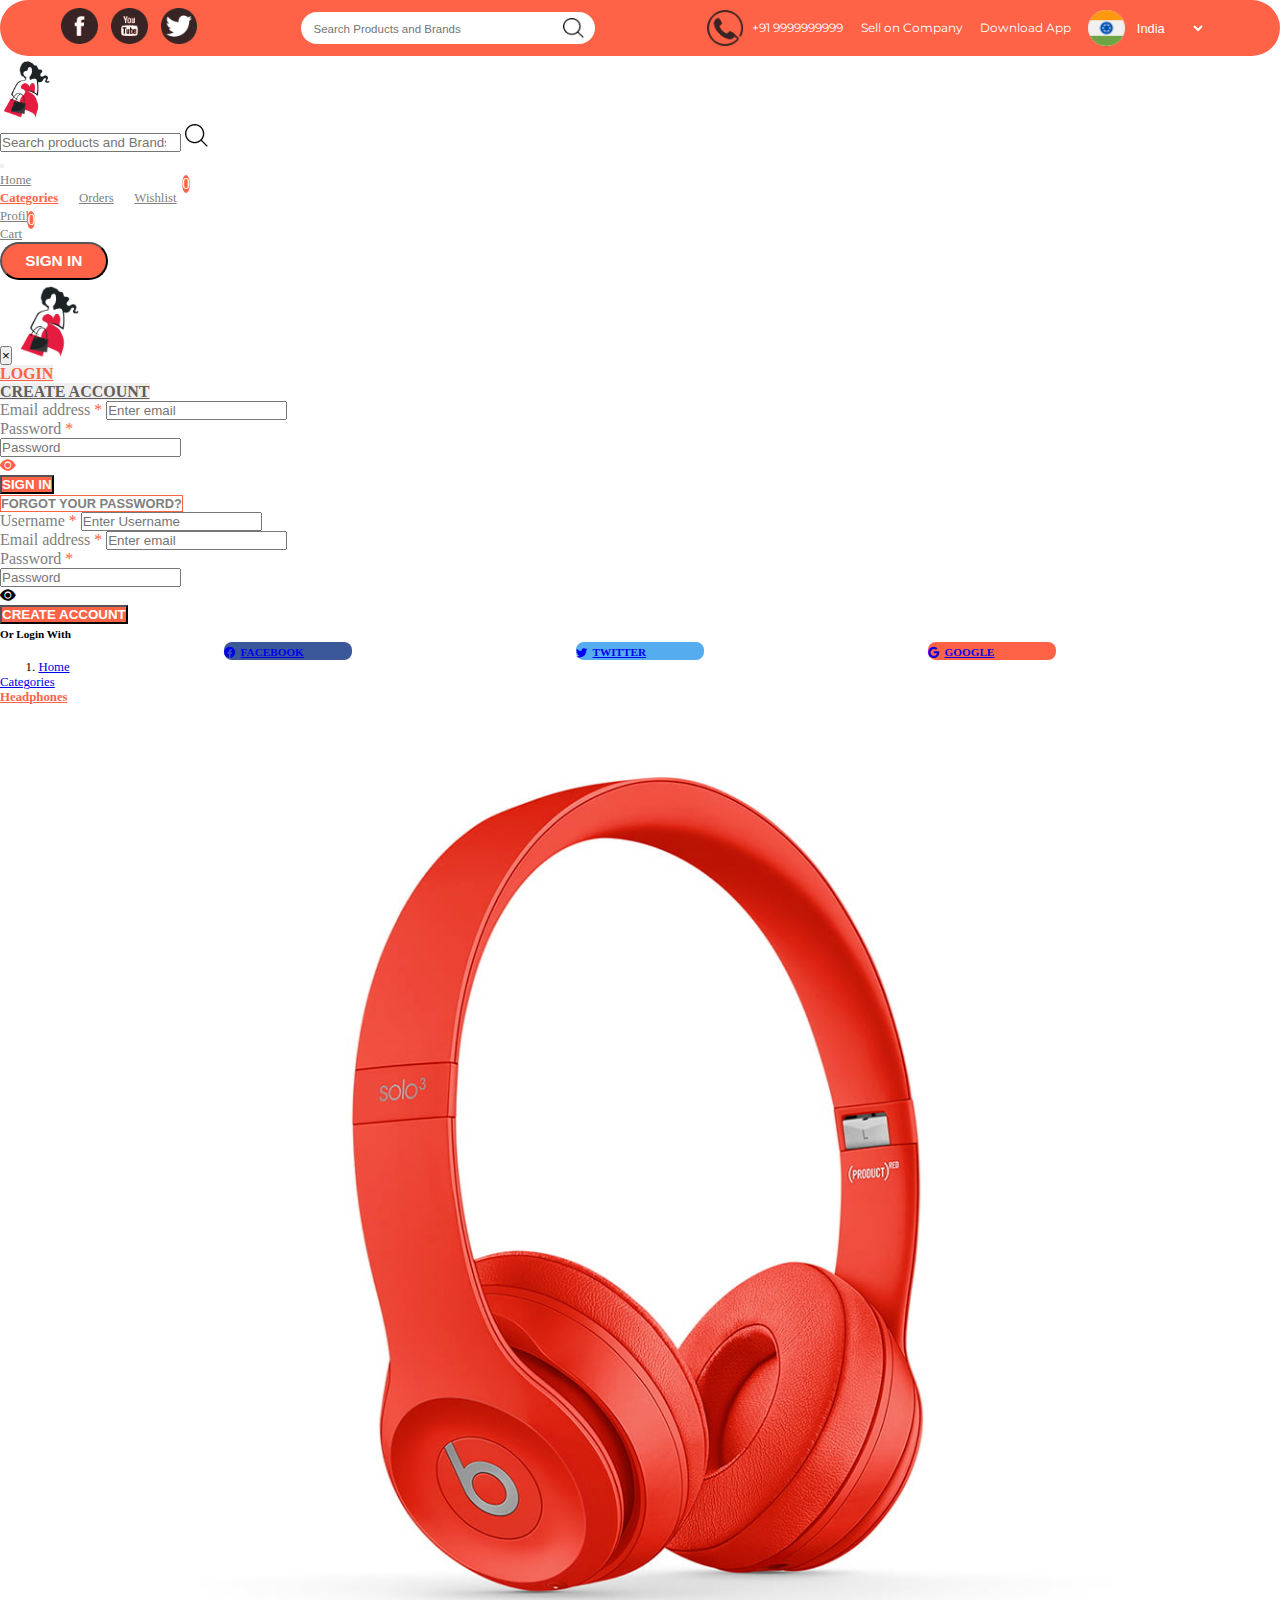
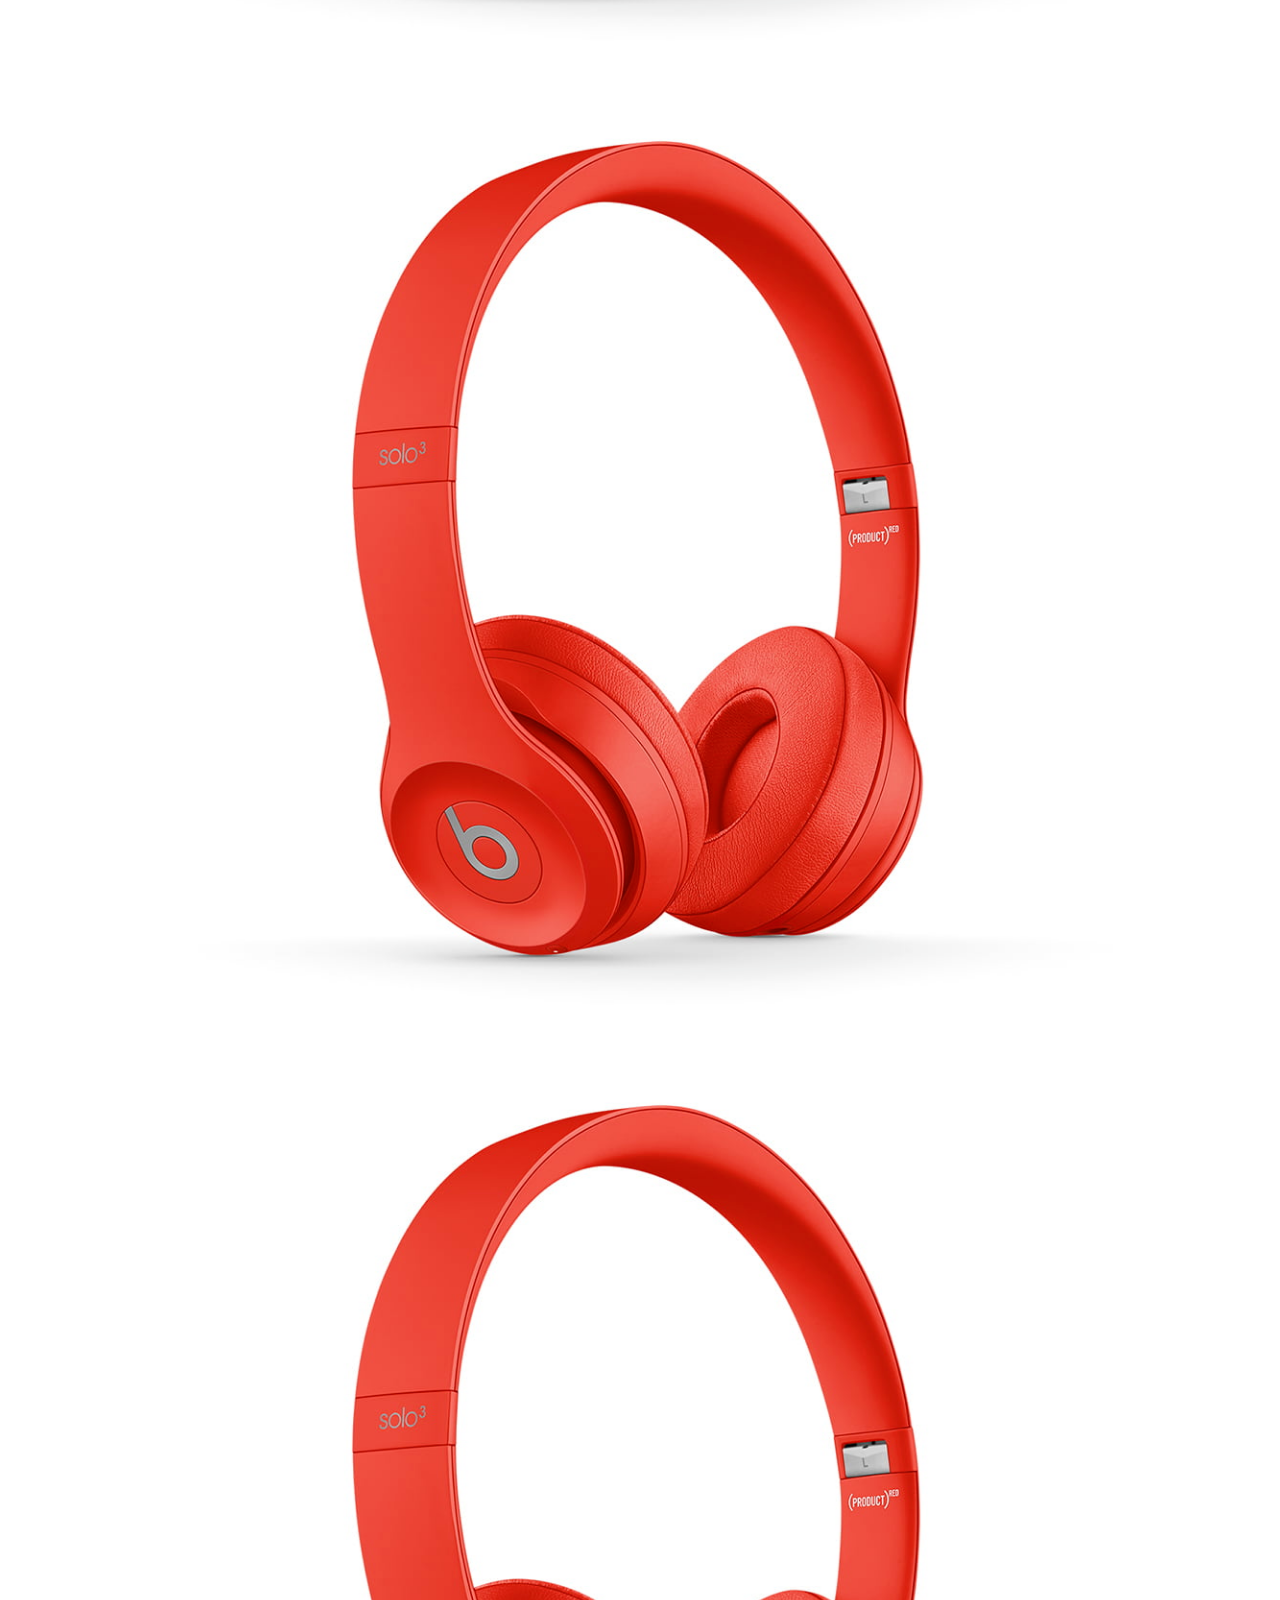
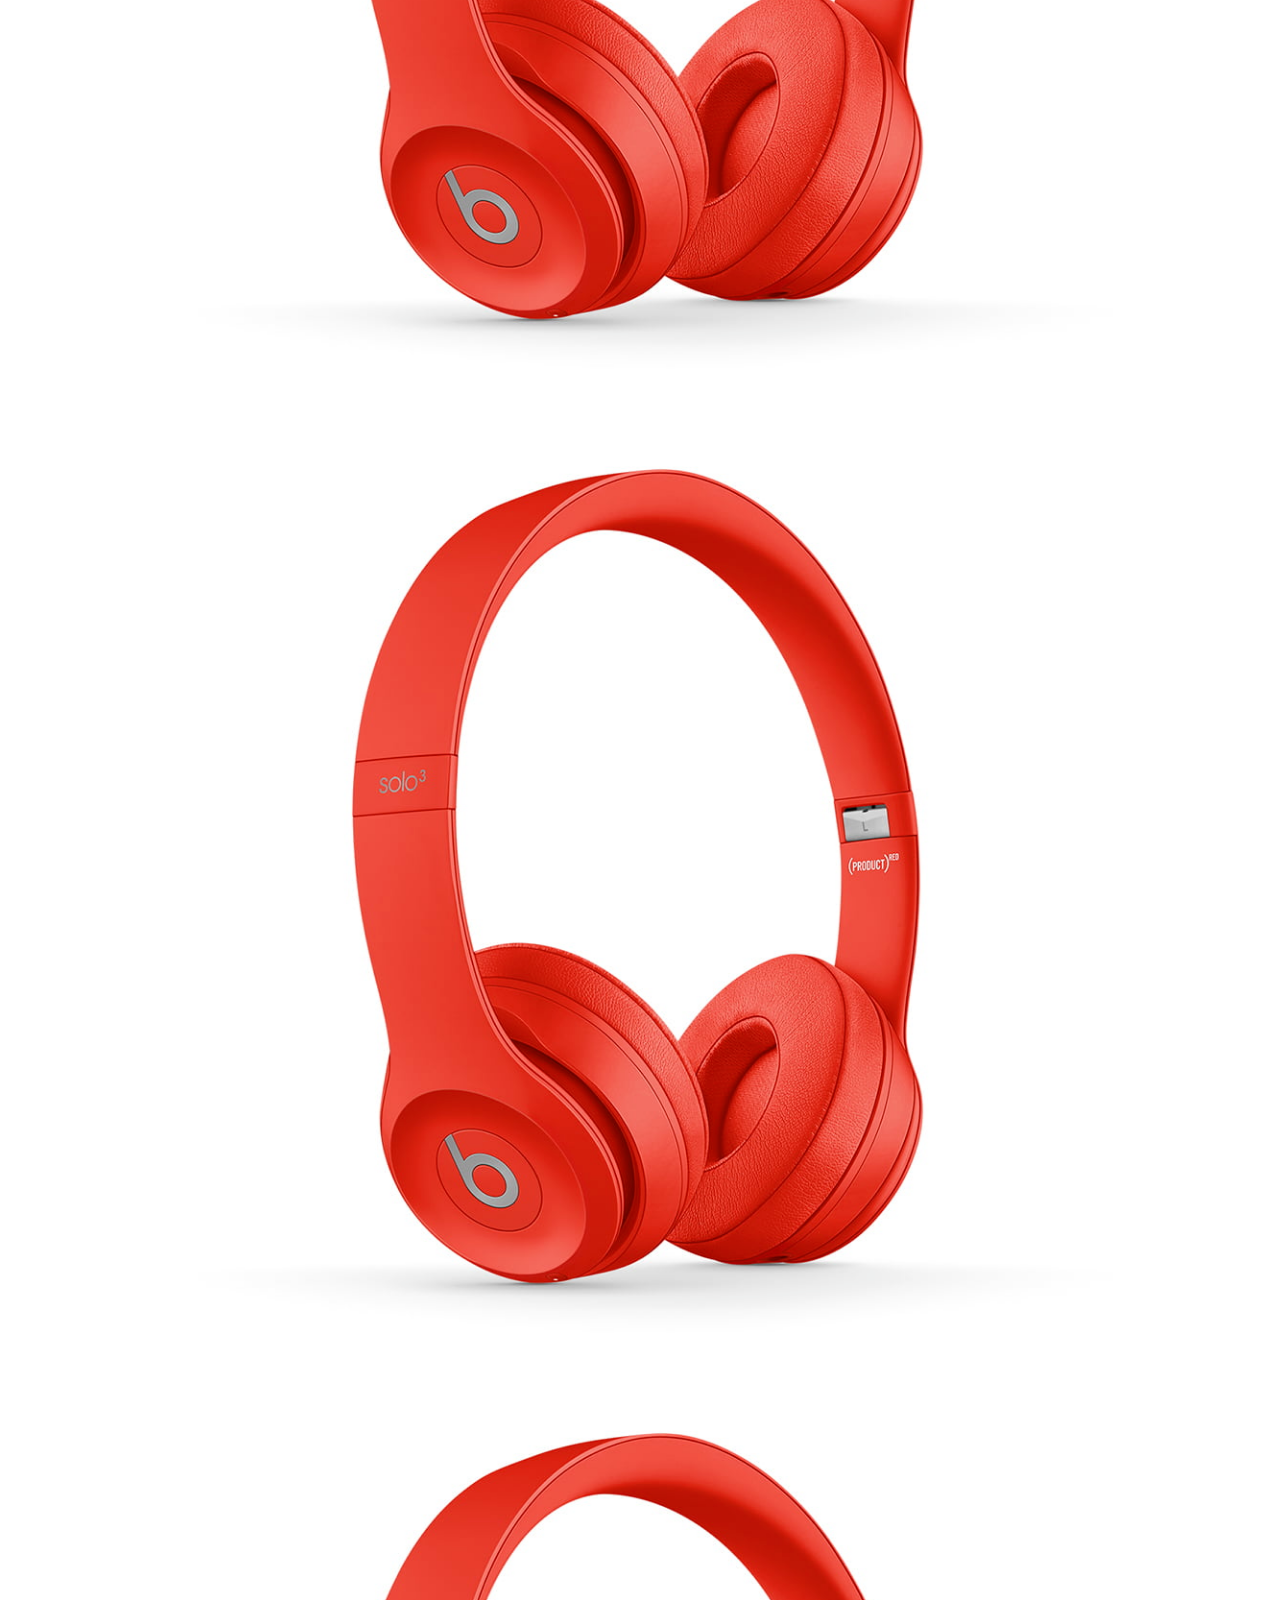
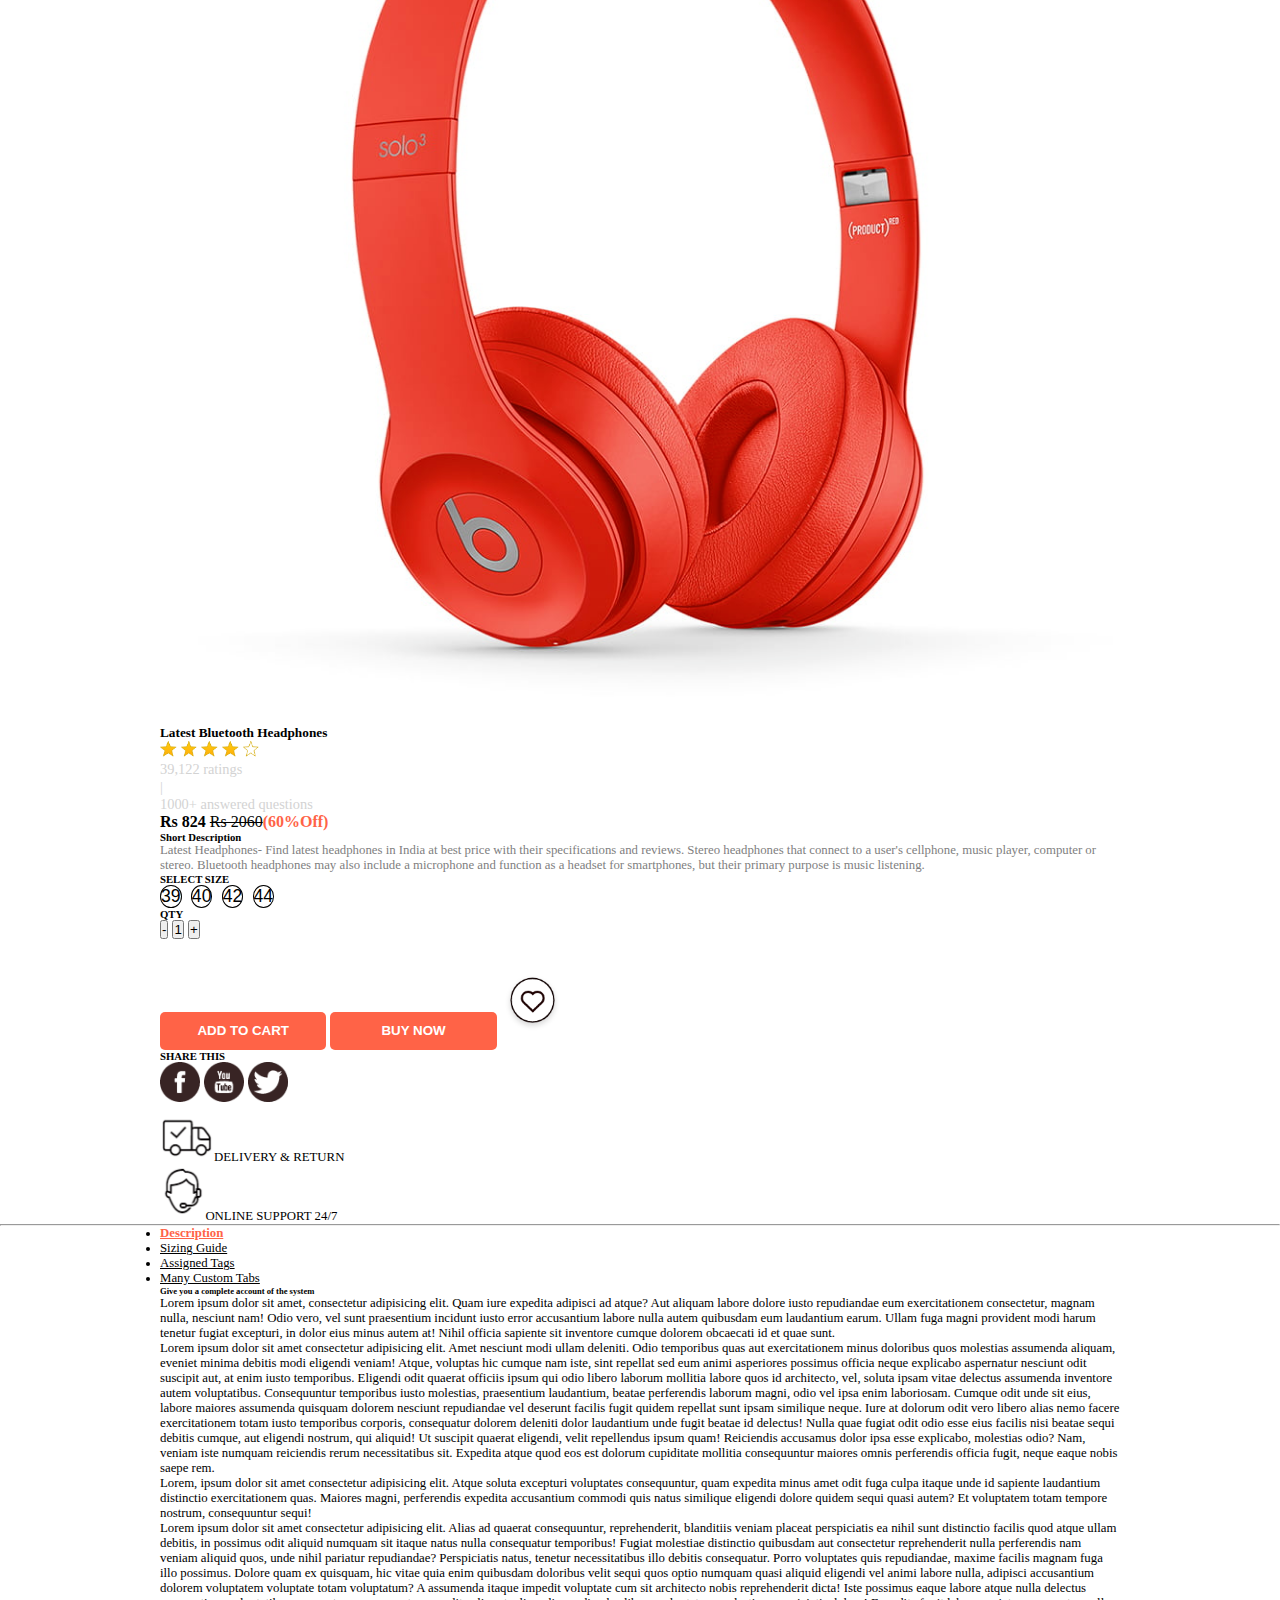
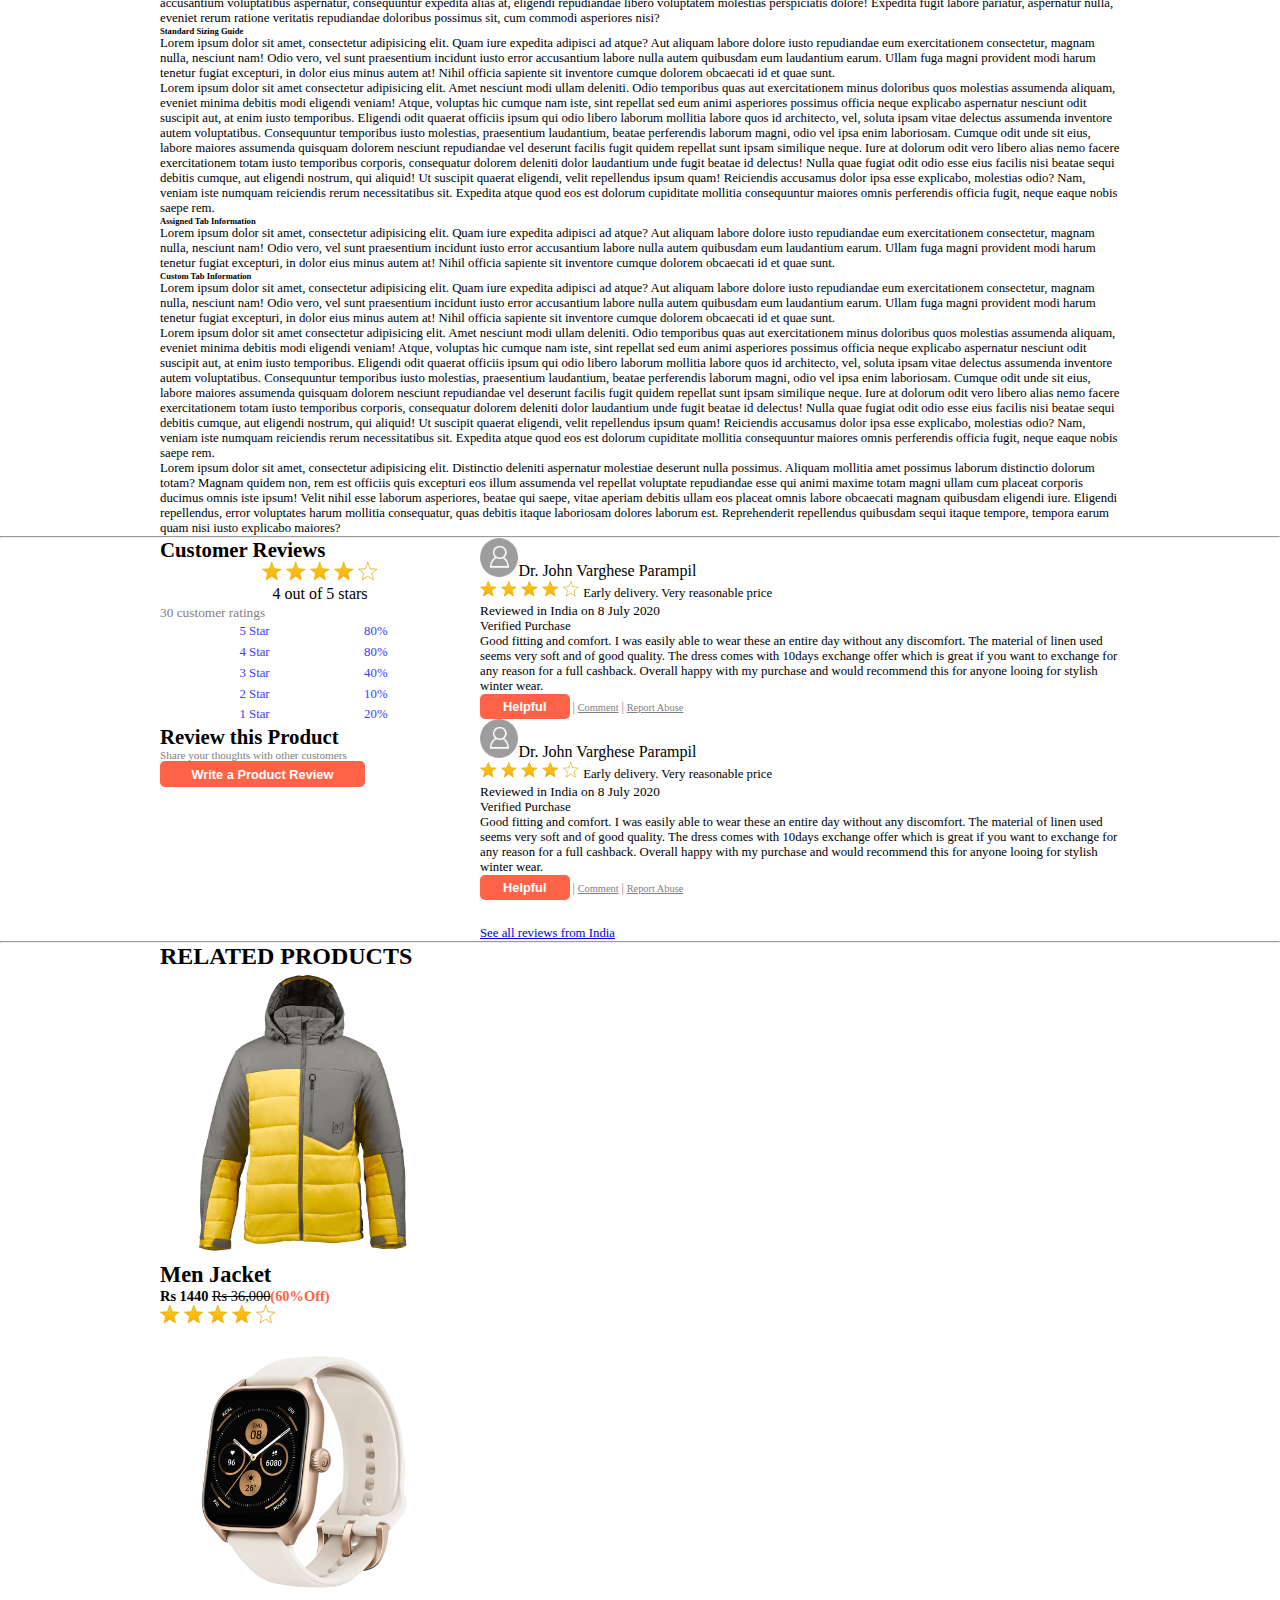
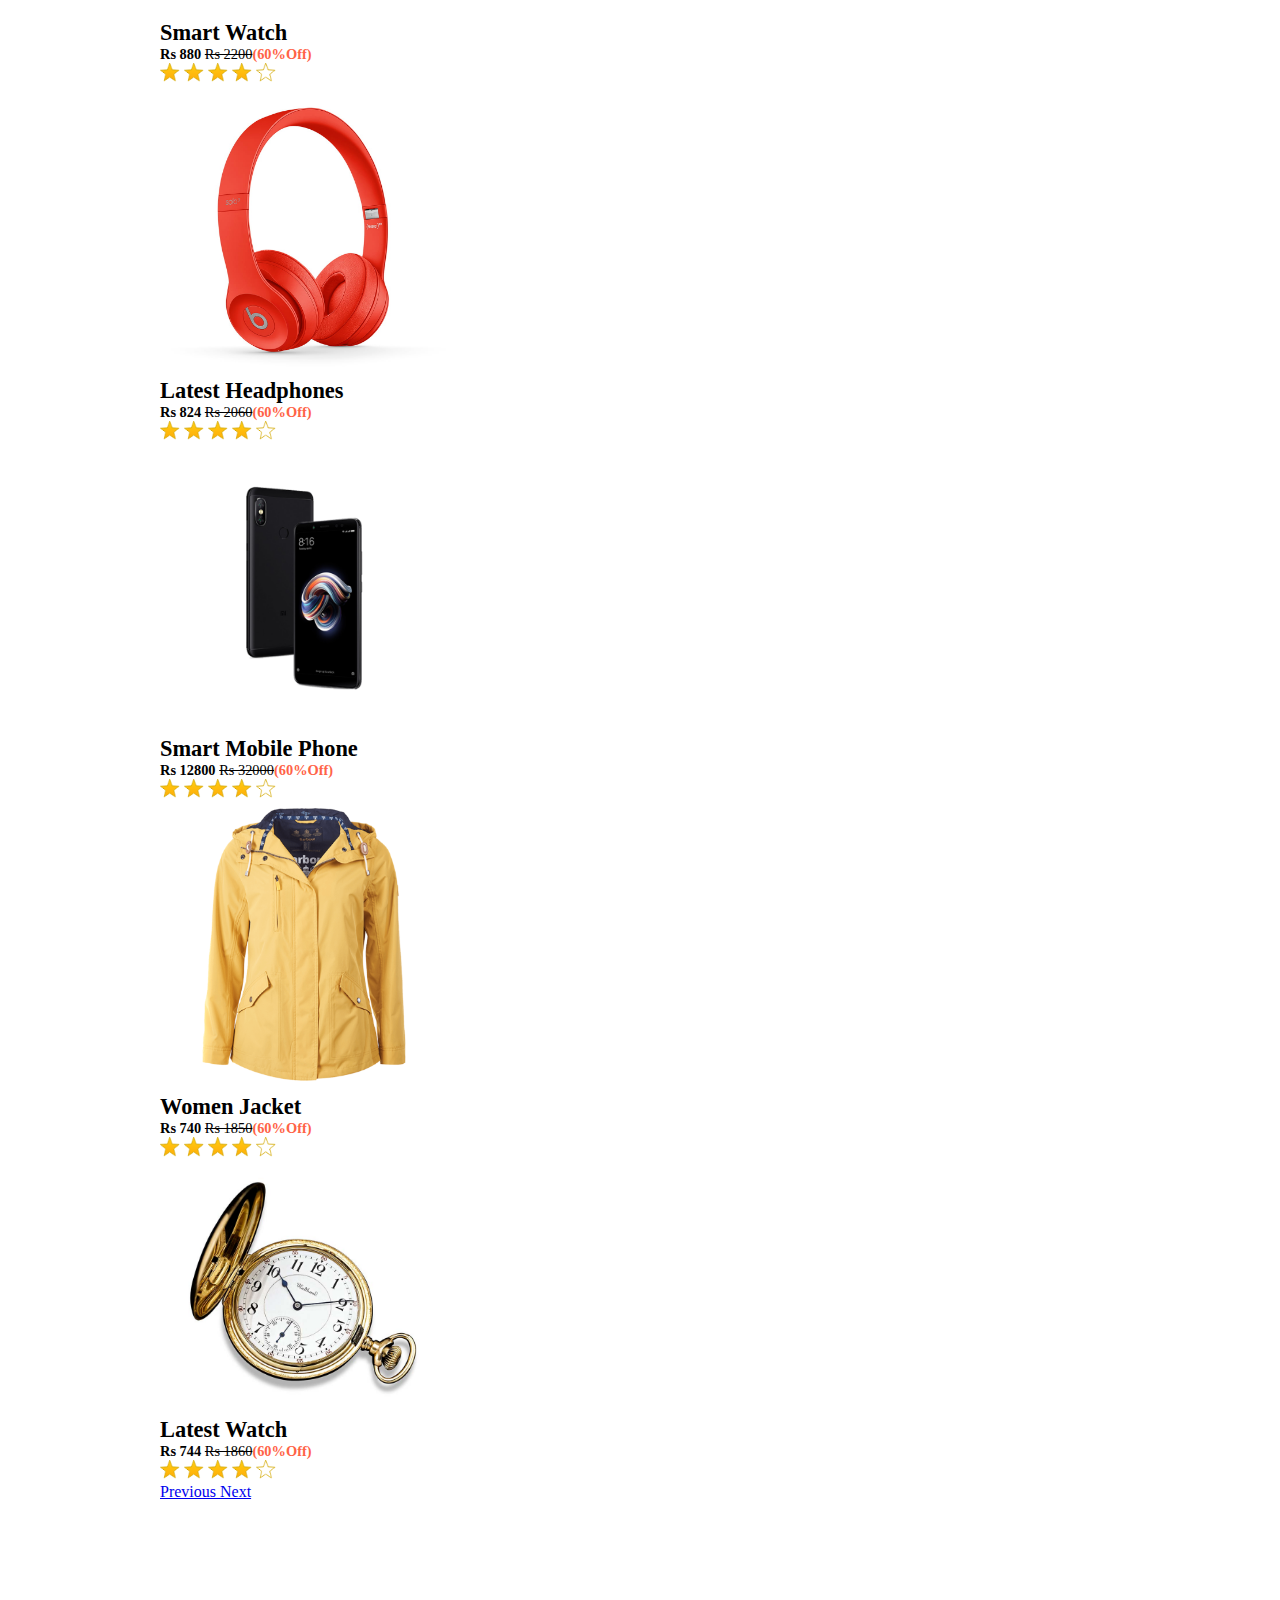
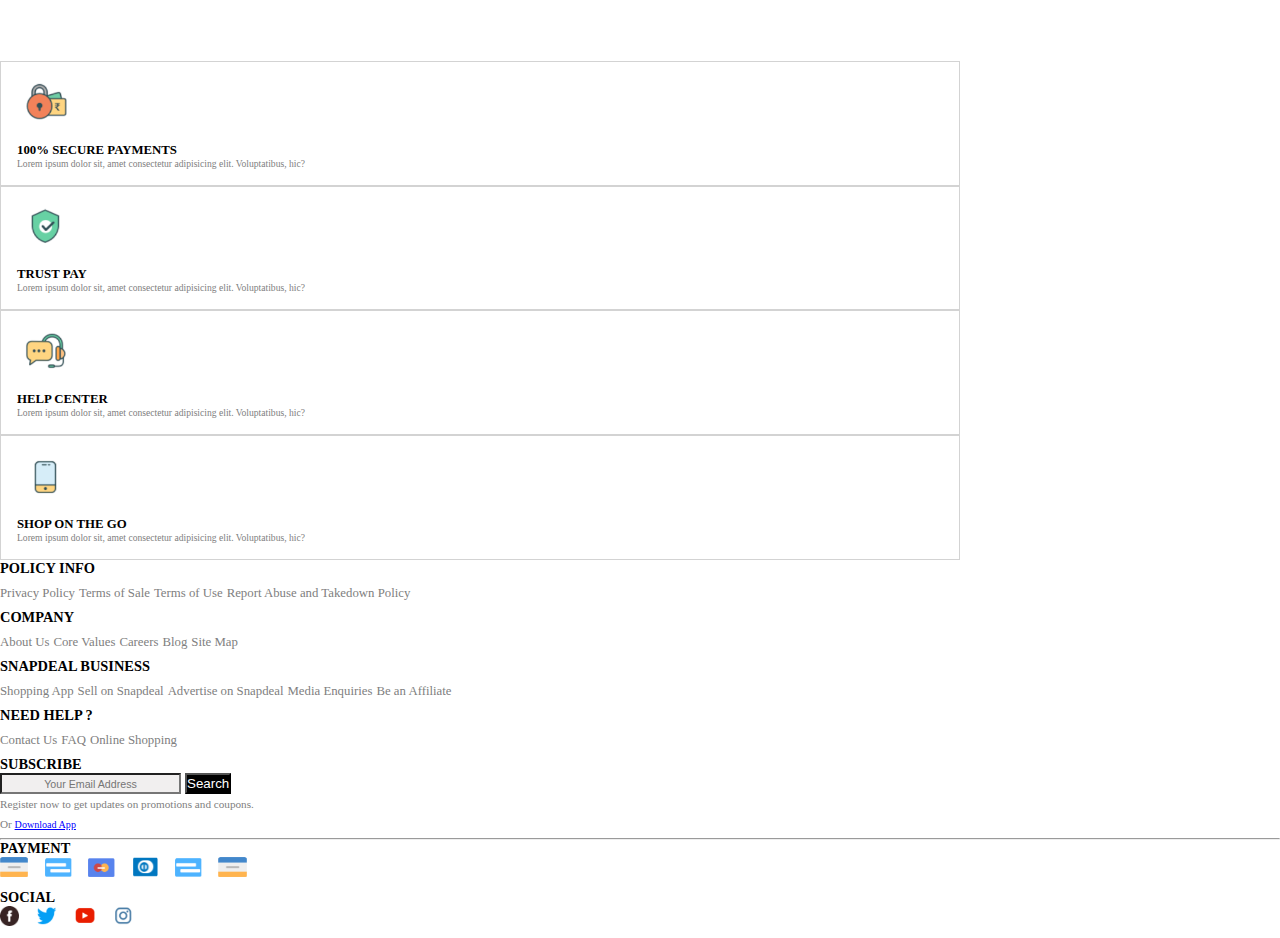
<file: Product-view.html>
<!DOCTYPE html>
<html lang="en">

<head>
    <meta charset="UTF-8">
    <meta name="viewport" content="width=device-width, initial-scale=1.0">
    <title>Online Store Ecommerce Website - Product View</title>
    <link rel="icon" type="image/png" href="Images/carts.png">
    <link rel="stylesheet" href="css/style.css">
    <link rel="stylesheet" href="https://cdn.jsdelivr.net/npm/bootstrap@4.6.0/dist/css/bootstrap.min.css"
        integrity="sha384-B0vP5xmATw1+K9KRQjQERJvTumQW0nPEzvF6L/Z6nronJ3oUOFUFpCjEUQouq2+l" crossorigin="anonymous">
    <link rel="stylesheet" href="https://cdn.jsdelivr.net/npm/bootstrap-icons@1.3.0/font/bootstrap-icons.css">
</head>

<body>
    <header>
        <!-- Start of Top Bar -->
        <div class="top-header" role='top header' id="back-to-top">
            <div class="social-img-holder" role='image holder'>
                <a href="https://www.facebook.com" target="_blank"><img src="Images/facebook.png" alt="facebook-icon" role='icon' aria-label='facebook icon'></a>
                <a href="https://www.youtube.com/" target="_blank"><img src="Images/youtube.png" alt="youtube-icon" role='icon' aria-label='youtube icon'></a>
                <a href="https://www.Twitter.com" target="_blank"><img src="Images/Twitter.png" alt="twitter-icon" role='icon' aria-label='twitter icon'></a>
            </div>
            <div class="search-box" role='search' id="search-box">
                <input type="search" name="searchbox" role="form" id="searchbox"
                    placeholder="Search Products and Brands" aria-labelledby="search-box">
                <img src="Images/magglass.png" alt="search-icon" role='icon' aria-label='magnifying glass icon'>
            </div>
            <div class="information-tab" role="info container">
                <img src="Images/call.png" id='call-icon' alt="call-icon" role='icon' aria-label='Phone icon'>
                <a id='ph-number' href="" role='link'>+91 9999999999</a>
                <a href="Seller-page.html" role='link'>Sell on Company</a>
                <a href="#" role='link'>Download App</a>
                <img src="Images/langicon.png" id="flag-icon" alt="lang-icon" role='icon' aria-label='language icon'>
                <form action="#" aria-label='form'>
                    <select name="lang-select" id="lang-select" aria-labelledby="select box">
                        <option value="India" role="option" aria-labelledby="Option1">India</option>
                        <option value="UK" role="option" aria-labelledby="Option1">UK</option>
                        <option value="Canada" role="option" aria-labelledby="Option2">Canada</option>
                        <option value="Germany" role="option" aria-labelledby="Option3">Germany</option>
                    </select>
                </form>
            </div>
        </div>
        <!-- End of Top Bar -->

        <!-- Start of Bottom Header -->
        <div class="bottom-header" id="bottom-head">
            <div class="sticky-bar-wrapper bg-white" id="sticky-section">
                <nav class="navbar navbar-expand-lg navbar-light bg-white" id="bottom-header-navbar">
                    <div class="container-fluid">
                        <a class="navbar-brand" href="index.html"><img id="logo_img" src="./Images/shoplogopng.png"
                                alt="logo" role="img" aria-label=" website logo"></a>
                        <div class="input-group d-xl-none d-lg-none" id="search-box-container">
                            <input type="search" id="search-box-hidden" class="form-control"
                                placeholder="Search products and Brands" aria-label="search box"
                                aria-describedby="basic-addon1">
                            <span id="basic-addon1"><img src="Images/magglass.png" alt="search-icon" role="icon"
                                    aria-labelledby="magnifying glass icon"></span>
                        </div>
                        <button class="navbar-toggler" type="button" data-toggle="collapse"
                            data-target="#navbarTogglerDemo02" aria-controls="navbarTogglerDemo02" aria-expanded="false"
                            aria-label="Toggle navigation">
                            <span class="navbar-toggler-icon"></span>
                        </button>
                        <div class="collapse navbar-collapse" id="navbarTogglerDemo02">
                            <ul class="navbar-nav mr-auto mt-2 ml-xl-5 ml-lg-5 ml-md-0 mt-lg-0 text-center">
                                <li class="nav-item">
                                    <a class="nav-link" href="index.html">Home</a>
                                </li>
                                <li class="nav-item dropdown">
                                    <a class="nav-link active drop-btn" href="#">Categories</a>
                                    <div class="dropdown-content mt-2">
                                        <a href="Product-list.html">Men</a>
                                        <a href="Product-list.html">Women</a>
                                    </div>
                                </li>
                                <li class="nav-item dropdown2">
                                    <a class="nav-link drop-btn2" href="#">Orders</a>
                                    <div class="dropdown-content2 mt-2">
                                        <a href="my-order.html">My Orders</a>
                                        <a href="Track-order.html">Track Orders</a>
                                        <a href="Return-order.html">Return Orders</a>
                                    </div>
                                </li>
                                <li class="nav-item wishlist">
                                    <a class="nav-link" href="Wishlist.html">Wishlist</a>
                                    <span class="badge" id="wishlist-badge">0</span>
                                </li>
                                <li class="nav-item">
                                    <a class="nav-link ml-xl-3 ml-md-0" href="My-profile.html">Profile</a>
                                </li>
                                <li class="nav-item notification">
                                    <a class="nav-link" href="Cart-page.html">Cart</a>
                                    <span class="badge" id="cart-badge">0</span>
                                </li>
                            </ul>
                            <form
                                class="form-inline my-2 my-lg-0 d-flex flex-column align-items-stretch justify-content-start">
                                <button class="btn btn-orange my-2 my-sm-0" id="signin" type="button"
                                    data-toggle="modal" data-target="#exampleModalCenter"
                                    aria-labelledby='sign-in-btn'>SIGN IN</button>
                            </form>
                        </div>
                    </div>
                </nav>
            </div>
            <!-- LOGIN MODAL -->
            <div class="modal fade" id="exampleModalCenter" tabindex="-1" role="dialog"
                aria-label="exampleModalCenterTitle" aria-hidden="true">
                <div class="modal-dialog modal-dialog-centered" role="document">
                    <div class="modal-content">
                        <div class="modal-header d-flex flex-column align-items-center">
                            <button type="button" class="close" data-dismiss="modal" aria-label="Close">
                                <span aria-hidden="true">&times;</span>
                            </button>
                            <img src="./Images/shoplogopng.png" alt="modal logo">
                        </div>
                        <div class="modal-body">
                            <!-- Addition of Tabs -->
                            <ul class="nav nav-tabs nav-justified" id="myTab" role="tablist">
                                <li class="nav-item">
                                    <a href="#login" id="tab1" class='nav-link active' style="border-color: white;"
                                        aria-controls="login" aria-selected='true' role="tab" tabindex=1
                                        data-toggle='tab'>LOGIN</a>
                                </li>
                                <li class="nav-item">
                                    <a href="#create-account" id="tab2" class='nav-link' style="border-color: white;"
                                        aria-controls="create-account" aria-selected='false' role="tab" tabindex=0
                                        data-toggle='tab'>CREATE ACCOUNT</a>
                                </li>
                            </ul>
                            <div class="tab-content mt-3" id="myTabContent">
                                <div class="tab-pane active" id="login" role="tabpanel" aria-labelledby="tab1"
                                    aria-hidden='false'>
                                    <!-- Addition of Form 1 -->
                                    <form class="d-flex flex-column">
                                        <div class="form-group">
                                            <label for="exampleInputEmail1">Email address <span
                                                    class='required'>*</span></label>
                                            <input type="email" class="form-control" id="exampleInputEmail1"
                                                role="email" placeholder="Enter email">
                                        </div>
                                        <div class="form-group">
                                            <label for="exampleInputPassword1">Password <span
                                                    class='required'>*</span></label>
                                            <div class="input-group d-flex flex-row">
                                                <input type="password" class="form-control" id="exampleInputPassword1"
                                                    placeholder="Password">
                                                <div class="input-group-append">
                                                    <div class="input-group-text">
                                                        <i class='bi bi-eye-fill ml-2'></i>
                                                    </div>
                                                </div>
                                            </div>
                                        </div>
                                        <button type="submit" class="btn btn-orange rounded-0">SIGN
                                            IN</button><br>
                                        <button type="submit" class="btn btn-default2 rounded-0">FORGOT YOUR
                                            PASSWORD?</button>
                                    </form>
                                </div>
                                <div class="tab-pane" id="create-account" role="tabpanel" aria-labelledby="tab2"
                                    aria-hidden='true'>
                                    <!-- Addition of Form 2 -->
                                    <form class="d-flex flex-column">
                                        <div class="form-group">
                                            <label for="exampleInputUsername2">Username <span
                                                    class='required'>*</span></label>
                                            <input type="text" class="form-control" id="exampleInputUsername2"
                                                role="username" placeholder="Enter Username">
                                        </div>
                                        <div class="form-group">
                                            <label for="exampleInputEmail2">Email address <span
                                                    class='required'>*</span></label>
                                            <input type="email" class="form-control" id="exampleInputEmail2"
                                                role="email" placeholder="Enter email">
                                        </div>
                                        <div class="form-group">
                                            <label for="exampleInputPassword2">Password <span
                                                    class='required'>*</span></label>
                                            <div class="input-group d-flex flex-row">
                                                <input type="password" class="form-control" id="exampleInputPassword2"
                                                    placeholder="Password">
                                                <div class="input-group-append">
                                                    <div class="input-group-text">
                                                        <i class='bi bi-eye-fill ml-2'></i>
                                                    </div>
                                                </div>
                                            </div>
                                        </div>
                                        <button type="submit"
                                            class="btn btn-default btn-hover btn-orange rounded-0">CREATE
                                            ACCOUNT</button><br>
                                    </form>
                                </div>
                            </div>
                        </div>
                        <!-- End of Tabs -->
                        <!-- Start of Modal Footer -->
                        <div class="modal-footer d-flex flex-column justify-items-center">
                            <span>Or Login With</span>
                            <div class="modal-social-btn">
                                <a class="btn text-white" style="background-color: #3b5998" href="#!"
                                    role="button"><span class="bi bi-facebook">FACEBOOK</span></a>
                                <a class="btn text-white" style="background-color: #55acee" href="#!"
                                    role="button"><span class="bi bi-twitter">TWITTER</span></a>
                                <a class="btn text-white" style="background-color: tomato" href="#!" role="button"><span
                                        class="bi bi-google">GOOGLE</span></a>
                            </div>
                        </div>
                        <!-- Start of Modal Footer -->
                    </div>
                </div>
            </div>
            <!-- LOGIN MODAL -->
        </div>
    </header>
    <a class='back-to-top-btn float-right' id="scroll-btn" role='button' aria-label='back to top button'>
        <img src="Images/up-green.png" alt="goto top" role="icon" aria-label='back to top image'>
    </a>
    <!-- End of Latest Products -->

    <!-- Start of Product List page  -->
    <nav aria-label="breadcrumb">
        <ol class="breadcrumb">
            <li class="breadcrumb-item"><a class='text-dark' href="index.html">Home</a></li>
            <li class="breadcrumb-item font-weight-normal" aria-current="page"><a class='text-dark'
                    href="index.html">Categories</a></li>
            <li class="breadcrumb-item" aria-current="page"><a class='active' href="#">Headphones</a>
            </li>
        </ol>
    </nav>
    <!-- Image banner + desc -->
    <div
        class="main-container d-flex flex-lg-row align-items-lg-start justify-content-lg-center flex-md-column align-items-md-start justify-content-md-start flex-sm-column align-items-sm-center justify-content-sm-center">
        <div
            class="left-main-container container-fluid d-md-flex flex-md-column align-items-md-center d-sm-flex flex-sm-column align-items-sm-center justify-content-sm-center">
            <div class="row">
                <div class="img-col-1 col-lg-2 col-md-2 col-sm-2 col-xs-2">
                    <img src="Images/product3.png" alt="" id="img11">
                    <img src="Images/product3.png" alt="">
                    <img src="Images/product3.png" alt="">
                    <img src="Images/product3.png" alt="">
                </div>
                <div class="img-col-2 col-lg-10 col-md-10 col-sm-10 col-xs-10">
                    <img src="Images/product3.png" alt="">
                </div>
            </div>
        </div>
        <div class="right-main-container">
            <h5 class="font-weight-bold">Latest Bluetooth Headphones</h5>
            <div class="stars-group d-flex align-items-center mt-2" id="starsgroup">
                <img class="stars" src="Images/star.png" alt="star-rating" role="icon" aria-label='star rating'>
                <img class="stars" src="Images/star.png" alt="star-rating" role="icon" aria-label='star rating'>
                <img class="stars" src="Images/star.png" alt="star-rating" role="icon" aria-label='star rating'>
                <img class="stars" src="Images/star.png" alt="star-rating" role="icon" aria-label='star rating'>
                <img class="stars" src="Images/star-empty.png" alt="star-rating" role="icon" aria-label='star rating'>
                <span class="ml-2">
                    <p class='d-inline mr-2 text-success font-weight-bold'>39,122 ratings</p>|<p
                        class='d-inline ml-2 text-success font-weight-bold'>1000+ answered questions</p>
                </span>
            </div>
            <p class='pricing mt-4 mb-0'><strong>Rs 824</strong> <del>Rs 2060</del><span
                    class="offer font-weight-bold ml-1">(60%Off)</span></p>
            <div class="description-text">
                <h6 class="font-weight-bold mt-4">Short Description</h6>
                <p>Latest Headphones- Find latest headphones in India at best price with their specifications and reviews. Stereo headphones that connect to a user's cellphone, music player, computer or stereo. Bluetooth
                    headphones may also include a microphone and function as a headset for smartphones, but their
                    primary purpose is music listening.</p>
            </div>
            <div class="select-container d-flex flex-row justify-content-between">
                <div class="select-size">
                    <h6>SELECT SIZE</h6>
                    <div class="button-group">
                        <button type="button" class="btn btn-outline-dark">39</button>
                        <button type="button" class="btn btn-outline-dark">40</button>
                        <button type="button" class="btn btn-outline-dark">42</button>
                        <button type="button" class="btn btn-outline-dark">44</button>
                    </div>
                </div>
                <div class="select-quantity">
                    <h6>QTY</h6>
                    <div class="btn-group" role="group" aria-label="Basic outlined example">
                        <button type="button" class="btn btn-outline-primary border border-dark text-dark">-</button>
                        <button type="button" class="btn btn-outline-primary border border-dark text-dark">1</button>
                        <button type="button" class="btn btn-outline-primary border border-dark text-dark">+</button>
                    </div>
                </div>
            </div>
            <div class="buttons-collection d-flex justify-content-between align-items-center">
                <button type="button" class="shopping cart-button btn-default" aria-label='cart button'>ADD TO
                    CART</button>
                <button type="button" class="buynow-button btn-default" aria-label='buy now button'>BUY NOW</button>
                <a href="#"><img src="Images/heart.png" alt="heart-button"></a>
            </div>
            <div class="share-on-social mt-4 d-flex justify-content-between align-items-center">
                <h6>SHARE THIS</h6>
                <img src="Images/facebook.png" alt="facebook-icon" role='icon' aria-label='facebook icon'>
                <img src="Images/youtube.png" alt="youtube-icon" role='icon' aria-label='youtube icon'>
                <img src="Images/Twitter.png" alt="twitter-icon" role='icon' aria-label='twitter icon'>
            </div>
            <div class="delivery-support mt-3 d-flex justify-content-between align-items-center">
                <div class="delivery">
                    <span><img class='mr-2' src="Images/delivery.png" alt="">DELIVERY & RETURN</span>
                </div>
                <div class="support">
                    <span><img class='mr-2' src="Images/support.png" alt="">ONLINE SUPPORT 24/7</span>
                </div>
            </div>
        </div>
    </div>
    <hr>
    <!-- Tabs -->
    <ul class="desc-tabs nav nav-tabs" id="myReviewTab" role="tablist">
        <li class="nav-item">
            <a href="#description" id="tab3" class='nav-link active' aria-controls="login" aria-selected='true'
                role="tab" tabindex=1 data-toggle='tab'>Description</a>
        </li>
        <li class="nav-item">
            <a href="#sizing" id="tab4" class='nav-link' aria-controls="create-account" aria-selected='false' role="tab"
                tabindex=0 data-toggle='tab'>Sizing Guide</a>
        </li>
        <li class="nav-item">
            <a href="#assigned" id="tab5" class='nav-link' aria-controls="create-account" aria-selected='false'
                role="tab" tabindex=0 data-toggle='tab'>Assigned Tags</a>
        </li>
        <li class="nav-item">
            <a href="#custom" id="tab6" class='nav-link' aria-controls="create-account" aria-selected='false' role="tab"
                tabindex=0 data-toggle='tab'>Many Custom Tabs</a>
        </li>
    </ul>
    <div class="desc-tabs-content tab-content" id="myReviewTabContent">
        <div class="tab-pane active" id="description" role="tabpanel" aria-labelledby="tab3" aria-hidden='false'>
            <h6 class='mt-5'>Give you a complete account of the system</h6>
            <p>Lorem ipsum dolor sit amet, consectetur adipisicing elit. Quam iure expedita adipisci ad atque? Aut
                aliquam labore dolore iusto repudiandae eum exercitationem consectetur, magnam nulla, nesciunt nam! Odio
                vero, vel sunt praesentium incidunt iusto error accusantium labore nulla autem quibusdam eum laudantium
                earum. Ullam fuga magni provident modi harum tenetur fugiat excepturi, in dolor eius minus autem at!
                Nihil officia sapiente sit inventore cumque dolorem obcaecati id et quae sunt.</p>
            <p>Lorem ipsum dolor sit amet consectetur adipisicing elit. Amet nesciunt modi ullam deleniti. Odio
                temporibus quas aut exercitationem minus doloribus quos molestias assumenda aliquam, eveniet minima
                debitis modi eligendi veniam! Atque, voluptas hic cumque nam iste, sint repellat sed eum animi
                asperiores possimus officia neque explicabo aspernatur nesciunt odit suscipit aut, at enim iusto
                temporibus. Eligendi odit quaerat officiis ipsum qui odio libero laborum mollitia labore quos id
                architecto, vel, soluta ipsam vitae delectus assumenda inventore autem voluptatibus. Consequuntur
                temporibus iusto molestias, praesentium laudantium, beatae perferendis laborum magni, odio vel ipsa enim
                laboriosam. Cumque odit unde sit eius, labore maiores assumenda quisquam dolorem nesciunt repudiandae
                vel deserunt facilis fugit quidem repellat sunt ipsam similique neque. Iure at dolorum odit vero libero
                alias nemo facere exercitationem totam iusto temporibus corporis, consequatur dolorem deleniti dolor
                laudantium unde fugit beatae id delectus! Nulla quae fugiat odit odio esse eius facilis nisi beatae
                sequi debitis cumque, aut eligendi nostrum, qui aliquid! Ut suscipit quaerat eligendi, velit repellendus
                ipsum quam! Reiciendis accusamus dolor ipsa esse explicabo, molestias odio? Nam, veniam iste numquam
                reiciendis rerum necessitatibus sit. Expedita atque quod eos est dolorum cupiditate mollitia
                consequuntur maiores omnis perferendis officia fugit, neque eaque nobis saepe rem.</p>
            <p>Lorem, ipsum dolor sit amet consectetur adipisicing elit. Atque soluta excepturi voluptates consequuntur,
                quam expedita minus amet odit fuga culpa itaque unde id sapiente laudantium distinctio exercitationem
                quas. Maiores magni, perferendis expedita accusantium commodi quis natus similique eligendi dolore
                quidem sequi quasi autem? Et voluptatem totam tempore nostrum, consequuntur sequi!</p>
            <p>Lorem ipsum dolor sit amet consectetur adipisicing elit. Alias ad quaerat consequuntur, reprehenderit,
                blanditiis veniam placeat perspiciatis ea nihil sunt distinctio facilis quod atque ullam debitis, in
                possimus odit aliquid numquam sit itaque natus nulla consequatur temporibus! Fugiat molestiae distinctio
                quibusdam aut consectetur reprehenderit nulla perferendis nam veniam aliquid quos, unde nihil pariatur
                repudiandae? Perspiciatis natus, tenetur necessitatibus illo debitis consequatur. Porro voluptates quis
                repudiandae, maxime facilis magnam fuga illo possimus. Dolore quam ex quisquam, hic vitae quia enim
                quibusdam doloribus velit sequi quos optio numquam quasi aliquid eligendi vel animi labore nulla,
                adipisci accusantium dolorem voluptatem voluptate totam voluptatum? A assumenda itaque impedit voluptate
                cum sit architecto nobis reprehenderit dicta! Iste possimus eaque labore atque nulla delectus
                accusantium voluptatibus aspernatur, consequuntur expedita alias at, eligendi repudiandae libero
                voluptatem molestias perspiciatis dolore! Expedita fugit labore pariatur, aspernatur nulla, eveniet
                rerum ratione veritatis repudiandae doloribus possimus sit, cum commodi asperiores nisi?</p>
        </div>
        <div class="tab-pane" id="sizing" role="tabpanel" aria-labelledby="tab4" aria-hidden='true'>
            <h6 class='mt-5'>Standard Sizing Guide</h6>
            <p>Lorem ipsum dolor sit amet, consectetur adipisicing elit. Quam iure expedita adipisci ad atque? Aut
                aliquam labore dolore iusto repudiandae eum exercitationem consectetur, magnam nulla, nesciunt nam! Odio
                vero, vel sunt praesentium incidunt iusto error accusantium labore nulla autem quibusdam eum laudantium
                earum. Ullam fuga magni provident modi harum tenetur fugiat excepturi, in dolor eius minus autem at!
                Nihil officia sapiente sit inventore cumque dolorem obcaecati id et quae sunt.</p>
            <p>Lorem ipsum dolor sit amet consectetur adipisicing elit. Amet nesciunt modi ullam deleniti. Odio
                temporibus quas aut exercitationem minus doloribus quos molestias assumenda aliquam, eveniet minima
                debitis modi eligendi veniam! Atque, voluptas hic cumque nam iste, sint repellat sed eum animi
                asperiores possimus officia neque explicabo aspernatur nesciunt odit suscipit aut, at enim iusto
                temporibus. Eligendi odit quaerat officiis ipsum qui odio libero laborum mollitia labore quos id
                architecto, vel, soluta ipsam vitae delectus assumenda inventore autem voluptatibus. Consequuntur
                temporibus iusto molestias, praesentium laudantium, beatae perferendis laborum magni, odio vel ipsa enim
                laboriosam. Cumque odit unde sit eius, labore maiores assumenda quisquam dolorem nesciunt repudiandae
                vel deserunt facilis fugit quidem repellat sunt ipsam similique neque. Iure at dolorum odit vero libero
                alias nemo facere exercitationem totam iusto temporibus corporis, consequatur dolorem deleniti dolor
                laudantium unde fugit beatae id delectus! Nulla quae fugiat odit odio esse eius facilis nisi beatae
                sequi debitis cumque, aut eligendi nostrum, qui aliquid! Ut suscipit quaerat eligendi, velit repellendus
                ipsum quam! Reiciendis accusamus dolor ipsa esse explicabo, molestias odio? Nam, veniam iste numquam
                reiciendis rerum necessitatibus sit. Expedita atque quod eos est dolorum cupiditate mollitia
                consequuntur maiores omnis perferendis officia fugit, neque eaque nobis saepe rem.</p>
        </div>
        <div class="tab-pane" id="assigned" role="tabpanel" aria-labelledby="tab5" aria-hidden='true'>
            <h6 class='mt-5'>Assigned Tab Information</h6>
            <p>Lorem ipsum dolor sit amet, consectetur adipisicing elit. Quam iure expedita adipisci ad atque? Aut
                aliquam labore dolore iusto repudiandae eum exercitationem consectetur, magnam nulla, nesciunt nam! Odio
                vero, vel sunt praesentium incidunt iusto error accusantium labore nulla autem quibusdam eum laudantium
                earum. Ullam fuga magni provident modi harum tenetur fugiat excepturi, in dolor eius minus autem at!
                Nihil officia sapiente sit inventore cumque dolorem obcaecati id et quae sunt.</p>
        </div>
        <div class="tab-pane" id="custom" role="tabpanel" aria-labelledby="tab6" aria-hidden='true'>
            <h6 class='mt-5'>Custom Tab Information</h6>
            <p>Lorem ipsum dolor sit amet, consectetur adipisicing elit. Quam iure expedita adipisci ad atque? Aut
                aliquam labore dolore iusto repudiandae eum exercitationem consectetur, magnam nulla, nesciunt nam! Odio
                vero, vel sunt praesentium incidunt iusto error accusantium labore nulla autem quibusdam eum laudantium
                earum. Ullam fuga magni provident modi harum tenetur fugiat excepturi, in dolor eius minus autem at!
                Nihil officia sapiente sit inventore cumque dolorem obcaecati id et quae sunt.</p>
            <p>Lorem ipsum dolor sit amet consectetur adipisicing elit. Amet nesciunt modi ullam deleniti. Odio
                temporibus quas aut exercitationem minus doloribus quos molestias assumenda aliquam, eveniet minima
                debitis modi eligendi veniam! Atque, voluptas hic cumque nam iste, sint repellat sed eum animi
                asperiores possimus officia neque explicabo aspernatur nesciunt odit suscipit aut, at enim iusto
                temporibus. Eligendi odit quaerat officiis ipsum qui odio libero laborum mollitia labore quos id
                architecto, vel, soluta ipsam vitae delectus assumenda inventore autem voluptatibus. Consequuntur
                temporibus iusto molestias, praesentium laudantium, beatae perferendis laborum magni, odio vel ipsa enim
                laboriosam. Cumque odit unde sit eius, labore maiores assumenda quisquam dolorem nesciunt repudiandae
                vel deserunt facilis fugit quidem repellat sunt ipsam similique neque. Iure at dolorum odit vero libero
                alias nemo facere exercitationem totam iusto temporibus corporis, consequatur dolorem deleniti dolor
                laudantium unde fugit beatae id delectus! Nulla quae fugiat odit odio esse eius facilis nisi beatae
                sequi debitis cumque, aut eligendi nostrum, qui aliquid! Ut suscipit quaerat eligendi, velit repellendus
                ipsum quam! Reiciendis accusamus dolor ipsa esse explicabo, molestias odio? Nam, veniam iste numquam
                reiciendis rerum necessitatibus sit. Expedita atque quod eos est dolorum cupiditate mollitia
                consequuntur maiores omnis perferendis officia fugit, neque eaque nobis saepe rem.</p>
            <p>Lorem ipsum dolor sit amet, consectetur adipisicing elit. Distinctio deleniti aspernatur molestiae
                deserunt nulla possimus. Aliquam mollitia amet possimus laborum distinctio dolorum totam? Magnam quidem
                non, rem est officiis quis excepturi eos illum assumenda vel repellat voluptate repudiandae esse qui
                animi maxime totam magni ullam cum placeat corporis ducimus omnis iste ipsum! Velit nihil esse laborum
                asperiores, beatae qui saepe, vitae aperiam debitis ullam eos placeat omnis labore obcaecati magnam
                quibusdam eligendi iure. Eligendi repellendus, error voluptates harum mollitia consequatur, quas debitis
                itaque laboriosam dolores laborum est. Reprehenderit repellendus quibusdam sequi itaque tempore, tempora
                earum quam nisi iusto explicabo maiores?</p>
        </div>
    </div>
    <!--End of Tabs -->
    <hr>
    <div class="review-container" id="review-box">
        <aside class="grid-container-1 p-4">
            <h6 class="font-weight-bold">Customer Reviews</h6>
            <div
                class="stars-holder d-flex flex-xl-row justify-content-xl-start align-items-xl-end flex-lg-row justify-content-lg-start align-items-lg-end flex-md-column align-items-md-start justify-content-md-center flex-sm-column align-items-sm-center ">
                <div class="stars-group mt-2">
                    <img class="stars" src="Images/star.png" alt="star-rating" role="icon" aria-label='star rating'>
                    <img class="stars" src="Images/star.png" alt="star-rating" role="icon" aria-label='star rating'>
                    <img class="stars" src="Images/star.png" alt="star-rating" role="icon" aria-label='star rating'>
                    <img class="stars" src="Images/star.png" alt="star-rating" role="icon" aria-label='star rating'>
                    <img class="stars" src="Images/star-empty.png" alt="star-rating" role="icon"
                        aria-label='star rating'>
                </div>
                <span class=" ml-lg-2 ml-md-0">4 out of 5 stars</span>
            </div>
            <small>30 customer ratings</small>
            <div class="progress-div">
                <span>5 Star</span>
                <div class="progress">
                    <div class="progress-bar bg-warning font-weight-bold" role="progressbar" style="width: 87%"
                        aria-valuenow="75" aria-valuemin="0" aria-valuemax="100"></div>
                </div>
                <span>80%</span>
            </div>
            <div class="progress-div">
                <span>4 Star</span>
                <div class="progress">
                    <div class="progress-bar bg-warning font-weight-bold" role="progressbar" style="width: 80%"
                        aria-valuenow="80" aria-valuemin="0" aria-valuemax="100"></div>
                </div>
                <span>80%</span>
            </div>
            <div class="progress-div">
                <span>3 Star</span>
                <div class="progress">
                    <div class="progress-bar bg-warning font-weight-bold" role="progressbar" style="width: 40%"
                        aria-valuenow="40" aria-valuemin="0" aria-valuemax="100"></div>
                </div>
                <span>40%</span>
            </div>
            <div class="progress-div">
                <span>2 Star</span>
                <div class="progress">
                    <div class="progress-bar bg-warning font-weight-bold" role="progressbar" style="width: 10%"
                        aria-valuenow="10" aria-valuemin="0" aria-valuemax="100"></div>
                </div>
                <span>10%</span>
            </div>
            <div class="progress-div">
                <span>1 Star</span>
                <div class="progress">
                    <div class="progress-bar bg-warning font-weight-bold" role="progressbar" style="width: 20%"
                        aria-valuenow="40" aria-valuemin="0" aria-valuemax="100"></div>
                </div>
                <span>20%</span>
            </div>
            <div class="write-review mt-5">
                <h6 class="font-weight-bold">Review this Product</h6>
                <p>Share your thoughts with other customers</p>
                <button type="button" class="review-button btn-default" aria-label='cart button'>Write a Product
                    Review</button>
            </div>
        </aside>
        <div class="grid-container-2 p-4">
            <div class="review review-1">
                <img src="Images/user-icon.png" alt="user image"><span class="ml-3">Dr. John Varghese Parampil</span>
                <div class="stars-group d-flex align-items-start mt-2 mb-0">
                    <img class="stars" src="Images/star.png" alt="star-rating" role="icon" aria-label='star rating'>
                    <img class="stars" src="Images/star.png" alt="star-rating" role="icon" aria-label='star rating'>
                    <img class="stars" src="Images/star.png" alt="star-rating" role="icon" aria-label='star rating'>
                    <img class="stars" src="Images/star.png" alt="star-rating" role="icon" aria-label='star rating'>
                    <img class="stars" src="Images/star-empty.png" alt="star-rating" role="icon"
                        aria-label='star rating'>
                    <span class="ml-2 font-weight-bold">Early delivery. Very reasonable price</p></span>
                </div>
                <small>Reviewed in India on 8 July 2020</small>
                <p class="verified text-danger font-weight-bold">Verified Purchase</p>
                <p class="product-desc">Good fitting and comfort. I was easily able to wear these an entire day without
                    any discomfort.
                    The material of linen used seems very soft and of good quality. The dress comes with 10days exchange
                    offer
                    which is great if you want to exchange for any reason for a full cashback. Overall happy with my
                    purchase
                    and would recommend this for anyone looing for stylish winter wear.
                </p>
                <div class="helpful-content">
                    <button type="button" class="review-button btn-default mr-3"
                        aria-label='cart button'>Helpful</button> | <span class="ml-2 mr-2"><a
                            href="#">Comment</a></span> | <span class="ml-2"><a href="#">Report Abuse</a></span>
                </div>
            </div>
            <div class="review review-2 mt-5">
                <img src="Images/user-icon.png" alt="user image"><span class="ml-3">Dr. John Varghese Parampil</span>
                <div class="stars-group d-flex align-items-start mt-2 mb-0">
                    <img class="stars" src="Images/star.png" alt="star-rating" role="icon" aria-label='star rating'>
                    <img class="stars" src="Images/star.png" alt="star-rating" role="icon" aria-label='star rating'>
                    <img class="stars" src="Images/star.png" alt="star-rating" role="icon" aria-label='star rating'>
                    <img class="stars" src="Images/star.png" alt="star-rating" role="icon" aria-label='star rating'>
                    <img class="stars" src="Images/star-empty.png" alt="star-rating" role="icon"
                        aria-label='star rating'>
                    <span class="ml-2 font-weight-bold">Early delivery. Very reasonable price</p></span>
                </div>
                <small>Reviewed in India on 8 July 2020</small>
                <p class="verified text-danger font-weight-bold">Verified Purchase</p>
                <p class="product-desc">Good fitting and comfort. I was easily able to wear these an entire day without
                    any discomfort.
                    The material of linen used seems very soft and of good quality. The dress comes with 10days exchange
                    offer
                    which is great if you want to exchange for any reason for a full cashback. Overall happy with my
                    purchase
                    and would recommend this for anyone looing for stylish winter wear.
                </p>
                <div class="helpful-content">
                    <button type="button" class="review-button btn-default mr-3"
                        aria-label='cart button'>Helpful</button> | <span class="ml-2 mr-2"><a
                            href="#">Comment</a></span> | <span class="ml-2"><a href="#">Report Abuse</a></span>
                </div>
            </div>
            <p class="see-more"><a href="#">See all reviews from India</a></p>
        </div>
    </div>
    <hr>
    <section class="related-products">
        <div class="container my-3">
            <h2 class="mb-5">RELATED PRODUCTS</h2>
            <div class="row text-center mx-auto my-auto">
                <div id="recipeCarousel" class="carousel slide w-100" data-ride="carousel">
                    <div class="carousel-inner w-100" role="listbox">
                        <div class="carousel-item active">
                            <div class="card col-12 col-md-4" style="width: 18rem; border-width: 0;">
                                <img src="Images/product1.png" class="card-img-top" alt="image">
                                <div class="card-body">
                                    <h5 class="card-title">Men Jacket</h5>
                                    <p><strong>Rs 1440</strong> <del>Rs 36,000</del><span
                                            class="offer">(60%Off)</span></p>
                                    <div class="stars-group d-flex justify-content-center align-items-center">
                                        <img class="stars" src="Images/star.png" alt="star-rating" role="icon"
                                            aria-label='star rating'>
                                        <img class="stars" src="Images/star.png" alt="star-rating" role="icon"
                                            aria-label='star rating'>
                                        <img class="stars" src="Images/star.png" alt="star-rating" role="icon"
                                            aria-label='star rating'>
                                        <img class="stars" src="Images/star.png" alt="star-rating" role="icon"
                                            aria-label='star rating'>
                                        <img class="stars" src="Images/star-empty.png" alt="star-rating" role="icon"
                                            aria-label='star rating'>
                                    </div>
                                </div>
                            </div>
                        </div>
                        <div class="carousel-item">
                            <div class="card col-12 col-md-4" style="width: 18rem; border-width: 0;">
                                <img src="Images/product2.png" class="card-img-top" alt="image">
                                <div class="card-body">
                                    <h5 class="card-title">Smart Watch</h5>
                                    <p><strong>Rs 880</strong> <del>Rs 2200</del><span
                                            class="offer">(60%Off)</span></p>
                                    <div class="stars-group d-flex justify-content-center align-items-center">
                                        <img class="stars" src="Images/star.png" alt="star-rating" role="icon"
                                            aria-label='star rating'>
                                        <img class="stars" src="Images/star.png" alt="star-rating" role="icon"
                                            aria-label='star rating'>
                                        <img class="stars" src="Images/star.png" alt="star-rating" role="icon"
                                            aria-label='star rating'>
                                        <img class="stars" src="Images/star.png" alt="star-rating" role="icon"
                                            aria-label='star rating'>
                                        <img class="stars" src="Images/star-empty.png" alt="star-rating" role="icon"
                                            aria-label='star rating'>
                                    </div>
                                </div>
                            </div>
                        </div>
                        <div class="carousel-item">
                            <div class="card col-12 col-md-4" style="width: 18rem; border-width: 0;">
                                <img src="Images/product3.png" class="card-img-top" alt="image">
                                <div class="card-body">
                                    <h5 class="card-title">Latest Headphones</h5>
                                    <p><strong>Rs 824</strong> <del>Rs 2060</del><span
                                            class="offer">(60%Off)</span></p>
                                    <div class="stars-group d-flex justify-content-center align-items-center">
                                        <img class="stars" src="Images/star.png" alt="star-rating" role="icon"
                                            aria-label='star rating'>
                                        <img class="stars" src="Images/star.png" alt="star-rating" role="icon"
                                            aria-label='star rating'>
                                        <img class="stars" src="Images/star.png" alt="star-rating" role="icon"
                                            aria-label='star rating'>
                                        <img class="stars" src="Images/star.png" alt="star-rating" role="icon"
                                            aria-label='star rating'>
                                        <img class="stars" src="Images/star-empty.png" alt="star-rating" role="icon"
                                            aria-label='star rating'>
                                    </div>
                                </div>
                            </div>
                        </div>
                        <div class="carousel-item">
                            <div class="card col-12 col-md-4" style="width: 18rem; border-width: 0;">
                                <img src="Images/product4.png" class="card-img-top" alt="image">
                                <div class="card-body">
                                    <h5 class="card-title">Smart Mobile Phone</h5>
                                    <p><strong>Rs 12800</strong> <del>Rs 32000</del><span
                                            class="offer">(60%Off)</span></p>
                                    <div class="stars-group d-flex justify-content-center align-items-center">
                                        <img class="stars" src="Images/star.png" alt="star-rating" role="icon"
                                            aria-label='star rating'>
                                        <img class="stars" src="Images/star.png" alt="star-rating" role="icon"
                                            aria-label='star rating'>
                                        <img class="stars" src="Images/star.png" alt="star-rating" role="icon"
                                            aria-label='star rating'>
                                        <img class="stars" src="Images/star.png" alt="star-rating" role="icon"
                                            aria-label='star rating'>
                                        <img class="stars" src="Images/star-empty.png" alt="star-rating" role="icon"
                                            aria-label='star rating'>
                                    </div>
                                </div>
                            </div>
                        </div>
                        <div class="carousel-item">
                            <div class="card col-12 col-md-4" style="width: 18rem; border-width: 0;">
                                <img src="Images/product5.png" class="card-img-top" alt="image">
                                <div class="card-body">
                                    <h5 class="card-title">Women Jacket</h5>
                                    <p><strong>Rs 740</strong> <del>Rs 1850</del><span
                                            class="offer">(60%Off)</span></p>
                                    <div class="stars-group d-flex justify-content-center align-items-center">
                                        <img class="stars" src="Images/star.png" alt="star-rating" role="icon"
                                            aria-label='star rating'>
                                        <img class="stars" src="Images/star.png" alt="star-rating" role="icon"
                                            aria-label='star rating'>
                                        <img class="stars" src="Images/star.png" alt="star-rating" role="icon"
                                            aria-label='star rating'>
                                        <img class="stars" src="Images/star.png" alt="star-rating" role="icon"
                                            aria-label='star rating'>
                                        <img class="stars" src="Images/star-empty.png" alt="star-rating" role="icon"
                                            aria-label='star rating'>
                                    </div>
                                </div>
                            </div>
                        </div>
                        <div class="carousel-item">
                            <div class="card col-12 col-md-4" style="width: 18rem; border-width: 0;">
                                <img src="Images/product6.png" class="card-img-top" alt="image">
                                <div class="card-body">
                                    <h5 class="card-title">Latest Watch</h5>
                                    <p><strong>Rs 744</strong> <del>Rs 1860</del><span
                                            class="offer">(60%Off)</span></p>
                                    <div class="stars-group d-flex justify-content-center align-items-center">
                                        <img class="stars" src="Images/star.png" alt="star-rating" role="icon"
                                            aria-label='star rating'>
                                        <img class="stars" src="Images/star.png" alt="star-rating" role="icon"
                                            aria-label='star rating'>
                                        <img class="stars" src="Images/star.png" alt="star-rating" role="icon"
                                            aria-label='star rating'>
                                        <img class="stars" src="Images/star.png" alt="star-rating" role="icon"
                                            aria-label='star rating'>
                                        <img class="stars" src="Images/star-empty.png" alt="star-rating" role="icon"
                                            aria-label='star rating'>
                                    </div>
                                </div>
                            </div>
                        </div>
                    </div>
                    <a class="carousel-control-prev w-auto" href="#recipeCarousel" role="button" data-slide="prev">
                        <span class="carousel-control-prev-icon bg-dark border border-dark rounded-circle"
                            aria-hidden="true"></span>
                        <span class="sr-only">Previous</span>
                    </a>
                    <a class="carousel-control-next w-auto" href="#recipeCarousel" role="button" data-slide="next">
                        <span class="carousel-control-next-icon bg-dark border border-dark rounded-circle"
                            aria-hidden="true"></span>
                        <span class="sr-only">Next</span>
                    </a>
                </div>
            </div>
        </div>
    </section>











    <!-- Start of Payment and Help -->

    <section class='payment-help mt-5' aria-label='payments and help section'>
        <div class="container-fluid w-75">
            <div class="row">
                <div
                    class="col col-xl-3 col-lg-3 col-md-6 col-sm-12 d-flex flex-column align-items-center justify-content-center text-center">
                    <img src="Images/secure-pay.png" alt="securepay" role="img" aria-label='secure pay image'>
                    <h2>100% SECURE PAYMENTS</h2>
                    <p>Lorem ipsum dolor sit, amet consectetur adipisicing elit. Voluptatibus, hic?</p>
                </div>
                <div
                    class="col col-xl-3 col-lg-3 col-md-6 col-sm-12 d-flex flex-column align-items-center justify-content-center text-center">
                    <img src="Images/trust-pay.png" alt="trustpay" role="img" aria-label='trust pay image'>
                    <h2>TRUST PAY</h2>
                    <p>Lorem ipsum dolor sit, amet consectetur adipisicing elit. Voluptatibus, hic?</p>
                </div>
                <div
                    class="col col-xl-3 col-lg-3 col-md-6 col-sm-12 d-flex flex-column align-items-center justify-content-center text-center">
                    <img src="Images/help-center.png" alt="helpcenter" role="img" aria-label='help center image'>
                    <h2>HELP CENTER</h2>
                    <p>Lorem ipsum dolor sit, amet consectetur adipisicing elit. Voluptatibus, hic?</p>
                </div>
                <div
                    class="col col-xl-3 col-lg-3 col-md-6 col-sm-12 d-flex flex-column align-items-center justify-content-center text-center">
                    <img src="Images/shop-on-go.png" alt="shopongo" role="img" aria-label='shop on go image'>
                    <h2>SHOP ON THE GO</h2>
                    <p>Lorem ipsum dolor sit, amet consectetur adipisicing elit. Voluptatibus, hic?</p>
                </div>
            </div>
        </div>
    </section>

    <!-- End of Payments and Help -->

    <!-- Start of Footer -->
    <footer class="mt-5">
        <div class="container-fluid w-75">
            <div class="row">
                <div
                    class="col col-xl-2 col-lg-3 col-md-3 col-sm-4 d-flex flex-column align-items-start justify-content-start">
                    <h3>POLICY INFO</h3>
                    <a href="#" role='link'>Privacy Policy</a>
                    <a href="#" role='link'>Terms of Sale</a>
                    <a href="#" role='link'>Terms of Use</a>
                    <a href="#" role='link'>Report Abuse and Takedown Policy</a>
                </div>
                <div class="col col-xl-2 col-lg-3 col-md-2 col-sm-3 d-flex flex-column align-items-start">
                    <h3>COMPANY</h3>
                    <a href="#" role='link'>About Us</a>
                    <a href="#" role='link'>Core Values</a>
                    <a href="#" role='link'>Careers</a>
                    <a href="#" role='link'>Blog</a>
                    <a href="#" role='link'>Site Map</a>
                </div>
                <div class="col col-xl-3 col-lg-3 col-md-4 col-sm-5 d-flex flex-column align-items-start">
                    <h3>SNAPDEAL BUSINESS</h3>
                    <a href="#" role='link'>Shopping App</a>
                    <a href="#" role='link'>Sell on Snapdeal</a>
                    <a href="#" role='link'>Advertise on Snapdeal</a>
                    <a href="#" role='link'>Media Enquiries</a>
                    <a href="#" role='link'>Be an Affiliate</a>
                </div>
                <div
                    class="col col-xl-2 col-lg-3 col-md-3 col-sm-4 mt-md-0 mt-sm-5 d-flex flex-column align-items-start">
                    <h3>NEED HELP ?</h3>
                    <a href="#" role='link'>Contact Us</a>
                    <a href="FAQ.html" role='link'>FAQ</a>
                    <a href="#" role='link'>Online Shopping</a>
                </div>
                <div class="col col-xl-3 col-lg-5 col-md-6 col-sm-7 mt-xl-0 mt-lg-5 mt-md-5 mt-sm-5">
                    <h3>SUBSCRIBE</h3>
                    <div class="input-group mb-2 d-flex justify-content-center align-items-center">
                        <input type="text" class="form-control" placeholder="Your Email Address"
                            aria-label="Recipient's username" aria-describedby="button-addon2">
                        <button class="btn btn-outline-secondary d-flex align-items-center" type="button"
                            id="button-addon2">Search</button>
                    </div>
                    <small>Register now to get updates on promotions and coupons.<br> Or <a href="https://play.google.com/store/games?utm_source=apac_med&utm_medium=hasem&utm_content=Oct0121&utm_campaign=Evergreen&pcampaignid=MKT-EDR-apac-in-1003227-med-hasem-py-Evergreen-Oct0121-Text_Search_BKWS-BKWS%7CONSEM_kwid_43700065205026376_creativeid_535350509651_device_c&gclid=Cj0KCQiAic6eBhCoARIsANlox87gDP1aSkfcQzWG1AVHXz6Pyv9jpxcRpy7izt8J5yf-sKrdTQjIb4YaAsmJEALw_wcB&gclsrc=aw.ds">Download
                            App</a></small>
                </div>
            </div>
        </div>
        <hr>
        <div class="bottom-footer container-fluid w-75">
            <div class="row">
                <div class="col d-flex flex-row justify-content-between">
                    <div class="box-1">
                        <h3>PAYMENT</h3>
                        <div class="card-holder">
                            <a href="https://www.sbicard.com/creditcards/app/user/login"><img src="Images/card1.png" alt="card1" role="icon" aria-label='card image'></a>
                            <a href="https://netportal.hdfcbank.com/login#/openMarketLoginCC"><img src="Images/card2.png" alt="card2" role="icon" aria-label='card image'></a>
                            <a href="https://www.axisbank.com/make-payments/credit-card-bill-payments/pay-your-credit-card-bills"><img src="Images/card3.png" alt="card3" role="icon" aria-label='card image'></a>
                            <a href="https://www.mahaconnect.in/InternetBanking1/ib/login.jsf?lt=R"><img src="Images/card4.png" alt="card4" role="icon" aria-label='card image'></a>
                            <a href="https://www.icicibank.com/online-services/clicktopay/index_primer"><img src="Images/card2.png" alt="cod" role="icon" aria-label='card image'></a>
                            <a href="https://www.phonepe.com/business-solutions/online-merchant/"><img src="Images/card1.png" alt="netbanking" role="icon" aria-label='card image'></a>
                        </div>
                    </div>
                    <div class="box-2">
                        <h3>SOCIAL</h3>
                        <div class="social-holder">
                            <a href="https://www.facebook.com" target="_blank"><img src="Images/facebook.png" alt="facebook" role="icon" aria-label='facebook icon'></a>
                            <a href="https://www.twitter.com" target="_blank"><img src="Images/tw-footer.png" alt="twitter" role="icon" aria-label='twitter icon'></a>
                            <a href="https://www.youtube.com" target="_blank"><img src="Images/yt-footer.png" alt="youtube" role="icon" aria-label='youtube icon'></a>
                            <a href="https://www.instagram.com" target="_blank"><img src="Images/ins-footer.png" alt="instagram" role="icon" aria-label='instagram icon'></a>
                        </div>
                    </div>
                </div>
            </div>
        </div>
    </footer>
    <script src="Javascript/index.js"></script>
    <script src="https://code.jquery.com/jquery-3.5.1.slim.min.js"
        integrity="sha384-DfXdz2htPH0lsSSs5nCTpuj/zy4C+OGpamoFVy38MVBnE+IbbVYUew+OrCXaRkfj" crossorigin="anonymous">
        </script>
    <script src="Javascript/jQuery.js"></script>
    <script src="https://cdn.jsdelivr.net/npm/bootstrap@4.6.0/dist/js/bootstrap.bundle.min.js"
        integrity="sha384-Piv4xVNRyMGpqkS2by6br4gNJ7DXjqk09RmUpJ8jgGtD7zP9yug3goQfGII0yAns" crossorigin="anonymous">
        </script>
    <script>
        window.onload = function () {
            cart_num = JSON.parse(localStorage.getItem("Products_IDs")).length;
            document.querySelector('#cart-badge').innerHTML = cart_num;
            wishlist_num = JSON.parse(localStorage.getItem("Wishlist_IDs")).length;
            document.querySelector('#wishlist-badge').innerHTML = wishlist_num;
        }
        // scrolling to div section on click of stars
        let stars = document.querySelector('#starsgroup');
        stars.addEventListener('click', scroller);

        function scroller() {
            let review = document.querySelector('#review-box')
            review.scrollIntoView({
                behavior: "smooth"
            });
        }
    </script>

</body>

</html>
</file>
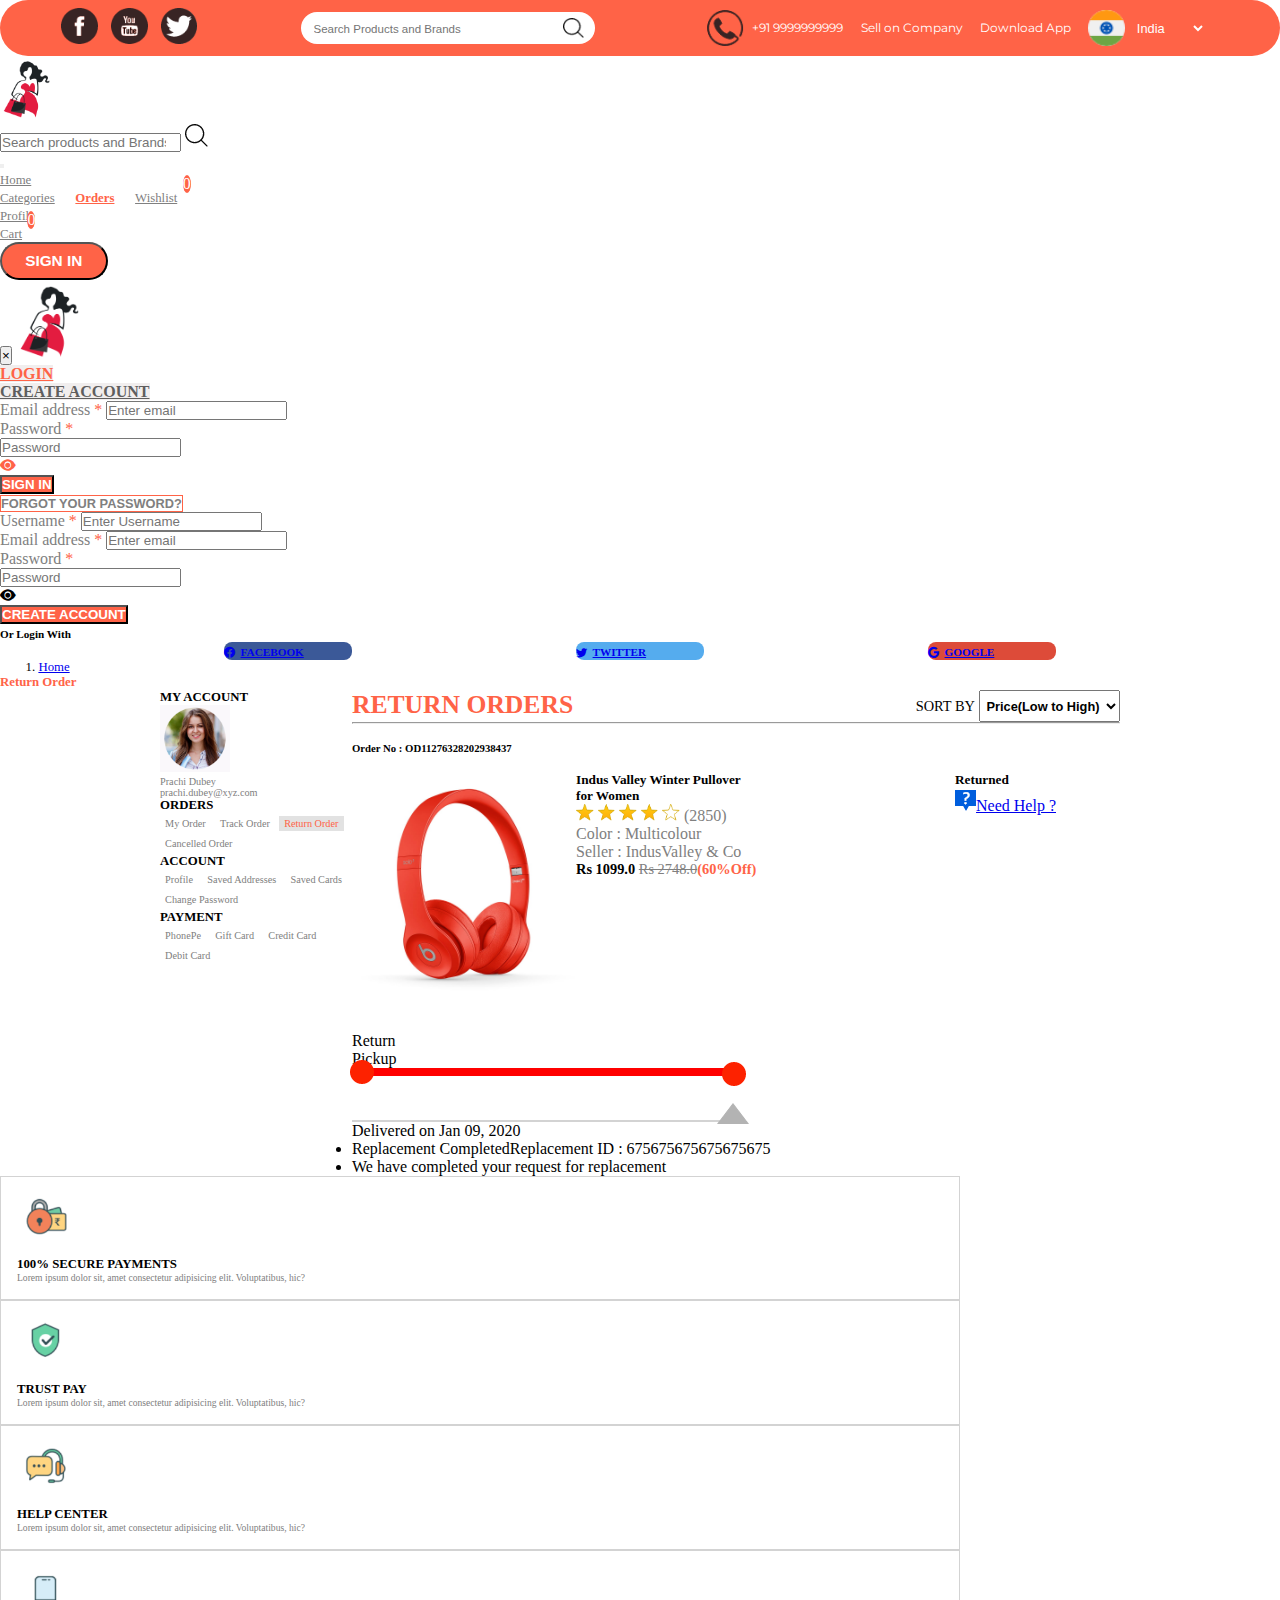
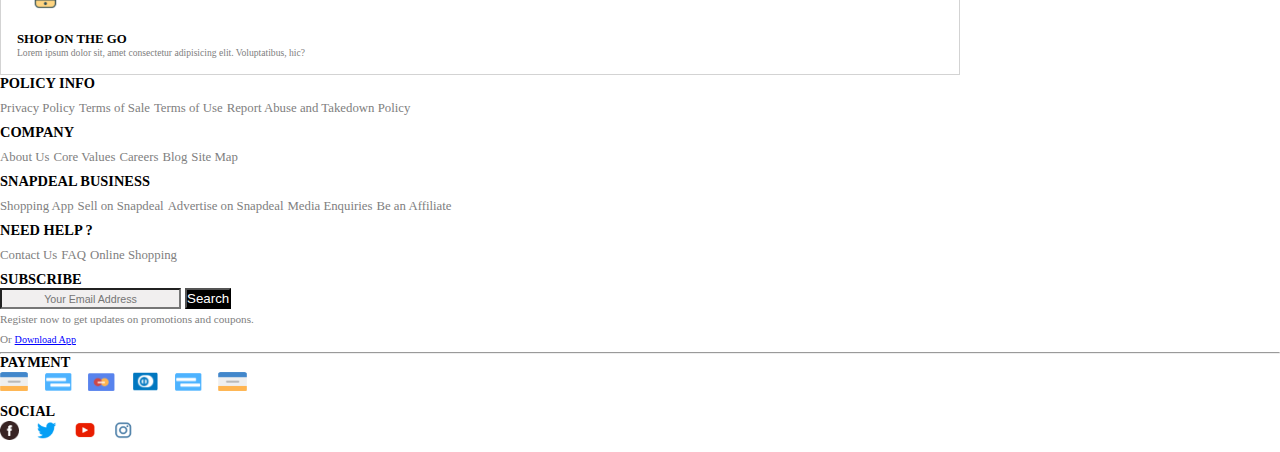
<file: Return-order.html>
<!DOCTYPE html>
<html lang="en">

<head>
    <meta charset="UTF-8">
    <meta name="viewport" content="width=device-width, initial-scale=1.0">
    <title>Online Store Ecommerce Website - Returns</title>
    <link rel="icon" type="image/png" href="Images/carts.png">
    <link rel="stylesheet" href="css/style.css">
    <link rel="stylesheet" href="https://cdn.jsdelivr.net/npm/bootstrap@4.6.0/dist/css/bootstrap.min.css"
        integrity="sha384-B0vP5xmATw1+K9KRQjQERJvTumQW0nPEzvF6L/Z6nronJ3oUOFUFpCjEUQouq2+l" crossorigin="anonymous">
    <link rel="stylesheet" href="https://cdn.jsdelivr.net/npm/bootstrap-icons@1.3.0/font/bootstrap-icons.css">
</head>

<body>
    <header>
        <!-- Start of Top Bar -->
        <div class="top-header" role='top header' id="back-to-top">
            <div class="social-img-holder" role='image holder'>
                <a href="https://www.facebook.com" target="_blank"><img src="Images/facebook.png" alt="facebook-icon" role='icon' aria-label='facebook icon'></a>
                <a href="https://www.youtube.com/" target="_blank"><img src="Images/youtube.png" alt="youtube-icon" role='icon' aria-label='youtube icon'></a>
                <a href="https://www.Twitter.com" target="_blank"><img src="Images/Twitter.png" alt="twitter-icon" role='icon' aria-label='twitter icon'></a>
            </div>
            <div class="search-box" role='search' id="search-box">
                <input type="search" name="searchbox" role="form" id="searchbox"
                    placeholder="Search Products and Brands" aria-labelledby="search-box">
                <img src="Images/magglass.png" alt="search-icon" role='icon' aria-label='magnifying glass icon'>
            </div>
            <div class="information-tab" role="info container">
                <img src="Images/call.png" id='call-icon' alt="call-icon" role='icon' aria-label='Phone icon'>
                <a id='ph-number' href="" role='link'>+91 9999999999</a>
                <a href="Seller-page.html" role='link'>Sell on Company</a>
                <a href="#" role='link'>Download App</a>
                <img src="Images/langicon.png" id="flag-icon" alt="lang-icon" role='icon' aria-label='language icon'>
                <form action="#" aria-label='form'>
                    <select name="lang-select" id="lang-select" aria-labelledby="select box">
                        <option value="India" role="option" aria-labelledby="Option1">India</option>
                        <option value="UK" role="option" aria-labelledby="Option1">UK</option>
                        <option value="Canada" role="option" aria-labelledby="Option2">Canada</option>
                        <option value="Germany" role="option" aria-labelledby="Option3">Germany</option>
                    </select>
                </form>
            </div>
        </div>
        <!-- End of Top Bar -->

        <!-- Start of Bottom Header -->
        <div class="bottom-header" id="bottom-head">
            <div class="sticky-bar-wrapper bg-white" id="sticky-section">
                <nav class="navbar navbar-expand-lg navbar-light bg-white" id="bottom-header-navbar">
                    <div class="container-fluid">
                        <a class="navbar-brand" href="index.html"><img id="logo_img" src="./Images/shoplogopng.png" alt="logo" role="img"
                                aria-label=" website logo"></a>
                        <div class="input-group d-xl-none d-lg-none" id="search-box-container">
                            <input type="search" id="search-box-hidden" class="form-control"
                                placeholder="Search products and Brands" aria-label="search box"
                                aria-describedby="basic-addon1">
                            <span id="basic-addon1"><img src="Images/magglass.png" alt="search-icon" role="icon"
                                    aria-labelledby="magnifying glass icon"></span>
                        </div>
                        <button class="navbar-toggler" type="button" data-toggle="collapse"
                            data-target="#navbarTogglerDemo02" aria-controls="navbarTogglerDemo02" aria-expanded="false"
                            aria-label="Toggle navigation">
                            <span class="navbar-toggler-icon"></span>
                        </button>
                        <div class="collapse navbar-collapse" id="navbarTogglerDemo02">
                            <ul class="navbar-nav mr-auto mt-2 ml-xl-5 ml-lg-5 ml-md-0 mt-lg-0 text-center">
                                <li class="nav-item">
                                    <a class="nav-link" href="index.html">Home</a>
                                </li>
                                <li class="nav-item dropdown">
                                    <a class="nav-link drop-btn" href="Product-list.html">Categories</a>
                                    <div class="dropdown-content mt-2">
                                        <a href="Product-list.html">Men</a>
                                        <a href="Product-list.html">Women</a>
                                      </div>
                                </li>
                                <li class="nav-item dropdown2">
                                    <a class="nav-link active drop-btn2" href="my-order.html">Orders</a>
                                    <div class="dropdown-content2 mt-2">
                                        <a href="my-order.html">My Orders</a>
                                        <a href="Track-order.html">Track Orders</a>
                                        <a href="Return-order.html">Return Orders</a>
                                      </div>
                                </li>
                                <li class="nav-item wishlist">
                                    <a class="nav-link" href="Wishlist.html">Wishlist</a>
                                    <span class="badge" id="wishlist-badge">0</span>
                                </li>
                                <li class="nav-item">
                                    <a class="nav-link ml-xl-3 ml-md-0" href="My-profile.html">Profile</a>
                                </li>
                                <li class="nav-item notification">
                                    <a class="nav-link" href="Cart-page.html">Cart</a>
                                    <span class="badge" id="cart-badge">0</span>
                                </li>
                            </ul>
                            <form class="form-inline my-2 my-lg-0 d-flex flex-column align-items-stretch justify-content-start">
                                <button class="btn btn-orange my-2 my-sm-0" id="signin" type="button" data-toggle="modal"
                                data-target="#exampleModalCenter" aria-labelledby='sign-in-btn'>SIGN IN</button>
                            </form>
                        </div>
                    </div>
                </nav>
            </div>
            <!-- LOGIN MODAL -->
            <div class="modal fade" id="exampleModalCenter" tabindex="-1" role="dialog"
                aria-label="exampleModalCenterTitle" aria-hidden="true">
                <div class="modal-dialog modal-dialog-centered" role="document">
                    <div class="modal-content">
                        <div class="modal-header d-flex flex-column align-items-center">
                            <button type="button" class="close" data-dismiss="modal" aria-label="Close">
                                <span aria-hidden="true">&times;</span>
                            </button>
                            <img src="./Images/shoplogopng.png" alt="modal logo">
                        </div>
                        <div class="modal-body">
                            <!-- Addition of Tabs -->
                            <ul class="nav nav-tabs nav-justified" id="myTab" role="tablist">
                                <li class="nav-item">
                                    <a href="#login" id="tab1" class='nav-link active' style="border-color: white;" aria-controls="login"
                                        aria-selected='true' role="tab" tabindex=1 data-toggle='tab'>LOGIN</a>
                                </li>
                                <li class="nav-item">
                                    <a href="#create-account" id="tab2" class='nav-link' style="border-color: white;" aria-controls="create-account"
                                        aria-selected='false' role="tab" tabindex=0 data-toggle='tab'>CREATE ACCOUNT</a>
                                </li>
                            </ul>
                            <div class="tab-content mt-3" id="myTabContent">
                                <div class="tab-pane active" id="login" role="tabpanel" aria-labelledby="tab1"
                                    aria-hidden='false'>
                                    <!-- Addition of Form 1 -->
                                    <form class="d-flex flex-column">
                                        <div class="form-group">
                                            <label for="exampleInputEmail1">Email address <span
                                                    class='required'>*</span></label>
                                            <input type="email" class="form-control" id="exampleInputEmail1"
                                                role="email" placeholder="Enter email">
                                        </div>
                                        <div class="form-group">
                                            <label for="exampleInputPassword1">Password <span
                                                    class='required'>*</span></label>
                                            <div class="input-group d-flex flex-row">
                                                <input type="password" class="form-control" id="exampleInputPassword1"
                                                    placeholder="Password">
                                                <div class="input-group-append">
                                                    <div class="input-group-text">
                                                        <i class='bi bi-eye-fill ml-2'></i>
                                                    </div>
                                                </div>
                                            </div>
                                        </div>
                                        <button type="submit" class="btn btn-orange rounded-0">SIGN
                                            IN</button><br>
                                        <button type="submit" class="btn btn-default2 rounded-0">FORGOT YOUR
                                            PASSWORD?</button>
                                    </form>
                                </div>
                                <div class="tab-pane" id="create-account" role="tabpanel" aria-labelledby="tab2"
                                    aria-hidden='true'>
                                    <!-- Addition of Form 2 -->
                                    <form class="d-flex flex-column">
                                        <div class="form-group">
                                            <label for="exampleInputUsername2">Username <span
                                                    class='required'>*</span></label>
                                            <input type="text" class="form-control" id="exampleInputUsername2"
                                                role="username" placeholder="Enter Username">
                                        </div>
                                        <div class="form-group">
                                            <label for="exampleInputEmail2">Email address <span
                                                    class='required'>*</span></label>
                                            <input type="email" class="form-control" id="exampleInputEmail2"
                                                role="email" placeholder="Enter email">
                                        </div>
                                        <div class="form-group">
                                            <label for="exampleInputPassword2">Password <span
                                                    class='required'>*</span></label>
                                            <div class="input-group d-flex flex-row">
                                                <input type="password" class="form-control" id="exampleInputPassword2"
                                                    placeholder="Password">
                                                <div class="input-group-append">
                                                    <div class="input-group-text">
                                                        <i class='bi bi-eye-fill ml-2'></i>
                                                    </div>
                                                </div>
                                            </div>
                                        </div>
                                        <button type="submit"
                                            class="btn btn-default btn-hover btn-orange rounded-0">CREATE
                                            ACCOUNT</button><br>
                                    </form>
                                </div>
                            </div>
                        </div>
                        <!-- End of Tabs -->
                        <!-- Start of Modal Footer -->
                        <div class="modal-footer d-flex flex-column justify-items-center">
                            <span>Or Login With</span>
                            <div class="modal-social-btn">
                                <a class="btn text-white" style="background-color: #3b5998" href="#!"
                                    role="button"><span class="bi bi-facebook">FACEBOOK</span></a>
                                <a class="btn text-white" style="background-color: #55acee" href="#!"
                                    role="button"><span class="bi bi-twitter">TWITTER</span></a>
                                <a class="btn text-white" style="background-color: #dd4b39" href="#!"
                                    role="button"><span class="bi bi-google">GOOGLE</span></a>
                            </div>
                        </div>
                        <!-- Start of Modal Footer -->
                    </div>
                </div>
            </div>
            <!-- LOGIN MODAL -->
        </div>
    </header>
    <a class='back-to-top-btn float-right' id="scroll-btn" role='button' aria-label='back to top button'>
        <img src="Images/up-green.png" alt="goto top" role="icon" aria-label='back to top image'>
    </a>
    <!-- End of Bottom Header -->

    <!-- Start of return order section -->
    <nav aria-label="breadcrumb">
        <ol class="breadcrumb">
            <li class="breadcrumb-item"><a class="text-dark" href="index.html">Home</a></li>
            <li class="breadcrumb-item active" aria-current="page">Return Order</li>
        </ol>
    </nav>

    <div class="mega-container">
        <aside
            class='grid-column-1 container d-flex flex-lg-column align-items-lg-start justify-content-lg-start flex-md-column align-items-md-start float-lg-left'>
            <div class="profile mb-4 d-flex flex-column justify-content-center align-items-start">
                <h6 class="font-weight-bold my-account-heading">MY ACCOUNT</h6>
                <img src="Images/profile-head.png" width="70px" alt="Profile picture">
                <p class='mb-0 mt-2'>Prachi Dubey</p>
                <p>prachi.dubey@xyz.com</p>
            </div>
            <div class="orders mb-4">
                <h6 class="font-weight-bold">ORDERS</h6>
                <div class="list-group border-0">
                    <a href="my-order.html" class="list-items">My Order</a>
                    <a href="Track-order.html" class="list-items">Track Order</a>
                    <a href="Return-order.html" class="list-items list-item-active font-weight-bold">Return Order</a>
                    <a href="Track-order.html" class="list-items">Cancelled Order</a>
                </div>
            </div>
            <div class="account mb-4">
                <h6 class="font-weight-bold">ACCOUNT</h6>
                <div class="list-group">
                    <a href="My-profile.html" class="list-items">Profile</a>
                    <a href="My-profile.html" class="list-items">Saved Addresses</a>
                    <a href="My-profile.html" class="list-items">Saved Cards</a>
                    <a href="My-profile.html" class="list-items">Change Password</a>
                </div>
            </div>
            <div class="payment mb-4">
                <h6 class="font-weight-bold">PAYMENT</h6>
                <div class="list-group">
                    <a href="#" class="list-items">PhonePe</a>
                    <a href="#" class="list-items">Gift Card</a>
                    <a href="#" class="list-items">Credit Card</a>
                    <a href="#" class="list-items">Debit Card</a>
                </div>
            </div>
        </aside>
        <main class='flex-container grid-column-2 ml-md-4'>
            <div class="top-flex-container2">
                <h3 class="font-weight-bold">RETURN ORDERS</h3>
                <form class='form-inline'>
                    <div class="form-group">
                        <label class='mr-2' for="exampleFormControlSelect1">SORT BY</label>
                        <select class="form-control" id="exampleFormControlSelect1">
                            <option>Price(Low to High)</option>
                            <option>Price(High to Low)</option>
                            <option>Newest First</option>
                            <option>Oldest First</option>
                            <option>Featured</option>
                        </select>
                    </div>
                </form>
            </div>
            <hr>
            <br>
            <h6 id="order_id" class='font-weight-bold'>Order No : OD11276328202938437</h6>
            <br>
            <div class="img-info">
                <div class="media">
                    <img class="mr-3" src="Images/product3.png" alt="Sweater image">
                    <div class="media-body">
                        <h5 class="mt-0">Indus Valley Winter Pullover <br> for Women</h5>
                        <div class="stars-group">
                            <img class="stars" src="Images/star.png" alt="star-rating" role="icon"
                                aria-label='star rating'>
                            <img class="stars" src="Images/star.png" alt="star-rating" role="icon"
                                aria-label='star rating'>
                            <img class="stars" src="Images/star.png" alt="star-rating" role="icon"
                                aria-label='star rating'>
                            <img class="stars" src="Images/star.png" alt="star-rating" role="icon"
                                aria-label='star rating'>
                            <img class="stars" src="Images/star-empty.png" alt="star-rating" role="icon"
                                aria-label='star rating'>
                            <span class='ml-1'>(2850)</span>
                        </div>
                        <p class='specs mt-3 mb-0'>Color : Multicolour</p>
                        <p class='specs mt-0'>Seller : IndusValley & Co</p>
                        <p class='pricing mt-2 mb-0' style="font-size:0.9em;"
                        ><strong>Rs 1099.0</strong> <del>Rs 2748.0</del><span
                                class="offer font-weight-bold ml-1">(60%Off)</span></p>
                    </div>
                </div>
                <div class="return-box">
                    <h5>Returned</h5>
                    <img src="Images/Question-box.png" alt="Question Icon"><a href="#"><span
                            class='ml-2 text-primary font-weight-bold'>Need Help ?</span></a>
                </div>
            </div>
            <br>
            <br>
            <div class="progressbar d-flex justify-content-between">
                <p class="start text-danger font-weight-bold">Return</p>
                <p class="end text-danger font-weight-bold">Pickup</p>
            </div>
            <div class='red-bar'></div>
            <br>
            <div class='grey-line'></div>
            <p id="delivery_date" class="font-weight-bold mt-3">Delivered on Jan 09, 2020</p>
            <ul class="list-group mt-5" id='rep-box'>
                <li class="list-group-item"><span class="mr-2 text-success font-weight-bold">Replacement
                        Completed</span>Replacement ID : 675675675675675675</li>
                <li class="list-group-item">We have completed your request for replacement</li>
            </ul>

        </main>
    </div>























    <!-- Start of Payment and Help -->
    <section class='payment-help mt-5' aria-label='payments and help section'>
        <div class="container-fluid w-75">
            <div class="row">
                <div class="col col-xl-3 col-lg-3 col-md-6 col-sm-12 d-flex flex-column align-items-center justify-content-center text-center">
                    <img src="Images/secure-pay.png" alt="securepay" role="img" aria-label='secure pay image'>
                    <h2>100% SECURE PAYMENTS</h2>
                    <p>Lorem ipsum dolor sit, amet consectetur adipisicing elit. Voluptatibus, hic?</p>
                </div>
                <div class="col col-xl-3 col-lg-3 col-md-6 col-sm-12 d-flex flex-column align-items-center justify-content-center text-center">
                    <img src="Images/trust-pay.png" alt="trustpay" role="img" aria-label='trust pay image'>
                    <h2>TRUST PAY</h2>
                    <p>Lorem ipsum dolor sit, amet consectetur adipisicing elit. Voluptatibus, hic?</p>
                </div>
                <div class="col col-xl-3 col-lg-3 col-md-6 col-sm-12 d-flex flex-column align-items-center justify-content-center text-center">
                    <img src="Images/help-center.png" alt="helpcenter" role="img" aria-label='help center image'>
                    <h2>HELP CENTER</h2>
                    <p>Lorem ipsum dolor sit, amet consectetur adipisicing elit. Voluptatibus, hic?</p>
                </div>
                <div class="col col-xl-3 col-lg-3 col-md-6 col-sm-12 d-flex flex-column align-items-center justify-content-center text-center">
                    <img src="Images/shop-on-go.png" alt="shopongo" role="img" aria-label='shop on go image'>
                    <h2>SHOP ON THE GO</h2>
                    <p>Lorem ipsum dolor sit, amet consectetur adipisicing elit. Voluptatibus, hic?</p>
                </div>
            </div>
        </div>
    </section>
    <!-- End of Payments and Help -->

    <!-- Start of Footer -->
    <footer class="mt-5">
        <div class="container-fluid w-75">
            <div class="row">
                <div
                    class="col col-xl-2 col-lg-3 col-md-3 col-sm-4 d-flex flex-column align-items-start justify-content-start">
                    <h3>POLICY INFO</h3>
                    <a href="#" role='link'>Privacy Policy</a>
                    <a href="#" role='link'>Terms of Sale</a>
                    <a href="#" role='link'>Terms of Use</a>
                    <a href="#" role='link'>Report Abuse and Takedown Policy</a>
                </div>
                <div class="col col-xl-2 col-lg-3 col-md-2 col-sm-3 d-flex flex-column align-items-start">
                    <h3>COMPANY</h3>
                    <a href="#" role='link'>About Us</a>
                    <a href="#" role='link'>Core Values</a>
                    <a href="#" role='link'>Careers</a>
                    <a href="#" role='link'>Blog</a>
                    <a href="#" role='link'>Site Map</a>
                </div>
                <div class="col col-xl-3 col-lg-3 col-md-4 col-sm-5 d-flex flex-column align-items-start">
                    <h3>SNAPDEAL BUSINESS</h3>
                    <a href="#" role='link'>Shopping App</a>
                    <a href="#" role='link'>Sell on Snapdeal</a>
                    <a href="#" role='link'>Advertise on Snapdeal</a>
                    <a href="#" role='link'>Media Enquiries</a>
                    <a href="#" role='link'>Be an Affiliate</a>
                </div>
                <div
                    class="col col-xl-2 col-lg-3 col-md-3 col-sm-4 mt-md-0 mt-sm-5 d-flex flex-column align-items-start">
                    <h3>NEED HELP ?</h3>
                    <a href="#" role='link'>Contact Us</a>
                    <a href="FAQ.html" role='link'>FAQ</a>
                    <a href="#" role='link'>Online Shopping</a>
                </div>
                <div class="col col-xl-3 col-lg-5 col-md-6 col-sm-7 mt-xl-0 mt-lg-5 mt-md-5 mt-sm-5">
                    <h3>SUBSCRIBE</h3>
                    <div class="input-group mb-2 d-flex justify-content-center align-items-center">
                        <input type="text" class="form-control" placeholder="Your Email Address"
                            aria-label="Recipient's username" aria-describedby="button-addon2">
                        <button class="btn btn-outline-secondary d-flex align-items-center" type="button"
                            id="button-addon2">Search</button>
                    </div>
                    <small>Register now to get updates on promotions and coupons.<br> Or <a href="https://play.google.com/store/games?utm_source=apac_med&utm_medium=hasem&utm_content=Oct0121&utm_campaign=Evergreen&pcampaignid=MKT-EDR-apac-in-1003227-med-hasem-py-Evergreen-Oct0121-Text_Search_BKWS-BKWS%7CONSEM_kwid_43700065205026376_creativeid_535350509651_device_c&gclid=Cj0KCQiAic6eBhCoARIsANlox87gDP1aSkfcQzWG1AVHXz6Pyv9jpxcRpy7izt8J5yf-sKrdTQjIb4YaAsmJEALw_wcB&gclsrc=aw.ds">Download
                            App</a></small>
                </div>
            </div>
        </div>
        <hr>
        <div class="bottom-footer container-fluid w-75">
            <div class="row">
                <div class="col d-flex flex-row justify-content-between">
                    <div class="box-1">
                        <h3>PAYMENT</h3>
                        <div class="card-holder">
                            <a href="https://www.sbicard.com/creditcards/app/user/login"><img src="Images/card1.png" alt="card1" role="icon" aria-label='card image'></a>
                            <a href="https://netportal.hdfcbank.com/login#/openMarketLoginCC"><img src="Images/card2.png" alt="card2" role="icon" aria-label='card image'></a>
                            <a href="https://www.axisbank.com/make-payments/credit-card-bill-payments/pay-your-credit-card-bills"><img src="Images/card3.png" alt="card3" role="icon" aria-label='card image'></a>
                            <a href="https://www.mahaconnect.in/InternetBanking1/ib/login.jsf?lt=R"><img src="Images/card4.png" alt="card4" role="icon" aria-label='card image'></a>
                            <a href="https://www.icicibank.com/online-services/clicktopay/index_primer"><img src="Images/card2.png" alt="cod" role="icon" aria-label='card image'></a>
                            <a href="https://www.phonepe.com/business-solutions/online-merchant/"><img src="Images/card1.png" alt="netbanking" role="icon" aria-label='card image'></a>
                        </div>
                    </div>
                    <div class="box-2">
                        <h3>SOCIAL</h3>
                        <div class="social-holder">
                            <a href="https://www.facebook.com" target="_blank"><img src="Images/facebook.png" alt="facebook" role="icon" aria-label='facebook icon'></a>
                            <a href="https://www.twitter.com" target="_blank"><img src="Images/tw-footer.png" alt="twitter" role="icon" aria-label='twitter icon'></a>
                            <a href="https://www.youtube.com" target="_blank"><img src="Images/yt-footer.png" alt="youtube" role="icon" aria-label='youtube icon'></a>
                            <a href="https://www.instagram.com" target="_blank"><img src="Images/ins-footer.png" alt="instagram" role="icon" aria-label='instagram icon'></a>
                        </div>
                    </div>
                </div>
            </div>
        </div>
    </footer>
    <!-- End of Footer -->
    <script src="Javascript/index.js"></script>
    <script src="https://code.jquery.com/jquery-3.5.1.slim.min.js"
        integrity="sha384-DfXdz2htPH0lsSSs5nCTpuj/zy4C+OGpamoFVy38MVBnE+IbbVYUew+OrCXaRkfj" crossorigin="anonymous">
    </script>
    <script src="https://cdn.jsdelivr.net/npm/bootstrap@4.6.0/dist/js/bootstrap.bundle.min.js"
        integrity="sha384-Piv4xVNRyMGpqkS2by6br4gNJ7DXjqk09RmUpJ8jgGtD7zP9yug3goQfGII0yAns" crossorigin="anonymous">
    </script>
    <script>
        window.onload = function () {
            cart_num = JSON.parse(localStorage.getItem("Products_IDs")).length;
            document.querySelector('#cart-badge').innerHTML = cart_num;
            wishlist_num = JSON.parse(localStorage.getItem("Wishlist_IDs")).length;
            document.querySelector('#wishlist-badge').innerHTML = wishlist_num;
        }
    </script>
</body>

</html>
</file>
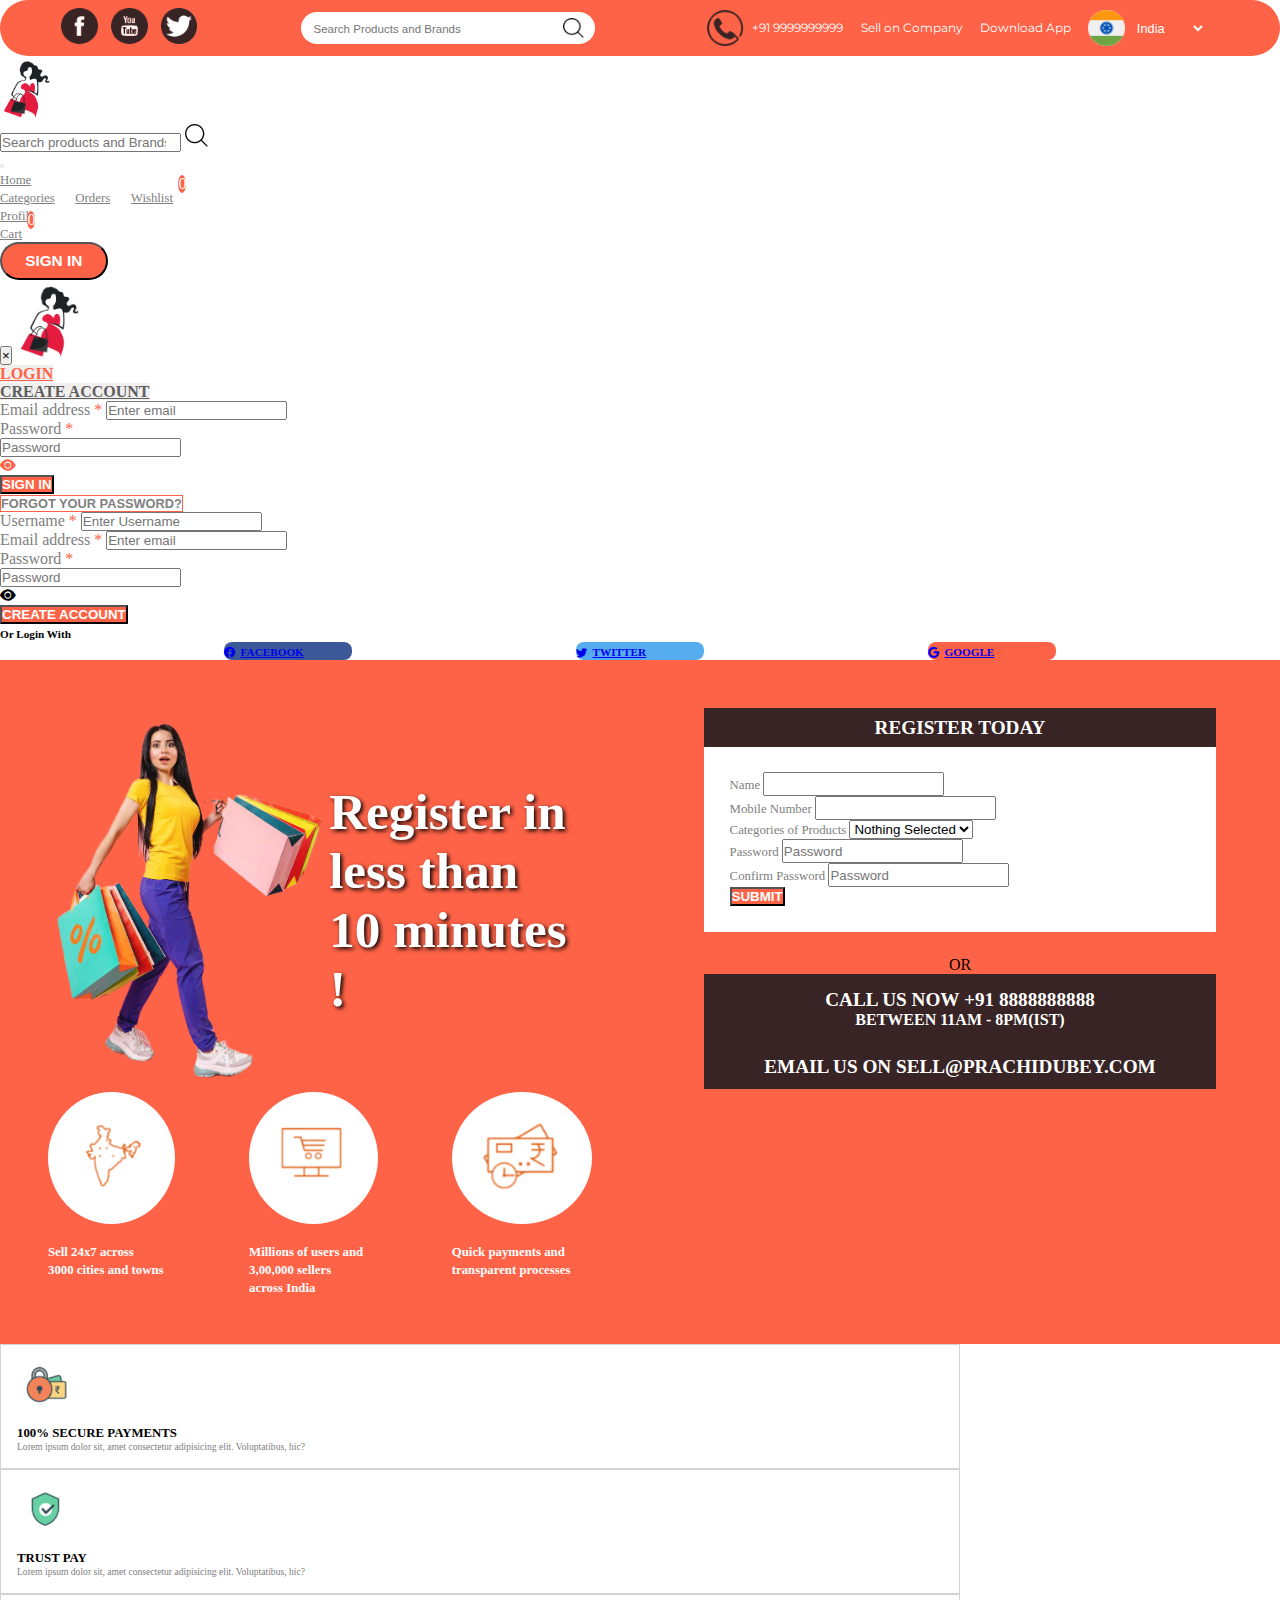
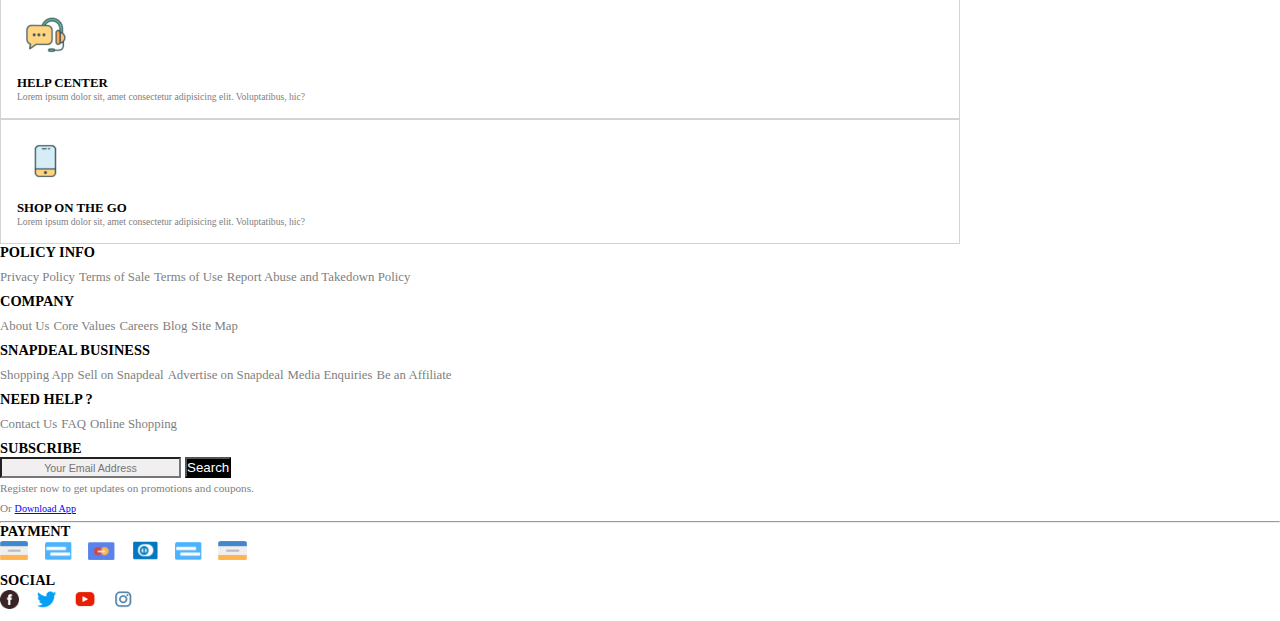
<file: Seller-page.html>
<!DOCTYPE html>
<html lang="en">

<head>
    <meta charset="UTF-8">
    <meta name="viewport" content="width=device-width, initial-scale=1.0">
    <title>Online Store Ecommerce Website - Sellers</title>
    <link rel="icon" type="image/png" href="Images/carts.png">
    <link rel="stylesheet" href="css/style.css">
    <link rel="stylesheet" href="https://cdn.jsdelivr.net/npm/bootstrap@4.6.0/dist/css/bootstrap.min.css"
    integrity="sha384-B0vP5xmATw1+K9KRQjQERJvTumQW0nPEzvF6L/Z6nronJ3oUOFUFpCjEUQouq2+l" crossorigin="anonymous">
    <link rel="stylesheet" href="https://cdn.jsdelivr.net/npm/bootstrap-icons@1.3.0/font/bootstrap-icons.css">
</head>

<body>
    <header>
        <!-- Start of Top Bar -->
        <div class="top-header" role='top header' id="back-to-top">
            <div class="social-img-holder" role='image holder'>
                <a href="https://www.facebook.com" target="_blank"><img src="Images/facebook.png" alt="facebook-icon" role='icon' aria-label='facebook icon'></a>
                <a href="https://www.youtube.com/" target="_blank"><img src="Images/youtube.png" alt="youtube-icon" role='icon' aria-label='youtube icon'></a>
                <a href="https://www.Twitter.com" target="_blank"><img src="Images/Twitter.png" alt="twitter-icon" role='icon' aria-label='twitter icon'></a>
            </div>
            <div class="search-box" role='search' id="search-box">
                <input type="search" name="searchbox" role="form" id="searchbox"
                    placeholder="Search Products and Brands" aria-labelledby="search-box">
                <img src="Images/magglass.png" alt="search-icon" role='icon' aria-label='magnifying glass icon'>
            </div>
            <div class="information-tab" role="info container">
                <img src="Images/call.png" id='call-icon' alt="call-icon" role='icon' aria-label='Phone icon'>
                <a id='ph-number' href="" role='link'>+91 9999999999</a>
                <a href="Seller-page.html" role='link'>Sell on Company</a>
                <a href="#" role='link'>Download App</a>
                <img src="Images/langicon.png" id="flag-icon" alt="lang-icon" role='icon' aria-label='language icon'>
                <form action="#" aria-label='form'>
                    <select name="lang-select" id="lang-select" aria-labelledby="select box">
                        <option value="India" role="option" aria-labelledby="Option1">India</option>
                        <option value="UK" role="option" aria-labelledby="Option1">UK</option>
                        <option value="Canada" role="option" aria-labelledby="Option2">Canada</option>
                        <option value="Germany" role="option" aria-labelledby="Option3">Germany</option>
                    </select>
                </form>
            </div>
        </div>
        <!-- End of Top Bar -->

        <!-- Start of Bottom Header -->
        <div class="bottom-header" id="bottom-head">
            <div class="sticky-bar-wrapper bg-white" id="sticky-section">
                <nav class="navbar navbar-expand-lg navbar-light bg-white" id="bottom-header-navbar">
                    <div class="container-fluid">
                        <a class="navbar-brand" href="index.html"><img id="logo_img" src="./Images/shoplogopng.png" alt="logo" role="img"
                                aria-label=" website logo"></a>
                        <div class="input-group d-xl-none d-lg-none" id="search-box-container">
                            <input type="search" id="search-box-hidden" class="form-control"
                                placeholder="Search products and Brands" aria-label="search box"
                                aria-describedby="basic-addon1">
                            <span id="basic-addon1"><img src="Images/magglass.png" alt="search-icon" role="icon"
                                    aria-labelledby="magnifying glass icon"></span>
                        </div>
                        <button class="navbar-toggler" type="button" data-toggle="collapse"
                            data-target="#navbarTogglerDemo02" aria-controls="navbarTogglerDemo02" aria-expanded="false"
                            aria-label="Toggle navigation">
                            <span class="navbar-toggler-icon"></span>
                        </button>
                        <div class="collapse navbar-collapse" id="navbarTogglerDemo02">
                            <ul class="navbar-nav mr-auto mt-2 ml-xl-5 ml-lg-5 ml-md-0 mt-lg-0 text-center">
                                <li class="nav-item">
                                    <a class="nav-link" href="index.html">Home</a>
                                </li>
                                <li class="nav-item dropdown">
                                    <a class="nav-link drop-btn" href="Product-list.html">Categories</a>
                                    <div class="dropdown-content mt-2">
                                        <a href="Product-list.html">Men</a>
                                        <a href="Product-list.html">Women</a>
                                      </div>
                                </li>
                                <li class="nav-item dropdown2">
                                    <a class="nav-link drop-btn2" href="my-order.html">Orders</a>
                                    <div class="dropdown-content2 mt-2">
                                        <a href="my-order.html">My Orders</a>
                                        <a href="Track-order.html">Track Orders</a>
                                        <a href="Return-order.html">Return Orders</a>
                                      </div>
                                </li>
                                <li class="nav-item wishlist">
                                    <a class="nav-link" href="Wishlist.html">Wishlist</a>
                                    <span class="badge" id="wishlist-badge">0</span>
                                </li>
                                <li class="nav-item">
                                    <a class="nav-link ml-xl-3 ml-md-0" href="My-profile.html">Profile</a>
                                </li>
                                <li class="nav-item notification">
                                    <a class="nav-link" href="Cart-page.html">Cart</a>
                                    <span class="badge" id="cart-badge">0</span>
                                </li>
                            </ul>
                            <form class="form-inline my-2 my-lg-0 d-flex flex-column align-items-stretch justify-content-start">
                                <button class="btn btn-orange my-2 my-sm-0" id="signin" type="button" data-toggle="modal"
                                data-target="#exampleModalCenter" aria-labelledby='sign-in-btn'>SIGN IN</button>
                            </form>
                        </div>
                    </div>
                </nav>
            </div>
            <!-- LOGIN MODAL -->
            <div class="modal fade" id="exampleModalCenter" tabindex="-1" role="dialog"
                aria-label="exampleModalCenterTitle" aria-hidden="true">
                <div class="modal-dialog modal-dialog-centered" role="document">
                    <div class="modal-content">
                        <div class="modal-header d-flex flex-column align-items-center">
                            <button type="button" class="close" data-dismiss="modal" aria-label="Close">
                                <span aria-hidden="true">&times;</span>
                            </button>
                            <img src="./Images/shoplogopng.png" alt="modal logo">
                        </div>
                        <div class="modal-body">
                            <!-- Addition of Tabs -->
                            <ul class="nav nav-tabs nav-justified" id="myTab" role="tablist">
                                <li class="nav-item">
                                    <a href="#login" id="tab1" class='nav-link active' style="border-color: white;" aria-controls="login"
                                        aria-selected='true' role="tab" tabindex=1 data-toggle='tab'>LOGIN</a>
                                </li>
                                <li class="nav-item">
                                    <a href="#create-account" id="tab2" class='nav-link' style="border-color: white;" aria-controls="create-account"
                                        aria-selected='false' role="tab" tabindex=0 data-toggle='tab'>CREATE ACCOUNT</a>
                                </li>
                            </ul>
                            <div class="tab-content mt-3" id="myTabContent">
                                <div class="tab-pane active" id="login" role="tabpanel" aria-labelledby="tab1"
                                    aria-hidden='false'>
                                    <!-- Addition of Form 1 -->
                                    <form class="d-flex flex-column">
                                        <div class="form-group">
                                            <label for="exampleInputEmail1">Email address <span
                                                    class='required'>*</span></label>
                                            <input type="email" class="form-control" id="exampleInputEmail1"
                                                role="email" placeholder="Enter email">
                                        </div>
                                        <div class="form-group">
                                            <label for="exampleInputPassword1">Password <span
                                                    class='required'>*</span></label>
                                            <div class="input-group d-flex flex-row">
                                                <input type="password" class="form-control" id="exampleInputPassword1"
                                                    placeholder="Password">
                                                <div class="input-group-append">
                                                    <div class="input-group-text">
                                                        <i class='bi bi-eye-fill ml-2'></i>
                                                    </div>
                                                </div>
                                            </div>
                                        </div>
                                        <button type="submit" class="btn btn-orange rounded-0">SIGN
                                            IN</button><br>
                                        <button type="submit" class="btn btn-default2 rounded-0">FORGOT YOUR
                                            PASSWORD?</button>
                                    </form>
                                </div>
                                <div class="tab-pane" id="create-account" role="tabpanel" aria-labelledby="tab2"
                                    aria-hidden='true'>
                                    <!-- Addition of Form 2 -->
                                    <form class="d-flex flex-column">
                                        <div class="form-group">
                                            <label for="exampleInputUsername2">Username <span
                                                    class='required'>*</span></label>
                                            <input type="text" class="form-control" id="exampleInputUsername2"
                                                role="username" placeholder="Enter Username">
                                        </div>
                                        <div class="form-group">
                                            <label for="exampleInputEmail2">Email address <span
                                                    class='required'>*</span></label>
                                            <input type="email" class="form-control" id="exampleInputEmail2"
                                                role="email" placeholder="Enter email">
                                        </div>
                                        <div class="form-group">
                                            <label for="exampleInputPassword2">Password <span
                                                    class='required'>*</span></label>
                                            <div class="input-group d-flex flex-row">
                                                <input type="password" class="form-control" id="exampleInputPassword2"
                                                    placeholder="Password">
                                                <div class="input-group-append">
                                                    <div class="input-group-text">
                                                        <i class='bi bi-eye-fill ml-2'></i>
                                                    </div>
                                                </div>
                                            </div>
                                        </div>
                                        <button type="submit"
                                            class="btn btn-default btn-hover btn-orange rounded-0">CREATE
                                            ACCOUNT</button><br>
                                    </form>
                                </div>
                            </div>
                        </div>
                        <!-- End of Tabs -->
                        <!-- Start of Modal Footer -->
                        <div class="modal-footer d-flex flex-column justify-items-center">
                            <span>Or Login With</span>
                            <div class="modal-social-btn">
                                <a class="btn text-white" style="background-color: #3b5998" href="#!"
                                    role="button"><span class="bi bi-facebook">FACEBOOK</span></a>
                                <a class="btn text-white" style="background-color: #55acee" href="#!"
                                    role="button"><span class="bi bi-twitter">TWITTER</span></a>
                                <a class="btn text-white" style="background-color: tomato" href="#!"
                                    role="button"><span class="bi bi-google">GOOGLE</span></a>
                            </div>
                        </div>
                        <!-- Start of Modal Footer -->
                    </div>
                </div>
            </div>
            <!-- LOGIN MODAL -->
        </div>
    </header>
    <a class='back-to-top-btn float-right' id="scroll-btn" role='button' aria-label='back to top button'>
        <img src="Images/up-green.png" alt="goto top" role="icon" aria-label='back to top image'>
    </a>
    <!-- End of Bottom Header -->

    <!-- Start of Seller Section -->
    <div class="seller-grid-container">
        <div class="grid-column1">
            <div class="top-container">
                <!-- <img src="/Images/shoppinggirllogo4-removebg-preview.png" alt="Man image"> -->
                <img src="/Images/My project.png" alt="Man image">

                <h2>Register in <br> less than <br> 10 minutes !</h2>
            </div>
            <div class="bottom-container">
                <div class="first-group d-flex flex-column text-center">
                    <div class="circle circle-1">
                        <img class='img-c img-responsive' src="Images/Indian-flag.png" alt="Indian Flag">
                    </div>
                    <br>
                    <span class="first-grp-img-desc">Sell 24x7 across<br>3000 cities and towns</span>
                </div>
                <div class="second-group d-flex flex-column text-center">
                    <div class="circle circle-2">
                        <img class='img-c img-responsive' src="Images/Monitor.png" alt="Monitor">
                    </div>
                    <br>
                    <span class="first-grp-img-desc">Millions of users and<br>3,00,000 sellers<br>across
                        India</span>
                </div>
                <div class="third-group d-flex flex-column text-center">
                    <div class="circle circle-3">
                        <img class='img-c img-responsive' src="Images/Payment-time.png" alt="Payment-time">
                    </div>
                    <br>
                    <span class="first-grp-img-desc">Quick payments and<br>transparent processes</span>
                </div>
            </div>
        </div>
        <div class="grid-column2">
            <div class="form-container">
                <div class="form-header">
                    REGISTER TODAY
                </div>
                <div class="form-body">
                    <form class='d-flex flex-column'>
                        <div class="form-group">
                            <label for="exampleInputName1">Name</label>
                            <input type="name" class="form-control" id="exampleInputName1" aria-describedby="nameHelp">
                        </div>
                        <div class="form-group">
                            <label for="exampleInputMobile1">Mobile Number</label>
                            <input type="tel" class="form-control" id="exampleInputMobile1"
                                aria-describedby="mobileHelp"
                                pattern="[7-9]{1}[0-9]{1}[0-9][0-9][0-9][0-9][0-9][0-9][0-9][0-9]">
                        </div>
                        <div
                            class="form-select form-group d-md-flex flex-md-row d-sm-flex flex-sm-column justify-content-between">
                            <label for="exampleFormControlSelect1">Categories of Products</label>
                            <select class="form-control form-control-sm  w-50-lg w-100-sm small"
                                id="exampleFormControlSelect1">
                                <option>Nothing Selected</option>
                                <option>Men's</option>
                                <option>Woman's</option>
                                <option>Kids's</option>
                                <option>Smart Watches</option>
                                <option>Shooes</option>
                            </select>
                        </div>
                        <div class="form-group">
                            <label for="exampleInputPassword1">Password</label>
                            <input type="password" class="form-control" id="exampleInputPassword1"
                                placeholder="Password">
                        </div>
                        <div class="form-group">
                            <label for="exampleInputConfirmPassword1">Confirm Password</label>
                            <input type="password" class="form-control" id="exampleInputConfirmPassword1"
                                placeholder="Password">
                        </div>
                        <button type="submit" class="btn btn-orange font-weight-bold ">SUBMIT</button>
                    </form>
                </div>
                <div class="form-footer">
                    <p class='text-white'>OR</p>
                    <div class="para-1">
                        <p>CALL US NOW +91 8888888888 <br> <small>BETWEEN 11AM - 8PM(IST)</small></p>
                    </div>
                    <div class="para-2">
                        <p>EMAIL US ON SELL@PRACHIDUBEY.COM</p>
                    </div>
                </div>
            </div>
        </div>
    </div>

    <!-- Start of Payment and Help -->

    <section class='payment-help mt-5' aria-label='payments and help section'>
        <div class="container-fluid w-75">
            <div class="row">
                <div class="col col-xl-3 col-lg-3 col-md-6 col-sm-12 d-flex flex-column align-items-center justify-content-center text-center">
                    <img src="Images/secure-pay.png" alt="securepay" role="img" aria-label='secure pay image'>
                    <h2>100% SECURE PAYMENTS</h2>
                    <p>Lorem ipsum dolor sit, amet consectetur adipisicing elit. Voluptatibus, hic?</p>
                </div>
                <div class="col col-xl-3 col-lg-3 col-md-6 col-sm-12 d-flex flex-column align-items-center justify-content-center text-center">
                    <img src="Images/trust-pay.png" alt="trustpay" role="img" aria-label='trust pay image'>
                    <h2>TRUST PAY</h2>
                    <p>Lorem ipsum dolor sit, amet consectetur adipisicing elit. Voluptatibus, hic?</p>
                </div>
                <div class="col col-xl-3 col-lg-3 col-md-6 col-sm-12 d-flex flex-column align-items-center justify-content-center text-center">
                    <img src="Images/help-center.png" alt="helpcenter" role="img" aria-label='help center image'>
                    <h2>HELP CENTER</h2>
                    <p>Lorem ipsum dolor sit, amet consectetur adipisicing elit. Voluptatibus, hic?</p>
                </div>
                <div class="col col-xl-3 col-lg-3 col-md-6 col-sm-12 d-flex flex-column align-items-center justify-content-center text-center">
                    <img src="Images/shop-on-go.png" alt="shopongo" role="img" aria-label='shop on go image'>
                    <h2>SHOP ON THE GO</h2>
                    <p>Lorem ipsum dolor sit, amet consectetur adipisicing elit. Voluptatibus, hic?</p>
                </div>
            </div>
        </div>
    </section>

    <!-- End of Payments and Help -->

    <!-- Start of Footer -->
    <footer class="mt-5">
        <div class="container-fluid w-75">
            <div class="row">
                <div
                    class="col col-xl-2 col-lg-3 col-md-3 col-sm-4 d-flex flex-column align-items-start justify-content-start">
                    <h3>POLICY INFO</h3>
                    <a href="#" role='link'>Privacy Policy</a>
                    <a href="#" role='link'>Terms of Sale</a>
                    <a href="#" role='link'>Terms of Use</a>
                    <a href="#" role='link'>Report Abuse and Takedown Policy</a>
                </div>
                <div class="col col-xl-2 col-lg-3 col-md-2 col-sm-3 d-flex flex-column align-items-start">
                    <h3>COMPANY</h3>
                    <a href="#" role='link'>About Us</a>
                    <a href="#" role='link'>Core Values</a>
                    <a href="#" role='link'>Careers</a>
                    <a href="#" role='link'>Blog</a>
                    <a href="#" role='link'>Site Map</a>
                </div>
                <div class="col col-xl-3 col-lg-3 col-md-4 col-sm-5 d-flex flex-column align-items-start">
                    <h3>SNAPDEAL BUSINESS</h3>
                    <a href="#" role='link'>Shopping App</a>
                    <a href="#" role='link'>Sell on Snapdeal</a>
                    <a href="#" role='link'>Advertise on Snapdeal</a>
                    <a href="#" role='link'>Media Enquiries</a>
                    <a href="#" role='link'>Be an Affiliate</a>
                </div>
                <div
                    class="col col-xl-2 col-lg-3 col-md-3 col-sm-4 mt-md-0 mt-sm-5 d-flex flex-column align-items-start">
                    <h3>NEED HELP ?</h3>
                    <a href="#" role='link'>Contact Us</a>
                    <a href="FAQ.html" role='link'>FAQ</a>
                    <a href="#" role='link'>Online Shopping</a>
                </div>
                <div class="col col-xl-3 col-lg-5 col-md-6 col-sm-7 mt-xl-0 mt-lg-5 mt-md-5 mt-sm-5">
                    <h3>SUBSCRIBE</h3>
                    <div class="input-group mb-2 d-flex justify-content-center align-items-center">
                        <input type="text" class="form-control" placeholder="Your Email Address"
                            aria-label="Recipient's username" aria-describedby="button-addon2">
                        <button class="btn btn-outline-secondary d-flex align-items-center" type="button"
                            id="button-addon2">Search</button>
                    </div>
                    <small>Register now to get updates on promotions and coupons.<br> Or <a href="https://play.google.com/store/games?utm_source=apac_med&utm_medium=hasem&utm_content=Oct0121&utm_campaign=Evergreen&pcampaignid=MKT-EDR-apac-in-1003227-med-hasem-py-Evergreen-Oct0121-Text_Search_BKWS-BKWS%7CONSEM_kwid_43700065205026376_creativeid_535350509651_device_c&gclid=Cj0KCQiAic6eBhCoARIsANlox87gDP1aSkfcQzWG1AVHXz6Pyv9jpxcRpy7izt8J5yf-sKrdTQjIb4YaAsmJEALw_wcB&gclsrc=aw.ds">Download
                            App</a></small>
                </div>
            </div>
        </div>
        <hr>
        <div class="bottom-footer container-fluid w-75">
            <div class="row">
                <div class="col d-flex flex-row justify-content-between">
                    <div class="box-1">
                        <h3>PAYMENT</h3>
                        <div class="card-holder">
                            <a href="https://www.sbicard.com/creditcards/app/user/login"><img src="Images/card1.png" alt="card1" role="icon" aria-label='card image'></a>
                            <a href="https://netportal.hdfcbank.com/login#/openMarketLoginCC"><img src="Images/card2.png" alt="card2" role="icon" aria-label='card image'></a>
                            <a href="https://www.axisbank.com/make-payments/credit-card-bill-payments/pay-your-credit-card-bills"><img src="Images/card3.png" alt="card3" role="icon" aria-label='card image'></a>
                            <a href="https://www.mahaconnect.in/InternetBanking1/ib/login.jsf?lt=R"><img src="Images/card4.png" alt="card4" role="icon" aria-label='card image'></a>
                            <a href="https://www.icicibank.com/online-services/clicktopay/index_primer"><img src="Images/card2.png" alt="cod" role="icon" aria-label='card image'></a>
                            <a href="https://www.phonepe.com/business-solutions/online-merchant/"><img src="Images/card1.png" alt="netbanking" role="icon" aria-label='card image'></a>
                        </div>
                    </div>
                    <div class="box-2">
                        <h3>SOCIAL</h3>
                        <div class="social-holder">
                            <a href="https://www.facebook.com" target="_blank"><img src="Images/facebook.png" alt="facebook" role="icon" aria-label='facebook icon'></a>
                            <a href="https://www.twitter.com" target="_blank"><img src="Images/tw-footer.png" alt="twitter" role="icon" aria-label='twitter icon'></a>
                            <a href="https://www.youtube.com" target="_blank"><img src="Images/yt-footer.png" alt="youtube" role="icon" aria-label='youtube icon'></a>
                            <a href="https://www.instagram.com" target="_blank"><img src="Images/ins-footer.png" alt="instagram" role="icon" aria-label='instagram icon'></a>
                        </div>
                    </div>
                </div>
            </div>
        </div>
    </footer>
    <script src="Javascript/index.js"></script>
    <script src="https://code.jquery.com/jquery-3.5.1.slim.min.js"
        integrity="sha384-DfXdz2htPH0lsSSs5nCTpuj/zy4C+OGpamoFVy38MVBnE+IbbVYUew+OrCXaRkfj" crossorigin="anonymous">
    </script>
    <script src="https://cdn.jsdelivr.net/npm/bootstrap@4.6.0/dist/js/bootstrap.bundle.min.js"
        integrity="sha384-Piv4xVNRyMGpqkS2by6br4gNJ7DXjqk09RmUpJ8jgGtD7zP9yug3goQfGII0yAns" crossorigin="anonymous">
    </script>
    <script>
        window.onload = function () {
            cart_num = JSON.parse(localStorage.getItem("Products_IDs")).length;
            document.querySelector('#cart-badge').innerHTML = cart_num;
            wishlist_num = JSON.parse(localStorage.getItem("Wishlist_IDs")).length;
            document.querySelector('#wishlist-badge').innerHTML = wishlist_num;
        }
    </script>
</body>

</html>
</file>
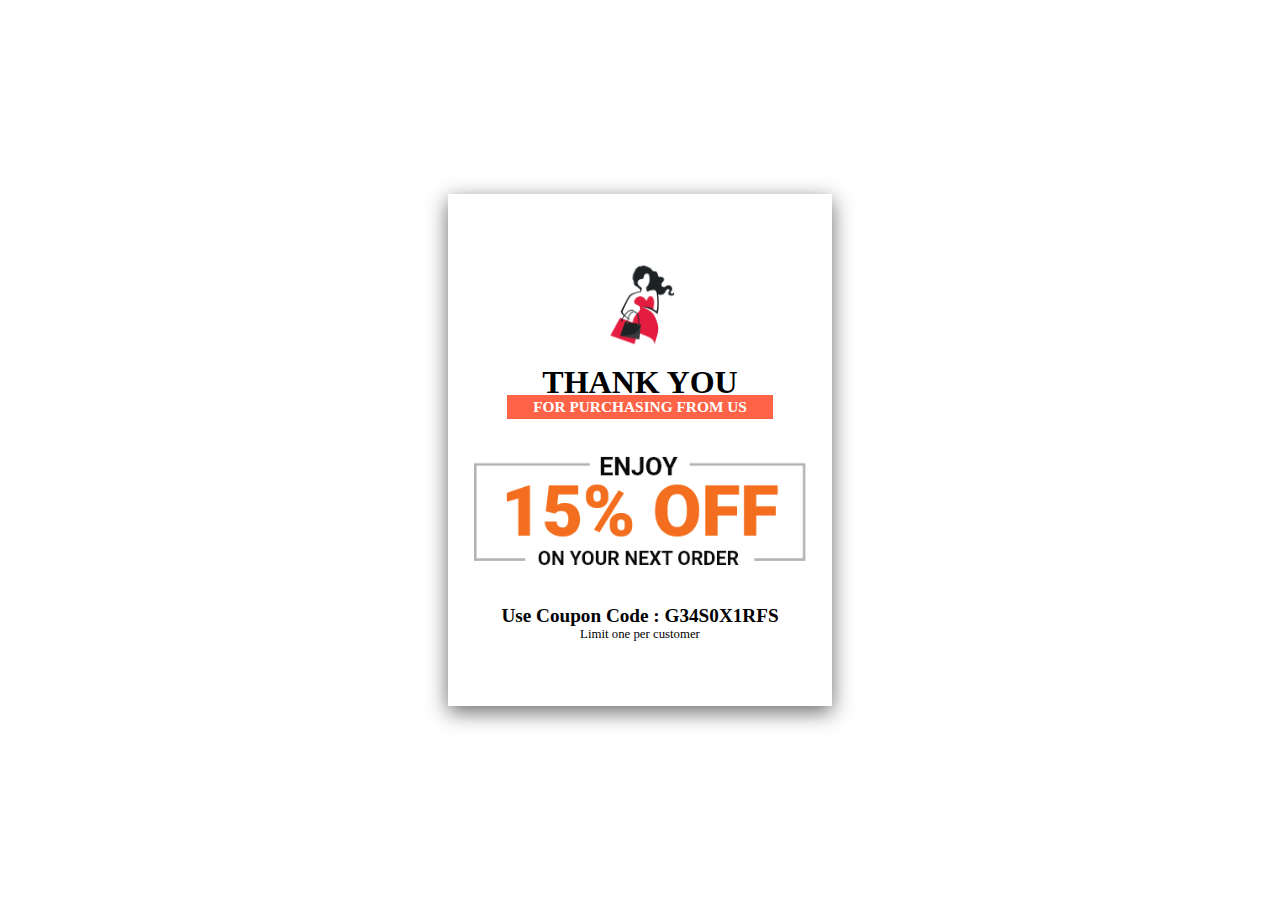
<file: thank-you.html>
<!DOCTYPE html>
<html lang="en">
<head>
    <meta charset="UTF-8">
    <meta http-equiv="X-UA-Compatible" content="IE=edge">
    <meta name="viewport" content="width=device-width, initial-scale=1.0">
    <title>Online Store Ecommerce Website - Thank You</title>
    <link rel="icon" type="image/png" href="Images/carts.png">
    <link rel="stylesheet" href="css/style.css">
    <link rel="stylesheet" href="https://cdn.jsdelivr.net/npm/bootstrap@4.6.0/dist/css/bootstrap.min.css"
        integrity="sha384-B0vP5xmATw1+K9KRQjQERJvTumQW0nPEzvF6L/Z6nronJ3oUOFUFpCjEUQouq2+l" crossorigin="anonymous">
    <link href="https://cdn.jsdelivr.net/npm/bootstrap@5.0.0-beta2/dist/css/bootstrap.min.css" rel="stylesheet"
        integrity="sha384-BmbxuPwQa2lc/FVzBcNJ7UAyJxM6wuqIj61tLrc4wSX0szH/Ev+nYRRuWlolflfl" crossorigin="anonymous">
    <link rel="stylesheet" href="https://cdn.jsdelivr.net/npm/bootstrap-icons@1.3.0/font/bootstrap-icons.css">
</head>
<body>
    <div class="container-fluid">
        <div class="outline">
            <img class="logo-img" src="./Images/shoplogopng.png" alt="logo image">
            <h2>THANK YOU</h2>
            <p class='subheading'>FOR PURCHASING FROM US</p>
            <img class="coupon-img" src="Images/coupon-offer.png" alt="15% off coupon">
            <p class="coupon">Use Coupon Code : G34S0X1RFS</p>
            <small>Limit one per customer</small>
        </div>
    </div>
<script>
    window.onload = () => {
        localStorage.clear();
    }
</script>
</body>
</html>
</file>
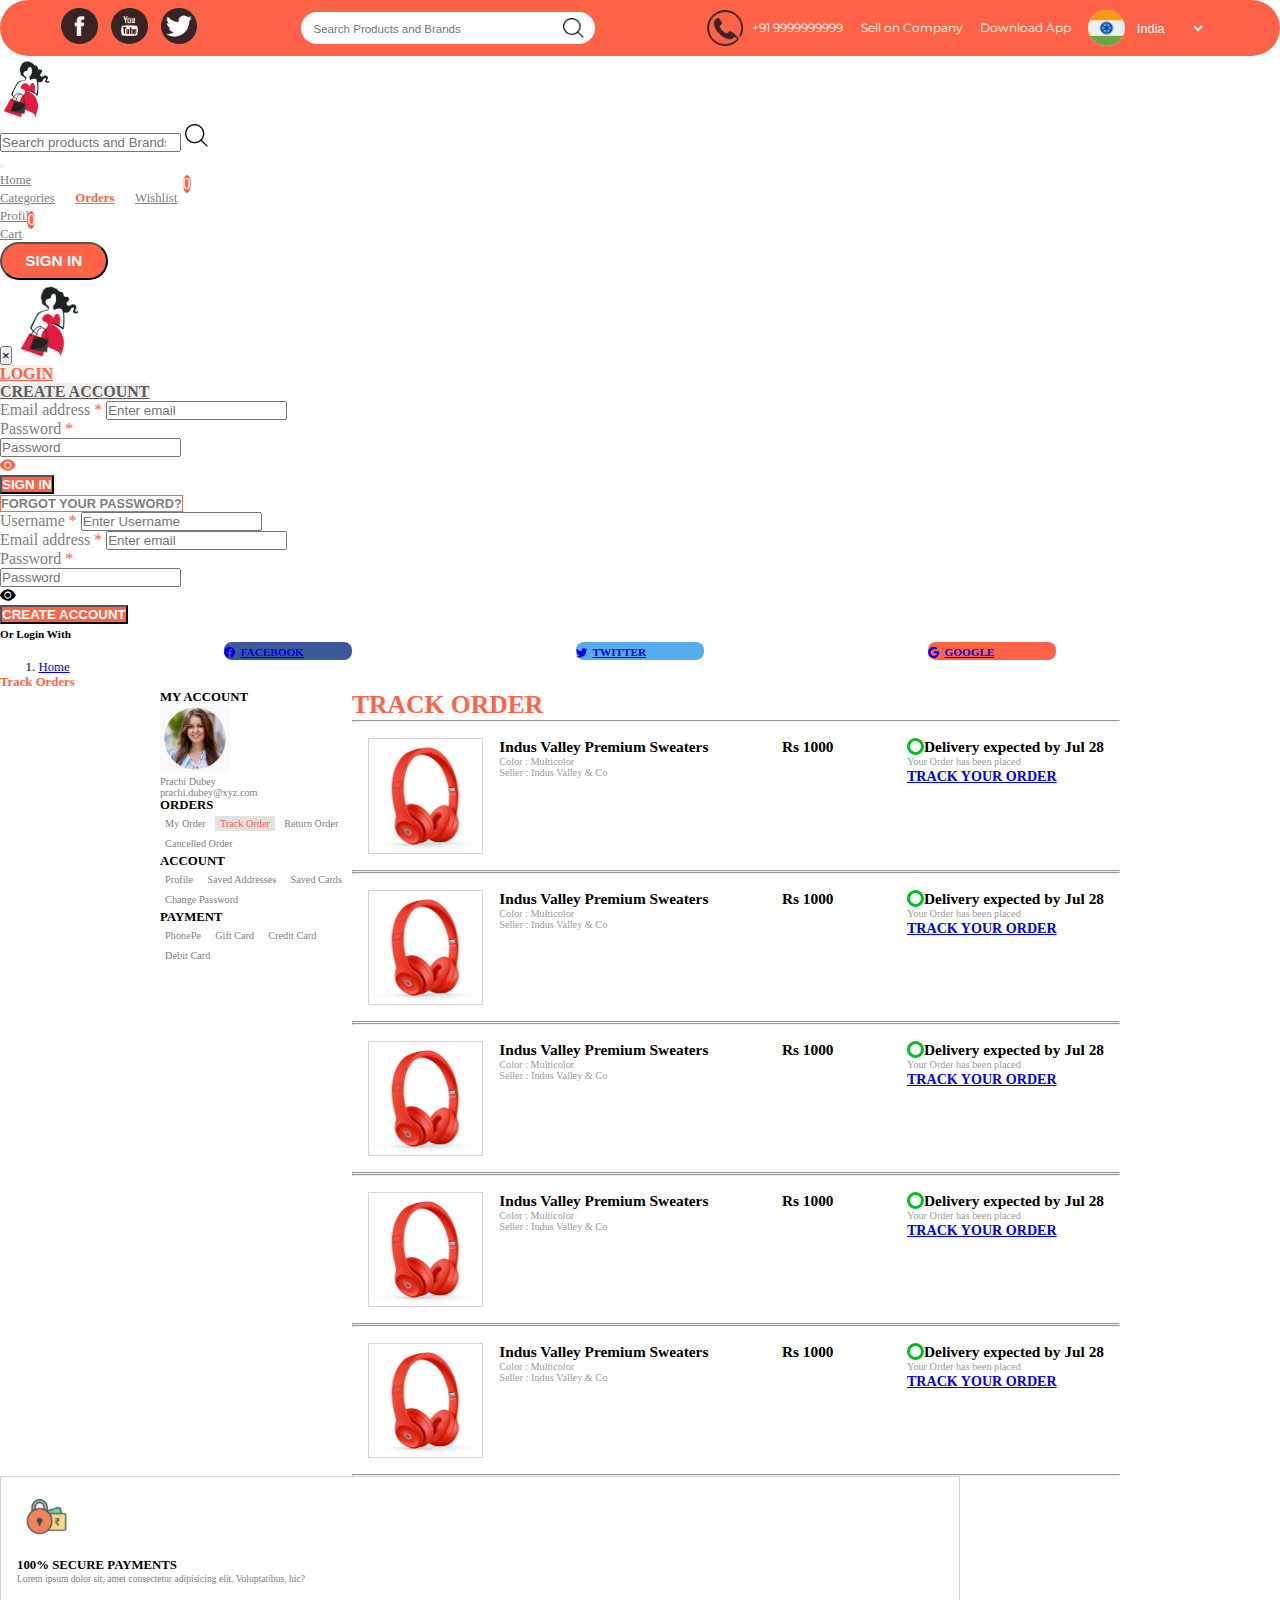
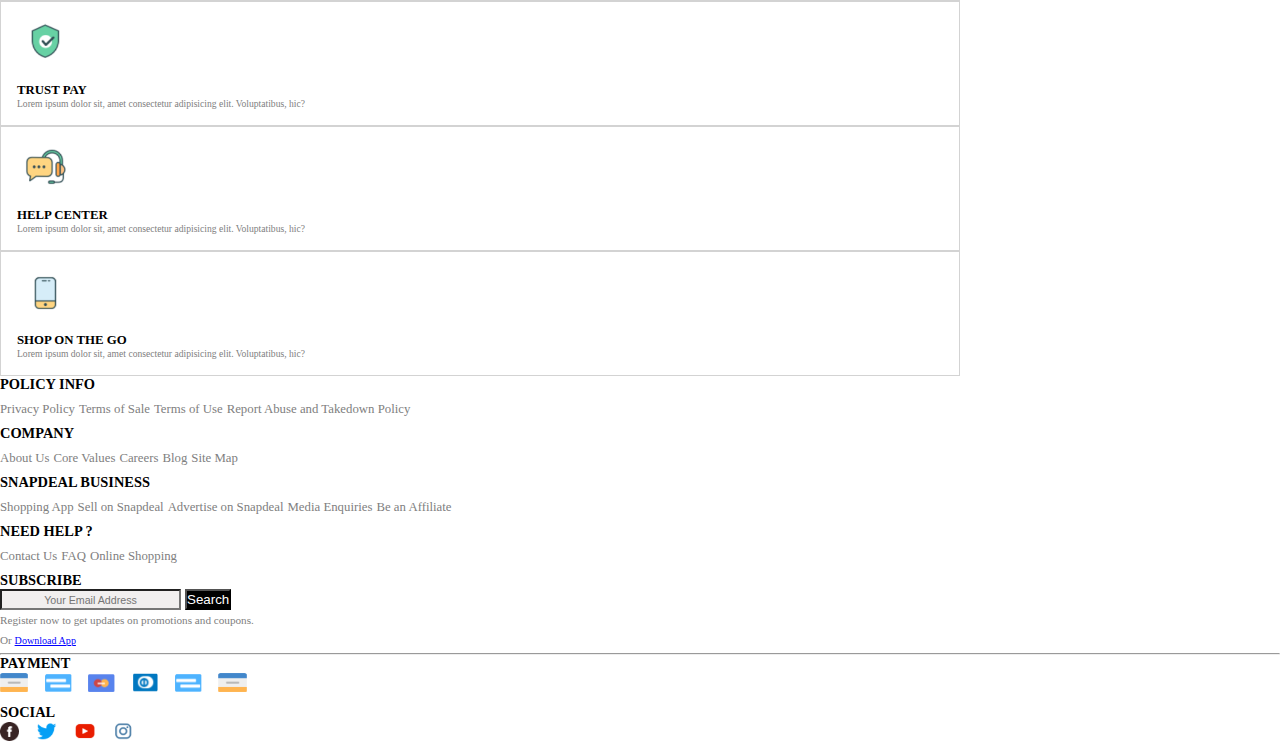
<file: Track-order.html>
<!DOCTYPE html>
<html lang="en">

<head>
    <meta charset="UTF-8">
    <meta name="viewport" content="width=device-width, initial-scale=1.0">
    <title>Online Store Ecommerce Website - Track Order</title>
    <link rel="icon" type="image/png" href="Images/carts.png">
    <link rel="stylesheet" href="css/style.css">
    <link rel="stylesheet" href="https://cdn.jsdelivr.net/npm/bootstrap@4.6.0/dist/css/bootstrap.min.css"
    integrity="sha384-B0vP5xmATw1+K9KRQjQERJvTumQW0nPEzvF6L/Z6nronJ3oUOFUFpCjEUQouq2+l" crossorigin="anonymous">
    <link rel="stylesheet" href="https://cdn.jsdelivr.net/npm/bootstrap-icons@1.3.0/font/bootstrap-icons.css">
</head>
<body>
    <header>
        <!-- Start of Top Bar -->
        <div class="top-header" role='top header' id="back-to-top">
            <div class="social-img-holder" role='image holder'>
                <a href="https://www.facebook.com" target="_blank"><img src="Images/facebook.png" alt="facebook-icon" role='icon' aria-label='facebook icon'></a>
                <a href="https://www.youtube.com/" target="_blank"><img src="Images/youtube.png" alt="youtube-icon" role='icon' aria-label='youtube icon'></a>
                <a href="https://www.Twitter.com" target="_blank"><img src="Images/Twitter.png" alt="twitter-icon" role='icon' aria-label='twitter icon'></a>
            </div>
            <div class="search-box" role='search' id="search-box">
                <input type="search" name="searchbox" role="form" id="searchbox"
                    placeholder="Search Products and Brands" aria-labelledby="search-box">
                <img src="Images/magglass.png" alt="search-icon" role='icon' aria-label='magnifying glass icon'>
            </div>
            <div class="information-tab" role="info container">
                <img src="Images/call.png" id='call-icon' alt="call-icon" role='icon' aria-label='Phone icon'>
                <a id='ph-number' href="" role='link'>+91 9999999999</a>
                <a href="Seller-page.html" role='link'>Sell on Company</a>
                <a href="#" role='link'>Download App</a>
                <img src="Images/langicon.png" id="flag-icon" alt="lang-icon" role='icon' aria-label='language icon'>
                <form action="#" aria-label='form'>
                    <select name="lang-select" id="lang-select" aria-labelledby="select box">
                        <option value="India" role="option" aria-labelledby="Option1">India</option>
                        <option value="UK" role="option" aria-labelledby="Option1">UK</option>
                        <option value="Canada" role="option" aria-labelledby="Option2">Canada</option>
                        <option value="Germany" role="option" aria-labelledby="Option3">Germany</option>
                    </select>
                </form>
            </div>
        </div>
        <!-- End of Top Bar -->

        <!-- Start of Bottom Header -->
        <div class="bottom-header" id="bottom-head">
            <div class="sticky-bar-wrapper bg-white" id="sticky-section">
                <nav class="navbar navbar-expand-lg navbar-light bg-white" id="bottom-header-navbar">
                    <div class="container-fluid">
                        <a class="navbar-brand" href="index.html"><img id="logo_img" src="./Images/shoplogopng.png" alt="logo" role="img"
                                aria-label=" website logo"></a>
                        <div class="input-group d-xl-none d-lg-none" id="search-box-container">
                            <input type="search" id="search-box-hidden" class="form-control"
                                placeholder="Search products and Brands" aria-label="search box"
                                aria-describedby="basic-addon1">
                            <span id="basic-addon1"><img src="Images/magglass.png" alt="search-icon" role="icon"
                                    aria-labelledby="magnifying glass icon"></span>
                        </div>
                        <button class="navbar-toggler" type="button" data-toggle="collapse"
                            data-target="#navbarTogglerDemo02" aria-controls="navbarTogglerDemo02" aria-expanded="false"
                            aria-label="Toggle navigation">
                            <span class="navbar-toggler-icon"></span>
                        </button>
                        <div class="collapse navbar-collapse" id="navbarTogglerDemo02">
                            <ul class="navbar-nav mr-auto mt-2 ml-xl-5 ml-lg-5 ml-md-0 mt-lg-0 text-center">
                                <li class="nav-item">
                                    <a class="nav-link" href="index.html">Home</a>
                                </li>
                                <li class="nav-item dropdown">
                                    <a class="nav-link drop-btn" href="Product-list.html">Categories</a>
                                    <div class="dropdown-content mt-2">
                                        <a href="Product-list.html">Men</a>
                                        <a href="Product-list.html">Women</a>
                                      </div>
                                </li>
                                <li class="nav-item dropdown2">
                                    <a class="nav-link active drop-btn2" href="my-order.html">Orders</a>
                                    <div class="dropdown-content2 mt-2">
                                        <a href="my-order.html">My Orders</a>
                                        <a href="Track-order.html">Track Orders</a>
                                        <a href="Return-order.html">Return Orders</a>
                                      </div>
                                </li>
                                <li class="nav-item wishlist">
                                    <a class="nav-link" href="Wishlist.html">Wishlist</a>
                                    <span class="badge" id="wishlist-badge">0</span>
                                </li>
                                <li class="nav-item">
                                    <a class="nav-link ml-xl-3 ml-md-0" href="My-profile.html">Profile</a>
                                </li>
                                <li class="nav-item notification">
                                    <a class="nav-link" href="Cart-page.html">Cart</a>
                                    <span class="badge" id="cart-badge">0</span>
                                </li>
                            </ul>
                            <form class="form-inline my-2 my-lg-0 d-flex flex-column align-items-stretch justify-content-start">
                                <button class="btn btn-orange my-2 my-sm-0" id="signin" type="button" data-toggle="modal"
                                data-target="#exampleModalCenter" aria-labelledby='sign-in-btn'>SIGN IN</button>
                            </form>
                        </div>
                    </div>
                </nav>
            </div>
            <!-- LOGIN MODAL -->
            <div class="modal fade" id="exampleModalCenter" tabindex="-1" role="dialog"
                aria-label="exampleModalCenterTitle" aria-hidden="true">
                <div class="modal-dialog modal-dialog-centered" role="document">
                    <div class="modal-content">
                        <div class="modal-header d-flex flex-column align-items-center">
                            <button type="button" class="close" data-dismiss="modal" aria-label="Close">
                                <span aria-hidden="true">&times;</span>
                            </button>
                            <img src="./Images/shoplogopng.png" alt="modal logo">
                        </div>
                        <div class="modal-body">
                            <!-- Addition of Tabs -->
                            <ul class="nav nav-tabs nav-justified" id="myTab" role="tablist">
                                <li class="nav-item">
                                    <a href="#login" id="tab1" class='nav-link active' style="border-color: white;" aria-controls="login"
                                        aria-selected='true' role="tab" tabindex=1 data-toggle='tab'>LOGIN</a>
                                </li>
                                <li class="nav-item">
                                    <a href="#create-account" id="tab2" class='nav-link' style="border-color: white;" aria-controls="create-account"
                                        aria-selected='false' role="tab" tabindex=0 data-toggle='tab'>CREATE ACCOUNT</a>
                                </li>
                            </ul>
                            <div class="tab-content mt-3" id="myTabContent">
                                <div class="tab-pane active" id="login" role="tabpanel" aria-labelledby="tab1"
                                    aria-hidden='false'>
                                    <!-- Addition of Form 1 -->
                                    <form class="d-flex flex-column">
                                        <div class="form-group">
                                            <label for="exampleInputEmail1">Email address <span
                                                    class='required'>*</span></label>
                                            <input type="email" class="form-control" id="exampleInputEmail1"
                                                role="email" placeholder="Enter email">
                                        </div>
                                        <div class="form-group">
                                            <label for="exampleInputPassword1">Password <span
                                                    class='required'>*</span></label>
                                            <div class="input-group d-flex flex-row">
                                                <input type="password" class="form-control" id="exampleInputPassword1"
                                                    placeholder="Password">
                                                <div class="input-group-append">
                                                    <div class="input-group-text">
                                                        <i class='bi bi-eye-fill ml-2'></i>
                                                    </div>
                                                </div>
                                            </div>
                                        </div>
                                        <button type="submit" class="btn btn-orange rounded-0">SIGN
                                            IN</button><br>
                                        <button type="submit" class="btn btn-default2 rounded-0">FORGOT YOUR
                                            PASSWORD?</button>
                                    </form>
                                </div>
                                <div class="tab-pane" id="create-account" role="tabpanel" aria-labelledby="tab2"
                                    aria-hidden='true'>
                                    <!-- Addition of Form 2 -->
                                    <form class="d-flex flex-column">
                                        <div class="form-group">
                                            <label for="exampleInputUsername2">Username <span
                                                    class='required'>*</span></label>
                                            <input type="text" class="form-control" id="exampleInputUsername2"
                                                role="username" placeholder="Enter Username">
                                        </div>
                                        <div class="form-group">
                                            <label for="exampleInputEmail2">Email address <span
                                                    class='required'>*</span></label>
                                            <input type="email" class="form-control" id="exampleInputEmail2"
                                                role="email" placeholder="Enter email">
                                        </div>
                                        <div class="form-group">
                                            <label for="exampleInputPassword2">Password <span
                                                    class='required'>*</span></label>
                                            <div class="input-group d-flex flex-row">
                                                <input type="password" class="form-control" id="exampleInputPassword2"
                                                    placeholder="Password">
                                                <div class="input-group-append">
                                                    <div class="input-group-text">
                                                        <i class='bi bi-eye-fill ml-2'></i>
                                                    </div>
                                                </div>
                                            </div>
                                        </div>
                                        <button type="submit"
                                            class="btn btn-default btn-hover btn-orange rounded-0">CREATE
                                            ACCOUNT</button><br>
                                    </form>
                                </div>
                            </div>
                        </div>
                        <!-- End of Tabs -->
                        <!-- Start of Modal Footer -->
                        <div class="modal-footer d-flex flex-column justify-items-center">
                            <span>Or Login With</span>
                            <div class="modal-social-btn">
                                <a class="btn text-white" style="background-color: #3b5998" href="#!"
                                    role="button"><span class="bi bi-facebook">FACEBOOK</span></a>
                                <a class="btn text-white" style="background-color: #55acee" href="#!"
                                    role="button"><span class="bi bi-twitter">TWITTER</span></a>
                                <a class="btn text-white" style="background-color: tomato" href="#!"
                                    role="button"><span class="bi bi-google">GOOGLE</span></a>
                            </div>
                        </div>
                        <!-- Start of Modal Footer -->
                    </div>
                </div>
            </div>
            <!-- LOGIN MODAL -->
        </div>
    </header>
    <a class='back-to-top-btn float-right' id="scroll-btn" role='button' aria-label='back to top button'>
        <img src="Images/up-green.png" alt="goto top" role="icon" aria-label='back to top image'>
    </a>
    <!-- End of Bottom Header -->

    <!-- Start of my-profile page -->

    <nav aria-label="breadcrumb">
        <ol class="breadcrumb">
            <li class="breadcrumb-item"><a class="text-dark" href="index.html">Home</a></li>
            <li class="breadcrumb-item active" aria-current="page">Track Orders</li>
        </ol>
    </nav>

    <div class="mega-container">
        <aside
        class='grid-column-1 container d-flex flex-lg-column align-items-lg-start justify-content-lg-start flex-md-column align-items-md-start float-lg-left'>
        <div class="profile mb-4 d-flex flex-column justify-content-center align-items-start">
            <h6 class="font-weight-bold my-account-heading">MY ACCOUNT</h6>
            <img src="Images/profile-head.png" width="70px" alt="Profile picture">
            <p class='mb-0 mt-2'>Prachi Dubey</p>
            <p>prachi.dubey@xyz.com</p>
        </div>
        <div class="orders mb-4">
            <h6 class="font-weight-bold">ORDERS</h6>
            <div class="list-group border-0">
                <a href="my-order.html" class="list-items">My Order</a>
                <a href="Track-order.html" class="list-items list-item-active font-weight-bold">Track Order</a>
                <a href="Return-order.html" class="list-items">Return Order</a>
                <a href="Track-order.html" class="list-items">Cancelled Order</a>
            </div>
        </div>
        <div class="account mb-4">
            <h6 class="font-weight-bold">ACCOUNT</h6>
            <div class="list-group">
                <a href="My-profile.html" class="list-items">Profile</a>
                <a href="My-profile.html" class="list-items">Saved Addresses</a>
                <a href="My-profile.html" class="list-items">Saved Cards</a>
                <a href="My-profile.html" class="list-items">Change Password</a>
            </div>
        </div>
        <div class="payment mb-4">
            <h6 class="font-weight-bold">PAYMENT</h6>
            <div class="list-group">
                <a href="#" class="list-items">PhonePe</a>
                <a href="#" class="list-items">Gift Card</a>
                <a href="#" class="list-items">Credit Card</a>
                <a href="#" class="list-items">Debit Card</a>
            </div>
        </div>
        </aside>
        <main class='flex-container grid-column-2 mb-5'>
            <h3 class="font-weight-bold">TRACK ORDER</h3>
            <hr>
            <div class='pdt-container'>
                <img class='img-sweater' src="Images/product3.png" alt="Sweater Image">
                <div class="pdt-text mt-4">
                    <div class="text1">
                        <h6>Indus Valley Premium Sweaters</h6>
                        <p class="mb-0 font-weight-bold">Color : Multicolor</p>
                        <p class="mb-0 font-weight-bold">Seller : Indus Valley & Co</p>
                    </div>
                    <div class="text2">
                        <h6>Rs 1000</h6>
                    </div>
                    <div class="text3">
                        <div class="title">
                            <img src="Images/green-disc.png" alt="green disc">
                            <h6 class="ml-2">Delivery expected by Jul 28</h6>
                        </div>
                        <p class="mb-0 mt-lg-3 mt-md-3 mt-sm-3 mt-xs-2">Your Order has been placed</p>
                        <a href="Track-order-details.html">TRACK YOUR ORDER</a>
                    </div>
                </div>
            </div>
            <hr>
            <hr>
            <div class='pdt-container'>
                <img class='img-sweater' src="Images/product3.png" alt="Sweater Image">
                <div class="pdt-text mt-4">
                    <div class="text1">
                        <h6>Indus Valley Premium Sweaters</h6>
                        <p class="mb-0 font-weight-bold">Color : Multicolor</p>
                        <p class="mb-0 font-weight-bold">Seller : Indus Valley & Co</p>
                    </div>
                    <div class="text2">
                        <h6>Rs 1000</h6>
                    </div>
                    <div class="text3">
                        <div class="title">
                            <img src="Images/green-disc.png" alt="green disc">
                            <h6 class="ml-2">Delivery expected by Jul 28</h6>
                        </div>
                        <p class="mb-0 mt-lg-3 mt-md-3 mt-sm-3 mt-xs-2">Your Order has been placed</p>
                        <a href="Track-order-details.html">TRACK YOUR ORDER</a>
                    </div>
                </div>
            </div>
            <hr>
            <hr>
            <div class='pdt-container'>
                <img class='img-sweater' src="Images/product3.png" alt="Sweater Image">
                <div class="pdt-text mt-4">
                    <div class="text1">
                        <h6>Indus Valley Premium Sweaters</h6>
                        <p class="mb-0 font-weight-bold">Color : Multicolor</p>
                        <p class="mb-0 font-weight-bold">Seller : Indus Valley & Co</p>
                    </div>
                    <div class="text2">
                        <h6>Rs 1000</h6>
                    </div>
                    <div class="text3">
                        <div class="title">
                            <img src="Images/green-disc.png" alt="green disc">
                            <h6 class="ml-2">Delivery expected by Jul 28</h6>
                        </div>
                        <p class="mb-2 mt-lg-3 mt-md-3 mt-sm-3 mt-xs-2">Your Order has been placed</p>
                        <a href="Track-order-details.html">TRACK YOUR ORDER</a>
                    </div>
                </div>
            </div>
            <hr>
            <hr>
            <div class='pdt-container'>
                <img class='img-sweater' src="Images/product3.png" alt="Sweater Image">
                <div class="pdt-text mt-4">
                    <div class="text1">
                        <h6>Indus Valley Premium Sweaters</h6>
                        <p class="mb-0 font-weight-bold">Color : Multicolor</p>
                        <p class="mb-0 font-weight-bold">Seller : Indus Valley & Co</p>
                    </div>
                    <div class="text2">
                        <h6>Rs 1000</h6>
                    </div>
                    <div class="text3">
                        <div class="title">
                            <img src="Images/green-disc.png" alt="green disc">
                            <h6 class="ml-2">Delivery expected by Jul 28</h6>
                        </div>
                        <p class="mb-2 mt-lg-3 mt-md-3 mt-sm-3 mt-xs-2">Your Order has been placed</p>
                        <a href="Track-order-details.html">TRACK YOUR ORDER</a>
                    </div>
                </div>
            </div>
            <hr>
            <hr>
            <div class='pdt-container'>
                <img class='img-sweater' src="Images/product3.png" alt="Sweater Image">
                <div class="pdt-text mt-4">
                    <div class="text1">
                        <h6>Indus Valley Premium Sweaters</h6>
                        <p class="mb-0 font-weight-bold">Color : Multicolor</p>
                        <p class="mb-0 font-weight-bold">Seller : Indus Valley & Co</p>
                    </div>
                    <div class="text2">
                        <h6>Rs 1000</h6>
                    </div>
                    <div class="text3">
                        <div class="title">
                            <img src="Images/green-disc.png" alt="green disc">
                            <h6 class="ml-2">Delivery expected by Jul 28</h6>
                        </div>
                        <p class="mb-2 mt-lg-3 mt-md-3 mt-sm-3 mt-xs-2">Your Order has been placed</p>
                        <a href="Track-order-details.html">TRACK YOUR ORDER</a>
                    </div>
                </div>
            </div>
            <hr>
        </main>
    </div>



    <!-- Start of Payment and Help -->

    <section class='payment-help mt-5' aria-label='payments and help section'>
        <div class="container-fluid w-75">
            <div class="row">
                <div
                    class="col col-xl-3 col-lg-3 col-md-6 col-sm-12 d-flex flex-column align-items-center justify-content-center text-center">
                    <img src="Images/secure-pay.png" alt="securepay" role="img" aria-label='secure pay image'>
                    <h2>100% SECURE PAYMENTS</h2>
                    <p>Lorem ipsum dolor sit, amet consectetur adipisicing elit. Voluptatibus, hic?</p>
                </div>
                <div
                    class="col col-xl-3 col-lg-3 col-md-6 col-sm-12 d-flex flex-column align-items-center justify-content-center text-center">
                    <img src="Images/trust-pay.png" alt="trustpay" role="img" aria-label='trust pay image'>
                    <h2>TRUST PAY</h2>
                    <p>Lorem ipsum dolor sit, amet consectetur adipisicing elit. Voluptatibus, hic?</p>
                </div>
                <div
                    class="col col-xl-3 col-lg-3 col-md-6 col-sm-12 d-flex flex-column align-items-center justify-content-center text-center">
                    <img src="Images/help-center.png" alt="helpcenter" role="img" aria-label='help center image'>
                    <h2>HELP CENTER</h2>
                    <p>Lorem ipsum dolor sit, amet consectetur adipisicing elit. Voluptatibus, hic?</p>
                </div>
                <div
                    class="col col-xl-3 col-lg-3 col-md-6 col-sm-12 d-flex flex-column align-items-center justify-content-center text-center">
                    <img src="Images/shop-on-go.png" alt="shopongo" role="img" aria-label='shop on go image'>
                    <h2>SHOP ON THE GO</h2>
                    <p>Lorem ipsum dolor sit, amet consectetur adipisicing elit. Voluptatibus, hic?</p>
                </div>
            </div>
        </div>
    </section>


    <!-- End of Payments and Help -->

    <!-- Start of Footer -->
    <footer class="mt-5">
        <div class="container-fluid w-75">
            <div class="row">
                <div
                    class="col col-xl-2 col-lg-3 col-md-3 col-sm-4 d-flex flex-column align-items-start justify-content-start">
                    <h3>POLICY INFO</h3>
                    <a href="#" role='link'>Privacy Policy</a>
                    <a href="#" role='link'>Terms of Sale</a>
                    <a href="#" role='link'>Terms of Use</a>
                    <a href="#" role='link'>Report Abuse and Takedown Policy</a>
                </div>
                <div class="col col-xl-2 col-lg-3 col-md-2 col-sm-3 d-flex flex-column align-items-start">
                    <h3>COMPANY</h3>
                    <a href="#" role='link'>About Us</a>
                    <a href="#" role='link'>Core Values</a>
                    <a href="#" role='link'>Careers</a>
                    <a href="#" role='link'>Blog</a>
                    <a href="#" role='link'>Site Map</a>
                </div>
                <div class="col col-xl-3 col-lg-3 col-md-4 col-sm-5 d-flex flex-column align-items-start">
                    <h3>SNAPDEAL BUSINESS</h3>
                    <a href="#" role='link'>Shopping App</a>
                    <a href="#" role='link'>Sell on Snapdeal</a>
                    <a href="#" role='link'>Advertise on Snapdeal</a>
                    <a href="#" role='link'>Media Enquiries</a>
                    <a href="#" role='link'>Be an Affiliate</a>
                </div>
                <div
                    class="col col-xl-2 col-lg-3 col-md-3 col-sm-4 mt-md-0 mt-sm-5 d-flex flex-column align-items-start">
                    <h3>NEED HELP ?</h3>
                    <a href="#" role='link'>Contact Us</a>
                    <a href="FAQ.html" role='link'>FAQ</a>
                    <a href="#" role='link'>Online Shopping</a>
                </div>
                <div class="col col-xl-3 col-lg-5 col-md-6 col-sm-7 mt-xl-0 mt-lg-5 mt-md-5 mt-sm-5">
                    <h3>SUBSCRIBE</h3>
                    <div class="input-group mb-2 d-flex justify-content-center align-items-center">
                        <input type="text" class="form-control" placeholder="Your Email Address"
                            aria-label="Recipient's username" aria-describedby="button-addon2">
                        <button class="btn btn-outline-secondary d-flex align-items-center" type="button"
                            id="button-addon2">Search</button>
                    </div>
                    <small>Register now to get updates on promotions and coupons.<br> Or <a href="https://play.google.com/store/games?utm_source=apac_med&utm_medium=hasem&utm_content=Oct0121&utm_campaign=Evergreen&pcampaignid=MKT-EDR-apac-in-1003227-med-hasem-py-Evergreen-Oct0121-Text_Search_BKWS-BKWS%7CONSEM_kwid_43700065205026376_creativeid_535350509651_device_c&gclid=Cj0KCQiAic6eBhCoARIsANlox87gDP1aSkfcQzWG1AVHXz6Pyv9jpxcRpy7izt8J5yf-sKrdTQjIb4YaAsmJEALw_wcB&gclsrc=aw.ds">Download
                            App</a></small>
                </div>
            </div>
        </div>
        <hr>
        <div class="bottom-footer container-fluid w-75">
            <div class="row">
                <div class="col d-flex flex-row justify-content-between">
                    <div class="box-1">
                        <h3>PAYMENT</h3>
                        <div class="card-holder">
                            <a href="https://www.sbicard.com/creditcards/app/user/login"><img src="Images/card1.png" alt="card1" role="icon" aria-label='card image'></a>
                            <a href="https://netportal.hdfcbank.com/login#/openMarketLoginCC"><img src="Images/card2.png" alt="card2" role="icon" aria-label='card image'></a>
                            <a href="https://www.axisbank.com/make-payments/credit-card-bill-payments/pay-your-credit-card-bills"><img src="Images/card3.png" alt="card3" role="icon" aria-label='card image'></a>
                            <a href="https://www.mahaconnect.in/InternetBanking1/ib/login.jsf?lt=R"><img src="Images/card4.png" alt="card4" role="icon" aria-label='card image'></a>
                            <a href="https://www.icicibank.com/online-services/clicktopay/index_primer"><img src="Images/card2.png" alt="cod" role="icon" aria-label='card image'></a>
                            <a href="https://www.phonepe.com/business-solutions/online-merchant/"><img src="Images/card1.png" alt="netbanking" role="icon" aria-label='card image'></a>
                        </div>
                    </div>
                    <div class="box-2">
                        <h3>SOCIAL</h3>
                        <div class="social-holder">
                            <a href="https://www.facebook.com" target="_blank"><img src="Images/facebook.png" alt="facebook" role="icon" aria-label='facebook icon'></a>
                            <a href="https://www.twitter.com" target="_blank"><img src="Images/tw-footer.png" alt="twitter" role="icon" aria-label='twitter icon'></a>
                            <a href="https://www.youtube.com" target="_blank"><img src="Images/yt-footer.png" alt="youtube" role="icon" aria-label='youtube icon'></a>
                            <a href="https://www.instagram.com" target="_blank"><img src="Images/ins-footer.png" alt="instagram" role="icon" aria-label='instagram icon'></a>
                        </div>
                    </div>
                </div>
            </div>
        </div>
    </footer>

    <script src="Javascript/index.js"></script>
    <script src="https://code.jquery.com/jquery-3.5.1.slim.min.js"
        integrity="sha384-DfXdz2htPH0lsSSs5nCTpuj/zy4C+OGpamoFVy38MVBnE+IbbVYUew+OrCXaRkfj" crossorigin="anonymous">
    </script>
    <script src="https://cdn.jsdelivr.net/npm/bootstrap@4.6.0/dist/js/bootstrap.bundle.min.js"
        integrity="sha384-Piv4xVNRyMGpqkS2by6br4gNJ7DXjqk09RmUpJ8jgGtD7zP9yug3goQfGII0yAns" crossorigin="anonymous">
    </script>
    <script>
        window.onload = function () {
            cart_num = JSON.parse(localStorage.getItem("Products_IDs")).length;
            document.querySelector('#cart-badge').innerHTML = cart_num;
            wishlist_num = JSON.parse(localStorage.getItem("Wishlist_IDs")).length;
            document.querySelector('#wishlist-badge').innerHTML = wishlist_num;
        }
    </script>
</body>
</html>
</file>
<file: css/style.css>
@import url('https://fonts.googleapis.com/css2?family=Montserrat:wght@100;400;600&display=swap');
@import url('https://fonts.googleapis.com/css2?family=Marck+Script&display=swap');

* {
    margin: 0;
    padding: 0;
    box-sizing: border-box;
    max-width: 100%;
}

/* START OF TOP HEADER DECOR */
.top-header {
    display: flex;
    justify-content: space-around;
    align-items: center;
    max-width: 100vw;
    height: 4em;
    background-color: tomato;
    font-family: 'Montserrat', sans-serif;
    border-radius: 28px;
}

.social-img-holder {
    display: flex;
    margin-left: 1em;
}

.social-img-holder img {
    margin-right: 1vw;
    width: auto;
    height: 2.3em;
}

.search-box {
    display: flex;
    align-items: center;
    justify-content: center;
}

.search-box input {
    width: 25vw;
    height: 3em;
    border-radius: 2em;
    border-style: none;
    padding: 1em;
    font-size: 0.8vw;
}

.search-box input::placeholder{
    font-size: 0.9vw;
}

.search-box img {
    position: relative;
    left: -2.0em;
    width: auto;
    height: 1.3em;
    cursor: pointer;
}

.information-tab {
    display: flex;
    justify-content: center;
    align-items: center;
}

.information-tab #call-icon {
    width: auto;
    height: 2.3em;
}

.information-tab * {
    margin-right: 1em;
}

.information-tab a {
    text-decoration: none;
    color: white;
    margin-right: 1.5em;
    font-size: 0.8vw;
    cursor: pointer;
}

.information-tab select {
    border-style: none;
    background-color: tomato;
    color: white;
    cursor: pointer;
}

.information-tab #flag-icon {
    width: auto;
    height: 2.3em;
    margin-right: 0.5em;
}

.information-tab select {
    font-size: 0.7em;
}

@media screen and (min-width:1200px) {
    .top-header {
        height: 3.5em;
    }

    .information-tab #call-icon {
        width: auto;
        height: 2.3em;
        margin-right: 0.5em;
    }

    .information-tab #flag-icon {
        width: auto;
        height: 2.3em;
    }

    .information-tab a {
        font-size: 0.9vw;
    }

    .information-tab select {
        font-size: 0.8em;
    }

    .search-box input {
        width: 23em;
        height: 2.5em;
    }

    .search-box input {
        font-size: 1vw;
    }
}

@media screen and (min-width:992px) and (max-width:1199px) {
    .search-box input {
        height: 3em;
        font-size: 1.1vw;
    }

    .information-tab a {
        font-size: 1.1vw;
    }

    .information-tab select {
        font-size: 0.8em;
    }
}

@media screen and (min-width:768px) and (max-width:991px) {
    .social-img-holder img {
        margin-right: 1vw;
        width: auto;
        height: 1.8em;
    }

    .search-box {
        display: none;
    }

    .top-header {
        display: flex;
        justify-content: space-around;
        height: 3em;
    }

    .information-tab {
        display: flex;
        align-items: center;
    }

    .information-tab #call-icon {
        width: auto;
        height: 1.8em;
        margin-right: 0.5em;
    }

    .information-tab #flag-icon {
        width: auto;
        height: 1.8em;
    }

    .information-tab a {
        font-size: 1.3vw;
    }

}

@media screen and (min-width:576px) and (max-width:767px) {
    .information-tab a {
        font-size: 1.4vw;
    }

    .social-img-holder img {
        margin-right: 1vw;
        width: auto;
        height: 1.6em;
    }

    .information-tab #call-icon {
        width: auto;
        height: 1.6em;
        margin-right: 0.5em;
    }

    .information-tab #flag-icon {
        width: auto;
        height: 1.6em;
    }

    .search-box {
        display: none;
    }

    .information-tab select {
        font-size: 0.7em;
    }

    #navbarTogglerDemo02 ul li a {
        font-size: 0.8em;
    }

    .top-header {
        height: 3em;
    }
}

@media screen and (min-width:460px) and (max-width:576px) {
    .top-header {
        height: 3em;
    }

    .social-img-holder {
        display: none;
    }

    .search-box {
        display: none;
    }

    .information-tab a {
        font-size: 1.8vw;
    }

    .information-tab #call-icon {
        width: auto;
        height: 1.5em;
        margin-right: 0.5em;
    }

    .information-tab #flag-icon {
        width: auto;
        height: 1.5em;
    }

    .information-tab select {
        width: 5em;
        font-size: 0.7em;
    }
}

@media screen and (min-width:376px) and (max-width:459px) {
    .information-tab a {
        font-size: 2.2vw;
    }

    .social-img-holder {
        display: none;
    }

    .search-box {
        display: none;
    }

    .information-tab #call-icon {
        width: auto;
        height: 1.2em;
        margin-right: 0.3em;
    }

    .information-tab #flag-icon {
        width: auto;
        height: 1.2em;
    }

    .information-tab select {
        width: 5em;
    }
}

@media screen and (max-width:375px) {
    .information-tab a {
        font-size: 2vw;
    }

    .social-img-holder {
        display: none;
    }

    .search-box {
        display: none;
    }

    .information-tab #call-icon {
        width: auto;
        height: 1em;
        margin-right: 0.3em;
    }

    .information-tab #flag-icon {
        width: auto;
        height: 1em;
    }

    .information-tab select {
        width: 5em;
        font-size: 2.5vw;
    }
}

/* END OF TOP HEADER DECOR */



/* START OF BOTTOM HEADER DECOR */
#bottom-header-navbar .container-fluid {
    width: 75vw;
}

.dropbtn {
    background-color: #4CAF50;
    color: white;
    padding: 16px;
    font-size: 16px;
    border: none;
}

.dropdown {
    position: relative;
    display: inline-block;
}

.dropdown-content {
    display: none;
    position: absolute;
    background-color: #ffffff;
    min-width: 90px;
    box-shadow: 0px 8px 16px 0px rgba(0,0,0,0.2);
    z-index: 1;
    border-top: 2px solid tomato;
}

.dropdown-content::before{
    content: url("../Images/orange-arrow.png");
    position: absolute;
    bottom: 7.8em;
    right: 2em;
}

.dropbtn2 {
    background-color: #4CAF50;
    color: white;
    padding: 16px;
    font-size: 16px;
    border: none;
}

.dropdown2 {
    position: relative;
    display: inline-block;
}

.dropdown-content2 {
    display: none;
    position: absolute;
    background-color: #ffffff;
    min-width: 90px;
    box-shadow: 0px 8px 16px 0px rgba(0,0,0,0.2);
    z-index: 1;
    border-top: 2px solid tomato;
    right: 0.1em;
}

.dropdown-content2::before{
    content: url("../Images/orange-arrow.png");
    position: absolute;
    bottom: 11.3em;
    right: 2em;
}

.dropdown-content a {
    color: grey;
    padding: 12px 16px;
    text-decoration: none;
    display: block;
    font-size: 0.8em;
}
.dropdown-content2 a {
    color: grey;
    padding: 12px 16px;
    text-decoration: none;
    display: block;
    font-size: 0.8em;
}
  
  
.dropdown-content a:hover {background-color: rgb(255, 255, 255); color: tomato; text-decoration: none;}

.dropdown:hover .dropdown-content {display: block;}

.dropdown:hover .dropbtn {background-color: #3e8e41;}


.dropdown-content2 a:hover {background-color: rgb(255, 255, 255); color: tomato; text-decoration: none;}

.dropdown2:hover .dropdown-content2 {display: block;}

.dropdown2:hover .dropbtn2 {background-color: #3e8e41;}


.navbar-brand #logo_img {
    width: auto;
    height: 4em;
}

#signin {
    width: 7em;
    height: 2.5em;
    border-radius: 2em;
    background-color: tomato;
    color: white;
    font-weight: bold;
    font-size: 1.2vw;
    outline: none;
}

#signin:hover {
    background-color: white;
    border: 1px solid tomato;
    color: orange0;
}

.navbar-nav .nav-link {
    color: grey;
    font-size: 1vw;
    margin-right: 1.3em;
}

.navbar-nav .nav-link:hover {
    color: tomato !important;
}

.notification {
    position: relative;
    display: inline-block;
}

.notification .badge {
    position: absolute;
    bottom: 0.8em;
    right: 0.2em;
    border-radius: 50%;
    background: tomato;
    color: white;
}

.wishlist{
    position: relative;
    display: inline-block;
}

.wishlist .badge {
    position: absolute;
    bottom: 0.8em;
    right: 0.2em;
    border-radius: 50%;
    background: tomato;
    color: white;
}

.active {
    color: tomato !important;
    font-weight: bold !important;
}

.sticky-bar-wrapper {
    overflow:visible;
    height: auto;
}

.sticky-shadow {
    box-shadow: 0 10px 15px rgba(25, 25, 25, 0.1);
}

.sticky {
    position: fixed;
    top: 0;
    width: 100vw;
    z-index: 1000;
}

#carousel-slider {
    width: 100vw;
    margin: 0 auto;
}

.carousel-inner {
    position: relative;
}

.carousel-item img {
    width: 100%;
    height: auto;
}

.carousel-slider-text {
    position: absolute;
    left: 15vw;
    bottom: 7vw;
}

.carousel-slider-text p:first-child {
    font-family: 'Marck Script', cursive;
    font-size: 2.8vw;
    margin-bottom: 0;
}

.carousel-slider-text h2 {
    color: rgb(119, 59, 16);
    font-size: 4.5vw;
    font-family: 'Times New Roman', Times, serif;
    margin-bottom: 0;
}

.carousel-slider-text p {
    font-size: 2vw;
    color: tomato;
    font-family: 'Montserrat', sans-serif;
    margin-bottom: 0.3em;
}

.carousel-slider-text button {
    background-color: tomato;
    color: white;
    border-radius: 1.4vw;
    width: 8em;
    height: 2.7em;
    border-style: none;
    border-radius: 2em;
    font-size: 1.1vw;
    margin-top: 0em;
    cursor: pointer;
    box-shadow: 0 4px 8px 0 rgba(1, 1, 1, 0.2);
    font-weight: bolder;
}

.carousel-slider-text button:hover {
    background-color: transparent;
    border: 1px solid tomato;
    color: tomato;
}

/* MODAL STYLING */

.modal-header img{
    width: auto;
    height: 5em;
}

.required {
    color: tomato;
}

.btn-orange {
    background-color: tomato !important;
    color: white !important;
    font-weight: bold !important;
}

.btn-orange:hover {
    background-color: white !important;
    color: tomato !important;
    border: 1px solid tomato !important;
}


.tab-pane .btn-default2 {
    background-color: white;
    color: gray;
    border: 1px solid tomato;
    font-weight: bold;
    font-size: 0.8em;
}

.btn-default2:hover {
    background-color: rgb(216, 214, 214);
    color: white;
    border: 1px solid white;
}

#myTabContent form label {
    color: grey;
    font-weight: normal;
}

.modal-footer a {
    font-family: 'Trebuchet MS';
    font-weight: bold;
    border-radius: 0.5em;
    width: 8em;
}

.bi::before {
    margin-right: 0.5em;
}

.modal-footer span:first-child {
    font-weight: bold;
    font-size: 0.7em;
    margin-bottom: 2em;

}

.modal-social-btn {
    width: 100rem;
    display: flex;
    justify-content: space-evenly;
}

.modal-body .nav-link {
    color: rgb(95, 94, 94);
    font-weight: bold;
    background-color: rgb(241, 238, 238);
}

@media screen and (min-width:992px) and (max-width:1200px) {
    .navbar-nav .nav-link {
        font-size: 1.2vw;
        margin-right: 1.2em;
    }
}

@media screen and (min-width:768px) and (max-width: 991px) {
    .bottom-header .dropdown .dropdown-content, .bottom-header .dropdown2 .dropdown-content2 {
        display: none;
    }

    #bottom-header-navbar .container-fluid {
        width: 75vw;
    }

    .navbar-brand #logo_img {
        width: auto;
        height: 3.5em;
    }

    #search-box-hidden::placeholder {
        font-size: 0.8em;
    }

    #search-box-container {
        width: 19em;
        height: auto;
        border-radius: 1em;
    }

    #search-box-hidden {
        border-radius: 1em;
    }

    #basic-addon1 {
        position: relative;
        right: 2em;
        top: 0.3em;
    }

    #navbarTogglerDemo02 .nav-link {
        font-size: 0.8em;
    }

    .navbar-nav .nav-link:hover {
        color: tomato !important;
        border: none !important;
    }

    #signin {
        width: 100vw;
        height: 3.5em;
        font-size: 0.6em;
        border-radius: 0;
    }

    .carousel-slider-text {
        position: absolute;
        left: 34vw;
        bottom: 5vw;
    }

    .carousel-slider-text p:first-child {
        font-family: 'Marck Script', cursive;
        font-size: 2.3vw;
        margin-bottom: 0;
    }

    .carousel-slider-text p {
        font-size: 2.5vw;
        color: #B4F146;
        font-family: 'Montserrat', sans-serif;
    }

    .carousel-slider-text h2 {
        color: white;
        font-size: 5vw;
        font-family: 'Times New Roman', Times, serif;
        margin-bottom: 0;
    }
}

@media screen and (min-width:576px) and (max-width: 767px) {
    .bottom-header .dropdown .dropdown-content, .bottom-header .dropdown2 .dropdown-content2 {
        display: none;
    }
    
    .navbar-brand #logo_img {
        width: auto;
        height: 2.7em;
    }

    #basic-addon1 {
        position: relative;
        right: 2em;
        top: 0.2em;
    }

    #basic-addon1 {
        position: relative;
        right: 2em;
        top: 0.2em;
    }

    #basic-addon1 img {
        width: auto;
        height: 1.1em;
    }

    #search-box-hidden::placeholder {
        font-size: 0.8em;
    }

    #search-box-hidden {
        height: 2em;
        border-radius: 1em;
    }

    #signin {
        width: 100vw;
        height: 3.5em;
        font-size: 0.6em;
        border-radius: 0;
    }

    #search-box-container {
        width: 15em;
        height: auto;
        border-radius: 1em;
    }

    .navbar-toggler {
        transform: scale(0.9, 0.9);
    }

    .carousel-slider-text {
        position: absolute;
        left: 34vw;
        bottom: 3vw;
    }

    .carousel-slider-text p:first-child {
        font-family: 'Marck Script', cursive;
        font-size: 2vw;
        margin-bottom: 0;
    }

    .carousel-slider-text p {
        font-size: 2.3vw;
        color: #B4F146;
        font-family: 'Montserrat', sans-serif;
        margin-bottom: 0;
    }

    .carousel-slider-text h2 {
        color: white;
        font-size: 5vw;
        font-family: 'Times New Roman', Times, serif;
        margin-bottom: 0;
    }
}

@media screen and (min-width:461px) and (max-width:575px) {
    .bottom-header .dropdown .dropdown-content, .bottom-header .dropdown2 .dropdown-content2 {
        display: none;
    }
    
    #bottom-header-navbar .container-fluid {
        width: 100vw;
    }

    .navbar-brand #logo_img {
        width: auto;
        height: 2.6em;
    }

    #basic-addon1 {
        position: relative;
        right: 1.5em;
        top: 0.1em;
    }

    #basic-addon1 img {
        width: auto;
        height: 1em;
    }

    #search-box-hidden::placeholder {
        font-size: 0.7em;
    }

    #search-box-hidden {
        height: 1.9em;
        border-radius: 1em;
    }

    #search-box-container {
        width: 16em;
        height: auto;
        border-radius: 1em;
    }

    #signin {
        width: 100vw;
        height: 3.5em;
        font-size: 0.7em;
        border-radius: 0;
    }

    .navbar-toggler {
        transform: scale(0.8, 0.8);
    }

    #navbarTogglerDemo02 .nav-link {
        font-size: 0.7em;
    }

    .toggle {
        float: right;
    }

    #carousel-slider {
        width: 90vw;
        margin: 0 auto;
    }

    .carousel-slider-text {
        position: absolute;
        left: 34vw;
        bottom: 6vw;
    }

    .carousel-slider-text p:first-child {
        font-size: 2.7vw;
    }

    .carousel-slider-text h2 {
        font-size: 6vw;
    }

    .carousel-slider-text p {
        font-size: 2.5vw;
    }

    .carousel-slider-text button {
        width: 8em;
        height: 2.7em;
        font-size: 1.8vw;
    }
}

@media screen and (min-width:406px) and (max-width:460px) {
    .bottom-header .dropdown .dropdown-content, .bottom-header .dropdown2 .dropdown-content2 {
        display: none;
    }

    #bottom-header-navbar .container-fluid {
        width: 100vw;
    }

    .navbar-brand #logo_img {
        width: auto;
        height: 2.3em;
    }

    #basic-addon1 {
        position: relative;
        right: 1.5em;
        top: 0.05em;
    }

    #basic-addon1 img {
        width: auto;
        height: 1em;
    }

    #search-box-hidden::placeholder {
        font-size: 0.68em;
    }

    #search-box-hidden {
        height: 1.8em;
        border-radius: 1em;
    }

    #signin {
        width: 100vw;
        height: 3.5em;
        font-size: 0.6em;
        border-radius: 0;
    }

    #search-box-container {
        width: 13em;
        height: auto;
        border-radius: 1em;
    }

    .navbar-toggler {
        transform: scale(0.7, 0.7);
    }

    #navbarTogglerDemo02 .nav-link {
        font-size: 0.7em;
    }

    .toggle {
        float: right;
    }

    #carousel-slider {
        width: 90vw;
        margin: 0 auto;
    }

    .carousel-slider-text {
        position: absolute;
        left: 34vw;
        bottom: 6vw;
    }

    .carousel-slider-text p:first-child {
        font-size: 2.7vw;
    }

    .carousel-slider-text h2 {
        font-size: 6vw;
    }

    .carousel-slider-text p {
        font-size: 2.5vw;
    }

    .carousel-slider-text button {
        width: 8em;
        height: 2.7em;
        font-size: 1.8vw;
    }

    .bottom-header .modal-body .nav{
        font-size: 0.9em;
    }

    .modal-footer a {
        width: 7em;
    }
}

@media screen and (min-width:376px) and (max-width:405px) {
    .bottom-header .dropdown .dropdown-content, .bottom-header .dropdown2 .dropdown-content2 {
        display: none;
    }

    #bottom-header-navbar .container-fluid {
        width: 100vw;
    }

    .navbar-brand #logo_img {
        width: auto;
        height: 1.8em;
    }

    #basic-addon1 {
        position: relative;
        right: 1.5em;
        top: 0.05em;
    }

    #basic-addon1 img {
        width: auto;
        height: 0.8em;
    }

    #search-box-hidden::placeholder {
        font-size: 0.62em;
    }

    #search-box-hidden {
        height: 1.8em;
        border-radius: 1em;
    }

    #signin {
        width: 100vw;
        height: 3.5em;
        font-size: 0.6em;
        border-radius: 0;
    }

    #search-box-container {
        width: 12em;
        height: auto;
        border-radius: 1em;
    }

    .navbar-toggler {
        transform: scale(0.7, 0.7);
    }

    #navbarTogglerDemo02 .nav-link {
        font-size: 0.7em;
    }

    .toggle {
        float: right;
    }

    #carousel-slider {
        width: 90vw;
        margin: 0 auto;
    }

    .carousel-slider-text {
        position: absolute;
        left: 34vw;
        bottom: 6vw;
    }

    .carousel-slider-text p:first-child {
        font-size: 2.7vw;
    }

    .carousel-slider-text h2 {
        font-size: 6vw;
    }

    .carousel-slider-text p {
        font-size: 2.5vw;
    }

    .carousel-slider-text button {
        width: 8em;
        height: 2.7em;
        font-size: 1.8vw;
    }

    .bottom-header .modal-body .nav{
        font-size: 0.9em;
    }

    .modal-footer a {
        width: 7em;
    }
}

@media screen and (max-width:375px) {
    #bottom-header-navbar .container-fluid {
        width: 100vw;
    }

    .navbar-brand #logo_img {
        width: auto;
        height: 1.7em;
    }

    #basic-addon1 {
        position: relative;
        right: 1.5em;
        top: 0.05em;
    }

    #basic-addon1 img {
        width: auto;
        height: 0.8em;
    }

    #search-box-hidden::placeholder {
        font-size: 0.55em;
    }

    #search-box-hidden {
        height: 1.8em;
        border-radius: 1em;
    }

    #signin {
        width: 100vw;
        height: 3.5em;
        font-size: 0.6em;
        border-radius: 0;
    }

    #search-box-container {
        width: 11em;
        height: auto;
        border-radius: 1em;
    }

    .navbar-toggler {
        transform: scale(0.6, 0.6);
    }

    #navbarTogglerDemo02 .nav-link {
        font-size: 0.7em;
    }

    .toggle {
        float: right;
    }

    #toggle-btn {
        transform: scale(0.4, 0.4);
    }
    #carousel-slider {
        width: 90vw;
        margin: 0 auto;
    }

    .carousel-slider-text {
        position: absolute;
        left: 34vw;
        bottom: 6vw;
    }

    .carousel-slider-text p:first-child {
        font-size: 2.7vw;
    }

    .carousel-slider-text h2 {
        font-size: 6vw;
    }

    .carousel-slider-text p {
        font-size: 2.5vw;
    }

    .carousel-slider-text button {
        width: 8em;
        height: 2.7em;
        font-size: 1.8vw;
    }
}

/* END OF BOTTOM HEADER DECOR */



/* BACK TO TOP BUTTON DECOR */
.back-to-top-btn {
    float: right;
    position: fixed;
    right: 3vw;
    bottom: 1em;
    height: auto;
    visibility: hidden;
    z-index: 1000;
}

.back-to-top-btn img {
    width: 5vw;
}

@media screen and (max-width:768px) {
    .back-to-top-btn img {
        width: 8vw;
    }
}

@media screen and (max-width:576px) {
    .back-to-top-btn img {
        width: 9vw;
    }
}

@media screen and (max-width:460px) {
    .back-to-top-btn img {
        width: 10vw;
    }
}




/* START OF CATEGORIES DECOR */
#categories h1 {
    font-size: 2vw;
    font-weight: 100;
    margin-bottom: 2vw;
    font-weight: 640;
    color: rgb(255, 88, 59);
    font-family: 'Times New Roman', Times, serif;
}

#categories img:hover {
    transform: scale(1.1);
}

.text-box {
    position: absolute;
    left: 11.5em;
    bottom: 4.5em;
    text-align: center;
}

.text-box h2 {
    font-size: 1.1em;
    margin-bottom: 0.2em;
    font-weight: bold;
    color: tomato;

}

.text-box button {
    width: 8em;
    height: 2.5em;
    border-radius: 2em;
    background-color:tomato;
    color: white;
    font-weight: bold;
    font-size: 1vw;
    border: none;
}

.text-box button:hover {
    background-color: white;
    border: 1px solid tomato;
    color: tomato;
}

@media screen and (min-width:1200px) and (max-width:1400px) {
    .text-box {
        position: absolute;
        left: 10.5em;
        bottom: 4.5em;
        text-align: center;
    }

    .text-box h2 {
        font-size: 1em;
        margin-bottom: 0.2em;
    }
}

@media screen and (min-width:992px) and (max-width:1199px) {
    .text-box {
        position: absolute;
        left: 7.5em;
        bottom: 3.5em;
        text-align: center;
    }

    .text-box h2 {
        font-size: 1em;
        margin-bottom: 0.2em;
    }
}

@media screen and (min-width:834px) and (max-width:991px) {
    .text-box {
        position: absolute;
        left: 11em;
        bottom: 5em;
        text-align: center;
    }

    .text-box h2 {
        font-size: 2vw;
        margin-bottom: 0.2em;
    }
}

@media screen and (min-width:768px) and (max-width:833px) {
    .text-box {
        position: absolute;
        left: 9em;
        bottom: 4em;
        text-align: center;
    }

    .text-box h2 {
        font-size: 2vw;
        margin-bottom: 0.2em;
    }
}

@media screen and (min-width:621px) and (max-width:767px) {
    #categories h1 {
        font-size: 3vw;
        font-weight: 100;
        margin-bottom: 2vw;
        text-align: center;
    }

    .text-box {
        position: absolute;
        left: 8.5em;
        bottom: 4em;
        text-align: center;
    }

    .text-box h2 {
        font-size: 2vw;
        margin-bottom: 0.2em
    }

    .text-box button {
        width: 8em;
        height: 2.6em;
        font-size: 1.2vw;
    }
}

@media screen and (min-width:576px) and (max-width:620px) {
    #categories h1 {
        font-size: 3vw;
        font-weight: 100;
        margin-bottom: 2vw;
        text-align: center;
    }

    .text-box {
        position: absolute;
        left: 6.5em;
        bottom: 2.5em;
        text-align: center;
    }

    .text-box h2 {
        font-size: 2vw;
        margin-bottom: 0.2em
    }

    .text-box button {
        width: 8em;
        height: 2.6em;
        font-size: 1.2vw;
    }
}

@media screen and (min-width:460px) and (max-width:575px) {
    #categories h1 {
        font-size: 3.2vw;
        font-weight: 100;
        margin-bottom: 2vw;
        text-align: center;
    }

    #categories .row {
        display: grid;
        grid-template-columns: 1fr;
        gap: 10px;
    }

    #categories .col {
        grid-column: 1/12;
        width: 17em;
        height: auto;
        display: flex;
        justify-self: center;
        align-self: center;
    }

    .text-box1 {
        position: absolute;
        left: 9em;
        bottom: 4em;
        text-align: center;
    }

    .text-box2 {
        position: absolute;
        left: 8em;
        bottom: 4em;
        text-align: center;
    }

    .text-box3 {
        position: absolute;
        left: 9em;
        bottom: 4em;
        text-align: center;
    }

    .text-box h2 {
        font-size: 1em;
    }

    .text-box button {
        width: 8em;
        height: 2.6em;
        font-size: 1.7vw;
    }
}

@media screen and (min-width:375px) and (max-width:459px) {

    #categories h1 {
        font-size: 5vw;
        text-align: center;
    }

    #categories .row {
        display: grid;
        grid-template-columns: 1fr;
        gap: 10px;
    }

    #categories .col {
        grid-column: 1/12;
        width: 17em;
        height: auto;
        display: flex;
        justify-self: center;
        align-self: center;
    }

    .text-box1 {
        position: absolute;
        left: 9em;
        bottom: 4em;
        text-align: center;
    }

    .text-box2 {
        position: absolute;
        left: 8.5em;
        bottom: 4em;
        text-align: center;
    }

    .text-box3 {
        position: absolute;
        left: 9.5em;
        bottom: 4em;
        text-align: center;
    }

    .text-box h2 {
        font-size: 1em;
    }

    .text-box button {
        width: 8em;
        height: 2.6em;
        font-size: 2vw;
    }
}

@media screen and (min-width:275px) and (max-width:374px) {
    #categories h1 {
        font-size: 5vw;
        margin-bottom: 1em;
    }
}

/* END OF CATEGORIES DECOR */



/* START OF LATEST PRODUCTS DECOR */
.latest-prods {
    margin-top: 2vw;
}

.latest-prod-title-bar {
    display: grid;
    grid-template-columns: 1fr 1fr;
    grid-template-rows: auto;
    width: 75vw;
    margin: 10vw auto 0 auto;
    align-items: center;
}

.latest-prod-title-bar h2 {
    grid-column: 1/2;
    font-size: 2.3vw;
    font-weight: lighter;
    justify-self: start;
    font-weight: 640;
    color: tomato;
    font-family: 'Times New Roman', Times, serif;
}

.latest-prod-title-bar ul {
    grid-column: 2/3;
    justify-self: end;
    border: none !important;
}

.latest-prod-title-bar ul li a {
    color: grey;
    border: none !important;
    cursor: pointer;
}

.latest-prod-title-bar ul li:hover {
    border-bottom: 1px solid tomato;
}

.latest-prods .container-fluid {
    width: 75vw;
    margin: 0 auto;
    position: relative;
}

.new_tag {
    position: absolute;
    left: 19em;
    top: 2.5em;
    background-color: crimson;
    padding: 5px 15px;
    font-weight: bold;
    color: white;
    border-radius: 15px;

}

.container-fluid .icons {
    position: absolute;
    top: 8em;
    left: 3.2em;
    z-index: 100;
}

.container-fluid .icons:hover {
    cursor: pointer;
}

.container-fluid .icons img {
    width: auto;
    height: 7em;
}

.latest-prods .container-fluid .prod-card .stars-group img {
    width: auto;
    height: 1.1em;
}

.card-title {
    color: black;
}

.card-text {
    color: black;
    font-size: 1.2em;
    font-weight: normal;
}

.card-text del {
    color: grey;
}

.offer {
    color: tomato;
    font-weight: bolder;
}

.view-more-btn {
    display: flex;
    justify-content: center;
    margin-top: 2vw;
}

.view-more-btn button {
    background-color:tomato;
    color: white;
    border-radius: 1.4em;
    width: 9em;
    height: 2.7em;
    border-style: none;
    font-size: 0.9em;
    cursor: pointer;
    box-shadow: 0 4px 8px 0 rgba(0, 0, 0, 0.2);
    font-weight: bold;
}

.view-more-btn button:hover {
    background-color: white;
    color: tomato;
    border: 1px solid lightgrey;
}


@media screen and (min-width:992px) and (max-width:1200px) {
    .latest-prod-title-bar ul li a {
        font-size: 0.9em;
    }

    .prod-card .card-text {
        color: black;
        font-size: 1vw;
        font-weight: normal;
    }

    .new_tag {
        position: absolute;
        left: 12em;
        top: 1.5em;
        font-size: 0.8em;
    }

    .container-fluid .icons {
        position: absolute;
        top: 5em;
        left: 2em;
        z-index: 100;
    }

    .container-fluid .icons img {
        width: auto;
        height: 5em;
    }
}

@media screen and (min-width:852px) and (max-width:991px) {
    .latest-prods .container-fluid {
        width: 75vw;
        margin: 0 auto;
        position: relative;
    }

    .latest-prod-title-bar ul li a {
        font-size: 0.9em;
    }

    .latest-prod-title-bar h2 {
        font-size: 1.3em;
    }

    .card-text {
        color: black;
        font-size: 0.9em;
        font-weight: normal;
    }

    .new_tag {
        position: absolute;
        left: 16em;
        top: 2em;
    }

    .container-fluid .icons {
        position: absolute;
        top: 7.5em;
        left: 3.5em;
        z-index: 100;
    }

    .container-fluid .icons img {
        width: auto;
        height: 6em;
    }
}

@media screen and (min-width:768px) and (max-width:851px) {
    .latest-prod-title-bar ul li a {
        font-size: 0.8em;
    }

    .card-text {
        color: black;
        font-size: 0.9em;
        font-weight: normal;
    }

    .new_tag {
        position: absolute;
        left: 16em;
        top: 2em;
    }

    .container-fluid .icons {
        position: absolute;
        top: 6em;
        left: 1.8em;
        z-index: 100;
    }

    .container-fluid .icons img {
        width: auto;
        height: 6em;
    }
}

@media screen and (min-width:645px) and (max-width:767px) {
    .latest-prods .latest-prod-title-bar {
        display: grid;
        grid-template-columns: 1fr;
        grid-template-rows: auto;
        width: 75vw;
        margin: 10vw auto 0 auto;
    }

    .latest-prod-title-bar h2 {
        grid-column: 1/2;
        grid-row: 1/2;
        font-size: 3vw;
        font-weight: lighter;
        display: flex;
        justify-self: center;
        align-self: center;
    }

    .latest-prod-title-bar ul {
        grid-column: 1/2;
        grid-row: 2/3;
        display: flex;
        justify-self: center;
        align-self: center;
        border: none !important;
    }

    .latest-prod-title-bar ul a {
        font-size: 3vw;
    }

    .latest-prods .container-fluid {
        width: 50vw;
        margin: 0 auto;
        position: relative;
    }

    .new_tag {
        position: absolute;
        left: 17em;
        top: 2.5em;
    }

    .container-fluid .icons {
        position: absolute;
        top: 8.5em;
        left: 4.7em;
        z-index: 100;
    }

    .container-fluid .icons img {
        width: auto;
        height: 6.5em;
    }

    .view-more-btn button {
        width: 9em;
        height: 2.7em;
        font-size: 0.7em;
    }
}

@media screen and (min-width:576px) and (max-width:644px) {
    .latest-prods .latest-prod-title-bar {
        display: grid !important;
        grid-template-columns: 1fr !important;
        grid-template-rows: auto;
        width: 75vw;
        margin: 10vw auto 0 auto;
    }

    .latest-prod-title-bar h2 {
        grid-column: 1/2;
        grid-row: 1/2;
        font-size: 3vw;
        font-weight: lighter;
        display: flex;
        justify-self: center;
        align-self: center;
    }

    .latest-prod-title-bar ul {
        grid-column: 1/2;
        grid-row: 2/3;
        display: flex;
        justify-self: center;
        align-self: center;
        border: none !important;
    }

    .latest-prod-title-bar ul a {
        font-size: 2vw;
    }

    .latest-prods .container-fluid {
        width: 50vw;
        margin: 0 auto;
        position: relative;
    }

    .new_tag {
        position: absolute;
        left: 14em;
        top: 2em;
    }

    .container-fluid .icons {
        position: absolute;
        top: 7em;
        left: 3em;
        z-index: 100;
    }

    .container-fluid .icons img {
        width: auto;
        height: 6em;
    }

    .view-more-btn button {
        width: 9em;
        height: 2.7em;
        font-size: 0.7em;
    }
}

@media screen and (min-width:509px) and (max-width:575px) {
    .latest-prods .latest-prod-title-bar {
        display: grid !important;
        grid-template-columns: 1fr !important;
        grid-template-rows: auto;
        width: 75vw;
        margin: 10vw auto 0 auto;
    }

    .latest-prod-title-bar h2 {
        grid-column: 1/2;
        grid-row: 1/2;
        font-size: 4vw;
        font-weight: lighter;
        display: flex;
        justify-self: center;
        align-self: center;
    }

    .latest-prod-title-bar ul {
        grid-column: 1/2;
        grid-row: 2/3;
        display: flex;
        justify-self: center;
        align-self: center;
        border: none !important;
    }

    .latest-prod-title-bar ul a {
        font-size: 2vw;
    }

    .latest-prods .container-fluid {
        width: 60vw;
    }

    .latest-prods .row {
        display: grid;
        grid-template-columns: 1fr;
        grid-template-rows: auto;
        padding: 0;
        margin: 0 auto;
    }

    .latest-prods .container-fluid .col {
        grid-column: 1/2;
    }

    .card-text {
        color: black;
        font-size: 0.9em;
        font-weight: normal;
    }

    .new_tag {
        position: absolute;
        left: 16em;
        top: 2em;
    }

    .container-fluid .icons {
        position: absolute;
        top: 7em;
        left: 2.3em;
        z-index: 100;
    }

    .container-fluid .icons img {
        width: auto;
        height: 6em;
    }

    .latest-prods .container-fluid .card .stars-group img {
        width: auto;
        height: 1em;
    }
}

@media screen and (min-width:476px) and (max-width:508px) {
    .latest-prods .latest-prod-title-bar {
        display: grid;
        grid-template-columns: 1fr;
        grid-template-rows: auto;
        width: 75vw;
        margin: 10vw auto 0 auto;
    }

    .latest-prod-title-bar h2 {
        grid-column: 1/2;
        grid-row: 1/2;
        font-size: 3vw;
        font-weight: lighter;
        display: flex;
        justify-self: center;
        align-self: center;
    }

    .latest-prod-title-bar ul {
        grid-column: 1/2;
        grid-row: 2/3;
        display: flex;
        justify-self: center;
        align-self: center;
        border: none !important;
    }

    .latest-prod-title-bar ul a {
        font-size: 2vw;
    }


    .latest-prod-title-bar h2 {
        font-size: 4vw;
    }

    .latest-prods .container-fluid {
        width: 70vw;
    }

    .latest-prods .row {
        display: grid;
        grid-template-columns: 1fr;
        grid-template-rows: auto;
        padding: 0;
        margin: 0 auto;
    }

    .latest-prods .container-fluid .col {
        grid-column: 1/2;
    }

    .card-text {
        color: black;
        font-size: 1em;
        font-weight: normal;
    }

    .new_tag {
        position: absolute;
        left: 18em;
        top: 2em;
    }

    .container-fluid .icons {
        position: absolute;
        top: 8em;
        left: 3.5em;
        z-index: 100;
    }

    .container-fluid .icons img {
        width: auto;
        height: 6em;
    }

    .latest-prods .container-fluid .card .stars-group img {
        width: auto;
        height: 1em;
    }
}

@media screen and (min-width:398px) and (max-width:475px) {
    .latest-prods .latest-prod-title-bar {
        display: grid;
        grid-template-columns: 1fr;
        grid-template-rows: auto;
        width: 75vw;
        margin: 10vw auto 0 auto;
    }

    .latest-prod-title-bar h2 {
        grid-column: 1/2;
        grid-row: 1/2;
        font-size: 5vw;
        font-weight: lighter;
        display: flex;
        justify-self: center;
        align-self: center;
    }

    .latest-prod-title-bar ul {
        grid-column: 1/2;
        grid-row: 2/3;
        display: flex;
        justify-self: center;
        align-self: center;
        border: none !important;
        font-size: 0.8em;
    }

    .latest-prod-title-bar ul li a {
        font-size: 0.9em;
    }

    .latest-prods .container-fluid {
        width: 75vw;
    }
    .latest-prods .container-fluid .row{
        display: grid;
        grid-template-columns: 1fr;
    }

    .new_tag {
        position: absolute;
        left: 16em;
        top: 2.5em;
    }

    .container-fluid .icons {
        position: absolute;
        top: 7em;
        left: 2em;
        z-index: 100;
    }
    .container-fluid .icons img {
        width: auto;
        height: 6em;
    }
}

@media screen and (min-width:375px) and (max-width:397px) {
    .latest-prods .latest-prod-title-bar {
        display: grid !important;
        grid-template-columns: 1fr !important;
        grid-template-rows: auto;
        width: 75vw;
        margin: 10vw auto 0 auto;
    }

    .latest-prod-title-bar h2 {
        grid-column: 1/2;
        grid-row: 1/2;
        font-size: 3vw;
        font-weight: lighter;
        display: flex;
        justify-self: center;
        align-self: center;
    }

    .latest-prod-title-bar ul {
        grid-column: 1/2;
        grid-row: 2/3;
        display: flex;
        justify-self: center;
        align-self: center;
        border: none !important;
    }

    .latest-prod-title-bar h2 {
        font-size: 4vw;
    }

    .latest-prod-title-bar ul li a {
        font-size: 0.7em;
    }

    .latest-prod-title-bar h2 {
        font-size: 5vw;
    }

    .latest-prods .container-fluid {
        width: 75vw;
    }

    .card-text {
        color: black;
        font-size: 1.1em;
        font-weight: normal;
    }

    .new_tag {
        position: absolute;
        left: 14em;
        top: 1.5em;
    }

    .container-fluid .icons {
        position: absolute;
        top: 7em;
        left: 1.3em;
        z-index: 100;
    }

    .container-fluid .icons img{
        height : 6em;
    }
}


/* END OF LATEST PRODUCTS DECOR */



/* START OF PAYMENTS_HELP DECOR */
.payment-help .container-fluid {
    width: 75vw;
}

.payment-help .row .col {
    border: 1px solid lightgray;
    padding: 1em;
}

.payment-help .row .col img {
    width: auto;
    height: 3em;
}

.payment-help .row .col h2 {
    font-size: 1em;
    margin-top: 1em;
    font-weight: 600;
}

.payment-help .row .col p {
    font-size: 0.6em;
    color: gray;
}

@media screen and (min-width:1200px) and (max-width:1400px) {
    .payment-help .row .col h2 {
        font-size: 0.8em;
    }
}

@media screen and (min-width:992px) and (max-width:1199px) {
    .payment-help .row .col h2 {
        font-size: 0.6em;
    }
}

@media screen and (min-width:768px) and (max-width:991px) {
    .payment-help .row .col h2 {
        font-size: 1em;
    }
}

@media screen and (min-width:460px) and (max-width:767px) {
    .payment-help .row {
        display: grid;
        grid-template-columns: 1fr;
        grid-template-rows: auto;
        width: 75vw;
        margin: 0 auto;
    }

    .payment-help .col {
        grid-column: 1/2;
    }
}

@media screen and (min-width:375px) and (max-width:459px) {
    .payment-help .container-fluid {
        width: 100vw !important;
    }

    .payment-help .row {
        display: grid;
        grid-template-columns: 1fr;
        grid-template-rows: auto;
        width: 75vw;
        margin: 0 auto;
    }

    .payment-help .col {
        grid-column: 1/2;
        padding: 0;
    }
}

@media screen and (max-width:374px) {
    .payment-help .row {
        display: grid;
        grid-template-columns: 1fr;
        grid-template-rows: auto;
        width: 75vw;
        margin: 0 auto;
    }

    .payment-help .col {
        grid-column: 1/2;
        padding: 0;
    }
}

/* END OF PAYMENTS_HELP DECOR */



/* START OF FOOTER DECOR */
footer .container-fluid .row .col h3 {
    font-size: 0.9em;
}

footer .container-fluid .row .col a {
    font-size: 0.8em;
    text-decoration: none;
    color: gray;
    line-height: 2.5em;
}

footer .container-fluid .row .col a:hover {
    color: tomato;
    font-weight: 700;
}

footer .container-fluid .row .col .input-group input {
    height: 1.6em;
    background-color: rgb(241, 239, 239);
    border-radius: 0;
}

footer .container-fluid .row .col .input-group input::placeholder {
    font-size: 0.8em;
    text-align: center;
}

footer .container-fluid .row .col .input-group button {
    height: 1.6em;
    text-align: center;
    background-color: black;
    color: white;
    border-radius: 0;
}

footer .container-fluid .row .col small {
    font-size: 0.7em;
    color: grey;
}

footer .container-fluid .row .col small a {
    font-size: 0.9em;
    color: blue;
    text-decoration: underline;
}

footer .bottom-footer {
    height: 4em;
}

footer .bottom-footer .row .col .card-holder img {
    width: auto;
    height: 1.5em;
    margin-right: 1em;
}

footer .bottom-footer .row .col .social-holder img {
    width: auto;
    height: 1.5em;
    margin-right: 1em;
}


@media screen and (max-width:1200px) {
    footer .container-fluid .row .col .input-group input::placeholder {
        font-size: 0.8em;
        text-align: left;
    }

    footer .container-fluid .row .col .input-group button {
        height: 2em;
        text-align: center;
        background-color: black;
        color: white;
        border-radius: 0;
        font-size: 0.8em;
    }

    footer .container-fluid .row .col small {
        font-size: 0.7em;
    }

    footer .container-fluid .row .col small a {
        font-size: 1em;
    }

    footer .container-fluid .row .col a {
        font-size: 0.9em;
        text-decoration: none;
        color: gray;
        line-height: 2.5em;
    }

}

@media screen and (min-width:992px) and (max-width:1199px) {
    footer .bottom-footer .row .col h3 {
        font-size: 0.8em;
    }

    footer .container-fluid .row .col a {
        font-size: 0.7em;
        text-decoration: none;
        color: gray;
        line-height: 2.5em;
    }

    footer .bottom-footer .row .col .card-holder img {
        width: auto;
        height: 1.2em;
        margin-right: 0.5em;
    }

    footer .bottom-footer .row .col .social-holder img {
        width: auto;
        height: 1.2em;
        margin-right: 0.5em;
    }
}

@media screen and (min-width:768px) and (max-width:991px) {
    footer .container-fluid .row .col h3 {
        font-size: 0.8em;
    }

    footer .bottom-footer .row .col h3 {
        font-size: 0.8em;
    }

    footer .container-fluid .row .col a {
        font-size: 0.7em;
        text-decoration: none;
        color: gray;
        line-height: 2.5em;
    }

    footer .bottom-footer .row .col .card-holder img {
        margin-right: 0.3em;
    }

    footer .bottom-footer .row .col .social-holder img {
        margin-right: 0.3em;
    }
}

@media screen and (min-width:576px) and (max-width:767px) {
    footer .container-fluid .row .col h3 {
        font-size: 0.8em;
    }

    footer .container-fluid .row .col a {
        font-size: 0.7em;
        text-decoration: none;
        color: gray;
        line-height: 2.5em;
    }

    footer .container-fluid .row .col small {
        font-size: 0.6em;
        color: grey;
    }

    footer .bottom-footer .row .col h3 {
        font-size: 0.6em;
    }

    footer .bottom-footer .row .col .card-holder img {
        width: auto;
        height: 1em;
        margin-right: 0.1em;
    }

    footer .bottom-footer .row .col .social-holder img {
        width: auto;
        height: 1em;
        margin-right: 0.1em;
    }
}

@media screen and (min-width:460px) and (max-width:575px) {
    footer .container-fluid .row {
        display: grid;
        grid-template-columns: 1fr 1fr;
        grid-template-rows: 1fr 1fr 1fr;
        width: 75vw;
    }

    footer .container-fluid .row .col:first-child {
        grid-column: 1/2;
        grid-row: 1/2;
    }

    footer .container-fluid .row .col:nth-child(2) {
        grid-column: 2/3;
        grid-row: 1/2;
    }

    footer .container-fluid .row .col:nth-child(3) {
        grid-column: 1/2;
        grid-row: 2/3;
        margin-top: 1em;
    }

    footer .container-fluid .row .col:nth-child(4) {
        grid-column: 2/3;
        grid-row: 2/3;
        margin-top: 1em;
    }

    footer .container-fluid .row .col:nth-child(5) {
        grid-column: 1/3;
        grid-row: 3/4;
        margin-top: 2em;
    }

    footer .container-fluid .row .col h3 {
        font-size: 0.7em;
    }

    footer .container-fluid .row .col a {
        font-size: 0.7em;
    }

    footer .container-fluid .row .col small a {
        font-size: 1em;
    }

    footer .bottom-footer .row .col:first-child {
        grid-column: 1/3;
        grid-row: 1/3;
    }

    footer .bottom-footer .row .col:nth-child(2) {
        grid-column: 1/3;
        grid-row: 1/3;
    }

    footer .bottom-footer .row .col .card-holder img {
        width: auto;
        height: 0.8em;
        margin-right: 0.1em;
    }

    footer .bottom-footer .row .col .social-holder img {
        width: auto;
        height: 0.8em;
        margin-right: 0.1em;
    }
}

@media screen and (min-width:376px) and (max-width:459px) {
    footer .container-fluid .row {
        display: grid;
        grid-template-columns: 1fr 1fr;
        grid-template-rows: 1fr 1fr 1fr;
        width: 75vw;
    }

    footer .container-fluid .row .col:first-child {
        grid-column: 1/2;
        grid-row: 1/2;
    }

    footer .container-fluid .row .col:nth-child(2) {
        grid-column: 2/3;
        grid-row: 1/2;
    }

    footer .container-fluid .row .col:nth-child(3) {
        grid-column: 1/2;
        grid-row: 2/3;
        margin-top: 1em;
    }

    footer .container-fluid .row .col:nth-child(4) {
        grid-column: 2/3;
        grid-row: 2/3;
        margin-top: 1em;
    }

    footer .container-fluid .row .col:nth-child(5) {
        grid-column: 1/3;
        grid-row: 3/4;
        margin-top: 2em;
    }

    footer .container-fluid .row .col h3 {
        font-size: 0.8em;
    }

    footer .container-fluid .row .col a {
        font-size: 0.7em;
        line-height: 2.5em;
    }

    footer .container-fluid .row .col small a {
        font-size: 1em;
    }

    footer .bottom-footer .row .col:first-child {
        grid-column: 1/3;
        grid-row: 1/3;
    }

    footer .bottom-footer .row .col:nth-child(2) {
        grid-column: 1/3;
        grid-row: 1/3;
    }

    footer .bottom-footer .row .col .card-holder img {
        width: auto;
        height: 0.8em;
        margin-right: 0.1em;
    }

    footer .bottom-footer .row .col .social-holder img {
        width: auto;
        height: 0.8em;
        margin-right: 0.1em;
    }

}

@media screen and (max-width:375px) {
    footer .container-fluid .row .col h3 {
        font-size: 0.7em;
    }

    footer .container-fluid .row .col a {
        font-size: 0.7em;
    }

    footer .container-fluid .row .col:nth-child(3) {
        margin-top: 0.5em;
    }

    footer .container-fluid .row .col:nth-child(4) {
        margin-top: 0.5em;
    }

    footer .container-fluid .row .col:nth-child(5) {
        margin-top: 2em;
    }

    footer .container-fluid .row .col small {
        font-size: 0.6em;
    }

    footer .bottom-footer .row .col .card-holder img {
        width: auto;
        height: 0.6em;
        margin-right: 0.1em;
    }

    footer .bottom-footer .row .col .social-holder img {
        width: auto;
        height: 0.6em;
        margin-right: 0.1em;
    }
}

/* ------------------------ END OF HOME PAGE CSS ----------------------- */


/* ------------------------ START OF MY ORDER PAGE CSS ----------------------- */

/* START OF MY ORDER DECOR */
.breadcrumb-item {
    font-size: 1vw;
}

.my-profile {
    height: auto;
    width: 100vw;
    margin: 0 auto;
}

.mega-container {
    display: grid;
    grid-template-columns: 1fr 1fr;
    grid-template-rows: 1fr;
    width: 75vw;
    margin: 0 auto;
}

.mega-container .grid-column-1 {
    grid-column: 1/2;
    grid-row: 1/2;
    width: 15vw;
    display: flex;
    flex-direction: column;
    align-items: flex-start;
    justify-content: start;
}

.mega-container .grid-column-2 {
    grid-column: 2/3;
    grid-row: 1/2;
    width: 60vw;
}

.mega-container .grid-column-1 .list-items {
    color: grey;
    line-height: 1.8em;
    padding: 0.2em 0.5em;
    font-size: 0.8vw;
    text-decoration: none;
}

.mega-container .grid-column-1 h6 {
    font-size: 1vw;
}

.mega-container .grid-column-1 .profile p {
    color: grey;
    font-size: 0.8vw;
}

.mega-container .grid-column-1 .list-item-active {
    color: tomato;
    background-color: rgb(226, 226, 226);
}

.mega-container .grid-column-2 h3 {
    color: tomato;
    font-size: 2vw;
}

.mega-container .grid-column-2 .pdt-container {
    padding: 1em;
    display: flex;
    flex-direction: row;
}

.mega-container .grid-column-2 .pdt-container .img-sweater {
    width: auto;
    height: 9vw;
    border: 1px solid lightgray;
}

.mega-container .grid-column-2 .pdt-text {
    width: 50em;
    display: flex;
    flex-direction: row;
    justify-content: space-between;
    align-items: flex-start;
}

.mega-container .grid-column-2 .pdt-text .text1 {
    margin-left: 1em;
}

.mega-container .grid-column-2 .pdt-text h6 {
    font-size: 1.2vw;
}

.mega-container .grid-column-2 .pdt-text p {
    font-size: 0.8vw;
    color: rgb(155, 155, 155);
}

.mega-container .grid-column-2 .pdt-text .text3 a {
    font-size: 1.1vw;
    text-decoration: underline;
    font-weight: bold;
}

.mega-container .grid-column-2 .pdt-text .text3 .title{
    display: flex;
    flex-direction: row;
    align-items: flex-start;
}

.mega-container .grid-column-2 .pdt-text .star-review {
    display: flex;
    align-items: flex-start;
}

.mega-container .grid-column-2 .pdt-text .star-review img {
    width: auto;
    height: 1.2em;
}

.mega-container .grid-column-2 #pdt-text-4 .title,
.mega-container .grid-column-2 #pdt-text-5 .title {
    display: flex;
    flex-direction: row;
    align-items: flex-start;
}

.mega-container .grid-column-2 #pdt-text-4 .title img {
    width: auto;
    height: 1.2em;
}

.mega-container .grid-column-2 #pdt-text-5 .title img {
    width: auto;
    height: 1.2em;
}


@media screen and (min-width:992px) and (max-width:1199px) {
    .breadcrumb-item {
        font-size: 1vw;
    }

    .mega-container .grid-column-1 .list-items {
        font-size: 1vw;
    }

    .mega-container .grid-column-1 .profile p {
        color: grey;
        font-size: 1vw;
    }

    .mega-container .grid-column-1 h6 {
        font-size: 1.5vw;
    }

    .mega-container .grid-column-2 .pdt-text h6 {
        font-size: 1.4vw;
    }

    .mega-container .grid-column-2 .pdt-text .star-review img {
        width: auto;
        height: 0.9em;
    }

    .mega-container .grid-column-2 .pdt-text p {
        font-size: 0.8vw;
        color: rgb(155, 155, 155);
    }
}

@media screen and (min-width:576px) and (max-width:767px) {
    .breadcrumb-item {
        font-size: 1.5vw;
    }

    .breadcrumb-item:first-child {
        margin-left: 5em;
    }

    .mega-container {
        display: grid;
        grid-template-columns: 1fr;
        grid-template-rows: 0.2fr 1fr;
        width: 75vw;
        margin: 0 auto;
    }

    .mega-container .grid-column-1 {
        grid-column: 1/2;
        grid-row: 1/2;
        display: flex;
        width: 80vw;
        flex-direction: row;
        align-items: flex-start;
        justify-content: space-between;
        margin-top: 2em;
    }

    .mega-container .grid-column-2 {
        grid-column: 1/2;
        grid-row: 2/3;
        width: 75vw;
        display: flex;
        flex-direction: column;
    }

    .mega-container .grid-column-1 .list-items {
        font-size: 1.5vw;
    }

    .mega-container .grid-column-1 .profile p {
        color: grey;
        font-size: 1.5vw;
    }

    .mega-container .grid-column-1 .my-account-heading {
        font-size: 2vw;
    }

    .mega-container .grid-column-1 h6 {
        font-size: 2vw;
    }

    .mega-container .grid-column-2 .pdt-container{
        padding: 0;
    }

    .mega-container .grid-column-2 .pdt-container .img-sweater {
        width: auto;
        height: 16vw;
    }

    .mega-container .grid-column-2 .pdt-text h6 {
        font-size: 1.8vw;
    }

    .mega-container .grid-column-2 .pdt-text .star-review img {
        width: auto;
        height: 0.7em;
    }

    .mega-container .grid-column-2 .pdt-text p {
        font-size: 1.3vw;
        color: rgb(155, 155, 155);
    }

    .mega-container .grid-column-2 .pdt-text .text3 a {
        font-size: 1.4vw;
    }

    .mega-container .grid-column-2 .title img {
        width: auto;
        height: 0.8em;
    }

    .mega-container .grid-column-2 #pdt-text-4 .title img {
        width: auto;
        height: 0.8em;
    }

    .mega-container .grid-column-2 #pdt-text-5 .title img {
        width: auto;
        height: 0.8em;
    }
}

@media screen and (min-width:461px) and (max-width:575px) {
    .breadcrumb-item {
        font-size: 2.1vw;
    }

    .breadcrumb-item:first-child {
        margin-left: 3em;
    }

    .mega-container {
        display: grid;
        grid-template-columns: 1fr;
        grid-template-rows: 0.05fr 1fr;
        width: 90vw;
        margin: 0 auto;
    }

    .mega-container .grid-column-1 {
        grid-column: 1/2;
        grid-row: 1/2;
        width: 90vw;
        display: flex;
        flex-direction: row;
        align-items: flex-start;
        justify-content: space-between;
        margin-top: 2em;
    }

    .mega-container .grid-column-2 {
        grid-column: 1/2;
        grid-row: 2/3;
        width: 85vw;
        display: flex;
        flex-direction: column;
    }

    .mega-container .grid-column-1 .profile img {
        width: auto;
        height: 2.5em;
    }

    .mega-container .grid-column-1 .profile h6 {
        font-size: 2.7vw;
    }

    .mega-container .grid-column-1 h6 {
        font-size: 2.7vw;
    }

    .mega-container .grid-column-1 .list-items {
        font-size: 1.6vw;
        margin-bottom: 0.3em;
    }

    .mega-container .grid-column-1 .profile p {
        font-size: 1.6vw;
    }

    .mega-container .grid-column-2 h3 {
        text-align: center;
        font-size: 4vw;
        margin-top: 2em;
    }

    .mega-container .grid-column-2 .pdt-container {
        flex-direction: column;
        align-items: center;
    }

    .mega-container .grid-column-2 .pdt-text {
        flex-direction: column;
        align-items: center;
    }

    .mega-container .grid-column-2 .pdt-text .text1 {
        margin-left: 0;
        text-align: center;
    }

    .mega-container .grid-column-2 .pdt-text .text2 {
        margin-top: 1em;
        text-align: center;
    }

    .mega-container .grid-column-2 .pdt-text .text3 {
        margin-top: 1em;
        text-align: center;
    }

    .mega-container .grid-column-2 .pdt-container .img-sweater {
        width: auto;
        height: 40vw;
        border: 1px solid lightgray;
    }

    .mega-container .grid-column-2 .pdt-text h6 {
        font-size: 3.3vw;
    }

    .mega-container .grid-column-2 .pdt-text .star-review {
        display: flex;
        justify-content: center;
    }

    .mega-container .grid-column-2 .pdt-text .star-review img {
        width: auto;
        height: 1.2em;
    }

    .mega-container .grid-column-2 .pdt-text p {
        font-size: 2.2vw;
        color: rgb(155, 155, 155);
    }

    .mega-container .grid-column-2 .pdt-text .text3 a {
        font-size: 2.4vw;
    }

    .mega-container .grid-column-2 .title img {
        width: auto;
        height: 1.2em;
        position: relative;
        top: 1.25em;
    }

    .mega-container .grid-column-2 .title h6 {
        text-align: center;
    }

    .mega-container .grid-column-2 #pdt-text-4 .title,
    .mega-container .grid-column-2 #pdt-text-5 .title {
        display: flex;
        justify-content: center;
    }

    .mega-container .grid-column-2 #pdt-text-4 .title img {
        width: auto;
        height: 1.2em;
        position: relative;
        top: 1.25em;
    }

    .mega-container .grid-column-2 #pdt-text-5 .title img {
        width: auto;
        height: 1.2em;
        position: relative;
        top: 1.25em;
    }

    .mega-container .grid-column-2 h3 {
        color: tomato;
        font-size: 4vw;
    }
    .mega-container .grid-column-2 h6 {
        margin-top: 1em;
    }
}

@media screen and (min-width:399px) and (max-width: 460px) {
    .breadcrumb-item {
        font-size: 2.4vw;
    }

    .breadcrumb-item:first-child {
        margin-left: 3em;
    }

    .mega-container {
        display: grid;
        grid-template-columns: 1fr;
        grid-template-rows: 0.05fr 1fr;
        width: 75vw;
        margin: 0 1em;
    }

    .mega-container .grid-column-1 {
        grid-column: 1/2;
        grid-row: 1/2;
        width: 90vw;
        display: flex;
        flex-direction: row;
        align-items: flex-start;
        justify-content: space-between;
        margin-top: 2em;
    }

    .mega-container .grid-column-2 {
        grid-column: 1/2;
        grid-row: 2/3;
        width: 90vw;
        display: flex;
        flex-direction: column;
        align-items: center;
        margin-top: 2em;
    }

    .mega-container .grid-column-1 .profile img {
        width: auto;
        height: 2.5em;
    }

    .mega-container .grid-column-1 .profile h6 {
        font-size: 2.7vw;
    }

    .mega-container .grid-column-1 h6 {
        font-size: 2.7vw;
    }

    .mega-container .grid-column-1 .list-items {
        font-size: 1.6vw;
        margin-bottom: 0.3em;
    }

    .mega-container .grid-column-1 .profile p {
        font-size: 1.6vw;
    }

    .mega-container .grid-column-2 h3 {
        text-align: center;
        font-size: 5em;
    }

    .mega-container .grid-column-2 .pdt-container {
        flex-direction: column;
        align-items: center;
    }

    .mega-container .grid-column-2 .pdt-text {
        flex-direction: column;
        align-items: center;
    }

    .mega-container .grid-column-2 .pdt-text .text1 {
        margin-left: 0;
        text-align: center;
    }

    .mega-container .grid-column-2 .pdt-text .text2 {
        margin-top: 1em;
        text-align: center;
    }

    .mega-container .grid-column-2 .pdt-text .text3 {
        margin-top: 1em;
        text-align: center;
    }

    .mega-container .grid-column-2 .pdt-container .img-sweater {
        width: auto;
        height: 40vw;
        border: 1px solid lightgray;
    }

    .mega-container .grid-column-2 .pdt-text h6 {
        font-size: 4vw;
    }

    .mega-container .grid-column-2 .pdt-text .star-review {
        display: flex;
        justify-content: center;
    }

    .mega-container .grid-column-2 .pdt-text .star-review img {
        width: auto;
        height: 1.2em;
    }

    .mega-container .grid-column-2 .pdt-text p {
        font-size: 2.2vw;
        color: rgb(155, 155, 155);
    }

    .mega-container .grid-column-2 .pdt-text .text3 a {
        font-size: 3.2vw;
    }

    .mega-container .grid-column-2 .pdt-text .text3 .title{
        display: flex;
        flex-direction: row;
        align-items: center;
    }

    .mega-container .grid-column-2 .pdt-text .title img {
        width: auto;
        height: 1.2em;
    }

    .mega-container .grid-column-2 .pdt-text .title h6 {
        text-align: center;
    }

    .mega-container .grid-column-2 #pdt-text-4 .title,
    .mega-container .grid-column-2 #pdt-text-5 .title {
        display: flex;
        flex-direction: row;
        align-items: center;
    }

    .mega-container .grid-column-2 #pdt-text-4 .title img {
        width: auto;
        height: 1.2em;
    }

    .mega-container .grid-column-2 #pdt-text-5 .title img {
        width: auto;
        height: 1.2em;
    }

    .mega-container .grid-column-2 h3 {
        color: tomato;
        font-size: 4vw;
    }
    .mega-container .grid-column-2 h6 {
        margin-top: 1em;
    }
}

@media screen and (min-width:320px) and (max-width:398px) {
    .breadcrumb-item {
        font-size: 2.4vw;
    }

    .breadcrumb-item:first-child {
        margin-left: 3em;
    }

    .mega-container {
        display: grid;
        grid-template-columns: 1fr;
        grid-template-rows: 0.05fr 1fr;
        width: 75vw;
        margin: 0 1em;
    }

    .mega-container .grid-column-1 {
        grid-column: 1/2;
        grid-row: 1/2;
        width: 90vw;
        display: flex;
        flex-direction: row;
        align-items: flex-start;
        justify-content: space-between;
        margin-top: 2em;
    }

    .mega-container .grid-column-2 {
        grid-column: 1/2;
        grid-row: 2/3;
        width: 90vw;
        display: flex;
        flex-direction: column;
        align-items: center;
        margin-top: 2em;
    }

    .mega-container .grid-column-1 .profile img {
        width: auto;
        height: 2.5em;
    }

    .mega-container .grid-column-1 .profile h6 {
        font-size: 2.7vw;
    }

    .mega-container .grid-column-1 h6 {
        font-size: 2.7vw;
    }

    .mega-container .grid-column-1 .list-items {
        font-size: 1.6vw;
        margin-bottom: 0.3em;
    }

    .mega-container .grid-column-1 .profile p {
        font-size: 1.6vw;
    }

    .mega-container .grid-column-2 h3 {
        text-align: center;
        font-size: 5em;
    }

    .mega-container .grid-column-2 .pdt-container {
        flex-direction: column;
        align-items: center;
    }

    .mega-container .grid-column-2 .pdt-text {
        flex-direction: column;
        align-items: center;
    }

    .mega-container .grid-column-2 .pdt-text .text1 {
        margin-left: 0;
        text-align: center;
    }

    .mega-container .grid-column-2 .pdt-text .text2 {
        margin-top: 1em;
        text-align: center;
    }

    .mega-container .grid-column-2 .pdt-text .text3 {
        margin-top: 1em;
        text-align: center;
    }

    .mega-container .grid-column-2 .pdt-container .img-sweater {
        width: auto;
        height: 40vw;
        border: 1px solid lightgray;
    }

    .mega-container .grid-column-2 .pdt-text h6 {
        font-size: 4vw;
    }

    .mega-container .grid-column-2 .pdt-text .star-review {
        display: flex;
        justify-content: center;
    }

    .mega-container .grid-column-2 .pdt-text .star-review img {
        width: auto;
        height: 1.2em;
    }

    .mega-container .grid-column-2 .pdt-text p {
        font-size: 2.2vw;
        color: rgb(155, 155, 155);
    }

    .mega-container .grid-column-2 .pdt-text .text3 a {
        font-size: 3.2vw;
    }

    .mega-container .grid-column-2 .pdt-text .text3 .title{
        display: flex;
        flex-direction: row;
        align-items: center;
    }

    .mega-container .grid-column-2 .pdt-text .title img {
        width: auto;
        height: 1.2em;
    }

    .mega-container .grid-column-2 .pdt-text .title h6 {
        text-align: center;
    }

    .mega-container .grid-column-2 #pdt-text-4 .title,
    .mega-container .grid-column-2 #pdt-text-5 .title {
        display: flex;
        flex-direction: row;
        align-items: center;
    }

    .mega-container .grid-column-2 #pdt-text-4 .title img {
        width: auto;
        height: 1.2em;
    }

    .mega-container .grid-column-2 #pdt-text-5 .title img {
        width: auto;
        height: 1.2em;
    }

    .mega-container .grid-column-2 h3 {
        color: tomato;
        font-size: 4vw;
    }
    .mega-container .grid-column-2 h6 {
        margin-top: 1em;
    }
}




/* ------------------------ END OF MY ORDER PAGE CSS ----------------------- */


/* ------------------------ START OF MY PROFILE PAGE CSS ----------------------- */

/* START OF MY PROFILE DECOR */

.my-profile {
    height: auto;
    width: 100vw;
}

.mega-container .grid-column-2 .flex-item {
    width: 30vw;
}

.mega-container .grid-column-2 .key {
    color: grey;
    font-size: 1vw;
}

.mega-container .grid-column-2 .value {
    font-weight: 500;
    font-size: 1vw;
}

.mega-container .grid-column-2 .edit-button {
    border: none;
    background-color: tomato;
    border-radius: 1.4em;
    padding: 0.5em 2.5em;
    color: white;
    cursor: pointer;
    font-weight: bold;
    margin-top: 2em;
    width: 10em;
}

.mega-container .grid-column-2 .edit-button:hover {
    background-color: white;
    color: tomato;
    border: 1px solid lightgray;
}

@media screen and (min-width:992px) and (max-width:1200px) {
    .mega-container .grid-column-2 .key {
        color: grey;
        font-size: 1.1vw;
    }

    .mega-container .grid-column-2 .value {
        font-weight: 500;
        font-size: 1.1vw;
    }
}

@media screen and (min-width:768px) and (max-width:991px) {
    .mega-container .grid-column-2 .key {
        color: grey;
        font-size: 1.6vw;
    }

    .mega-container .grid-column-2 .value {
        font-weight: 500;
        font-size: 1.6vw;
    }

    .mega-container .grid-column-2 .edit-button {
        height: 4.5vw;
        width: 14.5vw;
    }

    .mega-container .grid-column-2 .flex-item {
        width: 40vw;
    }
}

@media screen and (min-width:610px) and (max-width:767px) {
    .mega-container .grid-column-2 h3 {
        text-align: center;
        font-size: 3vw;
        margin-top: 2em;
    }

    .mega-container .grid-column-2 .key {
        color: grey;
        font-size: 2vw;
    }

    .mega-container .grid-column-2 .value {
        font-weight: 500;
        font-size: 2vw;
    }

    .mega-container .grid-column-2 .edit-button {
        height: 6vw;
        width: 18.5vw;
        margin: 0 auto;
    }

    .mega-container .grid-column-2 .flex-item {
        width: 55vw;
        margin: 0 auto;
    }
}

@media screen and (min-width:480px) and (max-width:609px) {
    .mega-container .grid-column-2 h3 {
        text-align: center;
        font-size: 4vw;
        margin-top: 2em;
    }

    .mega-container .grid-column-1 .profile p {
        font-size: 0.6em;
    }

    .mega-container .grid-column-1 .list-group a {
        font-size: 0.6em;
    }

    .mega-container .grid-column-2 .key {
        color: grey;
        font-size: 2vw;
    }

    .mega-container .grid-column-2 .value {
        font-weight: 500;
        font-size: 2vw;
    }

    .mega-container .grid-column-2 .edit-button {
        height: 7.5vw;
        width: 20.5vw;
        margin: 0 auto;
    }

    .mega-container .grid-column-2 .flex-item {
        width: 60vw;
        margin: 0 auto;
    }
}

@media screen and (min-width: 399px) and (max-width:479px) {
    .mega-container .grid-column-1 .profile p {
        font-size: 0.5em;
    }

    .mega-container .grid-column-1 .list-group a {
        font-size: 0.5em;
    }

    .mega-container .grid-column-2 .key {
        color: grey;
        font-size: 2.9vw;
    }

    .mega-container .grid-column-2 .value {
        font-weight: 500;
        font-size: 2.9vw;
    }

    .mega-container .grid-column-2 .edit-button {
        height: 8.5vw;
        width: 25.5vw;
        margin: 0 auto;
    }

    .mega-container .grid-column-2 .flex-item {
        width: 70vw;
        margin: 0 auto;
    }

    .mega-container .grid-column-1 .my-account-heading {
        font-size: 2.5vw;
    }
}

@media screen and (min-width:300px) and (max-width:398px) {
    .mega-container {
        display: grid;
        grid-template-columns: 1fr;
        grid-template-rows: 0.05fr 1fr;
        width: 75vw;
        margin: 0 1em;
    }

    .mega-container .grid-column-1 {
        grid-column: 1/2;
        grid-row: 1/2;
        width: 90vw;
        display: flex;
        flex-direction: row;
        align-items: flex-start;
        justify-content: space-between;
        margin-top: 2em;
    }

    .mega-container .grid-column-2 {
        grid-column: 1/2;
        grid-row: 2/3;
        width: 90vw;
        display: flex;
        flex-direction: column;
        align-items: center;
        margin-top: 2em;
    }
    .mega-container .grid-column-1 .list-items {
        color: grey;
        line-height: 1.8em;
        padding: 0.2em 0.5em;
        font-size: 2vw;
        text-decoration: none;
    }
    
    .mega-container .grid-column-1 h6 {
        font-size: 2.3vw;
    }
    
    .mega-container .grid-column-1 .profile p {
        color: grey;
        font-size: 1.8vw;
    }

    .mega-container .grid-column-1 .list-group a {
        font-size: 0.5em;
    }
    .mega-container .grid-column-1 .list-item-active {
        color: tomato;
        background-color: rgb(226, 226, 226);
    }
    .mega-container .grid-column-2 .key {
        color: grey;
        font-size: 3.1vw;
    }

    .mega-container .grid-column-2 .value {
        font-weight: 500;
        font-size: 3.1vw;
    }

    .mega-container .grid-column-2 .edit-button {
        height: 10vw;
        width: 28.5vw;
    }

    .mega-container .grid-column-2 .flex-item {
        width: 70vw;
    }

    .mega-container .grid-column-1 .my-account-heading {
        font-size: 2.5vw;
    }
}


/* ------------------------ END OF MY PROFILE PAGE CSS ----------------------- */


/* ------------------------ START OF PRODUCT LIST PAGE CSS ----------------------- */

/* Start of Product list decor */

#main {
    width: 75vw;
    margin: 0 auto;
    display: grid;
    grid-template-columns: 1fr 24r;
    grid-template-rows: 1fr;
}

.top-box select {
    border: 1px solid lightgrey;
    padding: 0.3em;
    font-size: 0.8em;
}

#main .left-main-container {
    grid-column: 1/2;
    grid-row: 1/2;
    width: 15vw;
    display: flex;
    flex-direction: column;
    align-self: flex-start;
    justify-self: center;
}

#main .right-main-container {
    grid-column: 2/3;
    grid-row: 1/2;
    width: 60vw;
    position: relative;
}

#main .right-main-container .icons {
    position: absolute;
    top: 6em;
    left: 2em;
    z-index: 100;
}

#main .right-main-container .icons:hover {
    cursor: pointer;
}

#main .right-main-container .icons img {
    width: auto;
    height: 4.5em;
}

#main .left-main-container input[type='checkbox']+label {
    font-size: 0.9vw;
    color: grey;
    margin-left: 0.3em;
}

#main .left-main-container input[type='radio']+label {
    font-size: 0.9vw;
    color: grey;
    margin-left: 0.3em;
}

.offer {
    color: tomato;
    font-weight: bold;
}

#main .right-main-container .row .col .card-title {
    font-size: 1em;
    font-weight: bold;
}

#main .right-main-container .row .col .card-text {
    font-size: 0.8vw;
}

#main .right-main-container .row .col .stars-group img {
    width: auto;
    height: 1.2vw;
    margin-right: 0.2em;
}

#main.right-main-container .row .col .card {
    width: 55vw;
    height: auto;
}



@media screen and (min-width:992px) and (max-width:1200px) {
    #main .left-main-container input[type='checkbox']+label {
        font-size: 1vw;
    }

    #main .left-main-container input[type='radio']+label {
        font-size: 1vw;
    }

    #main .left-main-container {
        width: 15vw;
    }

    #main .right-main-container {
        width: 70vw;
    }

    #main .right-main-container .row .col .card-title {
        font-size: 0.9em;
    }

    #main .right-main-container .row .col .card-text {
        font-size: 0.9vw;
    }

    #main .right-main-container .icons img {
        width: auto;
        height: 6vw;
    }

    #main .right-main-container .icons {
        position: absolute;
        top: 6em;
        left: 2em;
        z-index: 100;
    }

}

@media screen and (min-width:768px) and (max-width:991px) {
    #main .left-main-container {
        width: 20vw;
    }

    #main .right-main-container {
        width: 65vw;
    }

    #main .right-main-container .row .col .card-title {
        font-size: 1.1em;
        font-weight: bold;
    }

    #main .right-main-container .row .col .card-text {
        font-size: 1.4vw;
    }

    #main .right-main-container .row .col .stars-group img {
        width: auto;
        height: 1.6vw;
    }

    #main .left-main-container input[type='checkbox']+label {
        font-size: 1.3vw;
    }

    #main .left-main-container input[type='radio']+label {
        font-size: 1.3vw;
    }

    #main .right-main-container .icons img {
        width: auto;
        height: 9vw;
    }

    #main .right-main-container .icons {
        position: absolute;
        top: 4.5em;
        left: 1.5em;
        z-index: 100;
    }
}

@media screen and (min-width:577px) and (max-width:767px) {
    #main .left-main-container {
        width: 25vw;
    }

    #main .right-main-container {
        width: 50vw;
    }

    #main .right-main-container .row .col .card-title {
        font-size: 1.5em;
        font-weight: bold;
    }

    #main .right-main-container .row .col .card-text {
        font-size: 2vw;
    }

    #main .right-main-container .row .col .stars-group img {
        width: auto;
        height: 2.3vw;
    }

    #main .left-main-container input[type='checkbox']+label {
        font-size: 1.8vw;
    }

    #main .left-main-container input[type='radio']+label {
        font-size: 1.8vw;
    }

    #main .right-main-container .icons img {
        width: auto;
        height: 11vw;
    }

    #main .right-main-container .icons {
        position: absolute;
        top: 10em;
        left: 4em;
        z-index: 100;
    }

    .top-box select {
        border: 1px solid lightgrey;
        padding: 0.3em;
        font-size: 1em;
    }
}

@media screen and (min-width:471px) and (max-width:576px) {
    .top-box {
        display: flex;
        flex-direction: column;
        align-items: center;
        justify-content: center;
    }

    .top-box h5 {
        font-size: 1.3em;
    }

    .left-main-container h5 {
        font-size: 1em;
    }

    .left-main-container h6 {
        font-size: 0.8em;
    }

    #main .left-main-container {
        width: 25vw;
    }

    #main .right-main-container {
        width: 60vw;
    }

    #main .right-main-container .row .col .card-title {
        font-size: 4vw;
        font-weight: bold;
    }

    #main .right-main-container .row .col .card-text {
        font-size: 2.5vw;
    }

    #main .right-main-container .row .col .stars-group img {
        width: auto;
        height: 3.2vw;
    }

    #main .left-main-container input[type='checkbox']+label {
        font-size: 1.9vw;
    }

    #main .left-main-container input[type='radio']+label {
        font-size: 1.9vw;
    }

    #main .right-main-container .icons img {
        width: auto;
        height: 13vw;
    }

    #main .right-main-container .icons {
        position: absolute;
        top: 7em;
        left: 3em;
        z-index: 100;
    }

}

@media screen and (min-width:375px) and (max-width:470px) {
    .top-box {
        display: flex;
        flex-direction: column;
        align-items: center;
        justify-content: center;
    }

    .left-main-container h5 {
        font-size: 0.8em;
    }

    .left-main-container h6 {
        font-size: 0.6em;
    }

    #main .left-main-container {
        width: 25vw;
    }

    #main .right-main-container {
        width: 60vw;
    }

    #main .right-main-container .row .col .card-title {
        font-weight: bold;
    }

    #main .right-main-container .row .col .card-text {
        font-size: 2.6vw;
    }

    #main .right-main-container .row .col .stars-group img {
        width: auto;
        height: 3.2vw;
    }

    #main .left-main-container input[type='checkbox']+label {
        font-size: 1.9vw;
    }

    #main .left-main-container input[type='radio']+label {
        font-size: 1.9vw;
    }

    #main .right-main-container .icons img {
        width: auto;
        height: 14vw;
    }

    #main .right-main-container .icons {
        position: absolute;
        top: 4.4em;
        left: 1.6em;
        z-index: 100;
    }

    .top-box h5 {
        font-size: 1.5em;
    }
}

@media screen and (max-width:375px) {
    #main .left-main-container {
        width: 20vw;
    }

    #main .right-main-container {
        width: 60vw;
    }

    #main .right-main-container .row .col .card-title {
        font-size: 3.3vw;
        font-weight: bold;
    }

    #main .right-main-container .row .col .card-text {
        font-size: 2.5vw;
    }

    #main .right-main-container .row .col .stars-group img {
        width: auto;
        height: 3.2vw;
    }

    #main .left-main-container input[type='checkbox']+label {
        font-size: 1.9vw;
    }

    #main .left-main-container input[type='radio']+label {
        font-size: 1.9vw;
    }

    #main .right-main-container .icons img {
        width: auto;
        height: 13vw;
    }

    #main .right-main-container .icons {
        position: absolute;
        top: 4.5em;
        left: 0.5em;
        z-index: 100;
    }

    .top-box {
        display: flex;
        flex-direction: column;
        align-items: center;
        justify-content: center;
    }

    .left-main-container h5 {
        font-size: 0.8em;
    }

    .left-main-container h6 {
        font-size: 0.6em;
    }
}

/* ------------------------ END OF PRODUCT LIST PAGE CSS ----------------------- */


/* ------------------------ START OF PRODUCT VIEW PAGE CSS ----------------------- */

/* Start of Product view decor */

.breadcrumb li:first-child {
    margin-left: 3em;
}

.main-container {
    width: 75vw;
    margin: 0 auto;
}

.main-container .right-main-container .stars-group img:hover {
    cursor: pointer;
}

.main-container .right-main-container .stars-group img {
    width: auto;
    height: 1em;
}

.main-container .right-main-container .stars-group span {
    color: lightgray;
    font-size: 0.9em;
}

.main-container .right-main-container .pricing .offer {
    color: tomato;
}

.main-container .right-main-container .description-text p {
    color: grey;
    font-size: 0.8em;
}

.main-container .right-main-container .select-container {
    width: 30em;
    height: auto;
}

.main-container .right-main-container .select-container .button-group button {
    border-radius: 50%;
    font-size: 1.1em;
    margin-right: 0.3em;
    background-color: white;
    color: Black;
    font-weight: normal;
    border: 1px solid black;
}

.main-container .right-main-container .select-container .button-group button:hover {
    color: tomato;
    font-weight: bold;
    background-color: white;
}

.main-container .right-main-container .buttons-collection {
    width: 30em;
    height: auto;
    margin-top: 2em;
}

.main-container .right-main-container .buttons-collection .cart-button,
.main-container .right-main-container .buttons-collection .buynow-button {
    color: white;
    font-weight: bold;
    background-color: tomato;
    border: none;
    border-radius: 5px;
    width: 14vw;
    height: 3vw;
}

.main-container .right-main-container .buttons-collection .cart-button:hover,
.main-container .right-main-container .buttons-collection .buynow-button:hover {
    background-color: white;
    color: tomato;
    font-weight: bold;
    border: 1px solid tomato;
    transition: 0.3s;
    cursor: pointer;
}

.main-container .right-main-container .buttons-collection img {
    width: auto;
    height: 4em;
}

.main-container .right-main-container .share-on-social {
    width: 15em;
    height: auto;
}

.right-main-container .share-on-social img {
    width: auto;
    height: 2.5em;
}

.main-container .right-main-container .delivery-support {
    width: 30em;
    height: auto;
}

.main-container .right-main-container .delivery-support span {
    font-size: 0.8em;
}

.main-container .right-main-container .delivery-support img {
    width: auto;
    height: 4.3em;
}

/* Tabs decor */

#myReviewTabContent h6 {
    color: black;
    font-weight: bold;
}

#myReviewTabContent .tab-pane p {
    color: black;
    font-weight: normal;
}

#myReviewTab,
.desc-tabs-content {
    width: 75vw;
    margin: 0 auto;
    border: none;
    font-size: 0.8em;
}

.desc-tabs .nav-item .nav-link {
    color: black;
    font-weight: 500;
    border: none;
}

#myReviewTab .nav-item .nav-link:hover {
    border-bottom: 4px solid tomato;
}

/* START OF REVIEW DECOR */
.review-container {
    display: grid;
    grid-template-columns: 1fr 2fr;
    grid-template-rows: 1fr;
    width: 75vw;
    margin: 0 auto;
}

.review-container .grid-container-1 {
    grid-column: 1/2;
    grid-row: 1/2;
    width: 25vw;
    height: auto;
}

.review-container .grid-container-2 {
    grid-column: 2/3;
    grid-row: 1/2;
}

.review-container .grid-container-1 .stars-holder {
    display: flex;
    flex-direction: column;
    align-items: center;
}

.review-container .grid-container-1 .stars-group img {
    width: auto;
    height: 1.2em;
}

.review-container .grid-container-1 .stars-group span {
    font-size: 0.8em;
}

.review-container .grid-container-1 small {
    color: gray;
}

.review-container .grid-container-1 .write-review p {
    font-size: 0.7em;
    color: gray;
}

.review-container .grid-container-1 .write-review button {
    background-color: tomato;
    color: white;
    font-weight: bold;
    border: none;
    border-radius: 5px;
    width: 16vw;
    height: 2vw;
    font-size: 0.8vw;
}

.review-container .grid-container-1 .write-review button:hover {
    background-color: white;
    color: tomato;
    font-weight: bold;
    border: 1px solid tomato;
    transition: 0.3s;
    cursor: pointer;
}

.review-container .grid-container-2 .review img {
    width: auto;
    height: 3vw;
}

.review-container .grid-container-2 .stars-group img {
    width: auto;
    height: 1em;
}

.review-container .grid-container-2 .stars-group span {
    font-size: 0.8em;
}

.review-container .grid-container-2 .verified {
    font-size: 0.8em;
}

.review-container .grid-container-2 .product-desc {
    font-size: 0.8em;
}

.review-container .grid-container-2 .helpful-content {
    color: grey;
    font-size: 0.9vw;
}

.review-container .grid-container-2 .helpful-content span a {
    color: grey;
}

.review-container .grid-container-2 .helpful-content button {
    background-color: tomato;
    color: white;
    font-weight: bold;
    border: none;
    border-radius: 5px;
    width: 5vw;
    height: 2vw;
    font-size: 0.8vw;
}

.review-container .grid-container-2 .helpful-content button:hover {
    background-color: white;
    color: tomato;
    font-weight: bold;
    border: 1px solid tomato;
    transition: 0.3s;
    cursor: pointer;
}

.carousel-inner .carousel-item.active,
.carousel-inner .carousel-item-next,
.carousel-inner .carousel-item-prev {
    display: flex;
}

.carousel-inner .carousel-item-right.active,
.carousel-inner .carousel-item-next {
    transform: translateX(100%);
}

.carousel-inner .carousel-item-left.active, 
.carousel-inner .carousel-item-prev {
    transform: translateX(-100%);
}

@media (min-width: 768px) {
.carousel-inner .carousel-item-right.active,
.carousel-inner .carousel-item-next {
    transform: translateX(33.33%);
}

.carousel-inner .carousel-item-left.active, 
.carousel-inner .carousel-item-prev {
    transform: translateX(-33.33%);
}
}

.carousel-inner .carousel-item-right,
.carousel-inner .carousel-item-left{ 
    transform: translateX(0);
}
.related-products .container {
    width: 75vw;
    margin: 0 auto 10em auto;
}

.related-products .container .card-body .stars-group img{
    width: auto;
    height: 1.3em;
}
.related-products .container .card-body h5 {
    font-size: 1.3em;
    color: black;
}
.related-products  .container .card-body p {
    font-size: 0.8em;
    color: black;
    font-weight: normal;
}

.offer {
    color: tomato;
    font-weight: bolder;
}

.progress-div {
    display: grid;
    grid-template-columns: 0.8fr 4fr 1fr;
    grid-template-rows: 1fr;
    align-items: center;
    justify-self: center;
    height: 1.3em;
}

.progress-div span:first-child {
    grid-column: 1/2;
    grid-row: 1/2;
    font-size: 0.8vw;
    color: rgb(61, 61, 255);
}

.progress-div .progress {
    grid-column: 2/3;
    grid-row: 1/2;
}

.progress-div span:last-child {
    grid-column: 3/4;
    grid-row: 1/2;
    font-size: 0.8vw;
    margin-left: 0.3em;
    color: rgb(60, 60, 255);
}

.see-more {
    margin-top: 2em;
    font-size: 0.8em;
    text-decoration: underline;
}

@media screen and (min-width:1200px) and (max-width:1400px) {

    .main-container .right-main-container .buttons-collection .cart-button,
    .main-container .right-main-container .buttons-collection .buynow-button {
        width: 13vw;
        height: 3vw;
    }

    .review-container .grid-container-1 .write-review button {
        width: 16vw;
        height: 2vw;
        font-size: 1vw;
    }

    .review-container .grid-container-1 h6 {
        margin-bottom: 0;
        font-size: 1.3em;
    }

    .review-container .grid-container-2 .helpful-content button {
        width: 7vw;
        height: 2vw;
        font-size: 1vw;
    }

    .review-container .grid-container-2 .helpful-content span a {
        font-size: 0.9em
    }

    .related-products .container .card-body h5 {
        font-size: 1.4em;
        color: black;
    }

    .related-products  .container .card-body p {
        font-size: 0.9em;
        color: black;
        font-weight: normal;
    }

    .related-products .container .card-body .stars-group img {
        width: auto;
        height: 1.2em;
    }


    .progress-div {
        display: grid;
        grid-template-columns: 1.5fr 4.5fr 2fr;
        grid-template-rows: 1fr;
        align-items: center;
        justify-self: center;
        height: 1.3em;
    }

    .progress-div span:first-child {
        font-size: 1vw;
    }

    .progress-div span:last-child {
        font-size: 1vw;
    }
}

@media screen and (min-width:992px) and (max-width:1199px) {

    .right-main-container .buttons-collection .cart-button,
    .right-main-container .buttons-collection .buynow-button {
        width: 15vw;
        height: 4.5vw;
    }

    .review-container .grid-container-1 .write-review button {
        width: 18vw;
        height: 3vw;
        font-size: 1.1vw;
    }

    .review-container .grid-container-1 h6 {
        font-size: 1.3em;
        margin-bottom: 0;
    }

    .review-container .grid-container-2 .helpful-content button {
        width: 8vw;
        height: 2.5vw;
        font-size: 1.1vw;
    }

    .review-container .grid-container-2 .helpful-content span a {
        font-size: 1.1em
    }

    .review-container .grid-container-1 .stars-group img {
        width: auto;
        height: 1em;
    }

    .review-container .grid-container-1 .stars-holder span {
        font-size: 0.9em;
    }

    .related-prods-container .carousel-item {
        width: 75%;
        height: auto;
        margin: 0 auto;
    }

    .related-prods-container h2 {
        font-size: 3vw;
        text-align: center;
    }

    .related-products .container .card-body h5 {
        font-size: 1.2em;
        color: black;
    }

    .related-products  .container .card-body p {
        font-size: 0.8em;
        color: black;
        font-weight: normal;
    }

    .related-products .container .card-body .stars-group img {
        width: auto;
        height: 1em;
    }

    .desc-tabs .nav-item {
        font-size: 1.3vw;
    }

    .desc-tabs-content .tab-pane h6 {
        font-size: 1em;
    }

    .desc-tabs-content .tab-pane p {
        font-size: 0.8em;
    }

    .progress-div {
        display: grid;
        grid-template-columns: 1.5fr 4.5fr 3fr;
        grid-template-rows: 1fr;
        align-items: center;
        justify-self: center;
        height: 1.3em;
    }

    .progress-div span:first-child {
        font-size: 1vw;
    }

    .progress-div span:last-child {
        font-size: 1vw;
    }
}

@media screen and (min-width:768px) and (max-width:991px) {

    .desc-tabs .nav-item {
        font-size: 1.8vw;
    }

    .main-container .right-main-container .buttons-collection .cart-button,
    .main-container .right-main-container .buttons-collection .buynow-button {
        width: 15vw;
        height: 3.5vw;
    }

    .review-container .grid-container-1 .stars-holder span {
        font-size: 0.8em;
    }

    .review-container .grid-container-1 h6 {
        margin-bottom: 0;
        font-size: 1.3em;
    }

    .review-container .grid-container-1 .write-review button {
        width: 18vw;
        height: 3vw;
        font-size: 1.3vw;
    }

    .review-container .grid-container-2 .helpful-content button {
        width: 7vw;
        height: 2.5vw;
        font-size: 1.2vw;
    }

    .review-container .grid-container-2 .helpful-content span a {
        font-size: 1.2em
    }

    .related-products .container h2 {
        font-size: 3.5vw;
        text-align: center;
    }


    .related-products .container .card-body h5 {
        font-size: 1em;
        color: black;
    }

    .related-products  .container .card-body p {
        font-size: 0.6em;
        color: black;
        font-weight: normal;
    }

    .related-products .container .card-body .stars-group img {
        width: auto;
        height: 1em;
    }

    .progress-div {
        display: grid;
        grid-template-columns: 1.5fr 4.5fr 1fr;
        grid-template-rows: 1fr;
        align-items: center;
        justify-self: center;
        height: 1.3em;
    }

    .progress-div span:first-child {
        font-size: 1.2vw;
    }

    .progress-div span:last-child {
        font-size: 1.2vw;
    }
}

@media screen and (min-width:576px) and (max-width:767px) {
    .right-main-container {
        font-size: 0.8em;
    }

    .desc-tabs .nav-item {
        font-size: 2vw;
    }


    .main-container .right-main-container .buttons-collection .cart-button,
    .main-container .right-main-container .buttons-collection .buynow-button {
        width: 21vw;
        height: 5vw;
    }

    .main-container .right-main-container .share-on-social {
        width: 30vw;
    }

    .review-container .grid-container-1 .stars-holder span {
        font-size: 0.8em;
    }

    .review-container {
        display: flex;
        flex-direction: column;
        align-items: center;
        justify-content: center;
    }

    .review-container .grid-container-1 {
        width: 100vw;
        text-align: center;
    }

    .review-container .grid-container-2 .helpful-content button {
        width: 11vw;
        height: 4.5vw;
        font-size: 2.2vw;
    }

    .review-container .grid-container-2 .helpful-content span a {
        font-size: 2.2em
    }

    .related-products .container .card-body h5 {
        font-size: 4.5vw;
    }

    .related-products .container .card-body p {
        font-size: 2vw;
    }

    .related-products .container h2 {
        font-size: 4vw;
        text-align: center;
    }

    .review-container .grid-container-1 h6 {
        margin-bottom: 0;
        font-size: 1.5em;
    }

    .review-container .grid-container-1 .write-review button {
        width: 21vw;
        height: 4.5vw;
        font-size: 1.6vw;
    }

    .review-container .grid-container-2 .helpful-content button {
        width: 8vw;
        height: 3.5vw;
        font-size: 1.6vw;
    }

    .review-container .grid-container-2 .helpful-content span a {
        font-size: 1.6em
    }

    .progress-div {
        display: grid;
        grid-template-columns: 1fr 5fr 1fr;
        grid-template-rows: 1fr;
        align-items: center;
        justify-self: center;
        height: 1.3em;
    }

    .progress-div span:first-child {
        font-size: 1.7vw;
    }

    .progress-div span:last-child {
        font-size: 1.7vw;
    }

}

@media screen and (min-width:460px) and (max-width:575px) {
    .main-container {
        display: flex;
        flex-direction: column;
        align-items: center;
        justify-content: center;
    }

    .main-container .left-main-container .row {
        display: grid;
        grid-template-columns: 0.2fr 1fr;
        grid-template-rows: auto;
        width: 75vw;
    }

    .main-container .left-main-container .img-col-1 img {
        width: auto;
        height: 8vw;
    }

    .main-container .right-main-container .select-container {
        width: 60vw;
        height: auto;
    }

    .main-container .right-main-container .select-container .button-group button {
        font-size: 0.9em;
        margin-right: 0.3em;
    }

    .main-container .right-main-container .select-container .btn-group button {
        font-size: 0.9em;
    }

    .main-container .right-main-container .stars-group span p {
        font-size: 0.8em;
    }

    .main-container .right-main-container .share-on-social h6 {
        font-size: 0.9em;
    }

    .main-container .right-main-container .share-on-social {
        width:40vw;
    }

    .main-container .right-main-container .share-on-social img {
        width: auto;
        height: 1.7em;
    }

    .main-container .right-main-container .delivery-support span {
        font-size: 0.65em;
    }

    #myReviewTab,
    .desc-tabs-content {
        width: 75vw !important;
        margin: 0 auto !important;
    }

    .desc-tabs .nav-item {
        font-size: 2.6vw;
        border: none;
    }

    .main-container .right-main-container .buttons-collection .cart-button,
    .main-container .right-main-container .buttons-collection .buynow-button {
        width: 23vw;
        height: 6.5vw;
        font-size: 0.8em;
    }

    .review-container {
        display: flex;
        flex-direction: column;
        align-items: center;
        justify-content: center;
    }

    .review-container .grid-container-1 .write-review button {
        width: 34vw;
        height: 6.5vw;
        font-size: 2.3vw;
    }

    .review-container .grid-container-1 h6 {
        margin-bottom: 0;
        font-size: 1.6em;
    }

    .review-container .grid-container-1 {
        width: 100vw;
        text-align: center;
    }

    .review-container .grid-container-2 .helpful-content button {
        width: 13vw;
        height: 5vw;
        font-size: 2.4vw;
    }

    .review-container .grid-container-2 .helpful-content span a {
        font-size: 2.4em
    }

    .related-products .container .card-body h5 {
        font-size: 4.5vw;
    }

    .related-products .container .card-body p {
        font-size: 2.5vw;
    }

    .related-products .container h2 {
        font-size: 4vw;
        text-align: center;
    }

    .progress-div {
        display: grid;
        grid-template-columns: 1fr 5fr 1fr;
        grid-template-rows: 1fr;
        align-items: center;
        justify-self: center;
        height: 1.3em;
    }

    .progress-div span:first-child {
        font-size: 2.2vw;
    }

    .progress-div span:last-child {
        font-size: 2.2vw;
    }

}

@media screen and (min-width:375px) and (max-width:459px) {
    .main-container {
        display: flex;
        flex-direction: column;
        align-items: center;
        justify-content: center;
    }

    .main-container .left-main-container .row {
        display: grid;
        grid-template-columns: 0.2fr 1fr;
        grid-template-rows: auto;
        width: 75vw;
    }

    .main-container .left-main-container .img-col-1 img {
        width: auto;
        height: 8vw;
    }

    .main-container .right-main-container .select-container {
        width: 55vw;
        height: auto;
    }

    .main-container .right-main-container .select-container .button-group button {
        font-size: 0.8em;
        margin-right: 0.3em;
    }

    .main-container .right-main-container .select-container .btn-group button {
        font-size: 0.8em;
    }

    .main-container .right-main-container .stars-group span p {
        font-size: 0.75em;
    }

    .main-container .right-main-container .select-container {
        display: flex;
        flex-direction: column;
    }

    .main-container .right-main-container .share-on-social h6 {
        font-size: 0.9em;
    }

    .main-container .right-main-container .share-on-social {
        width: 38vw;
    }

    .main-container .right-main-container .share-on-social img {
        width: auto;
        height: 1.5em;
    }

    .main-container .right-main-container .delivery-support span {
        font-size: 0.6em;
    }

    #myReviewTabContent .tab-pane p {
        font-size: 0.8em;
    }

    .main-container .desc-tabs .nav-item {
        font-size: 2vw;
    }

    .main-container .right-main-container .buttons-collection .cart-button,
    .main-container .right-main-container .buttons-collection .buynow-button {
        width: 28vw;
        height: 6.5vw;
        font-size: 0.8em;
    }

    .main-container .right-main-container .buttons-collection a img {
        width: auto;
        height: 3.4em;
    }

    .review-container {
        display: flex;
        flex-direction: column;
        align-items: center;
        justify-content: center;
    }

    .review-container .grid-container-1 .write-review button {
        width: 34vw;
        height: 6.5vw;
        font-size: 2.3vw;
    }

    .review-container .grid-container-1 h6 {
        margin-bottom: 0;
        font-size: 1.6em;
    }

    .review-container .grid-container-1 {
        width: 100vw;
        text-align: center;
    }

    .review-container .grid-container-2 .helpful-content button {
        width: 13vw;
        height: 5vw;
        font-size: 2.4vw;
    }

    .review-container .grid-container-2 .helpful-content span a {
        font-size: 2.4em
    }

    .related-products .container .card-body h5 {
        font-size: 5.5vw;
    }

    .related-products .container .card-body p {
        font-size: 3vw;
    }

    .related-products .container h2 {
        font-size: 6vw;
        text-align: center;
    }

    .progress-div {
        display: grid;
        grid-template-columns: 1fr 5fr 1fr;
        grid-template-rows: 1fr;
        align-items: center;
        justify-self: center;
        height: 1.3em;
    }

    .progress-div span:first-child {
        font-size: 2.2vw;
    }

    .progress-div span:last-child {
        font-size: 2.2vw;
    }
}

@media screen and (max-width:374px) {
    .progress-div {
        display: grid;
        grid-template-columns: 1fr 6fr 1fr;
        grid-template-rows: 1fr;
        align-items: center;
        justify-self: center;
        height: 1.3em;
    }

    .progress-div span:first-child {
        font-size: 2.5vw;
    }

    .progress-div span:last-child {
        font-size: 2.5vw;
    }
}

/* ------------------------ END OF PRODUCT VIEW PAGE CSS ----------------------- */


/* ------------------------ START OF RETURN ORDER PAGE CSS ----------------------- */
.mega-container .grid-column-2 .media>img {
    width: auto;
    height: 14em;
}

.mega-container .grid-column-2 .top-flex-container2 label {
    font-size: 0.9em;
}

.mega-container .grid-column-2 .top-flex-container2 {
    display: flex;
    flex-direction: row;
    justify-content: space-between;
    width: 55em;
}

.mega-container .grid-column-2 .top-flex-container2 select {
    height: 2.5em;
    font-size: 0.8em;
    padding: 0 0.2em;
    font-weight: bold;
}

.mega-container .grid-column-2 .stars-group img {
    width: 1.1em;
    height: auto;
}

.mega-container .grid-column-2 .stars-group span {
    color: grey;
}

.mega-container .grid-column-2 .img-info {
    width: 55vw;
    display: flex;
    flex-direction: row;
    align-items: flex-start;
    justify-content: space-between;
}

.mega-container .grid-column-2 .img-info .media {
    display: flex;
    flex-direction: row;
    align-items: flex-start;
    justify-content: center;
}

.mega-container .grid-column-2 .media-body .specs {
    color: Grey;
    font-weight: 500;
}

.mega-container .grid-column-2 .media-body .pricing del {
    color: Grey;
}

.mega-container .grid-column-2 .media-body .offer {
    color: tomato;
}

.mega-container .grid-column-2 .progressbar {
    width: 30.5vw;
}

.mega-container .grid-column-2 .red-bar {
    background-color: red;
    width: 29.5vw;
    height: 0.5em;
}

.mega-container .grid-column-2 .red-bar::before {
    content: url('../Images/red-dot.png');
    position: relative;
    bottom: 0.5em;
    right: 0.1em;
}

.mega-container .grid-column-2 .red-bar::after {
    content: url('../Images/red-dot.png');
    position: relative;
    bottom: 0.5vw;
    left: 27vw;
}

.mega-container .grid-column-2 .grey-line {
    background-color: lightgrey;
    width: 30vw;
    height: 0.1em;
    margin-top: 2vw;
}

.mega-container .grid-column-2 .grey-line::after {
    content: url('../Images/grey-triangle.png');
    position: relative;
    bottom: 1.3vw;
    left: 28.5vw;
}

.mega-container .grid-column-2 .rep-box {
    width: 50vw;
}

@media screen and (min-width:992px) and (max-width:1200px) {
    .mega-container .grid-column-2 .red-bar::after {
        content: url('../Images/red-dot.png');
        position: relative;
        bottom: 0.7vw;
        left: 26.5vw;
    }

    .mega-container .grid-column-2 .grey-line::after {
        content: url('../Images/grey-triangle.png');
        position: relative;
        bottom: 1.6vw;
        left: 28.5vw;

    }
}

@media screen and (min-width:768px) and (max-width:991px) {
    .mega-container .grid-column-2 .img-info {
        display: flex;
        flex-direction: column;
        align-items: flex-start;
        justify-content: space-between;
    }

    .mega-container .grid-column-2 .img-info .media {
        display: flex;
        flex-direction: row;
        align-items: flex-start;
        justify-content: center;
    }

    .mega-container .grid-column-2 .top-flex-container2 {
        display: flex;
        flex-direction: row;
        justify-content: space-between;
    }

    .mega-container .grid-column-2 .red-bar::after {
        content: url('../Images/red-dot.png');
        position: relative;
        bottom: 0.8vw;
        left: 25.5vw;
    }

    .mega-container .grid-column-2 .grey-line::after {
        content: url('../Images/grey-triangle.png');
        position: relative;
        bottom: 2vw;
        left: 27.5vw;
    }
}

@media screen and (min-width:576px) and (max-width:767px) {
    .mega-container .grid-column-1 .list-items {
        margin-bottom: 0.5em;
    }
    .mega-container .grid-column-2 #order_id{
        text-align: center;
    }
    .mega-container .grid-column-2 .img-info {
        height: 35em;
        display: flex;
        flex-direction: column;
        align-items: flex-end;
        justify-content: space-between;
        text-align: center;
    }

    .mega-container .grid-column-2 .img-info .media {
        display: flex;
        flex-direction: column;
        align-items: center;
        justify-content: center;
        text-align: center;
    }

    .mega-container .grid-column-2 .return-box{
        margin-right: 4em;
    }

    .mega-container .grid-column-2 .top-flex-container2 {
        display: flex;
        flex-direction: column;
        justify-content: space-between;
        align-items: center;
    }

    .mega-container .grid-column-2 .progressbar {
        width: 54vw;
        margin: 0 auto;
    }

    .mega-container .grid-column-2 .top-flex-container2 select {
        height: 2.5em;
        font-size: 0.8em;
        padding: 0 0.2em;
        font-weight: bold;
    }

    .mega-container .grid-column-2 .red-bar {
        background-color: red;
        width: 48.5vw;
        height: 0.5em;
        margin: 0 auto;
    }

    .mega-container .grid-column-2 .red-bar::after {
        content: url('../Images/red-dot.png');
        position: relative;
        bottom: 1vw;
        left: 44.5vw;
        margin: 0 auto;
    }

    .mega-container .grid-column-2 .grey-line {
        background-color: lightgrey;
        width: 50vw;
        height: 0.1em;
        margin: 2vw auto;
    }

    .mega-container .grid-column-2 #delivery_date{
        text-align: center;
    }

    .mega-container .grid-column-2 .grey-line::after {
        content: url('../Images/grey-triangle.png');
        position: relative;
        bottom: 2.5vw;
        left: 48vw;
        margin: 0 auto;
        height: auto;
    }
}

@media screen and (min-width:460px) and (max-width:575px) {

    .mega-container .grid-column-2 .top-flex-container2 span {
        font-size: 0.8em;
    }

    .mega-container .grid-column-2 .top-flex-container2 select {
        height: 2em;
        font-size: 0.8em;
        padding: 0 0.2em;
        font-weight: bold;
    }

    .mega-container .grid-column-2 .top-flex-container2 .form-inline label {
        font-size: 0.8em;
    }

    .mega-container .grid-column-2 .top-flex-container2 {
        display: flex;
        flex-direction: column;
        justify-content: space-between;
        align-items: center;
        text-align: center;
    }

    .mega-container .grid-column-2 #delivery_date{
        text-align: center;
    }

    .mega-container .grid-column-2 #order_id{
        text-align: center;
    }

    .mega-container .grid-column-2 .img-info {
        height: 35em;
        display: flex;
        flex-direction: column;
        align-items: flex-end;
        justify-content: space-between;
        text-align: center;
        margin-left: 3em;
    }

    .mega-container .grid-column-2 .img-info .media {
        display: flex;
        flex-direction: column;
        align-items: flex-end;
        justify-content: center;
        text-align: center;
    }

    .mega-container .grid-column-2 .progressbar {
        width: 70vw;
        margin: 0 auto;
    }

    .mega-container .grid-column-2 .red-bar {
        background-color: red;
        width: 66vw;
        height: 0.5em;
        margin: 0 auto;
    }

    .mega-container .grid-column-2 .red-bar::before {
        content: url('../Images/red-dot.png');
        position: relative;
        right: 1em;
    }

    .mega-container .grid-column-2 .red-bar::after {
        position: relative;
        bottom: 1.5vw;
        left: 58vw;
    }

    .mega-container .grid-column-2 .grey-line {
        background-color: lightgrey;
        width: 67vw;
        height: 0.1em;
        margin-top: 4vw;
        margin: 4vw auto;
    }

    .mega-container .grid-column-2 .grey-line::after {
        position: relative;
        bottom: 3.6vw;
        left: 62vw;
    }

    .mega-container .grid-column-2 #rep-box {
        width: 100vw;
    }
    
    .mega-container .grid-column-2 .return-box{
        margin-right: 4em;
    }
}

@media screen and (min-width:375px) and (max-width:459px) {
    .mega-container .grid-column-2 .top-flex-container2 {
        display: flex;
        flex-direction: column;
        align-items: center;
        justify-content: space-between;
        text-align: center;
    }

    .mega-container .grid-column-2 .img-info {
        height: 30em;
        display: flex;
        flex-direction: column;
        align-items: center;
        justify-content: space-between;
        text-align: center;
    }

    .mega-container .grid-column-2 .img-info .media {
        display: flex;
        flex-direction: column;
        align-items: center;
        justify-content: center;
        text-align: center;
    }

    .mega-container .grid-column-2 .media {
        font-size: 0.9em;
    }

    .mega-container .grid-column-2 .progressbar {
        width: 100vw;
    }

    .mega-container .grid-column-2 .red-bar {
        background-color: red;
        width: 66vw;
        height: 0.5em;
    }

    .mega-container .grid-column-2 .red-bar::before {
        content: url('../Images/red-dot.png');
        position: relative;
        right: 1em;
    }

    .mega-container .grid-column-2 .red-bar::after {
        position: relative;
        bottom: 1.5vw;
        left: 58vw;
    }

    .mega-container .grid-column-2 .grey-line {
        background-color: lightgrey;
        width: 67vw;
        height: 0.1em;
        margin-top: 4vw;
    }

    .mega-container .grid-column-2 .grey-line::after {
        position: relative;
        bottom: 4.5vw;
        left: 62vw;
    }

    .mega-container .grid-column-2 #rep-box {
        font-size: 0.8em;
    }

}



/* ------------------------ END OF RETURN ORDER PAGE CSS ----------------------- */


/* ------------------------ START OF SELLER PAGE CSS ----------------------- */


.seller-grid-container {
    display: grid;
    grid-template-columns: 1fr 1fr;
    grid-template-rows: auto;
    width: 100vw;
    height: auto;
}

.grid-column1 {
    grid-column: 1/2;
    grid-row: 0/1;
    padding: 3em;
    background-color: tomato;
}

.grid-column1 .top-container img {
    width: auto;
    height: 30vw;
}

.grid-column1 h2 {
    font-size: 4vw;
    color: white;
    font-weight: bold;
    text-shadow: 2px 2px 4px #000000;
    font-family: Times;
}

.grid-column2 {
    grid-column: 2/3;
    grid-row: 0/1;
    padding: 3em;
    background-color: tomato;
}

.grid-column1 .top-container {
    display: flex;
    flex-direction: row;
    justify-content: center;
    align-items: center;
}

.grid-column1 .bottom-container {
    display: flex;
    flex-direction: row;
    justify-content: space-between;
    flex-wrap: wrap;
    color: white;
}

.grid-column1 .bottom-container .circle {
    border-radius: 50%;
    background-color: white;
    padding: 2vw;
}

.grid-column1 .bottom-container .circle .img-c {
    width: auto;
    height: 6vw;
}

.first-grp-img-desc {
    font-size: 1vw;
    font-weight: bold;
}

.form-container {
    display: flex;
    flex-direction: column;
    align-items: center;
    justify-content: center;
}

.form-container .form-header {
    text-align: center;
    background-color: #382424;
    color: white;
    height: 3vw;
    width: 40vw;
    font-size: 1.5vw;
    display: flex;
    align-items: center;
    justify-content: center;
    font-weight: bold;
}

.form-container .form-body {
    padding: 2em;
    width: 40vw;
    font-size: 0.8em;
    background-color: white;
    color: gray;
}

.form-container .form-body input {
    height: 1.8em;
}

.form-container .form-body select option {
    height: 1.8em;
}

.form-footer {
    display: flex;
    flex-direction: column;
    justify-content: center;
    align-items: center;
    margin-top: 1.5em;
}

.form-footer .para-1 p {
    background-color: #382424;
    color: white;
    height: 5.5vw;
    width: 40vw;
    display: flex;
    flex-direction: column;
    justify-content: center;
    align-items: center;
    font-size: 1.5vw;
    font-weight: bold;
}

.form-footer .para-2 p {
    background-color: #382424;
    color: white;
    height: 3.5vw;
    width: 40vw;
    display: flex;
    flex-direction: column;
    justify-content: center;
    align-items: center;
    font-size: 1.5vw;
    font-weight: bold;
}

@media screen and (max-width:868px) {
    .grid-column1 {
        grid-column: 1/3;
        grid-row: 1/2;
        width: 100vw;
    }

    .grid-column2 {
        grid-column: 1/3;
        grid-row: 2/3;
        width: 100vw;
    }

    .grid-column1 .top-container img {
        width: auto;
        height: 45vw;
    }

    .grid-column1 h2 {
        font-size: 6vw;
    }

    .grid-column1 .bottom-container {
        display: flex;
        flex-direction: row;
        justify-content: space-around;
    }

    .grid-column1 .bottom-container .circle {
        border-radius: 50%;
        background-color: white;
        padding: 3vw;
    }

    .grid-column1 .bottom-container .circle .img-c {
        width: auto;
        height: 13vw;
    }

    .first-grp-img-desc {
        font-size: 1.7vw;
    }

    .form-container .form-header {
        height: 4vw;
        width: 60vw;
        font-size: 1.7vw;
    }

    .form-container .form-body {
        padding: 2em;
        width: 60vw;
        font-size: 0.8em;
        background-color: white;
    }

    .form-footer .para-1 p {
        width: 60vw;
        font-size: 1.7vw;
    }

    .form-footer .para-2 p {
        width: 60vw;
        font-size: 1.7vw;
    }
}

@media screen and (max-width:510px) {
    .grid-column1 .top-container img {
        width: auto;
        height: 55vw;
    }

    .grid-column1 h2 {
        font-size: 8vw;
    }

    .form-footer .para-1 p {
        width: 70vw;
        font-size: 2vw;
        height: 8vw;
    }

    .form-footer .para-2 p {
        width: 70vw;
        font-size: 2vw;
        height: 5vw;
    }

    .form-container .form-header {
        height: 6vw;
        width: 70vw;
        font-size: 2vw;
    }

    .form-container .form-body {
        padding: 2em;
        width: 70vw;
        font-size: 0.8em;
        background-color: white;
    }

}


/* ------------------------ END OF SELLER PAGE CSS ----------------------- */


/* ------------------------ START OF THANK YOU PAGE CSS ----------------------- */

.outline {
    width: 30vw;
    height: 40vw;
    position: absolute;
    top: 50%;
    left: 50%;
    transform: translate(-50%, -50%);
    box-shadow: 0 6px 20px 0 rgba(0, 0, 0, 0.59);
    display: flex;
    flex-direction: column;
    justify-content: center;
    align-items: center;

}

.outline img {
    align-self: center;
    margin-bottom: 1em;
}

.outline img:first-child {
    width: auto;
    height: 7vw;
}

.outline h2 {
    font-size: 2.5vw;
    font-weight: bolder;
    font-family: Verdana;
}

.subheading {
    color: white;
    font-weight: bold;
    background-color: tomato;
    font-size: 1.2vw;
    padding: 0.2em 1.7em;
    margin-top: -0.4em;

}

.coupon {
    font-weight: bold;
    margin-top: 1em;
    font-size: 1.5vw;
}

.coupon-img {
    margin-top: 2em;
}

.outline .coupon-img {
    width: auto;
    height: 9.3vw;
}

.outline small {
    font-size: 1vw;
}

@media screen and (min-width:576px) and (max-width:768px) {
    .outline {
        width: 55vw;
        height: 70vw;
    }

    .outline img {
        align-self: center;
        margin-bottom: 1em;
    }

    .outline img:first-child {
        width: auto;
        height: 13vw;
    }

    .outline h2 {
        font-size: 4vw;
        font-weight: bolder;
        font-family: Verdana;
    }

    .subheading {
        color: white;
        background-color: tomato;
        font-size: 2vw;
        padding: 0.2em 1.7em;
        margin-top: -0.4em;

    }

    .coupon {
        font-weight: bold;
        margin-top: 1em;
        font-size: 2vw;
    }

    .coupon-img {
        margin-top: 2em;
    }

    .outline .coupon-img {
        width: auto;
        height: 15vw;
    }

    .outline small {
        font-size: 1.8vw;
    }
}

@media screen and (min-width:460px) and (max-width:575px) {
    .outline {
        width: 65vw;
        height: 80vw;
    }

    .outline img {
        align-self: center;
        margin-bottom: 1em;
    }

    .outline img:first-child {
        width: auto;
        height: 14vw;
    }

    .outline h2 {
        font-size: 4vw;
        font-weight: bolder;
        font-family: Verdana;
    }

    .subheading {
        color: white;
        background-color: tomato;
        font-size: 2.5vw;
        padding: 0.2em 1.7em;
        margin-top: -0.4em;

    }

    .coupon {
        font-weight: bold;
        margin-top: 1em;
        font-size: 2.5vw;
    }

    .coupon-img {
        margin-top: 2em;
    }

    .outline .coupon-img {
        width: auto;
        height: 17vw;
    }

    .outline small {
        font-size: 2.2vw;
    }
}

@media screen and (min-width:375px) and (max-width:459px) {
    .outline {
        width: 75vw;
        height: 95vw;
    }

    .outline img {
        align-self: center;
        margin-bottom: 1.5em;
    }

    .outline img:first-child {
        width: auto;
        height: 16vw;
    }

    .outline h2 {
        font-size: 5vw;
        font-weight: bolder;
        font-family: Verdana;
    }

    .subheading {
        color: white;
        background-color: tomato;
        font-size: 3vw;
        padding: 0.2em 1.7em;
        margin-top: -0.4em;

    }

    .coupon {
        font-weight: bold;
        margin-top: 1em;
        font-size: 3vw;
    }

    .coupon-img {
        margin-top: 2em;
    }

    .outline .coupon-img {
        width: auto;
        height: 20vw;
    }

    .outline small {
        font-size: 2.6vw;
    }
}

@media screen and (max-width:375px) {
    .outline {
        width: 85vw;
        height: 120vw;
    }

    .outline img {
        align-self: center;
        margin-bottom: 1.5em;
    }

    .outline img:first-child {
        width: auto;
        height: 18vw;
    }

    .outline h2 {
        font-size: 6vw;
        font-weight: bolder;
        font-family: Verdana;
    }

    .subheading {
        color: white;
        background-color: tomato;
        font-size: 3.5vw;
        padding: 0.2em 1.7em;
        margin-top: -0.4em;

    }

    .coupon {
        font-weight: bold;
        margin-top: 1em;
        font-size: 3.5vw;
    }

    .coupon-img {
        margin-top: 2em;
    }

    .outline .coupon-img {
        width: auto;
        height: 24vw;
    }

    .outline small {
        font-size: 3vw;
    }
}

/* ------------------------ END OF THANK YOU PAGE CSS ----------------------- */

/* ------------------------ START OF FAQ PAGE CSS ----------------------- */

/* Start of FAQ section */

.main-container2 {
    width: 75vw;
    margin: 0 auto;
    display: grid;
    grid-template-columns: 1fr 4fr;
    grid-template-rows: auto;
    height: 40em;
}

.main-container2 .left-main-container {
    grid-column: 1/2;
    grid-row: auto;
    display: flex;
    flex-direction: column;
    justify-self: flex-end;
    align-self: flex-start;
    width: 13em;
}

.main-container2 .left-main-container p {
    font-size: 0.8em;
    padding: 0 0.6em;
    color: rgb(102, 101, 101);
}

.main-container2 .left-main-container p:hover {
    color: tomato;
    font-weight: 500;
    background-color: rgb(230, 230, 230);
    cursor: pointer;
}

.main-container2 .right-main-container {
    grid-column: 2/3;
    grid-row: auto;
}

.main-container2 .right-main-container h4 {
    color: tomato;
    font-weight: bold;
}

.main-container2 .right-main-container .accordion .card-header {
    background-color: white;
}

.main-container2 .right-main-container .accordion .card {
    border-left: none;
    border-right: none;
}

.main-container2 .right-main-container .accordion button {
    font-weight: 500;
    font-size: 1.2vw;
}

.main-container2 .right-main-container .accordion .card .card-body {
    color: rgb(102, 101, 101);
}


@media screen and (min-width:768px) and (max-width:991px) {
    .issue-type {
        font-size: 1em;
        line-height: 1.3;
        margin-bottom: 2em;
    }

    .help-topics {
        font-size: 1em;
        line-height: 1.3;
    }

    .main-container2 .right-main-container .accordion button {
        font-weight: 600;
        font-size: 1.3vw;
    }
}

@media screen and (min-width:576px) and (max-width:767px) {
    .main-container2 {
        width: 100vw;
        margin: 0 auto;
        display: grid;
        grid-template-columns: 1fr;
        grid-template-rows: 1fr 1fr;
        height: 60em;
    }

    .main-container2 .left-main-container {
        grid-column: 1/2;
        grid-row: 1/2;
        justify-self: center;
        align-self: flex-end;
        width: 30em;
        display: grid;
        grid-template-columns: 1fr 1fr;
        grid-template-rows: auto;
        justify-self: center;
        align-self: flex-start;
    }

    .issue-type {
        grid-column: 1/2;
        grid-row: auto;
    }

    .help-topics {
        grid-column: 2/3;
        grid-row: auto;
    }

    .main-container2 .right-main-container {
        grid-column: 1/2;
        grid-row: 2/3;
        width: 90%;
        text-align: left;
        margin: 0 auto;
    }

    .main-container2 .right-main-container h4 {
        text-align: center;
    }

    .main-container2 .right-main-container .accordion button {
        font-weight: 600;
        font-size: 2vw;
    }

    .main-container2 .right-main-container .accordion .card-body {
        font-size: 1.8vw;
    }
}

@media screen and (min-width:460px) and (max-width:575px) {
    .main-container2 {
        width: 100vw;
        margin: 0 auto;
        display: grid;
        grid-template-columns: 1fr;
        grid-template-rows: 1fr 2fr;
        height: 80em;
    }

    .main-container2 .left-main-container {
        grid-column: 1/2;
        grid-row: 1/2;
        justify-self: center;
        align-self: flex-end;
        width: 25em;
        display: grid;
        grid-template-columns: 1fr 1fr;
        grid-template-rows: auto;
        justify-self: center;
        align-self: flex-start;
    }

    .issue-type {
        grid-column: 1/2;
        grid-row: auto;
    }

    .help-topics {
        grid-column: 2/3;
        grid-row: auto;
    }

    .main-container2 .right-main-container {
        grid-column: 1/2;
        grid-row: 2/3;
        width: 90%;
        text-align: left;
        margin: 0 auto;
    }

    .main-container2 .right-main-container h4 {
        text-align: center;
    }

    .main-container2 .right-main-container .accordion button {
        font-weight: 600;
        font-size: 2.3vw;
        display: flex;
        justify-content: space-between;
    }
}

@media screen and (min-width:375px) and (max-width:459px) {
    .main-container2 {
        width: 100vw;
        margin: 0 auto;
        display: grid;
        grid-template-columns: 1fr;
        grid-template-rows: 1fr 2fr;
        height: 55em;
    }

    .main-container2 .left-main-container {
        grid-column: 1/2;
        grid-row: 1/2;
        justify-self: center;
        align-self: flex-end;
        width: 20em;
        display: grid;
        grid-template-columns: 1fr 1fr;
        grid-template-rows: auto;
        justify-self: center;
        align-self: flex-start;
    }

    .issue-type {
        grid-column: 1/2;
        grid-row: auto;
        font-size: 0.9em;
    }

    .help-topics {
        grid-column: 2/3;
        grid-row: auto;
        font-size: 0.9em;
    }

    .main-container2 .right-main-container {
        grid-column: 1/2;
        grid-row: 2/3;
        width: 90%;
        text-align: left;
        margin: 0 auto;
    }

    .main-container2 .right-main-container h4 {
        text-align: center;
    }

    .main-container2 .right-main-container .accordion button {
        font-weight: 600;
        font-size: 2.5vw;
    }

    .main-container2 .right-main-container .card-body {
        font-size: 2.3vw;
    }
}

/* ------------------------ END OF FAQ PAGE CSS ----------------------- */


/* ------------------------ START OF EDIT PROFILE PAGE CSS ----------------------- */



/* START OF EDIT PROFILE DECOR */
.edit-profile-form {
    width: 50vw;
    margin: 0 auto;
}

.male,
.female {
    cursor: pointer;
}

.button-group {
    width: 50vw;
    margin: 0 auto;
}

.button-group button:first-child {
    border: 1px solid lightgrey;
    color: tomato;
    font-weight: bold;
}

.edit-profile-form .male,
.edit-profile-form .female {
    padding: 1vw;
    margin-top: 1em;
}

.button-group button:first-child:hover {
    background-color: rgb(204, 202, 202);
    color: rgb(73, 71, 71);
}

.button-group button:last-child {
    background-color: tomato;
    color: white;
    font-weight: bold;
}

.button-group button:last-child:hover {
    background-color: transparent;
    border: 1px solid tomato;
    color: tomato;
}

@media screen and (min-width:576px) and (max-width:767px) {
    .edit-profile-form {
        width: 75vw;
        margin: 0 auto;
    }

    .button-group {
        width: 75vw;
        margin: 0 auto;
    }
}

@media screen and (min-width:460px) and (max-width:575px) {
    .edit-profile-form {
        width: 75vw;
        margin: 0 auto;
    }

    .button-group {
        width: 100vw;
        margin: 0 auto;
    }

    .button-group button {
        font-size: 2.7vw;
    }
}

@media screen and (min-width:375px) and (max-width:459px) {
    .edit-profile-form {
        width: 100vw;
        margin: 0 auto;
    }

    .button-group {
        width: 100vw;
        margin: 0 auto;
    }

    .button-group button {
        font-size: 3vw;
    }

    .edit-profile .mega-container {
        height: 70em;
    }

}


/* ------------------------ END OF EDIT PROFILE PAGE CSS ----------------------- */


/* ------------------------ START OF WISHLIST PAGE CSS ----------------------- */

.mega-container .grid-column-2 .top-flex-container {
    display: flex;
    justify-content: space-between;
    align-items: center;
    width: 75vw;
}

.mega-container .grid-column-2 .top-flex-container span {
    margin-right: 21em;
    font-size: 0.8em;
}

.mega-container .grid-column-2 .top-flex-container span img {
    margin-right: 0.5em;
    font-size: 0.8em;
}

.mega-container .grid-column-2 .top-flex-container select {
    height: 2.5em;
    font-size: 0.8em;
    padding: 0 0.2em;
    font-weight: bold;
}

.mega-container .grid-column-2 .top-flex-container .form-inline label {
    font-size: 0.8em;
}

.mega-container .grid-column-2 .pdt-container2 .form-group select {
    width: 9em;
    height: 2.5em;
    margin-top: -1em;
    background-color: lightgrey;
    font-size: 0.8em;
    padding: 0;
    border-radius: 7px;
}

.mega-container .grid-column-2 .pdt-container2 .img-sweater {
    width: auto;
    height: 14em;
}

.mega-container .grid-column-2 .pdt-container2 .form-group select option {
    font-size: 0.4em;
}

.mega-container .grid-column-2 .pdt-container2 {
    display: flex;
    flex-direction: row;
    padding: 1em;
}

.mega-container .grid-column-2 .pdt-container2 .stars-group {
    display: flex;
    align-items: center;
}

.mega-container .grid-column-2 .pdt-container2 .pdt-text2 {
    display: flex;
    flex-direction: row;
    justify-content: space-between;
    align-items: flex-start;
    margin-left: 1em;
}

.mega-container .grid-column-2 .pdt-container2 h6 {
    font-size: 1.4em;
}

.mega-container .grid-column-2 .pdt-container2 p {
    font-size: 0.9em;
}

.mega-container .grid-column-2 .pdt-container2 button {
    font-size: 0.7em;
}

.mega-container .grid-column-2 .pdt-container2 button:last-child {
    border: none;
    background-color: white;
}

.mega-container .grid-column-2 .pdt-container2 a {
    font-size: 1em;
    text-decoration: none;
}

.mega-container .grid-column-2 .pdt-container2 a:hover {
    text-decoration: underline;
}



@media screen and (min-width:992px) and (max-width:1200px) {
     .mega-container .grid-column-2 .top-flex-container h5 {
        font-size: 1.1em;
    }

     .mega-container .grid-column-2 .top-flex-container span {
        margin-right: 13em;
        font-size: 0.8em;
    }
}

@media screen and (min-width:768px) and (max-width:991px) {

     .mega-container .grid-column-2 .top-flex-container h5 {
        font-size: 1.1em;
    }

     .mega-container .grid-column-2 .top-flex-container span {
        margin-right: 4em;
        font-size: 0.6em;
    }

     .mega-container .grid-column-2 .top-flex-container .form-inline label {
        font-size: 0.7em;
    }

     .mega-container .grid-column-2 .pdt-container2 .form-group select {
        font-size: 0.7em;
    }

     .mega-container .grid-column-2 .pdt-container2 button {
        font-size: 0.7em;
        width: 9em;
        height: 2.5em;
    }

     .mega-container .grid-column-2 .pdt-container2 .img-sweater {
        width: auto;
        height: 12em;
    }

}

@media screen and (min-width:576px) and (max-width:767px) {
     .mega-container .grid-column-2 .top-flex-container {
        height: 6em;
        display: flex;
        flex-direction: column;
        justify-content: space-between;
        align-items: center;
        width: 75vw;
        margin-top: 2em;
    }

     .mega-container .grid-column-2 .top-flex-container span {
        font-size: 0.8em;
        margin-right: 0;
    }

     .mega-container .grid-column-2 .top-flex-container h5 {
        font-size: 1.3em;
    }
}

@media screen and (min-width:460px) and (max-width:575px) {
     .mega-container .grid-column-2 .top-flex-container {
        height: 8em;
        display: flex;
        flex-direction: column;
        align-items: center;
        width: 75vw;
        text-align: center;
        margin-top: 2em;
        margin-left: 2em;
    }

     .mega-container .grid-column-2 .top-flex-container span {
        margin-right: 0em;
        font-size: 1em;
        margin-bottom: 1em;
    }

     .mega-container .grid-column-2 .top-flex-container h5 {
        font-size: 1.4em;
    }

     .mega-container .grid-column-2 .pdt-container2 {
        display: flex;
        flex-direction: column;
        text-align: center;
        align-items: center;
    }

     .mega-container .grid-column-2 .pdt-container2 .pdt-text2 {
        display: flex;
        flex-direction: column;
        justify-content: flex-start;
        align-items: center;
        text-align: center;
    }

     .mega-container .grid-column-2 .pdt-container2 .stars-group {
        display: flex;
        align-items: center;
        justify-content: center;
    }

     .mega-container .grid-column-2 .pdt-container2 .form-group {
        display: flex;
        justify-content: center;
        margin-top: 1.5em;
    }

     .mega-container .grid-column-2 .top-flex-container h5 {
        font-size: 1.4em;
    }

     .mega-container .grid-column-2 .pdt-container2 button {
        font-size: 0.8em;
        width: 8em;
        height: 2.5em;
    }

}

@media screen and (min-width:375px) and (max-width:459px) {
     .mega-container .grid-column-2 .pdt-container2 {
        display: flex;
        flex-direction: column;
        text-align: center;
        align-items: center;
    }

     .mega-container .grid-column-2 .pdt-container2 .pdt-text2 {
        display: flex;
        flex-direction: column;
        justify-content: flex-start;
        align-items: center;
        text-align: center;
    }

     .mega-container .grid-column-2 .top-flex-container {
        height: 8em;
        display: flex;
        flex-direction: column;
        align-items: center;
        width: 75vw;
        text-align: center;
    }

     .mega-container .grid-column-2 .top-flex-container span {
        margin-right: 0em;
        font-size: 1em;
        margin-bottom: 1em;
    }

     .mega-container .grid-column-2 .pdt-container2 .stars-group {
        display: flex;
        align-items: center;
        justify-content: center;
    }

     .mega-container .grid-column-2 .pdt-container2 .form-group {
        display: flex;
        justify-content: center;
        margin-top: 1.5em;
    }

     .mega-container .grid-column-2 .top-flex-container h5 {
        font-size: 1.4em;
    }

     .mega-container .grid-column-2 .pdt-container2 button {
        font-size: 0.8em;
        width: 8em;
        height: 2.5em;
    }
}


/* ------------------------ END OF WISHLIST PAGE CSS ----------------------- */


/* ------------------------ START OF TRACK ORDER DETAILS PAGE CSS ----------------------- */

.track-order-details .mega-container .grid-column-2 .top-flex-container {
    display: flex;
    justify-content: space-between;
    width: 75vw;
}

.track-order-details .mega-container .grid-column-2 .top-flex-container span {
    margin-right: 21em;
    font-size: 0.8em;
}

.track-order-details .mega-container .grid-column-2 .top-flex-container span img {
    margin-right: 0.5em;
    font-size: 0.8em;
}

.track-order-details .mega-container .grid-column-2 .top-flex-container select {
    height: 2.5em;
    font-size: 0.8em;
    padding: 0 0.2em;
    font-weight: bold;
}

.track-order-details .mega-container .grid-column-2 .top-flex-container .form-inline label {
    font-size: 0.8em;
}

.track-order-details .mega-container .grid-column-2 .media2 {
    display: flex;
    flex-direction: row;
}

.track-order-details .mega-container .grid-column-2 .media2>img {
    width: auto;
    height: 11em;
    border: 1px solid rgb(233, 230, 230);
}

.track-order-details .mega-container .grid-column-2 .green-bar1 {
    background-color: rgb(4, 202, 4);
    width: 39vw;
    height: 0.5em;
}

.track-order-details .mega-container .grid-column-2 .green-bar2 {
    background-color: rgb(219, 219, 219);
    height: 0.5em;
}

.track-order-details .mega-container .grid-column-2 .grey-bar {
    background-color: rgb(219, 219, 219);
    width: 17vw;
    height: 0.5em;
}

.track-order-details .mega-container .grid-column-2 .green-bar1::before {
    content: url('../Images/green-dot.png');
    position: relative;
    bottom: 0.5em;
    right: 0.1em;
}

.track-order-details .mega-container .grid-column-2 .green-bar1::after {
    content: url('../Images/green-dot.png');
    position: relative;
    bottom: 0.5vw;
    left: 17vw;
    
}

.track-order-details .mega-container .grid-column-2 .green-bar2::after {
    content: url('../Images/green-dot.png');
    position: relative;
    bottom: 0.5vw;
    right: 1.2em;
    
}

.track-order-details .mega-container .grid-column-2 .grey-bar::after {
    content: url('../Images/grey-dot.png');
    position: relative;
    bottom: 0.5vw;
    left: 16vw;
}

.track-order-details .mega-container .grid-column-2 .grey-line1 {
    background-color: lightgrey;
    height: 0.1em;
    margin-top: 2vw;
}

.track-order-details .mega-container .grid-column-2 .grey-line1::after {
    content: url('../Images/grey-triangle.png');
    position: relative;
    bottom: 1.4vw;
    left: 37.5vw;
}

.track-order-details .mega-container .grid-column-2 .tabulation .row .col {
    font-size: 0.8em;
}

.track-order-details .mega-container .grid-column-2 .tabulation .link-under {
    text-decoration: underline;
    font-weight: bold;
}

@media screen and (min-width:992px) and (max-width:1199px) {
    .track-order-details .mega-container .grid-column-2 .top-flex-container h5 {
        font-size: 1.1em;
    }

    .track-order-details .mega-container .grid-column-2 .top-flex-container span {
        margin-right: 13em;
        font-size: 0.8em;
    }

    .track-order-details .mega-container .grid-column-2 .media2 {
        display: flex;
        flex-direction: column;
        justify-content: flex-start;
        align-items: flex-start;
    }

    .track-order-details .mega-container .grid-column-2 .green-bar1 {
        width: 39vw;
        height: 0.45em;
    }

    .track-order-details .mega-container .grid-column-2 .green-bar2 {
        height: 0.45em;
    }

    .track-order-details .mega-container .grid-column-2 .grey-bar {
        width: 17vw;
        height: 0.45em;
    }

    .mega-container .grid-column-2 .green-bar1::before {
        bottom: 0.5em;
        right: 0.1em;
    }

    .mega-container .grid-column-2 .green-bar1::after {
        bottom: 0.8vw;
        left: 16vw;
    }

    .track-order-details .mega-container .grid-column-2 .green-bar2::after {
        bottom: 0.8vw;
        right: 1.4em;
    }

    .track-order-details .mega-container .grid-column-2 .grey-bar::after {
        bottom: 0.8vw;
        left: 15vw;
    }

    .track-order-details .mega-container .grid-column-2 .grey-line1::after {
        bottom: 1.8vw;
        left: 36.5vw;
    }
}

@media screen and (min-width:768px) and (max-width:991px) {
    .track-order-details .mega-container .grid-column-2 .top-flex-container h5 {
        font-size: 1.1em;
    }

    .track-order-details .mega-container .grid-column-2 .top-flex-container span {
        margin-right: 4em;
        font-size: 0.6em;
    }

    .track-order-details .mega-container .grid-column-2 .top-flex-container .form-inline label {
        font-size: 0.7em;
    }

    .track-order-details .mega-container .grid-column-2 .return-box {
        margin-top: 3em;
    }

    .track-order-details .mega-container .grid-column-2 .green-bar1 {
        width: 35vw;
        height: 0.4em;
    }

    .track-order-details .mega-container .grid-column-2 .green-bar2 {
        height: 0.4em;
    }

    .track-order-details .mega-container .grid-column-2 .grey-bar {
        width: 17vw;
        height: 0.4em;
    }

    .track-order-details .mega-container .grid-column-2 .green-bar1::before {
        bottom: 0.5em;
        right: 0.1em;
    }

    .track-order-details .mega-container .grid-column-2 .green-bar1::after {
        bottom: 0.55em;
        left: 14.5vw;
    }

    .track-order-details .mega-container .grid-column-2 .green-bar2::after {
        bottom: 0.55em;
        right: 0em;
    }

    .track-order-details .mega-container .grid-column-2 .grey-bar::after {
        bottom: 0.55em;
        left: 16vw;
    }

    .track-order-details .mega-container .grid-column-2 .grey-line1::after {
        bottom: 1.2em;
        left: 34.5vw;
    }

    .track-order-details .mega-container .grid-column-2 .tabulation .row .col {
        font-size: 0.7em;
    }
}

@media screen and (min-width:576px) and (max-width:767px) {
    .track-order-details .mega-container .grid-column-2 .top-flex-container {
        height: 6em;
        display: flex;
        flex-direction: column;
        justify-content: space-between;
        align-items: flex-start;
        width: 75vw;
    }

    .track-order-details .mega-container .grid-column-2 .top-flex-container span {
        font-size: 0.8em;
        margin-right: 0;
    }

    .track-order-details .mega-container .grid-column-2 .top-flex-container h5 {
        font-size: 1.3em;
    }

    .track-order-details .mega-container .grid-column-2 {
        display: flex;
        flex-direction: column;
        align-items: flex-start;
    }

    .track-order-details .mega-container .grid-column-2 .img-info {
        width: 30em;
        height: 20em;
        display: flex;
        flex-direction: column;
        align-items: center;
        justify-content: space-between;
        text-align: center;
    }

    .track-order-details .mega-container .grid-column-2 .media-body {
        display: flex;
        flex-direction: column;
        text-align: left;
        width: 30em;
    }

    .track-order-details .mega-container .grid-column-2 .green-bar1 {
        width: 48vw;
        height: 0.4em;
    }

    .track-order-details .mega-container .grid-column-2 .green-bar2 {
        height: 0.4em;
    }

    .track-order-details .mega-container .grid-column-2 .grey-bar {
        width: 19vw;
        height: 0.4em;
    }

    .track-order-details .mega-container .grid-column-2 .green-bar1::before {
        bottom: 0.5em;
        right: 0.1em;
    }

    .track-order-details .mega-container .grid-column-2 .green-bar1::after {
        bottom: 0.55em;
        left: 19vw;
    }

    .track-order-details .mega-container .grid-column-2 .green-bar2::after {
        bottom: 0.55em;
        right: 1.4em;
    }

    .track-order-details .mega-container .grid-column-2 .grey-bar::after {
        bottom: 0.55em;
        left: 16.5vw;
    }

    .track-order-details .mega-container .grid-column-2 .grey-line1 {
        margin-top: 4vw;
    }

    .track-order-details .mega-container .grid-column-2 .grey-line1::after {
        bottom: 1.2em;
        left: 44vw;
    }

    .track-order-details .mega-container .grid-column-2 .table-heading {
        font-size: 1em;
    }

    .track-order-details .mega-container .grid-column-2 .tabulation .row .col {
        font-size: 0.65em;
    }
}

@media screen and (min-width:461px) and (max-width:575px) {
    .track-order-details .mega-container .grid-column-2 .top-flex-container {
        height: 8em;
        display: flex;
        flex-direction: column;
        align-items: center;
        width: 75vw;
        text-align: center;
    }

    .track-order-details .mega-container .grid-column-2 .top-flex-container span {
        margin-right: 0em;
        font-size: 1em;
        margin-bottom: 1em;
    }

    .track-order-details .mega-container .grid-column-2 .top-flex-container h5 {
        font-size: 1.4em;
    }

    .track-order-details .mega-container .grid-column-2 {
        display: flex;
        flex-direction: column;
        align-items: center;
    }

    .track-order-details .mega-container .grid-column-2 .order-num {
        margin-top: 0;
    }

    .track-order-details .mega-container .grid-column-2 .img-info {
        width: 30em;
        height: 20em;
        display: flex;
        flex-direction: column;
        align-items: center;
        justify-content: space-between;
        text-align: center;
    }

    .track-order-details .mega-container .grid-column-2 .media-body h5 {
        font-size: 1.4em;
    }

    .track-order-details .mega-container .grid-column-2 .media-body {
        display: flex;
        flex-direction: column;
        text-align: left;
        width: 30em;
        font-size: 0.8em;
    }

    .track-order-details .mega-container .grid-column-2 .green-bar1 {
        width: 48vw;
        height: 0.4em;
    }

    .track-order-details .mega-container .grid-column-2 .green-bar2 {
        height: 0.4em;
    }

    .track-order-details .mega-container .grid-column-2 .grey-bar {
        width: 19vw;
        height: 0.4em;
    }

    .track-order-details .mega-container .grid-column-2 .green-bar1::before {
        bottom: 0.5em;
        right: 0.1em;
    }

    .track-order-details .mega-container .grid-column-2 .green-bar1::after {
        bottom: 0.55em;
        left: 19vw;
    }

    .track-order-details .mega-container .grid-column-2 .green-bar2::after {
        bottom: 0.55em;
        right: 1.4em;
    }

    .track-order-details .mega-container .grid-column-2 .grey-bar::after {
        bottom: 0.55em;
        left: 16.5vw;
    }

    .track-order-details .mega-container .grid-column-2 .grey-line1 {
        margin-top: 4vw;
    }

    .track-order-details .mega-container .grid-column-2 .grey-line1::after {
        bottom: 1.2em;
        left: 43.5vw;
    }

    .track-order-details .mega-container .grid-column-2 .table-heading {
        font-size: 1em;
    }

    .track-order-details .mega-container .grid-column-2 .tabulation .row .col {
        font-size: 0.7em;
        text-align: center;
    }
}

@media screen and (min-width:375px) and (max-width:460px) {
    .track-order-details .mega-container .grid-column-2 .top-flex-container {
        height: 8em;
        display: flex;
        flex-direction: column;
        align-items: center;
        width: 75vw;
        text-align: center;
    }

    .track-order-details.mega-container .grid-column-2 .top-flex-container span {
        margin-right: 0em;
        font-size: 1em;
        margin-bottom: 1em;
    }

    .track-order-details .mega-container .grid-column-2 .top-flex-container h5 {
        font-size: 1.4em;
    }

    .track-order-details .mega-container {
        height: 95em;
    }

    .track-order-details .mega-container .grid-column-2 {
        display: flex;
        flex-direction: column;
        align-items: center;
        justify-content: center;
        height: 80em;
    }

    .track-order-details .mega-container .grid-column-2 .order-num {
        margin-top: 0;
    }

    .track-order-details .mega-container .grid-column-2 .media2 {
        display: flex;
        flex-direction: column;
        align-items: center;
        justify-content: center;
        text-align: center;
        height: 25em;
    }

    .track-order-details .mega-container .grid-column-2 .img-info {
        width: 30em;
        display: flex;
        flex-direction: column;
        align-items: center;
        justify-content: space-between;
        text-align: center;
        height: 32em;
    }

    .track-order-details .mega-container .grid-column-2 .return-box {
        font-size: 0.8em;
    }

    .track-order-details .mega-container .grid-column-2 .img-info .stars-group {
        justify-content: center;
    }

    .track-order-details .mega-container .grid-column-2 .media-body h5 {
        font-size: 1.2em;
    }

    .track-order-details .mega-container .grid-column-2 .media-body {
        display: flex;
        flex-direction: column;
        text-align: left;
        width: 30em;
        font-size: 1em;
        text-align: center;
        margin-top: 2em;
    }

    .track-order-details .mega-container .grid-column-2 .progressbar {
        font-size: 0.9em;
    }

    .track-order-details .mega-container .grid-column-2 .green-bar1 {
        width: 48vw;
        height: 0.4em;
    }

    .track-order-details .mega-container .grid-column-2 .green-bar2 {
        height: 0.4em;
        
    }

    .track-order-details .mega-container .grid-column-2 .grey-bar {
        width: 29vw;
        height: 0.4em;
    }

    .track-order-details .mega-container .grid-column-2 .green-bar1::before {
        bottom: 0.5em;
        right: 0.1em;
    }

    .track-order-details .mega-container .grid-column-2 .green-bar1::after {
        bottom: 0.55em;
        left: 17vw;
    }

    .track-order-details .mega-container .grid-column-2 .green-bar2::after {
        bottom: 0.55em;
        right: 0em;
    }

    .track-order-details .mega-container .grid-column-2 .grey-bar::after {
        bottom: 0.55em;
        left: 24vw;
    }

    .track-order-details .mega-container .grid-column-2 .grey-line1 {
        margin-top: 4vw;
    }

    .track-order-details .mega-container .grid-column-2 .grey-line1::after {
        bottom: 1.2em;
        left: 47vw;
    }

    .track-order-details .mega-container .grid-column-2 .table-heading {
        font-size: 0.8em;
    }

    .track-order-details .mega-container .grid-column-2 .tabulation .row .col {
        font-size: 0.6em;
        text-align: center;
    }
}

/* ------------------------ END OF TRACK ORDER DETAILS PAGE CSS ----------------------- */


/* ------------------------ START OF CART PAGE CSS ----------------------- */

.cart-section .container-fluid {
    width: 75vw;
}

.cart-section .container-fluid .top-flex-container {
    width: 46vw;
    display: flex;
    justify-content: space-between;
    align-items: center;
}

.cart-section .container-fluid .top-flex-container h4 {
    color: tomato;
    font-weight: bold;
}

.cart-section .container-fluid .top-flex-container h4 span {
    color: black;
    font-size: 0.7em;
    font-weight: normal;
    margin-left: 1em;
}

.cart-section .container-fluid .row .col .pdt-container {
    border: 1px solid lightgray;
    padding: 1em;
    display: flex;
    flex-direction: row;
}

.cart-section .container-fluid .row .col .pdt-container .pdt-text {
    display: flex;
    flex-direction: row;
    justify-content: space-between;
    align-items: flex-start;
    margin-left: 1em;
}

.cart-section .container-fluid .row .col .options {
    border: 1px solid lightgray;
    border-top: none;
    padding: 1em;
    font-size: 0.8em;
}
.cart-section .container-fluid .row .col .options button{
    border: none;
    background-color: white;
}

.cart-section .container-fluid .row .col .billing-section {
    border: 1px solid lightgray;
    padding: 1em;
}

.cart-section .container-fluid .row .col .pdt-container>img {
    width: auto;
    height: 9em;
    border: 1px solid lightgray;
}

.cart-section .container-fluid .row .col .pdt-container .text1 p {
    font-size: 0.7em;
    font-weight: 600;
}

.cart-section .container-fluid .row .col .pdt-container .text2 {
    font-size: 0.9em;
    text-align: right;
}

.cart-section .container-fluid .row .col .pdt-container select {
    height: 2.5em;
    font-size: 0.8em;
    padding: 0 0.2em;
}

.cart-section .container-fluid .row .col .pdt-container .form-inline label {
    font-size: 0.8em;
}

.cart-section .container-fluid .row .col .pdt-container .form-group select {
    width: 9em;
    height: 2.5em;
    margin-top: -1em;
    background-color: lightgrey;
    font-size: 0.8em;
    padding: 0;
    border-radius: 7px;
}

.cart-section .container-fluid .row .col .pdt-container .form-group2 select {
    width: 5.5em;
    height: 2.5em;
    margin-top: -1em;
    background-color: lightgrey;
    font-size: 0.8em;
    padding: 0;
    border-radius: 7px;
}

.cart-section .container-fluid .row .col .billing-section>span {
    font-size: 0.8em;
}

.cart-section .container-fluid .row .col .billing-section>button {
    border: 1px solid tomato;
    color: tomato;
    font-weight: bold;
    width: 5em;
    font-size: 0.8em;
    text-align: center;
}

.cart-section .container-fluid .row .col .billing-section>button:hover {
    background-color: tomato;
    color: white;
}

.cart-section .container-fluid .row .col .billing-section p {
    font-size: 0.8em;
}

.cart-section .container-fluid .row .col .billing-section p a {
    color: tomato;
}

@media screen and (min-width:992px) and (max-width:1200px) {
    .cart-section .container-fluid .top-flex-container {
        width: 75vw;
        display: flex;
        justify-content: space-between;
        align-items: center;
    }

    .cart-section .container-fluid .row .col .billing-section>span {
        font-size: 0.8em;
    }

    .cart-section .container-fluid .row .col .billing-section p {
        font-size: 0.9em;
    }

    .cart-section .container-fluid .row .col .billing-section>span img {
        width: auto;
        height: 2em;
    }

    .cart-section .container-fluid .row .col .billing-section>button {
        border: 1px solid tomato;
        color: tomato;
        font-weight: bold;
        width: 5em;
        font-size: 0.8em;
        text-align: center;
    }

    .cart-section .container-fluid .row .col .billing-section {
        border: 1px solid lightgray;
        padding: 1em;
    }

    .cart-section .container-fluid .row .col .pdt-container .text1 h6 {
        font-size: 1.2em;
    }

    .cart-section .container-fluid .row .col .pdt-container .text2 {
        font-size: 0.9em;
    }

    .cart-section .container-fluid .row .col .pdt-container {
        border: 1px solid lightgray;
        padding: 1em;
    }
}

@media screen and (min-width:768px) and (max-width:991px) {
    .cart-section .container-fluid .top-flex-container {
        width: 70vw;
    }
}

@media screen and (min-width:576px) and (max-width: 767px) {
    
    .cart-section .container-fluid {
        width: 77vw;
        margin: 0 auto;
    }

    .cart-section .container-fluid .top-flex-container {
        width: 75vw;
        display: flex;
        justify-content: space-between;
        align-items: center;
    }

    .cart-section .container-fluid .row .col .pdt-container>img {
        width: auto;
        height: 23vw;
        border: 1px solid lightgray;
    }

    .cart-section .container-fluid .row .col .pdt-container .pdt-text {
        display: flex;
        flex-direction: column;
        align-items: center;
    }

    .cart-section .container-fluid .row .col .pdt-container .text1 h6 {
        font-size: 1em;
    }

    .cart-section .container-fluid .row .col .pdt-container .text2 {
        font-size: 0.8em;
    }

    .cart-section .container-fluid .row .col .options {
        font-size: 0.7em;
    }
}

@media screen and (min-width:461px) and (max-width:575px) {
    .cart-section .container-fluid {
        width: 80vw;
        height: auto;
    }

    .cart-section .container-fluid .row .col {
        margin-left: 1em;
    }

    .cart-section .container-fluid .row {
        display: grid;
        grid-template-columns: 1fr;
        grid-template-rows: auto;
    }

    .cart-section .container-fluid .top-flex-container {
        display: flex;
        flex-direction: column;
        align-items: center;
        margin: 0 auto;
    }

    .cart-section .container-fluid .top-flex-container span {
        display: block;
    }
    
    .cart-section .container-fluid .row .col .pdt-container {
        border: 1px solid lightgray;
        padding: 1em;
        display: flex;
        flex-direction: column;
        align-items: center;
        justify-content: flex-start;
    }

    .cart-section .container-fluid .row .col .pdt-container .pdt-text {
        display: flex;
        flex-direction: column;
        justify-content: flex-start;
        align-items: center;
        margin: 0 !important;
    }

    .cart-section .container-fluid .row .col .pdt-container {
        display: flex;
        flex-direction: column;
        align-items: center;
    }

    .cart-section .container-fluid .row .col .pdt-container .pdt-text .text1 {
        display: flex;
        flex-direction: column;
        align-items: center;
    }

    .cart-section .container-fluid .row .col .pdt-container .pdt-text .text2 {
        display: flex;
        flex-direction: column;
        align-items: center;
    }

    .cart-section .container-fluid .row .col .pdt-container .text2 {
        font-size: 1em;
        text-align: left;
    }

    .cart-section .container-fluid .row .col .pdt-container .text2 small {
        font-size: 0.8em;
        margin-top: 1em;
    }

    .cart-section .container-fluid .row .col .pdt-container>img {
        width: auto;
        height: 11em;
        border: 1px solid lightgray;
    }

    .cart-section .container-fluid .row .col .pdt-container .text1 h6 {
        font-size: 1.3em;
        margin-top: 0.5em;
        text-align: center;
    }

    .cart-section .container-fluid .row .col .options {
        border: 1px solid lightgray;
        border-top: none;
        padding: 1em;
        font-size: 0.8em;
        text-align: center;
    }

    .cart-section .container-fluid .row .col .billing-section {
        border: 1px solid lightgray;
        padding: 1em;
        text-align: center;
        margin-top: 2em;
    }

    .cart-section .container-fluid .row .col .billing-section>button {
        width: 5em;
        height: 2.5em;
        font-size: 0.8em;
        text-align: center;
    }
}

@media screen and (min-width:375px) and (max-width:460px) {
    .cart-section .container-fluid {
        width: 100vw;
        height: auto;
    }

    .cart-section .container-fluid .row .col {
        margin-left: 1em;
    }

    .cart-section .container-fluid .row {
        display: grid;
        grid-template-columns: 1fr;
        grid-template-rows: auto;
    }

    .cart-section .container-fluid .top-flex-container {
        display: flex;
        flex-direction: column;
        align-items: center;
        margin: 0 auto;
    }

    .cart-section .container-fluid .top-flex-container span {
        display: block;
    }
    
    .cart-section .container-fluid .row .col .pdt-container {
        border: 1px solid lightgray;
        padding: 1em;
        display: flex;
        flex-direction: column;
        align-items: center;
        justify-content: flex-start;
    }

    .cart-section .container-fluid .row .col .pdt-container .pdt-text {
        display: flex;
        flex-direction: column;
        justify-content: flex-start;
        align-items: center;
        margin: 0 !important;
    }

    .cart-section .container-fluid .row .col .pdt-container {
        display: flex;
        flex-direction: column;
        align-items: center;
    }

    .cart-section .container-fluid .row .col .pdt-container .pdt-text .text1 {
        display: flex;
        flex-direction: column;
        align-items: center;
    }

    .cart-section .container-fluid .row .col .pdt-container .pdt-text .text2 {
        display: flex;
        flex-direction: column;
        align-items: center;
    }

    .cart-section .container-fluid .row .col .pdt-container .text2 {
        font-size: 1em;
        text-align: left;
    }

    .cart-section .container-fluid .row .col .pdt-container .text2 small {
        font-size: 0.8em;
        margin-top: 1em;
    }

    .cart-section .container-fluid .row .col .pdt-container>img {
        width: auto;
        height: 11em;
        border: 1px solid lightgray;
    }

    .cart-section .container-fluid .row .col .pdt-container .text1 h6 {
        font-size: 1.3em;
        margin-top: 0.5em;
        text-align: center;
    }

    .cart-section .container-fluid .row .col .options {
        border: 1px solid lightgray;
        border-top: none;
        padding: 1em;
        font-size: 0.8em;
        text-align: center;
    }

    .cart-section .container-fluid .row .col .billing-section {
        border: 1px solid lightgray;
        padding: 1em;
        text-align: center;
        margin-top: 2em;
    }

    .cart-section .container-fluid .row .col .billing-section>button {
        width: 5em;
        height: 2.5em;
        font-size: 0.8em;
        text-align: center;
    }
}

@media screen and (max-width:375px) {
    .cart-section .container-fluid {
        width: 100vw;
        height: auto;
    }

    .cart-section .container-fluid .row {
        display: grid;
        grid-template-columns: 1fr;
        grid-template-rows: auto;
    }

    .cart-section .container-fluid .top-flex-container {
        display: flex;
        flex-direction: column;
        align-items: center;
        margin: 0 auto;
    }

    .cart-section .container-fluid .top-flex-container span {
        display: block;
    }

    .cart-section .container-fluid .row .col .pdt-container {
        border: 1px solid lightgray;
        padding: 1em;
        display: flex;
        flex-direction: column;
        align-items: center;
        justify-content: flex-start;
    }

    .cart-section .container-fluid .row .col .pdt-container .pdt-text {
        display: flex;
        flex-direction: column;
        justify-content: flex-start;
        align-items: center;
        margin: 0 !important;
    }

    .cart-section .container-fluid .row .col .pdt-container {
        display: flex;
        flex-direction: column;
        align-items: center;
    }

    .cart-section .container-fluid .row .col .pdt-container .pdt-text .text1 {
        display: flex;
        flex-direction: column;
        align-items: center;
    }

    .cart-section .container-fluid .row .col .pdt-container .pdt-text .text2 {
        display: flex;
        flex-direction: column;
        align-items: center;
    }

    .cart-section .container-fluid .row .col .pdt-container .text2 {
        font-size: 1em;
        text-align: left;
    }

    .cart-section .container-fluid .row .col .pdt-container .text2 small {
        font-size: 0.8em;
        margin-top: 1em;
    }

    .cart-section .container-fluid .row .col .pdt-container>img {
        width: auto;
        height: 9em;
        border: 1px solid lightgray;
    }

    .cart-section .container-fluid .row .col .pdt-container .text1 h6 {
        font-size: 1.3em;
        margin-top: 0.5em;
        text-align: center;
    }

    .cart-section .container-fluid .row .col .options {
        border: 1px solid lightgray;
        border-top: none;
        padding: 1em;
        font-size: 0.8em;
        text-align: center;
    }

    .cart-section .container-fluid .row .col .billing-section {
        border: 1px solid lightgray;
        padding: 1em;
        text-align: center;
        margin-top: 2em;
    }

    .cart-section .container-fluid .row .col .billing-section>button {
        width: 5em;
        height: 2.5em;
        font-size: 0.8em;
        text-align: center;
    }
}




/* ------------------------ END OF CART PAGE CSS ----------------------- */


/* ------------------------ START OF CHECKOUT PAGE CSS ----------------------- */

.checkout-section .container-fluid {
    width: 75vw;
}

.checkout-section .first-half .accordion .card-header {
    background-color: white;
}

.checkout-section .first-half .accordion .card {
    border: none;
}

.checkout-section .first-half .accordion .acc-btn {
    font-weight: 500;
    font-size: 1.2vw;
}

.checkout-section .first-half .accordion .card .card-body {
    color: rgb(102, 101, 101);
}

.checkout-section .container-fluid .login-box {
    border: 1px solid lightgray;
    padding: 0.5em;
}

.checkout-section .container-fluid .first-half .accordion .card .login-box .orange-tick {
    margin-right: 1em;
}

.checkout-section .container-fluid .first-half .accordion .card .login-box .part1 {
    font-size: 0.7em;
}

.checkout-section .container-fluid .first-half .accordion .card .login-box .part2 {
    font-size: 0.7em;
}

.checkout-section .container-fluid .first-half .accordion .card .login-box .part3 #change-btn {
    border: 1px solid tomato;
    color: tomato;
    font-weight: bold;
    width: 8em;
    font-size: 0.7em;
    text-align: center;
}

.checkout-section .container-fluid .first-half .accordion .card .login-box .part3 #change-btn:hover {
    background-color: tomato;
    color: white;
}

.checkout-section .container-fluid .first-half .accordion .card .card-body {
    border: none;
}

.checkout-section #myPaymentTab .desc-tabs .nav-item .nav-link {
    color: black;
    font-weight: 500;
}

.checkout-section .tabs-container .nav-tabs {
    border: none;
}

.checkout-section .tabs-container .nav-link {
    border: none;
    color: gray;
    font-size: 0.8em;
}

.checkout-section .desc-tabs .nav-item .nav-link:hover {
    border-left: 4px solid #FD6E00;
    border-bottom: 1px solid lightgray !important;
}

.card-number-box label {
    margin-right: 1em;
}

.select-month {
    margin-right: 2.3em;
}

.select-cvv {
    width: 4em;
}

#credit-card form p {
    font-size: 0.8em;
    font-weight: bolder
}

#debit-card form p {
    font-size: 0.8em;
    font-weight: bolder
}

#ac-number {
    height: 2em;
}

#ifsc-number {
    height: 2em;
}

.tagline {
    font-size: 0.8em;
}

.billing-section p {
    font-size: 0.9em;
}

@media screen and (min-width:992px) and (max-width:1200px) {
    .select-cvv {
        width: 3em;
    }

    .checkout-section .container-fluid .first-half .accordion .card .login-box .part1 {
        font-size: 1em;
    }

    .checkout-section .container-fluid .first-half .accordion .card .login-box .part2 {
        font-size: 1em;
    }

    .checkout-section .container-fluid .first-half .accordion .card .login-box .part3 #change-btn {
        width: 8em;
        font-size: 0.9em;
    }

    #myTabContent form label {
        font-size: 0.8em;
    }

    #myTabContent p {
        font-size: 0.8em;
    }

    #myTabContent .select-month {
        font-size: 0.8em;
    }

    #myTabContent .select-bank {
        font-size: 0.8em;
    }

    #myTabContent .select-emi-month {
        font-size: 0.8em;
    }
}

@media screen and (min-width:768px) and (max-width:991px) {
    .checkout-section .container-fluid {
        width: 90vw;
        display: flex;
        flex-direction: column;
        align-items: center;
    }

    .select-cvv {
        width: 3em;
    }

    .checkout-section .container-fluid .first-half .accordion .card .login-box .part1 {
        font-size: 1em;
        display: flex;
        width: 50em;
        justify-content: space-evenly;
    }

    .checkout-section .container-fluid .first-half .accordion .card .login-box .part2 {
        font-size: 1.1em;
    }

    .checkout-section .container-fluid .first-half .accordion .card .login-box .part3 #change-btn {
        width: 9em;
        font-size: 1.1em;
    }

    #myTabContent form label {
        font-size: 0.8em;
    }

    #myTabContent p {
        font-size: 0.8em;
    }

    #myTabContent .select-month {
        font-size: 0.8em;
    }

    #myTabContent .select-bank {
        font-size: 0.8em;
    }

    #myTabContent .select-emi-month {
        font-size: 0.8em;
    }

    .checkout-section .tabs-container .nav-link {
        font-size: 0.9em;
    }
}

@media screen and (min-width:576px) and (max-width:767px) {
    .checkout-section .container-fluid {
        width: 90vw;
        display: flex;
        flex-direction: column;
        align-items: center;
    }

    .checkout-section .container-fluid .first-half .accordion .card .login-box .part1 {
        font-size: 1.2em;
        display: flex;
        width: 50em;
        justify-content: space-evenly;
    }

    .checkout-section .container-fluid .first-half .accordion .card .card-body {
        font-size: 0.9em;
    }

    .checkout-section .container-fluid .first-half .accordion .card .login-box .orange-tick {
        width: auto;
        height: 2em;
    }

    .checkout-section .container-fluid .first-half .accordion .card .login-box .part2 {
        font-size: 1.2em;
    }

    .checkout-section .container-fluid .first-half .accordion .card .login-box #change-btn {
        height: 3em;
        font-size: 1.1em !important;
        display: flex;
        justify-content: center;
    }

    #credit-card {
        font-size: 2vw;
    }

    #card-month {
        width: 4em;
    }

    #card-year {
        width: 4em;
    }

    .select-cvv {
        width: 5em;
    }

    .nav-tabs .nav-item.show .nav-link,
    .nav-tabs .nav-link {
        font-size: 0.9em !important;
    }

    .desc-tabs .nav-item .nav-link:hover {
        border-bottom: 2px solid tomato !important;
        border-left: none;
    }

    #myTabContent form label {
        font-size: 0.8em;
    }

    #myTabContent p {
        font-size: 0.7em;
    }

    #myTabContent .select-month {
        font-size: 0.8em;
    }

    #myTabContent .select-bank {
        font-size: 0.8em;
    }

    #myTabContent .select-emi-month {
        font-size: 0.8em;
    }

    #credit-card form p {
        font-size: 0.7em;
        font-weight: bolder
    }

    .select-cvv {
        width: 3em;
        height: 2em;
    }

    #debit-card form p {
        font-size: 0.7em;
        font-weight: bolder
    }

    .select-year select {
        width: 3.5em;
    }

    #card-month3 {
        width: 12em;
    }

    #emi-month {
        width: 12em;
    }
}

@media screen and (min-width:460px) and (max-width:575px) {
    .checkout-section .container-fluid {
        width: 100vw;
        display: flex;
        flex-direction: column;
        align-items: center;
    }

    .checkout-section .container-fluid .first-half .accordion .card .login-box .part1 {
        font-size: 1.5em;
        display: flex;
        width: 40em;
        justify-content: space-evenly;
    }

    .checkout-section .container-fluid .first-half .accordion .card .login-box .orange-tick {
        width: auto;
        height: 2.5em;
    }

    .checkout-section .container-fluid .first-half .accordion .card .login-box .part2 {
        font-size: 1.5em;
    }

    .checkout-section .container-fluid .first-half .accordion .card .login-box .part3 #change-btn {
        height: 3em;
        font-size: 1.4em !important;
        display: flex;
        justify-content: center;
    }

    .checkout-section .container-fluid .first-half .accordion .card .card-body {
        font-size: 0.8em;
    }

    .checkout-section .container-fluid .second-half {
        margin-top: 2em;
    }

    .desc-tabs-content {
        margin-left: 1em;
    }

    .desc-tabs .nav-item .nav-link:hover {
        border-bottom: 2px solid tomato !important;
        border-left: none;
    }

    #credit-card {
        font-size: 2.5vw;
    }

    #card-month {
        width: 6em;
    }

    #card-year {
        width: 6em;
    }

    .nav-tabs .nav-item.show .nav-link,
    .nav-tabs .nav-link {
        font-size: 1.1em !important;
    }

    #myTabContent p {
        font-size: 0.7em;
    }

    .select-cvv {
        width: 4em;
        height: 2em;
    }

    .select-year select {
        width: 3.5em;
    }

    #card-month3 {
        width: 12em;
    }

    #emi-month {
        width: 12em;
    }

    #cash-delivery p {
        font-size: 1em;
    }

    .tagline {
        margin-top: 1em;
    }
}

@media screen and (max-width:459px) {
    .checkout-section .container-fluid {
        width: 100vw;
        display: flex;
        flex-direction: column;
        align-items: center;
    }

    .checkout-section .container-fluid .first-half .accordion .card .login-box .part1 {
        font-size: 1.6em;
        display: flex;
        width: 40em;
        justify-content: space-evenly;
    }

    .checkout-section .container-fluid .first-half .accordion .card .login-box .orange-tick {
        width: auto;
        height: 2.5em;
    }

    .checkout-section .container-fluid .first-half .accordion .card .login-box .part2 {
        font-size: 1.6em;
    }

    .checkout-section .container-fluid .first-half .accordion .card .login-box .part3 #change-btn {
        height: 3em;
        font-size: 1.5em !important;
        display: flex;
        justify-content: center;
    }

    .checkout-section .container-fluid .second-half {
        margin-top: 1.5em;
    }

    .checkout-section .tabs-container .desc-tabs-content {
        margin-left: 1em;
    }

    #credit-card {
        font-size: 2.5vw;
    }

    #debit-card {
        font-size: 2.5vw;
    }

    #net-banking {
        font-size: 2.5vw;
    }

    #cash-delivery {
        font-size: 4vw;
    }

    #EMI {
        font-size: 3vw;
    }

    #UPI {
        font-size: 3vw;
    }

    #card-month {
        width: 6em;
    }

    #card-year {
        width: 6em;
    }

    .checkout-section .tabs-container .desc-tabs .nav-item .nav-link:hover {
        border-bottom: 2px solid tomato !important;
        border-left: none;
    }

    .checkout-section .tabs-container #myTabContent p {
        font-size: 0.7em;
    }

    .select-cvv {
        width: 4em;
        height: 2em;
    }

    .select-year select {
        width: 3.5em;
    }

    #card-month3 {
        width: 12em;
    }

    #emi-month {
        width: 12em;
    }

    .tagline {
        margin-top: 1em;
    }

    .billing-section p {
        font-size: 0.8em;
    }
}
</file>
